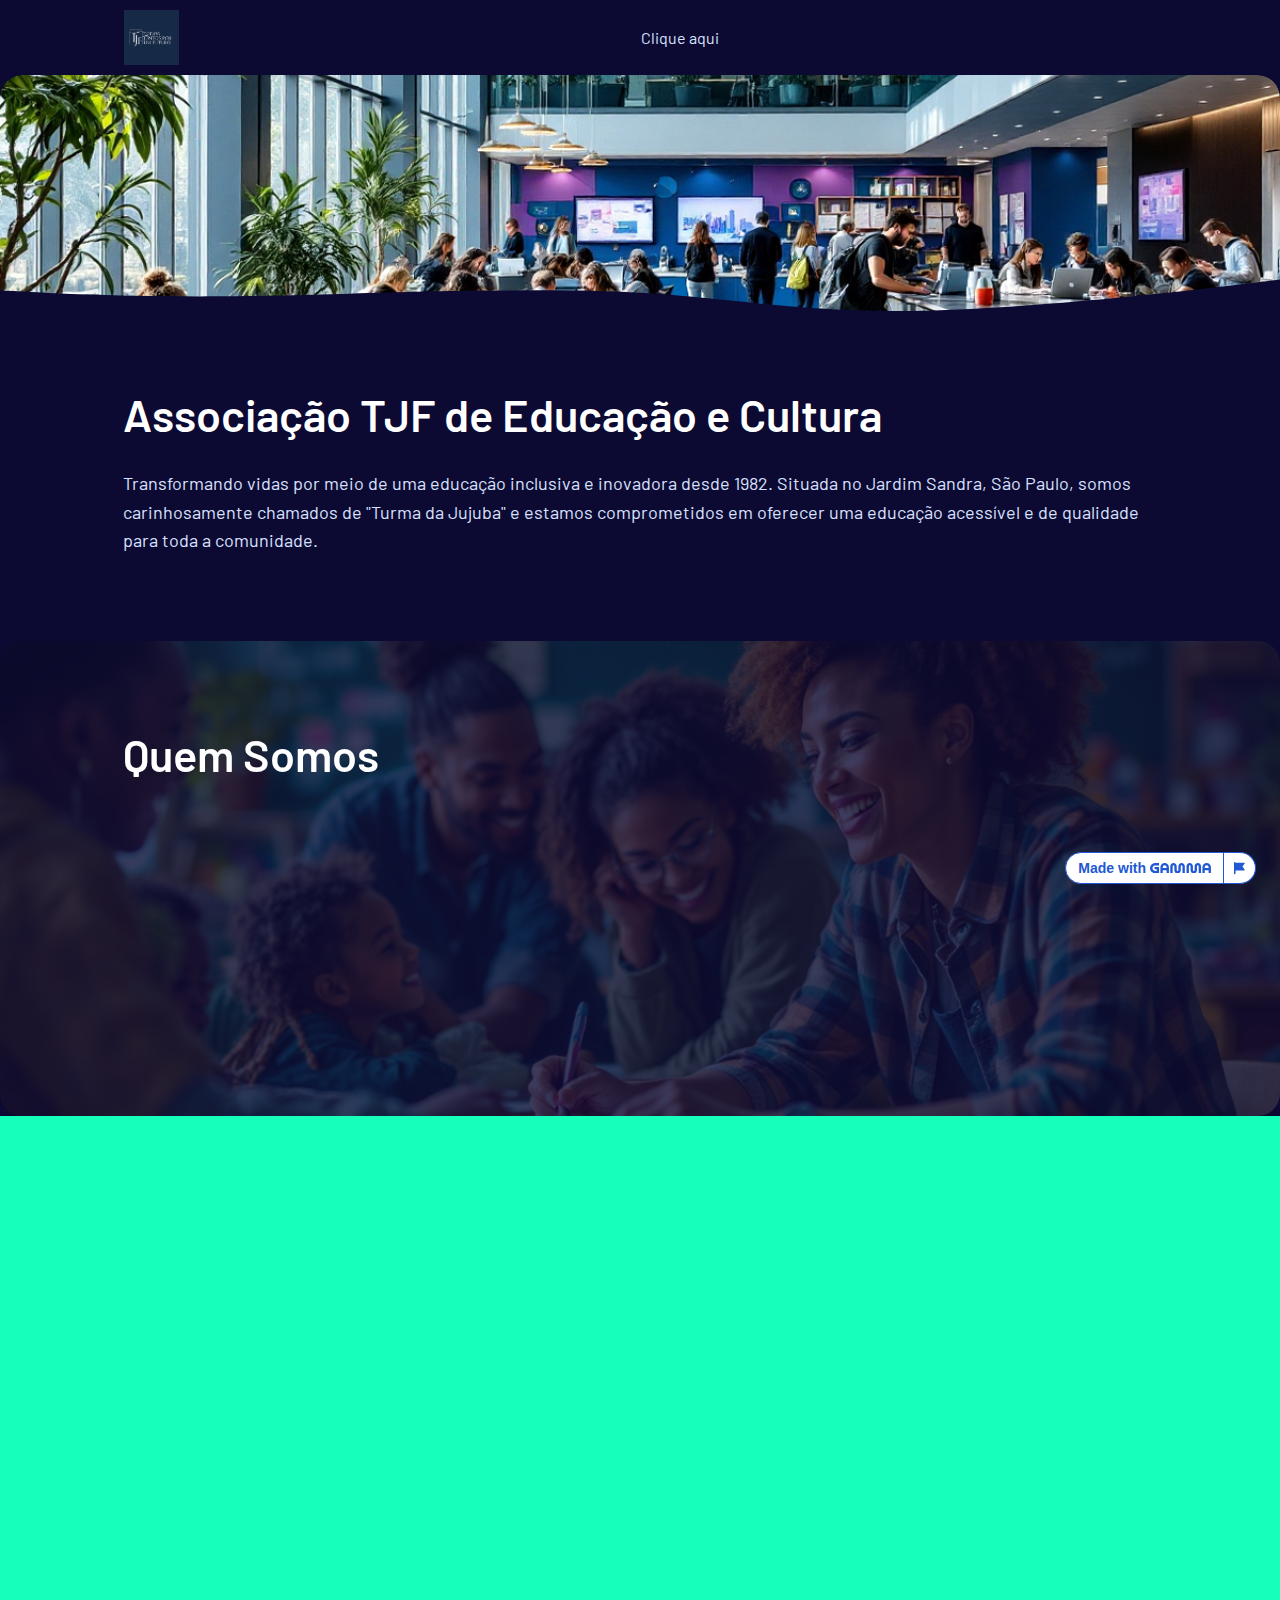
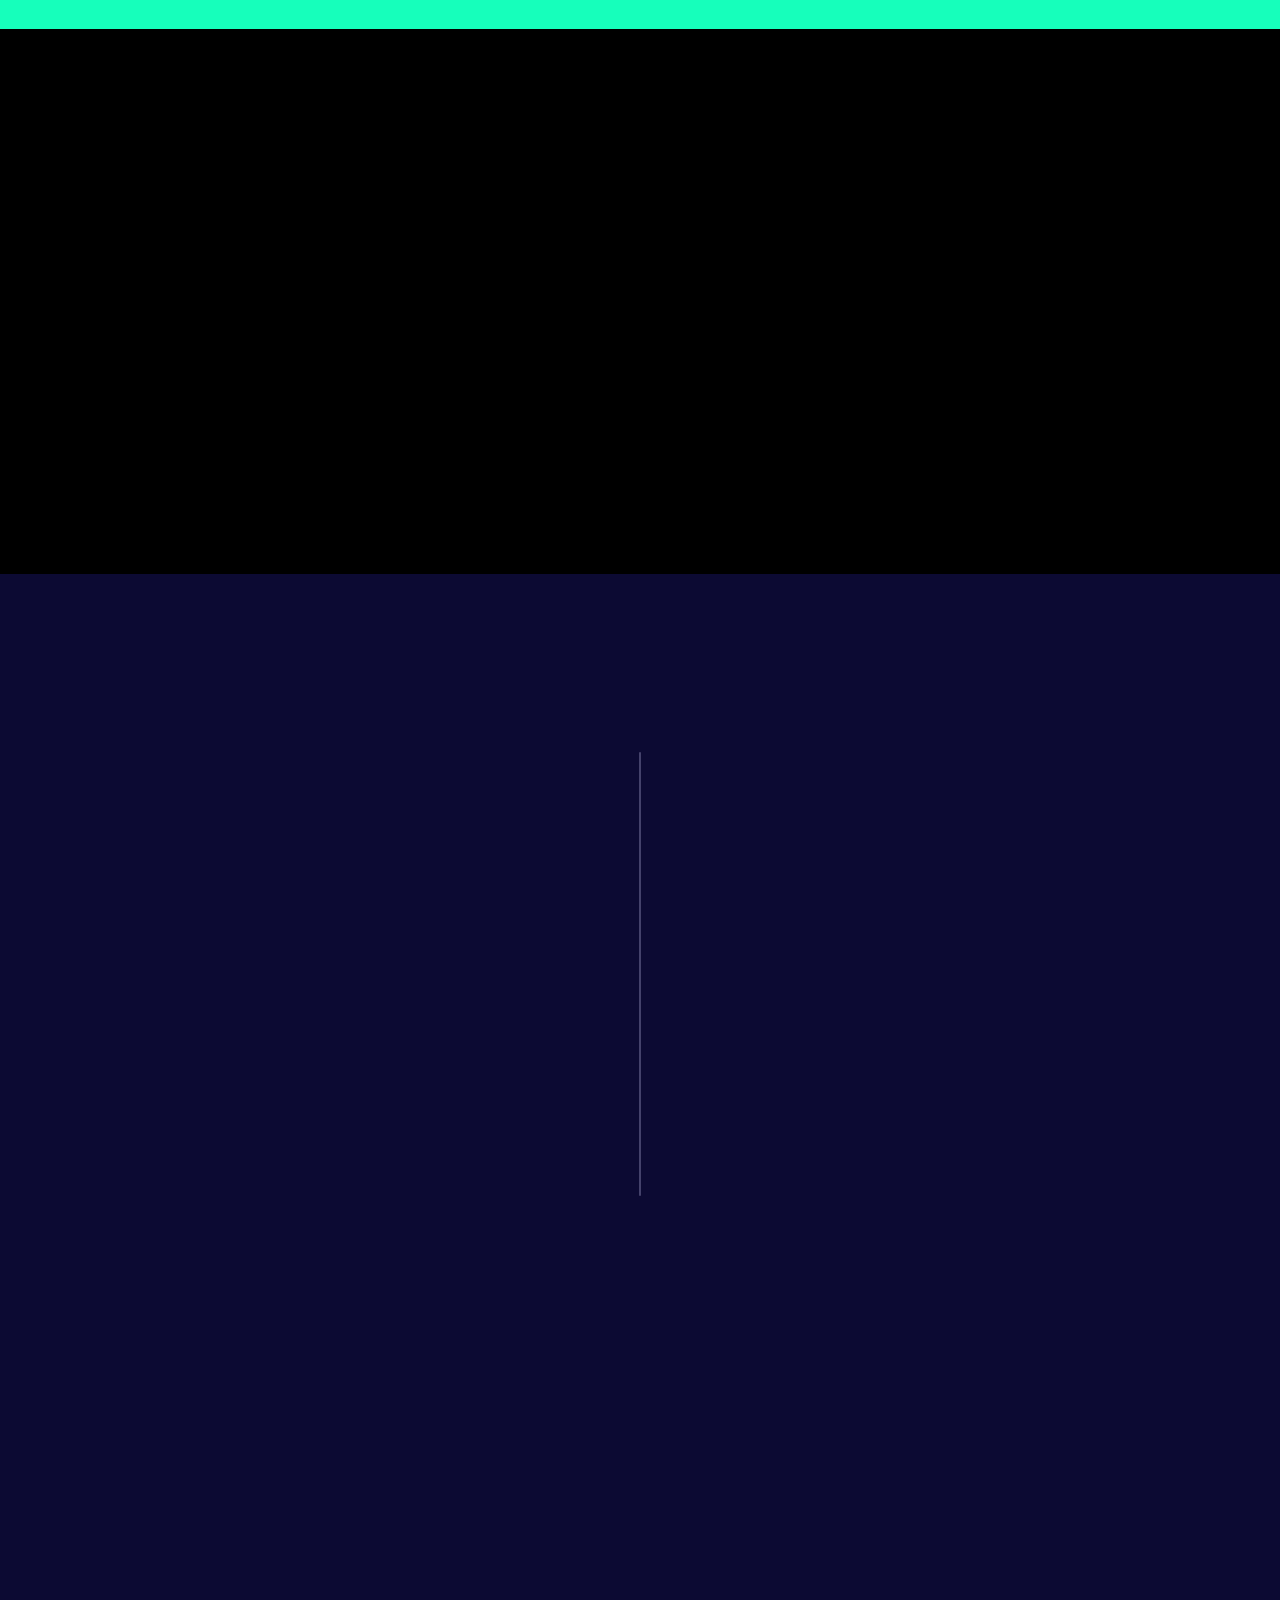
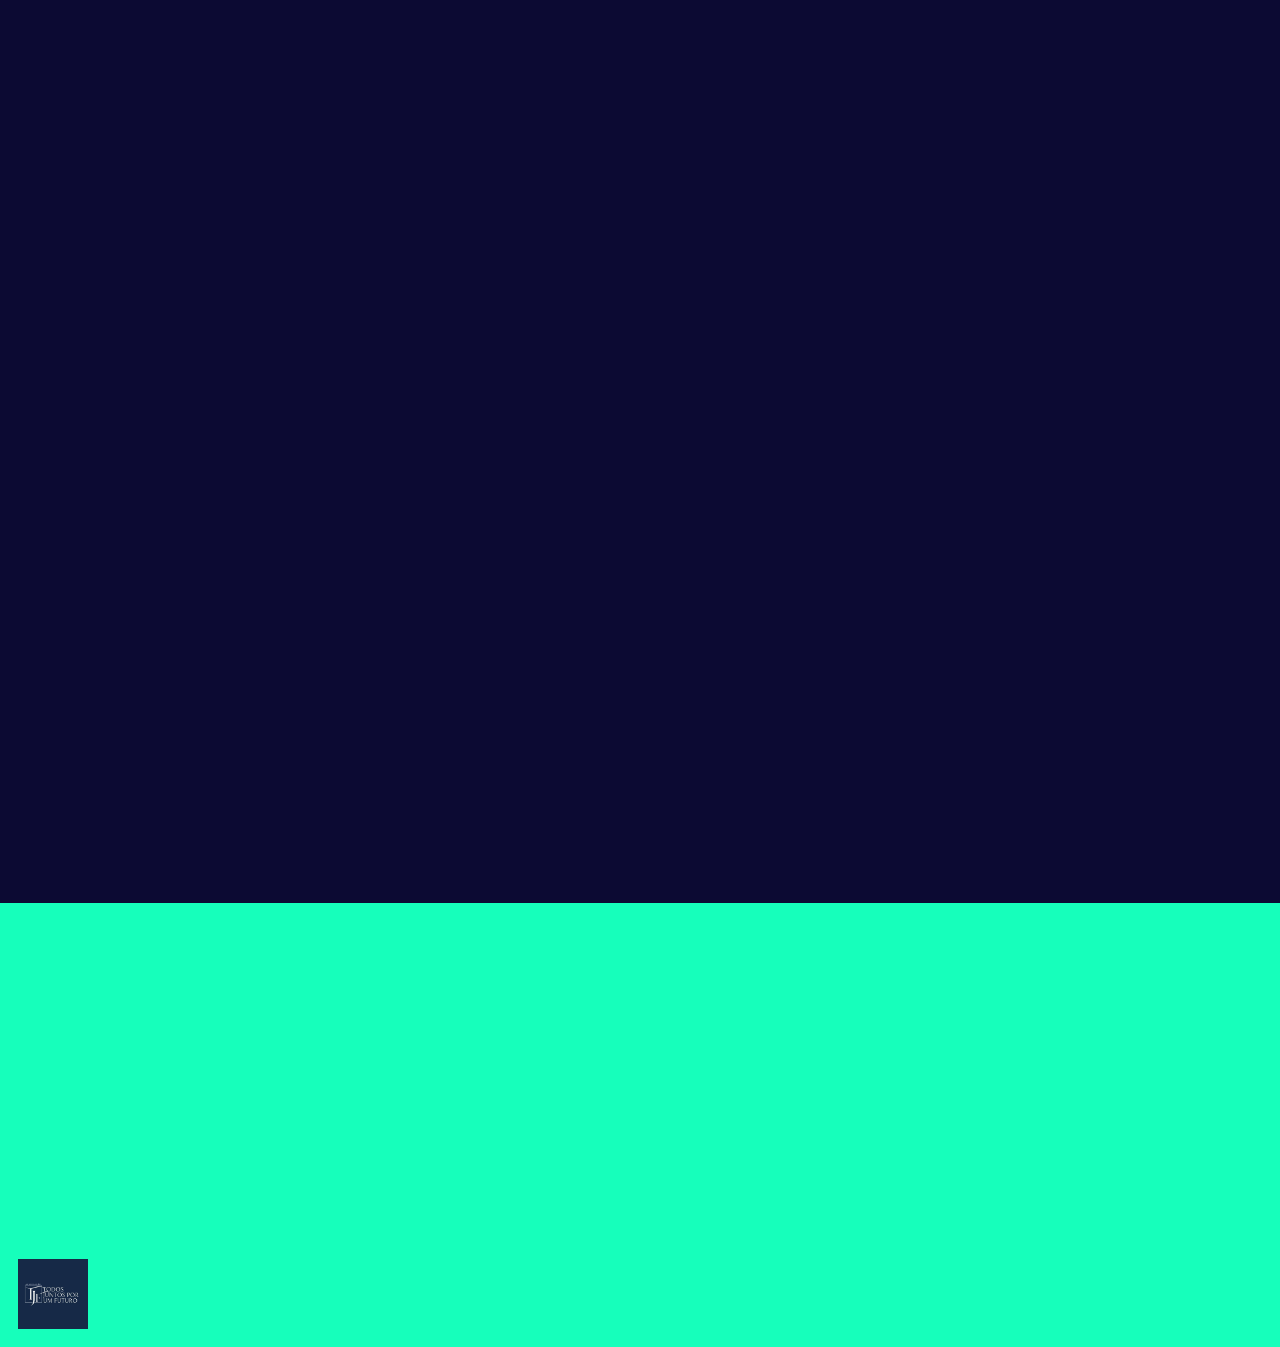
<file: index_1.html>
<!DOCTYPE html><html><head><meta charset="utf-8" data-next-head=""><meta name="viewport" content="width=device-width" data-next-head=""><link href="https://fonts.googleapis.com/css2?family=Inter:wght@100;200;300;400;500;600;700;800;900" rel="stylesheet" data-next-head=""><title data-next-head="">Associação TJF de Educação e Cultura</title><meta name="robots" content="noindex, nofollow" data-next-head=""><meta content="Transformando vidas por meio de uma educação inclusiva e inovadora desde 1982. Situada no Jardim Sandra, São Paulo, somos carinhosamente chamados de " turma="" da="" jujuba"="" e="" estamos="" comprometidos="" em="" oferecer="" uma="" educação="" acessível="" de="" qualidade="" para="" toda="" a="" comunidade."="" name="description" data-next-head=""><meta content="Associação TJF de Educação e Cultura" property="og:title" data-next-head=""><meta content="Transformando vidas por meio de uma educação inclusiva e inovadora desde 1982. Situada no Jardim Sandra, São Paulo, somos carinhosamente chamados de " turma="" da="" jujuba"="" e="" estamos="" comprometidos="" em="" oferecer="" uma="" educação="" acessível="" de="" qualidade="" para="" toda="" a="" comunidade."="" property="og:description" data-next-head=""><meta content="https://assets.api.gamma.app/kwjdqug9m3m932v/screenshots/c1o4eog4ypfa9qw/9jbou3td1fqi39l/slide/wSv0S94IqHd6BWRmTUgHSsAsvXw" property="og:image" data-next-head=""><meta content="Associação TJF de Educação e Cultura" property="twitter:title" data-next-head=""><meta content="Transformando vidas por meio de uma educação inclusiva e inovadora desde 1982. Situada no Jardim Sandra, São Paulo, somos carinhosamente chamados de " turma="" da="" jujuba"="" e="" estamos="" comprometidos="" em="" oferecer="" uma="" educação="" acessível="" de="" qualidade="" para="" toda="" a="" comunidade."="" property="twitter:description" data-next-head=""><meta content="https://assets.api.gamma.app/kwjdqug9m3m932v/screenshots/c1o4eog4ypfa9qw/9jbou3td1fqi39l/slide/wSv0S94IqHd6BWRmTUgHSsAsvXw" property="twitter:image" data-next-head=""><meta property="og:type" content="website" data-next-head=""><meta content="summary_large_image" name="twitter:card" data-next-head=""><link rel="preload" href="css/6e157f501b9ee89a.css" as="style"><link rel="stylesheet" href="css/6e157f501b9ee89a.css" data-n-p=""><link rel="preload" href="css/df8aeefe55df470c.css" as="style"><link rel="stylesheet" href="css/df8aeefe55df470c.css" data-n-p=""><noscript data-n-css=""></noscript><script defer="" nomodule="" src="js/polyfills-42372ed130431b0a.js"></script><script src="js/webpack-bc9d1ce577874ba6.js" defer=""></script><script src="js/framework-f2c7e757a5b67eec.js" defer=""></script><script src="js/main-4d8f1dee31fd37ca.js" defer=""></script><script src="js/_app-a62fa97ca4549989.js" defer=""></script><script src="js/da690673-23bd0caa5e781332.js" defer=""></script><script src="js/278aa4fa-9954fe0a046c5b66.js" defer=""></script><script src="js/c9f9fe9c-b610f7ae5bd355d3.js" defer=""></script><script src="js/f7f4f538-e5e9b88b21f10fc4.js" defer=""></script><script src="js/2c25ec24-d08c1be8f0b257b4.js" defer=""></script><script src="js/9b6c5ff0-244b429a6878fb73.js" defer=""></script><script src="js/4e973673-f3a919c65ba04df5.js" defer=""></script><script src="js/55fae009-544b926b02cd168a.js" defer=""></script><script src="js/1988a2b6-89598c43bba6f1a4.js" defer=""></script><script src="js/4979d384-00b61741ec899029.js" defer=""></script><script src="js/96c0f419-c92bfee70d655207.js" defer=""></script><script src="js/06e06715-c49593c204b3705e.js" defer=""></script><script src="js/9bbc76fc-a6cc0721043e3848.js" defer=""></script><script src="js/17c69435-63674a77fdd7baed.js" defer=""></script><script src="js/5eae7a46-71a31a5cc5147d4d.js" defer=""></script><script src="js/db9fdea0-3a14577b2c409912.js" defer=""></script><script src="js/9128-867edfc10453de2b.js" defer=""></script><script src="js/1547-e8e2cf1ae15c92a8.js" defer=""></script><script src="js/%5BdocId%5D-93519c49be948841.js" defer=""></script><script src="js/_buildManifest.js" defer=""></script><script src="js/_ssgManifest.js" defer=""></script></head><body><div id="__next"><style data-emotion="css-global 3tliz4">:host,:root,[data-theme]{--chakra-ring-inset:var(--chakra-empty,/*!*/ /*!*/);--chakra-ring-offset-width:0px;--chakra-ring-offset-color:#fff;--chakra-ring-color:rgba(66, 153, 225, 0.6);--chakra-ring-offset-shadow:0 0 #0000;--chakra-ring-shadow:0 0 #0000;--chakra-space-x-reverse:0;--chakra-space-y-reverse:0;--chakra-colors-transparent:transparent;--chakra-colors-current:currentColor;--chakra-colors-black:#000000;--chakra-colors-white:#ffffff;--chakra-colors-whiteAlpha-50:rgba(255, 255, 255, 0.04);--chakra-colors-whiteAlpha-100:rgba(255, 255, 255, 0.06);--chakra-colors-whiteAlpha-200:rgba(255, 255, 255, 0.08);--chakra-colors-whiteAlpha-300:rgba(255, 255, 255, 0.16);--chakra-colors-whiteAlpha-400:rgba(255, 255, 255, 0.24);--chakra-colors-whiteAlpha-500:rgba(255, 255, 255, 0.36);--chakra-colors-whiteAlpha-600:rgba(255, 255, 255, 0.48);--chakra-colors-whiteAlpha-700:rgba(255, 255, 255, 0.64);--chakra-colors-whiteAlpha-800:rgba(255, 255, 255, 0.80);--chakra-colors-whiteAlpha-900:rgba(255, 255, 255, 0.92);--chakra-colors-blackAlpha-50:rgba(0, 0, 0, 0.04);--chakra-colors-blackAlpha-100:rgba(0, 0, 0, 0.06);--chakra-colors-blackAlpha-200:rgba(0, 0, 0, 0.08);--chakra-colors-blackAlpha-300:rgba(0, 0, 0, 0.16);--chakra-colors-blackAlpha-400:rgba(0, 0, 0, 0.24);--chakra-colors-blackAlpha-500:rgba(0, 0, 0, 0.36);--chakra-colors-blackAlpha-600:rgba(0, 0, 0, 0.48);--chakra-colors-blackAlpha-700:rgba(0, 0, 0, 0.64);--chakra-colors-blackAlpha-800:rgba(0, 0, 0, 0.80);--chakra-colors-blackAlpha-900:rgba(0, 0, 0, 0.92);--chakra-colors-gray-50:#f5f5f6;--chakra-colors-gray-100:#f5f5f6;--chakra-colors-gray-200:#e6e6e7;--chakra-colors-gray-300:#d0cfd2;--chakra-colors-gray-400:#aeaeb2;--chakra-colors-gray-500:#85858b;--chakra-colors-gray-600:#66666b;--chakra-colors-gray-700:#5b5b5f;--chakra-colors-gray-800:#4d4d51;--chakra-colors-gray-900:#444446;--chakra-colors-gray-950:#3c3c3d;--chakra-colors-red-50:#fef2f2;--chakra-colors-red-100:#fee2e2;--chakra-colors-red-200:#fecaca;--chakra-colors-red-300:#fca5a5;--chakra-colors-red-400:#f87171;--chakra-colors-red-500:#ef4444;--chakra-colors-red-600:#dc2626;--chakra-colors-red-700:#b91c1c;--chakra-colors-red-800:#991b1b;--chakra-colors-red-900:#7f1d1d;--chakra-colors-red-950:#450a0a;--chakra-colors-orange-50:#fff6ec;--chakra-colors-orange-100:#ffecd3;--chakra-colors-orange-200:#ffd4a5;--chakra-colors-orange-300:#ffb66d;--chakra-colors-orange-400:#ff8b32;--chakra-colors-orange-500:#ff6a0a;--chakra-colors-orange-600:#ff5000;--chakra-colors-orange-700:#cc3702;--chakra-colors-orange-800:#a12c0b;--chakra-colors-orange-900:#82270c;--chakra-colors-orange-950:#461004;--chakra-colors-yellow-50:#fffbeb;--chakra-colors-yellow-100:#fff3c6;--chakra-colors-yellow-200:#ffeba2;--chakra-colors-yellow-300:#ffd55e;--chakra-colors-yellow-400:#fec500;--chakra-colors-yellow-500:#f4b603;--chakra-colors-yellow-600:#da9c05;--chakra-colors-yellow-700:#b47300;--chakra-colors-yellow-800:#9b5500;--chakra-colors-yellow-900:#77390a;--chakra-colors-yellow-950:#441c00;--chakra-colors-green-50:#f2fcf1;--chakra-colors-green-100:#e2f7e1;--chakra-colors-green-200:#c4eec4;--chakra-colors-green-300:#96e095;--chakra-colors-green-400:#60c860;--chakra-colors-green-500:#2db92d;--chakra-colors-green-600:#1f9a1f;--chakra-colors-green-700:#1c791d;--chakra-colors-green-800:#1a561c;--chakra-colors-green-900:#1d4a1e;--chakra-colors-green-950:#082b09;--chakra-colors-teal-50:#eefffd;--chakra-colors-teal-100:#d2fcf6;--chakra-colors-teal-200:#b6fff6;--chakra-colors-teal-300:#87faf0;--chakra-colors-teal-400:#49e8e5;--chakra-colors-teal-500:#04c8c6;--chakra-colors-teal-600:#009ea4;--chakra-colors-teal-700:#027e83;--chakra-colors-teal-800:#086267;--chakra-colors-teal-900:#0c5155;--chakra-colors-teal-950:#002f34;--chakra-colors-blue-50:#eff7ff;--chakra-colors-blue-100:#dcebfd;--chakra-colors-blue-200:#c0defd;--chakra-colors-blue-300:#84c1fa;--chakra-colors-blue-400:#63acf7;--chakra-colors-blue-500:#3f8bf2;--chakra-colors-blue-600:#296ee7;--chakra-colors-blue-700:#2158d4;--chakra-colors-blue-800:#2148ac;--chakra-colors-blue-900:#204088;--chakra-colors-blue-950:#182953;--chakra-colors-cyan-50:#eff7ff;--chakra-colors-cyan-100:#dcebfd;--chakra-colors-cyan-200:#c0defd;--chakra-colors-cyan-300:#84c1fa;--chakra-colors-cyan-400:#63acf7;--chakra-colors-cyan-500:#3f8bf2;--chakra-colors-cyan-600:#296ee7;--chakra-colors-cyan-700:#2158d4;--chakra-colors-cyan-800:#2148ac;--chakra-colors-cyan-900:#204088;--chakra-colors-cyan-950:#182953;--chakra-colors-purple-50:#f8f6ff;--chakra-colors-purple-100:#f2ecff;--chakra-colors-purple-200:#e1d5ff;--chakra-colors-purple-300:#d0b9ff;--chakra-colors-purple-400:#bd97fd;--chakra-colors-purple-500:#b179fb;--chakra-colors-purple-600:#9044eb;--chakra-colors-purple-700:#8131dc;--chakra-colors-purple-800:#6623ad;--chakra-colors-purple-900:#511c87;--chakra-colors-purple-950:#350764;--chakra-colors-pink-50:#fff4fe;--chakra-colors-pink-100:#fee9fb;--chakra-colors-pink-200:#fdd1f8;--chakra-colors-pink-300:#faadee;--chakra-colors-pink-400:#f578de;--chakra-colors-pink-500:#ea4bcd;--chakra-colors-pink-600:#ce2bac;--chakra-colors-pink-700:#b71f97;--chakra-colors-pink-800:#8c1c72;--chakra-colors-pink-900:#721d5b;--chakra-colors-pink-950:#4c063a;--chakra-colors-linkedin-50:#E8F4F9;--chakra-colors-linkedin-100:#CFEDFB;--chakra-colors-linkedin-200:#9BDAF3;--chakra-colors-linkedin-300:#68C7EC;--chakra-colors-linkedin-400:#34B3E4;--chakra-colors-linkedin-500:#00A0DC;--chakra-colors-linkedin-600:#008CC9;--chakra-colors-linkedin-700:#0077B5;--chakra-colors-linkedin-800:#005E93;--chakra-colors-linkedin-900:#004471;--chakra-colors-facebook-50:#E8F4F9;--chakra-colors-facebook-100:#D9DEE9;--chakra-colors-facebook-200:#B7C2DA;--chakra-colors-facebook-300:#6482C0;--chakra-colors-facebook-400:#4267B2;--chakra-colors-facebook-500:#385898;--chakra-colors-facebook-600:#314E89;--chakra-colors-facebook-700:#29487D;--chakra-colors-facebook-800:#223B67;--chakra-colors-facebook-900:#1E355B;--chakra-colors-messenger-50:#D0E6FF;--chakra-colors-messenger-100:#B9DAFF;--chakra-colors-messenger-200:#A2CDFF;--chakra-colors-messenger-300:#7AB8FF;--chakra-colors-messenger-400:#2E90FF;--chakra-colors-messenger-500:#0078FF;--chakra-colors-messenger-600:#0063D1;--chakra-colors-messenger-700:#0052AC;--chakra-colors-messenger-800:#003C7E;--chakra-colors-messenger-900:#002C5C;--chakra-colors-whatsapp-50:#dffeec;--chakra-colors-whatsapp-100:#b9f5d0;--chakra-colors-whatsapp-200:#90edb3;--chakra-colors-whatsapp-300:#65e495;--chakra-colors-whatsapp-400:#3cdd78;--chakra-colors-whatsapp-500:#22c35e;--chakra-colors-whatsapp-600:#179848;--chakra-colors-whatsapp-700:#0c6c33;--chakra-colors-whatsapp-800:#01421c;--chakra-colors-whatsapp-900:#001803;--chakra-colors-twitter-50:#E5F4FD;--chakra-colors-twitter-100:#C8E9FB;--chakra-colors-twitter-200:#A8DCFA;--chakra-colors-twitter-300:#83CDF7;--chakra-colors-twitter-400:#57BBF5;--chakra-colors-twitter-500:#1DA1F2;--chakra-colors-twitter-600:#1A94DA;--chakra-colors-twitter-700:#1681BF;--chakra-colors-twitter-800:#136B9E;--chakra-colors-twitter-900:#0D4D71;--chakra-colors-telegram-50:#E3F2F9;--chakra-colors-telegram-100:#C5E4F3;--chakra-colors-telegram-200:#A2D4EC;--chakra-colors-telegram-300:#7AC1E4;--chakra-colors-telegram-400:#47A9DA;--chakra-colors-telegram-500:#0088CC;--chakra-colors-telegram-600:#007AB8;--chakra-colors-telegram-700:#006BA1;--chakra-colors-telegram-800:#005885;--chakra-colors-telegram-900:#003F5E;--chakra-colors-gradient-light:linear-gradient(180deg, #FFFFFF 0%, #FCF9F5 100%);--chakra-colors-gradient-dark:linear-gradient(180deg, #3c3838 0%, #272525 100%);--chakra-colors-gradient-blue-to-purple:linear-gradient(91.78deg, #3300D9 1.24%, #9D20C9 73.37%, #DF7A6C 166.1%);--chakra-colors-gradient-blue-to-orange:linear-gradient(92.91deg, #3300D9 2.18%, #9D20C9 44.94%, #DF7A6C 99.91%);--chakra-colors-gradient-secondary-light:linear-gradient(120deg, var(--chakra-colors-sky-100) 0%, var(--chakra-colors-deepocean-200) 100%);--chakra-colors-gradient-secondary-dark:linear-gradient(180deg, var(--chakra-colors-deepocean-950) 7.49%, var(--chakra-colors-sky-800) 57.5%, var(--chakra-colors-sky-300) 100%);--chakra-colors-gradient-brand-bg:linear-gradient(96deg, var(--chakra-colors-deepocean-950) 7%,  var(--chakra-colors-deepocean-900) 21%,  var(--chakra-colors-deepocean-800) 46%,  var(--chakra-colors-sky-300) 100%);--chakra-colors-gradient-brand-text:linear-gradient(96deg, var(--chakra-colors-deepocean-950) 7%,  var(--chakra-colors-deepocean-900) 46%,  var(--chakra-colors-deepocean-800) 100%);--chakra-colors-gradient-sky:linear-gradient(0deg, #FFFFFF 4%, #AFE7FC 48%, #A8D1FF 71%, #CDDAFA 85%, #FFFBF2 100%);--chakra-colors-linen-50:#faf9f5;--chakra-colors-linen-100:#f1eee3;--chakra-colors-linen-200:#e2dcc6;--chakra-colors-linen-300:#cfc4a2;--chakra-colors-linen-400:#bba77c;--chakra-colors-linen-500:#ad9362;--chakra-colors-linen-600:#a08156;--chakra-colors-linen-700:#856949;--chakra-colors-linen-800:#6d563f;--chakra-colors-linen-900:#594735;--chakra-colors-linen-950:#2f241b;--chakra-colors-champagne-50:#faf9f5;--chakra-colors-champagne-100:#f1eee3;--chakra-colors-champagne-200:#e2dcc6;--chakra-colors-champagne-300:#cfc4a2;--chakra-colors-champagne-400:#bba77c;--chakra-colors-champagne-500:#ad9362;--chakra-colors-champagne-600:#a08156;--chakra-colors-champagne-700:#856949;--chakra-colors-champagne-800:#6d563f;--chakra-colors-champagne-900:#594735;--chakra-colors-champagne-950:#2f241b;--chakra-colors-sunglow-50:#FFFAE8;--chakra-colors-sunglow-100:#FFF5D1;--chakra-colors-sunglow-200:#FFEBA2;--chakra-colors-sunglow-300:#FFE074;--chakra-colors-sunglow-400:#FFD645;--chakra-colors-sunglow-500:#FFCC17;--chakra-colors-sunglow-600:#CCA312;--chakra-colors-sunglow-700:#997A0E;--chakra-colors-sunglow-800:#665209;--chakra-colors-sunglow-900:#332905;--chakra-colors-sunglow-950:#191402;--chakra-colors-salmon-50:#eef6ff;--chakra-colors-salmon-100:#dcedff;--chakra-colors-salmon-200:#b2dbff;--chakra-colors-salmon-300:#6dbfff;--chakra-colors-salmon-400:#209fff;--chakra-colors-salmon-500:#0082ff;--chakra-colors-salmon-600:#0065df;--chakra-colors-salmon-700:#004fb4;--chakra-colors-salmon-800:#004495;--chakra-colors-salmon-900:#00387a;--chakra-colors-salmon-950:#000e21;--chakra-colors-shocking-50:#fff4fe;--chakra-colors-shocking-100:#fee9fb;--chakra-colors-shocking-200:#fdd1f8;--chakra-colors-shocking-300:#faadee;--chakra-colors-shocking-400:#f578de;--chakra-colors-shocking-500:#ea4bcd;--chakra-colors-shocking-600:#ce2bac;--chakra-colors-shocking-700:#b71f97;--chakra-colors-shocking-800:#8c1c72;--chakra-colors-shocking-900:#721d5b;--chakra-colors-shocking-950:#4c063a;--chakra-colors-orchid-50:#ebf3fe;--chakra-colors-orchid-100:#cee2fd;--chakra-colors-orchid-200:#a8cffa;--chakra-colors-orchid-300:#70bcfb;--chakra-colors-orchid-400:#2a98f8;--chakra-colors-orchid-500:#0c72ed;--chakra-colors-orchid-600:#0858f7;--chakra-colors-orchid-700:#0740df;--chakra-colors-orchid-800:#0540ad;--chakra-colors-orchid-900:#0b2e79;--chakra-colors-orchid-950:#002253;--chakra-colors-indigo-50:#fdf2f9;--chakra-colors-indigo-100:#fce7f5;--chakra-colors-indigo-200:#fbcfec;--chakra-colors-indigo-300:#f9a8db;--chakra-colors-indigo-400:#f373c1;--chakra-colors-indigo-500:#eb49a7;--chakra-colors-indigo-600:#da2887;--chakra-colors-indigo-700:#bd196c;--chakra-colors-indigo-800:#921653;--chakra-colors-indigo-900:#83184d;--chakra-colors-indigo-950:#50072a;--chakra-colors-capri-50:#E6F9FF;--chakra-colors-capri-100:#CCF2FF;--chakra-colors-capri-200:#99E5FF;--chakra-colors-capri-300:#66D9FF;--chakra-colors-capri-400:#33CCFF;--chakra-colors-capri-500:#00BFFF;--chakra-colors-capri-600:#0099CC;--chakra-colors-capri-700:#007399;--chakra-colors-capri-800:#004C66;--chakra-colors-capri-900:#002633;--chakra-colors-capri-950:#001319;--chakra-colors-moonbeam-50:#faf9f5;--chakra-colors-moonbeam-100:#f1eee3;--chakra-colors-moonbeam-200:#e2dcc6;--chakra-colors-moonbeam-300:#cfc4a2;--chakra-colors-moonbeam-400:#bba77c;--chakra-colors-moonbeam-500:#ad9362;--chakra-colors-moonbeam-600:#a08156;--chakra-colors-moonbeam-700:#856949;--chakra-colors-moonbeam-800:#6d563f;--chakra-colors-moonbeam-900:#594735;--chakra-colors-moonbeam-950:#2f241b;--chakra-colors-spacedust-50:#f2f1ef;--chakra-colors-spacedust-100:#eceae8;--chakra-colors-spacedust-200:#d8d5d0;--chakra-colors-spacedust-300:#c0bbb1;--chakra-colors-spacedust-400:#a59d92;--chakra-colors-spacedust-500:#93887c;--chakra-colors-spacedust-600:#867970;--chakra-colors-spacedust-700:#70655e;--chakra-colors-spacedust-800:#5d544f;--chakra-colors-spacedust-900:#4c4542;--chakra-colors-spacedust-950:#282422;--chakra-colors-spacegray-50:#f7f7f7;--chakra-colors-spacegray-100:#ededed;--chakra-colors-spacegray-200:#dfdfdf;--chakra-colors-spacegray-300:#d1d1d1;--chakra-colors-spacegray-400:#adadad;--chakra-colors-spacegray-500:#999999;--chakra-colors-spacegray-600:#888888;--chakra-colors-spacegray-700:#7b7b7b;--chakra-colors-spacegray-800:#676767;--chakra-colors-spacegray-900:#545454;--chakra-colors-spacegray-950:#363636;--chakra-colors-steel-50:#f7f7f7;--chakra-colors-steel-100:#ededed;--chakra-colors-steel-200:#dededf;--chakra-colors-steel-300:#c7c7c9;--chakra-colors-steel-400:#acacae;--chakra-colors-steel-500:#9c9c9e;--chakra-colors-steel-600:#878789;--chakra-colors-steel-700:#79797c;--chakra-colors-steel-800:#666667;--chakra-colors-steel-900:#535355;--chakra-colors-steel-950:#353536;--chakra-colors-titanium-50:#f5f5f6;--chakra-colors-titanium-100:#e6e6e7;--chakra-colors-titanium-200:#d0cfd2;--chakra-colors-titanium-300:#aeaeb2;--chakra-colors-titanium-400:#85858b;--chakra-colors-titanium-500:#66666b;--chakra-colors-titanium-600:#5b5b5f;--chakra-colors-titanium-700:#4d4d51;--chakra-colors-titanium-800:#444446;--chakra-colors-titanium-900:#3c3c3d;--chakra-colors-titanium-950:#262527;--chakra-colors-tungsten-50:#f0f0f2;--chakra-colors-tungsten-100:#dadadb;--chakra-colors-tungsten-200:#b9b8bb;--chakra-colors-tungsten-300:#87878b;--chakra-colors-tungsten-400:#515153;--chakra-colors-tungsten-500:#363638;--chakra-colors-tungsten-600:#2e2e30;--chakra-colors-tungsten-700:#272729;--chakra-colors-tungsten-800:#222223;--chakra-colors-tungsten-900:#1d1d1e;--chakra-colors-tungsten-950:#131314;--chakra-colors-snowcap-50:#e8eefc;--chakra-colors-snowcap-100:#dbe5fe;--chakra-colors-snowcap-200:#bfd2fe;--chakra-colors-snowcap-300:#93b6fd;--chakra-colors-snowcap-400:#6090fa;--chakra-colors-snowcap-500:#3b68f6;--chakra-colors-snowcap-600:#2548eb;--chakra-colors-snowcap-700:#1d34d8;--chakra-colors-snowcap-800:#1e2caf;--chakra-colors-snowcap-900:#1e2b8a;--chakra-colors-snowcap-950:#171d54;--chakra-colors-glacier-50:#f0f4fd;--chakra-colors-glacier-100:#e8eefc;--chakra-colors-glacier-200:#cdd9f8;--chakra-colors-glacier-300:#afc0f2;--chakra-colors-glacier-400:#8f9eea;--chakra-colors-glacier-500:#737ee1;--chakra-colors-glacier-600:#585ad3;--chakra-colors-glacier-700:#4949b9;--chakra-colors-glacier-800:#3d3e96;--chakra-colors-glacier-900:#383b77;--chakra-colors-glacier-950:#212245;--chakra-colors-raindrop-50:#eef3ff;--chakra-colors-raindrop-100:#dee7ff;--chakra-colors-raindrop-200:#c7d5fe;--chakra-colors-raindrop-300:#a5b8fc;--chakra-colors-raindrop-400:#8192f8;--chakra-colors-raindrop-500:#636df1;--chakra-colors-raindrop-600:#4846e5;--chakra-colors-raindrop-700:#3c38ca;--chakra-colors-raindrop-800:#3230a3;--chakra-colors-raindrop-900:#2e2f81;--chakra-colors-raindrop-950:#1c1b4b;--chakra-colors-periwinkle-50:#eff4fe;--chakra-colors-periwinkle-100:#e2eafd;--chakra-colors-periwinkle-200:#cddafa;--chakra-colors-periwinkle-300:#acbef5;--chakra-colors-periwinkle-400:#8a9cef;--chakra-colors-periwinkle-500:#6e7be6;--chakra-colors-periwinkle-600:#5256d9;--chakra-colors-periwinkle-700:#4345bf;--chakra-colors-periwinkle-800:#393c9a;--chakra-colors-periwinkle-900:#34377b;--chakra-colors-periwinkle-950:#1f2147;--chakra-colors-puddle-50:#eff7ff;--chakra-colors-puddle-100:#daedff;--chakra-colors-puddle-200:#a8d5ff;--chakra-colors-puddle-300:#91cdff;--chakra-colors-puddle-400:#5eb1fc;--chakra-colors-puddle-500:#388ff9;--chakra-colors-puddle-600:#2271ee;--chakra-colors-puddle-700:#1a5bdb;--chakra-colors-puddle-800:#1c4ab1;--chakra-colors-puddle-900:#1c418c;--chakra-colors-puddle-950:#162955;--chakra-colors-sky-50:#eff7ff;--chakra-colors-sky-100:#dcebfd;--chakra-colors-sky-200:#c0defd;--chakra-colors-sky-300:#84c1fa;--chakra-colors-sky-400:#63acf7;--chakra-colors-sky-500:#3f8bf2;--chakra-colors-sky-600:#296ee7;--chakra-colors-sky-700:#2158d4;--chakra-colors-sky-800:#2148ac;--chakra-colors-sky-900:#204088;--chakra-colors-sky-950:#182953;--chakra-colors-lake-50:#f1f6fd;--chakra-colors-lake-100:#dfecfa;--chakra-colors-lake-200:#c6ddf7;--chakra-colors-lake-300:#9ec8f2;--chakra-colors-lake-400:#70aaea;--chakra-colors-lake-500:#4986e1;--chakra-colors-lake-600:#3a6ed6;--chakra-colors-lake-700:#315bc4;--chakra-colors-lake-800:#2e4a9f;--chakra-colors-lake-900:#2a427e;--chakra-colors-lake-950:#1e2a4d;--chakra-colors-ultramarine-50:#eff8ff;--chakra-colors-ultramarine-100:#daefff;--chakra-colors-ultramarine-200:#bee4ff;--chakra-colors-ultramarine-300:#91d3ff;--chakra-colors-ultramarine-400:#5dbafd;--chakra-colors-ultramarine-500:#379bfa;--chakra-colors-ultramarine-600:#217cef;--chakra-colors-ultramarine-700:#1862d4;--chakra-colors-ultramarine-800:#1b52b2;--chakra-colors-ultramarine-900:#1c488c;--chakra-colors-ultramarine-950:#162c55;--chakra-colors-deepocean-50:#ebf3fe;--chakra-colors-deepocean-100:#cee2fd;--chakra-colors-deepocean-200:#a8cffa;--chakra-colors-deepocean-300:#70bcfb;--chakra-colors-deepocean-400:#2a98f8;--chakra-colors-deepocean-500:#0c72ed;--chakra-colors-deepocean-600:#0858f7;--chakra-colors-deepocean-700:#0740df;--chakra-colors-deepocean-800:#0540ad;--chakra-colors-deepocean-900:#0b2e79;--chakra-colors-deepocean-950:#002253;--chakra-colors-deepspace-50:#eef6ff;--chakra-colors-deepspace-100:#dcedff;--chakra-colors-deepspace-200:#b2dbff;--chakra-colors-deepspace-300:#6dbfff;--chakra-colors-deepspace-400:#209fff;--chakra-colors-deepspace-500:#0082ff;--chakra-colors-deepspace-600:#0065df;--chakra-colors-deepspace-700:#004fb4;--chakra-colors-deepspace-800:#004495;--chakra-colors-deepspace-900:#00387a;--chakra-colors-deepspace-950:#000e21;--chakra-colors-bordeaux-50:#fdf2f9;--chakra-colors-bordeaux-100:#fce7f5;--chakra-colors-bordeaux-200:#fbcfec;--chakra-colors-bordeaux-300:#f9a8db;--chakra-colors-bordeaux-400:#f373c1;--chakra-colors-bordeaux-500:#eb49a7;--chakra-colors-bordeaux-600:#da2887;--chakra-colors-bordeaux-700:#bd196c;--chakra-colors-bordeaux-800:#921653;--chakra-colors-bordeaux-900:#83184d;--chakra-colors-bordeaux-950:#50072a;--chakra-colors-flamingo-50:#fff4fe;--chakra-colors-flamingo-100:#fee9fb;--chakra-colors-flamingo-200:#fdd1f8;--chakra-colors-flamingo-300:#faadee;--chakra-colors-flamingo-400:#f578de;--chakra-colors-flamingo-500:#ea4bcd;--chakra-colors-flamingo-600:#ce2bac;--chakra-colors-flamingo-700:#b71f97;--chakra-colors-flamingo-800:#8c1c72;--chakra-colors-flamingo-900:#721d5b;--chakra-colors-flamingo-950:#4c063a;--chakra-colors-bonan-50:#fffbeb;--chakra-colors-bonan-100:#fff3c6;--chakra-colors-bonan-200:#ffeba2;--chakra-colors-bonan-300:#ffd55e;--chakra-colors-bonan-400:#fec500;--chakra-colors-bonan-500:#f4b603;--chakra-colors-bonan-600:#da9c05;--chakra-colors-bonan-700:#b47300;--chakra-colors-bonan-800:#9b5500;--chakra-colors-bonan-900:#77390a;--chakra-colors-bonan-950:#441c00;--chakra-colors-aurora-50:#f8f6ff;--chakra-colors-aurora-100:#f2ecff;--chakra-colors-aurora-200:#e1d5ff;--chakra-colors-aurora-300:#d0b9ff;--chakra-colors-aurora-400:#bd97fd;--chakra-colors-aurora-500:#b179fb;--chakra-colors-aurora-600:#9044eb;--chakra-colors-aurora-700:#8131dc;--chakra-colors-aurora-800:#6623ad;--chakra-colors-aurora-900:#511c87;--chakra-colors-aurora-950:#350764;--chakra-colors-seafoam-50:#eefffd;--chakra-colors-seafoam-100:#d2fcf6;--chakra-colors-seafoam-200:#b6fff6;--chakra-colors-seafoam-300:#87faf0;--chakra-colors-seafoam-400:#49e8e5;--chakra-colors-seafoam-500:#04c8c6;--chakra-colors-seafoam-600:#009ea4;--chakra-colors-seafoam-700:#027e83;--chakra-colors-seafoam-800:#086267;--chakra-colors-seafoam-900:#0c5155;--chakra-colors-seafoam-950:#002f34;--chakra-colors-evergreen-50:#f2fcf1;--chakra-colors-evergreen-100:#e2f7e1;--chakra-colors-evergreen-200:#c4eec4;--chakra-colors-evergreen-300:#96e095;--chakra-colors-evergreen-400:#60c860;--chakra-colors-evergreen-500:#2db92d;--chakra-colors-evergreen-600:#1f9a1f;--chakra-colors-evergreen-700:#1c791d;--chakra-colors-evergreen-800:#1a561c;--chakra-colors-evergreen-900:#1d4a1e;--chakra-colors-evergreen-950:#082b09;--chakra-colors-rocketfire-50:#fff6ec;--chakra-colors-rocketfire-100:#ffecd3;--chakra-colors-rocketfire-200:#ffd4a5;--chakra-colors-rocketfire-300:#ffb66d;--chakra-colors-rocketfire-400:#ff8b32;--chakra-colors-rocketfire-500:#ff6a0a;--chakra-colors-rocketfire-600:#ff5000;--chakra-colors-rocketfire-700:#cc3702;--chakra-colors-rocketfire-800:#a12c0b;--chakra-colors-rocketfire-900:#82270c;--chakra-colors-rocketfire-950:#461004;--chakra-colors-calamity-50:#fef2f2;--chakra-colors-calamity-100:#fee2e2;--chakra-colors-calamity-200:#fecaca;--chakra-colors-calamity-300:#fca5a5;--chakra-colors-calamity-400:#f87171;--chakra-colors-calamity-500:#ef4444;--chakra-colors-calamity-600:#dc2626;--chakra-colors-calamity-700:#b91c1c;--chakra-colors-calamity-800:#991b1b;--chakra-colors-calamity-900:#7f1d1d;--chakra-colors-calamity-950:#450a0a;--chakra-colors-primary-50:#ebf3fe;--chakra-colors-primary-100:#cee2fd;--chakra-colors-primary-200:#a8cffa;--chakra-colors-primary-300:#70bcfb;--chakra-colors-primary-400:#2a98f8;--chakra-colors-primary-500:#0c72ed;--chakra-colors-primary-600:#0858f7;--chakra-colors-primary-700:#0740df;--chakra-colors-primary-800:#0540ad;--chakra-colors-primary-900:#0b2e79;--chakra-colors-primary-950:#002253;--chakra-colors-secondary-50:#eff7ff;--chakra-colors-secondary-100:#dcebfd;--chakra-colors-secondary-200:#c0defd;--chakra-colors-secondary-300:#84c1fa;--chakra-colors-secondary-400:#63acf7;--chakra-colors-secondary-500:#3f8bf2;--chakra-colors-secondary-600:#296ee7;--chakra-colors-secondary-700:#2158d4;--chakra-colors-secondary-800:#2148ac;--chakra-colors-secondary-900:#204088;--chakra-colors-secondary-950:#182953;--chakra-colors-info-50:#ebf3fe;--chakra-colors-info-100:#cee2fd;--chakra-colors-info-200:#a8cffa;--chakra-colors-info-300:#70bcfb;--chakra-colors-info-400:#2a98f8;--chakra-colors-info-500:#0c72ed;--chakra-colors-info-600:#0858f7;--chakra-colors-info-700:#0740df;--chakra-colors-info-800:#0540ad;--chakra-colors-info-900:#0b2e79;--chakra-colors-info-950:#002253;--chakra-colors-link-50:#ebf3fe;--chakra-colors-link-100:#cee2fd;--chakra-colors-link-200:#a8cffa;--chakra-colors-link-300:#70bcfb;--chakra-colors-link-400:#2a98f8;--chakra-colors-link-500:#0c72ed;--chakra-colors-link-600:#0858f7;--chakra-colors-link-700:#0740df;--chakra-colors-link-800:#0540ad;--chakra-colors-link-900:#0b2e79;--chakra-colors-link-950:#002253;--chakra-colors-success-50:#f2fcf1;--chakra-colors-success-100:#e2f7e1;--chakra-colors-success-200:#c4eec4;--chakra-colors-success-300:#96e095;--chakra-colors-success-400:#60c860;--chakra-colors-success-500:#2db92d;--chakra-colors-success-600:#1f9a1f;--chakra-colors-success-700:#1c791d;--chakra-colors-success-800:#1a561c;--chakra-colors-success-900:#1d4a1e;--chakra-colors-success-950:#082b09;--chakra-colors-warning-50:#fff6ec;--chakra-colors-warning-100:#ffecd3;--chakra-colors-warning-200:#ffd4a5;--chakra-colors-warning-300:#ffb66d;--chakra-colors-warning-400:#ff8b32;--chakra-colors-warning-500:#ff6a0a;--chakra-colors-warning-600:#ff5000;--chakra-colors-warning-700:#cc3702;--chakra-colors-warning-800:#a12c0b;--chakra-colors-warning-900:#82270c;--chakra-colors-warning-950:#461004;--chakra-colors-error-50:#fef2f2;--chakra-colors-error-100:#fee2e2;--chakra-colors-error-200:#fecaca;--chakra-colors-error-300:#fca5a5;--chakra-colors-error-400:#f87171;--chakra-colors-error-500:#ef4444;--chakra-colors-error-600:#dc2626;--chakra-colors-error-700:#b91c1c;--chakra-colors-error-800:#991b1b;--chakra-colors-error-900:#7f1d1d;--chakra-colors-error-950:#450a0a;--chakra-colors-highlight-bordeaux-50:#fdf2f9;--chakra-colors-highlight-bordeaux-100:#fce7f5;--chakra-colors-highlight-bordeaux-200:#fbcfec;--chakra-colors-highlight-bordeaux-300:#f9a8db;--chakra-colors-highlight-bordeaux-400:#f373c1;--chakra-colors-highlight-bordeaux-500:#eb49a7;--chakra-colors-highlight-bordeaux-600:#da2887;--chakra-colors-highlight-bordeaux-700:#bd196c;--chakra-colors-highlight-bordeaux-800:#921653;--chakra-colors-highlight-bordeaux-900:#83184d;--chakra-colors-highlight-bordeaux-950:#50072a;--chakra-colors-highlight-flamingo-50:#fff4fe;--chakra-colors-highlight-flamingo-100:#fee9fb;--chakra-colors-highlight-flamingo-200:#fdd1f8;--chakra-colors-highlight-flamingo-300:#faadee;--chakra-colors-highlight-flamingo-400:#f578de;--chakra-colors-highlight-flamingo-500:#ea4bcd;--chakra-colors-highlight-flamingo-600:#ce2bac;--chakra-colors-highlight-flamingo-700:#b71f97;--chakra-colors-highlight-flamingo-800:#8c1c72;--chakra-colors-highlight-flamingo-900:#721d5b;--chakra-colors-highlight-flamingo-950:#4c063a;--chakra-colors-highlight-bonan-50:#fffbeb;--chakra-colors-highlight-bonan-100:#fff3c6;--chakra-colors-highlight-bonan-200:#ffeba2;--chakra-colors-highlight-bonan-300:#ffd55e;--chakra-colors-highlight-bonan-400:#fec500;--chakra-colors-highlight-bonan-500:#f4b603;--chakra-colors-highlight-bonan-600:#da9c05;--chakra-colors-highlight-bonan-700:#b47300;--chakra-colors-highlight-bonan-800:#9b5500;--chakra-colors-highlight-bonan-900:#77390a;--chakra-colors-highlight-bonan-950:#441c00;--chakra-colors-highlight-seafoam-50:#eefffd;--chakra-colors-highlight-seafoam-100:#d2fcf6;--chakra-colors-highlight-seafoam-200:#b6fff6;--chakra-colors-highlight-seafoam-300:#87faf0;--chakra-colors-highlight-seafoam-400:#49e8e5;--chakra-colors-highlight-seafoam-500:#04c8c6;--chakra-colors-highlight-seafoam-600:#009ea4;--chakra-colors-highlight-seafoam-700:#027e83;--chakra-colors-highlight-seafoam-800:#086267;--chakra-colors-highlight-seafoam-900:#0c5155;--chakra-colors-highlight-seafoam-950:#002f34;--chakra-colors-highlight-aurora-50:#f8f6ff;--chakra-colors-highlight-aurora-100:#f2ecff;--chakra-colors-highlight-aurora-200:#e1d5ff;--chakra-colors-highlight-aurora-300:#d0b9ff;--chakra-colors-highlight-aurora-400:#bd97fd;--chakra-colors-highlight-aurora-500:#b179fb;--chakra-colors-highlight-aurora-600:#9044eb;--chakra-colors-highlight-aurora-700:#8131dc;--chakra-colors-highlight-aurora-800:#6623ad;--chakra-colors-highlight-aurora-900:#511c87;--chakra-colors-highlight-aurora-950:#350764;--chakra-colors-lightAlpha-50:rgb(26, 27, 29);--chakra-colors-lightAlpha-100:rgb(29, 31, 34);--chakra-colors-lightAlpha-200:rgb(33, 35, 39);--chakra-colors-lightAlpha-300:rgb(47, 51, 57);--chakra-colors-lightAlpha-400:rgb(61, 68, 76);--chakra-colors-lightAlpha-500:rgb(81, 92, 104);--chakra-colors-lightAlpha-600:rgb(102, 116, 132);--chakra-colors-lightAlpha-700:rgb(130, 149, 169);--chakra-colors-lightAlpha-800:rgb(157, 181, 206);--chakra-colors-lightAlpha-900:rgb(178, 206, 234);--chakra-colors-lightAlpha-950:rgb(192, 222, 253);--chakra-colors-trueblue-50:#ebf3fe;--chakra-colors-trueblue-100:#cee2fd;--chakra-colors-trueblue-200:#a8cffa;--chakra-colors-trueblue-300:#70bcfb;--chakra-colors-trueblue-400:#2a98f8;--chakra-colors-trueblue-500:#0c72ed;--chakra-colors-trueblue-600:#0858f7;--chakra-colors-trueblue-700:#0740df;--chakra-colors-trueblue-800:#0540ad;--chakra-colors-trueblue-900:#0b2e79;--chakra-colors-trueblue-950:#002253;--chakra-borders-none:0;--chakra-borders-1px:1px solid;--chakra-borders-2px:2px solid;--chakra-borders-4px:4px solid;--chakra-borders-8px:8px solid;--chakra-fonts-heading:'ESBuild',sans-serif;--chakra-fonts-body:'PPMori',sans-serif;--chakra-fonts-mono:SFMono-Regular,Menlo,Monaco,Consolas,"Liberation Mono","Courier New",monospace;--chakra-fontSizes-3xs:0.45rem;--chakra-fontSizes-2xs:0.625rem;--chakra-fontSizes-xs:0.75rem;--chakra-fontSizes-sm:0.875rem;--chakra-fontSizes-md:1rem;--chakra-fontSizes-lg:1.125rem;--chakra-fontSizes-xl:1.25rem;--chakra-fontSizes-2xl:1.5rem;--chakra-fontSizes-3xl:1.875rem;--chakra-fontSizes-4xl:2.25rem;--chakra-fontSizes-5xl:3rem;--chakra-fontSizes-6xl:3.75rem;--chakra-fontSizes-7xl:4.5rem;--chakra-fontSizes-8xl:6rem;--chakra-fontSizes-9xl:8rem;--chakra-fontSizes-xxs:11px;--chakra-fontWeights-hairline:100;--chakra-fontWeights-thin:200;--chakra-fontWeights-light:300;--chakra-fontWeights-normal:400;--chakra-fontWeights-medium:500;--chakra-fontWeights-semibold:600;--chakra-fontWeights-bold:700;--chakra-fontWeights-extrabold:800;--chakra-fontWeights-black:900;--chakra-letterSpacings-tighter:-0.05em;--chakra-letterSpacings-tight:-0.025em;--chakra-letterSpacings-normal:0;--chakra-letterSpacings-wide:0.025em;--chakra-letterSpacings-wider:0.05em;--chakra-letterSpacings-widest:0.1em;--chakra-lineHeights-3:.75rem;--chakra-lineHeights-4:1rem;--chakra-lineHeights-5:1.25rem;--chakra-lineHeights-6:1.5rem;--chakra-lineHeights-7:1.75rem;--chakra-lineHeights-8:2rem;--chakra-lineHeights-9:2.25rem;--chakra-lineHeights-10:2.5rem;--chakra-lineHeights-normal:normal;--chakra-lineHeights-none:1;--chakra-lineHeights-shorter:1.25;--chakra-lineHeights-short:1.375;--chakra-lineHeights-base:1.5;--chakra-lineHeights-tall:1.625;--chakra-lineHeights-taller:2;--chakra-radii-none:0;--chakra-radii-sm:0.125rem;--chakra-radii-base:0.25rem;--chakra-radii-md:0.375rem;--chakra-radii-lg:0.5rem;--chakra-radii-xl:0.75rem;--chakra-radii-2xl:1rem;--chakra-radii-3xl:1.5rem;--chakra-radii-full:9999px;--chakra-space-1:0.25rem;--chakra-space-2:0.5rem;--chakra-space-3:0.75rem;--chakra-space-4:1rem;--chakra-space-5:1.25rem;--chakra-space-6:1.5rem;--chakra-space-7:1.75rem;--chakra-space-8:2rem;--chakra-space-9:2.25rem;--chakra-space-10:2.5rem;--chakra-space-12:3rem;--chakra-space-14:3.5rem;--chakra-space-16:4rem;--chakra-space-20:5rem;--chakra-space-24:6rem;--chakra-space-28:7rem;--chakra-space-32:8rem;--chakra-space-36:9rem;--chakra-space-40:10rem;--chakra-space-44:11rem;--chakra-space-48:12rem;--chakra-space-52:13rem;--chakra-space-56:14rem;--chakra-space-60:15rem;--chakra-space-64:16rem;--chakra-space-72:18rem;--chakra-space-80:20rem;--chakra-space-96:24rem;--chakra-space-px:1px;--chakra-space-0-5:0.125rem;--chakra-space-1-5:0.375rem;--chakra-space-2-5:0.625rem;--chakra-space-3-5:0.875rem;--chakra-shadows-xs:0 0 0 1px rgba(0, 0, 0, 0.05);--chakra-shadows-sm:0 1px 2px 0 rgba(0, 0, 0, 0.05);--chakra-shadows-base:0 1px 3px 0 rgba(0, 0, 0, 0.1),0 1px 2px 0 rgba(0, 0, 0, 0.06);--chakra-shadows-md:0 4px 6px -1px rgba(0, 0, 0, 0.1),0 2px 4px -1px rgba(0, 0, 0, 0.06);--chakra-shadows-lg:0 10px 15px -3px rgba(0, 0, 0, 0.1),0 4px 6px -2px rgba(0, 0, 0, 0.05);--chakra-shadows-xl:0 20px 25px -5px rgba(0, 0, 0, 0.1),0 10px 10px -5px rgba(0, 0, 0, 0.04);--chakra-shadows-2xl:0 25px 50px -12px rgba(0, 0, 0, 0.25);--chakra-shadows-outline:0 0 0 3px rgba(66, 153, 225, 0.6);--chakra-shadows-inner:inset 0 2px 4px 0 rgba(0,0,0,0.06);--chakra-shadows-none:none;--chakra-shadows-dark-lg:rgba(0, 0, 0, 0.1) 0px 0px 0px 1px,rgba(0, 0, 0, 0.2) 0px 5px 10px,rgba(0, 0, 0, 0.4) 0px 15px 40px;--chakra-sizes-1:0.25rem;--chakra-sizes-2:0.5rem;--chakra-sizes-3:0.75rem;--chakra-sizes-4:1rem;--chakra-sizes-5:1.25rem;--chakra-sizes-6:1.5rem;--chakra-sizes-7:1.75rem;--chakra-sizes-8:2rem;--chakra-sizes-9:2.25rem;--chakra-sizes-10:2.5rem;--chakra-sizes-12:3rem;--chakra-sizes-14:3.5rem;--chakra-sizes-16:4rem;--chakra-sizes-20:5rem;--chakra-sizes-24:6rem;--chakra-sizes-28:7rem;--chakra-sizes-32:8rem;--chakra-sizes-36:9rem;--chakra-sizes-40:10rem;--chakra-sizes-44:11rem;--chakra-sizes-48:12rem;--chakra-sizes-52:13rem;--chakra-sizes-56:14rem;--chakra-sizes-60:15rem;--chakra-sizes-64:16rem;--chakra-sizes-72:18rem;--chakra-sizes-80:20rem;--chakra-sizes-96:24rem;--chakra-sizes-px:1px;--chakra-sizes-0-5:0.125rem;--chakra-sizes-1-5:0.375rem;--chakra-sizes-2-5:0.625rem;--chakra-sizes-3-5:0.875rem;--chakra-sizes-max:max-content;--chakra-sizes-min:min-content;--chakra-sizes-full:100%;--chakra-sizes-3xs:14rem;--chakra-sizes-2xs:16rem;--chakra-sizes-xs:20rem;--chakra-sizes-sm:24rem;--chakra-sizes-md:28rem;--chakra-sizes-lg:32rem;--chakra-sizes-xl:36rem;--chakra-sizes-2xl:42rem;--chakra-sizes-3xl:48rem;--chakra-sizes-4xl:56rem;--chakra-sizes-5xl:64rem;--chakra-sizes-6xl:72rem;--chakra-sizes-7xl:80rem;--chakra-sizes-8xl:90rem;--chakra-sizes-prose:60ch;--chakra-sizes-container-sm:640px;--chakra-sizes-container-md:768px;--chakra-sizes-container-lg:1024px;--chakra-sizes-container-xl:1280px;--chakra-zIndices-hide:-1;--chakra-zIndices-auto:auto;--chakra-zIndices-base:0;--chakra-zIndices-docked:10;--chakra-zIndices-dropdown:1600;--chakra-zIndices-sticky:1100;--chakra-zIndices-banner:1200;--chakra-zIndices-overlay:1300;--chakra-zIndices-modal:1800;--chakra-zIndices-popover:1500;--chakra-zIndices-skipLink:1600;--chakra-zIndices-toast:1700;--chakra-zIndices-tooltip:5600;--chakra-zIndices-modalPopover:1900;--chakra-transition-property-common:background-color,border-color,color,fill,stroke,opacity,box-shadow,transform;--chakra-transition-property-colors:background-color,border-color,color,fill,stroke;--chakra-transition-property-dimensions:width,height;--chakra-transition-property-position:left,right,top,bottom;--chakra-transition-property-background:background-color,background-image,background-position;--chakra-transition-easing-ease-in:cubic-bezier(0.4, 0, 1, 1);--chakra-transition-easing-ease-out:cubic-bezier(0, 0, 0.2, 1);--chakra-transition-easing-ease-in-out:cubic-bezier(0.4, 0, 0.2, 1);--chakra-transition-duration-ultra-fast:50ms;--chakra-transition-duration-faster:100ms;--chakra-transition-duration-fast:150ms;--chakra-transition-duration-normal:200ms;--chakra-transition-duration-slow:300ms;--chakra-transition-duration-slower:400ms;--chakra-transition-duration-ultra-slow:500ms;--chakra-blur-none:0;--chakra-blur-sm:4px;--chakra-blur-base:8px;--chakra-blur-md:12px;--chakra-blur-lg:16px;--chakra-blur-xl:24px;--chakra-blur-2xl:40px;--chakra-blur-3xl:64px;--chakra-breakpoints-base:0em;--chakra-breakpoints-sm:30em;--chakra-breakpoints-md:46em;--chakra-breakpoints-lg:62em;--chakra-breakpoints-xl:78em;--chakra-breakpoints-2xl:96em;--chakra-breakpoints-3xl:112em;--chakra-breakpoints-4xl:128em;--chakra-colors-primary-subtle-background:#ffffff;--chakra-colors-primary-subtle-background-hover:#ebf3fe;--chakra-colors-primary-subtle-background-active:#cee2fd;--chakra-colors-primary-subtle-background-disabled:#f5f5f6;--chakra-colors-primary-subtle-text:#002253;--chakra-colors-primary-subtle-text-disabled:#aeaeb2;--chakra-colors-primary-subtle-border:#0858f7;--chakra-colors-primary-subtle-border-disabled:#d0cfd2;--chakra-colors-primary-bold-background:#0540ad;--chakra-colors-primary-bold-background-hover:#0b2e79;--chakra-colors-primary-bold-background-active:#002253;--chakra-colors-primary-bold-background-disabled:#a8cffa;--chakra-colors-primary-bold-text:#ffffff;--chakra-colors-primary-bold-text-disabled:#ebf3fe;--chakra-colors-primary-bold-border:#0540ad;--chakra-colors-secondary-subtle-background:#ffffff;--chakra-colors-secondary-subtle-background-hover:#dcebfd;--chakra-colors-secondary-subtle-background-active:#c0defd;--chakra-colors-secondary-subtle-background-disabled:#eff7ff;--chakra-colors-secondary-subtle-text:#002253;--chakra-colors-secondary-subtle-text-hover:#0b2e79;--chakra-colors-secondary-subtle-text-disabled:#84c1fa;--chakra-colors-secondary-subtle-border:#296ee7;--chakra-colors-secondary-bold-background:#84c1fa;--chakra-colors-secondary-bold-background-hover:#63acf7;--chakra-colors-secondary-bold-background-active:#3f8bf2;--chakra-colors-secondary-bold-background-disabled:#dcebfd;--chakra-colors-secondary-bold-text:#ffffff;--chakra-colors-secondary-bold-text-disabled:#63acf7;--chakra-colors-secondary-bold-border:#2148ac;--chakra-colors-info-subtle-background:#cee2fd;--chakra-colors-info-subtle-background-hover:#a8cffa;--chakra-colors-info-subtle-background-active:#70bcfb;--chakra-colors-info-subtle-background-disabled:#ebf3fe;--chakra-colors-info-subtle-text:#002253;--chakra-colors-info-subtle-text-disabled:#70bcfb;--chakra-colors-info-subtle-border:#cee2fd;--chakra-colors-info-subtle-icon:#0540ad;--chakra-colors-info-bold-background:#0740df;--chakra-colors-info-bold-background-hover:#0740df;--chakra-colors-info-bold-background-active:#0540ad;--chakra-colors-info-bold-background-disabled:#cee2fd;--chakra-colors-info-bold-text:#ffffff;--chakra-colors-info-bold-text-disabled:#2a98f8;--chakra-colors-info-bold-border:#0740df;--chakra-colors-info-bold-icon:#ffffff;--chakra-colors-success-subtle-background:#e2f7e1;--chakra-colors-success-subtle-background-hover:#c4eec4;--chakra-colors-success-subtle-background-active:#96e095;--chakra-colors-success-subtle-background-disabled:#e2f7e1;--chakra-colors-success-subtle-text:#1a561c;--chakra-colors-success-subtle-text-disabled:#96e095;--chakra-colors-success-subtle-border:#1c791d;--chakra-colors-success-subtle-icon:#1c791d;--chakra-colors-success-bold-background:#1f9a1f;--chakra-colors-success-bold-background-hover:#1c791d;--chakra-colors-success-bold-background-active:#1a561c;--chakra-colors-success-bold-background-disabled:#e2f7e1;--chakra-colors-success-bold-text:#ffffff;--chakra-colors-success-bold-text-disabled:#96e095;--chakra-colors-success-bold-border:#1f9a1f;--chakra-colors-success-bold-icon:#ffffff;--chakra-colors-warning-subtle-background:#ffecd3;--chakra-colors-warning-subtle-background-hover:#ffd4a5;--chakra-colors-warning-subtle-background-active:#ffb66d;--chakra-colors-warning-subtle-background-disabled:#ffecd3;--chakra-colors-warning-subtle-text:#cc3702;--chakra-colors-warning-subtle-text-disabled:#ffb66d;--chakra-colors-warning-subtle-border:#cc3702;--chakra-colors-warning-subtle-icon:#cc3702;--chakra-colors-warning-bold-background:#ff5000;--chakra-colors-warning-bold-background-hover:#cc3702;--chakra-colors-warning-bold-background-active:#a12c0b;--chakra-colors-warning-bold-background-disabled:#ffecd3;--chakra-colors-warning-bold-text:#ffffff;--chakra-colors-warning-bold-text-disabled:#ffb66d;--chakra-colors-warning-bold-border:#ff5000;--chakra-colors-warning-bold-icon:#ffffff;--chakra-colors-error-subtle-background:#fee2e2;--chakra-colors-error-subtle-background-hover:#fef2f2;--chakra-colors-error-subtle-background-active:#fee2e2;--chakra-colors-error-subtle-background-disabled:#fef2f2;--chakra-colors-error-subtle-text:#b91c1c;--chakra-colors-error-subtle-text-disabled:#fca5a5;--chakra-colors-error-subtle-border:#b91c1c;--chakra-colors-error-subtle-icon:#dc2626;--chakra-colors-error-bold-background:#dc2626;--chakra-colors-error-bold-background-hover:#b91c1c;--chakra-colors-error-bold-background-active:#991b1b;--chakra-colors-error-bold-background-disabled:#fca5a5;--chakra-colors-error-bold-text:#ffffff;--chakra-colors-error-bold-text-disabled:#ffffff;--chakra-colors-error-bold-border:#dc2626;--chakra-colors-error-bold-icon:#ffffff;--chakra-colors-highlight-bordeaux-subtle-background:#fce7f5;--chakra-colors-highlight-bordeaux-subtle-background-hover:#fbcfec;--chakra-colors-highlight-bordeaux-subtle-background-active:#f9a8db;--chakra-colors-highlight-bordeaux-subtle-background-disabled:#fdf2f9;--chakra-colors-highlight-bordeaux-subtle-text:#bd196c;--chakra-colors-highlight-bordeaux-subtle-text-disabled:#f9a8db;--chakra-colors-highlight-bordeaux-subtle-border:#bd196c;--chakra-colors-highlight-bordeaux-subtle-icon:#bd196c;--chakra-colors-highlight-bordeaux-bold-background:#921653;--chakra-colors-highlight-bordeaux-bold-background-hover:#83184d;--chakra-colors-highlight-bordeaux-bold-background-active:#50072a;--chakra-colors-highlight-bordeaux-bold-background-disabled:#fce7f5;--chakra-colors-highlight-bordeaux-bold-text:#ffffff;--chakra-colors-highlight-bordeaux-bold-text-disabled:#f9a8db;--chakra-colors-highlight-bordeaux-bold-border:#921653;--chakra-colors-highlight-bordeaux-bold-icon:#ffffff;--chakra-colors-highlight-flamingo-subtle-background:#fee9fb;--chakra-colors-highlight-flamingo-subtle-background-hover:#fdd1f8;--chakra-colors-highlight-flamingo-subtle-background-active:#faadee;--chakra-colors-highlight-flamingo-subtle-background-disabled:#fff4fe;--chakra-colors-highlight-flamingo-subtle-text:#b71f97;--chakra-colors-highlight-flamingo-subtle-text-disabled:#faadee;--chakra-colors-highlight-flamingo-subtle-border:#b71f97;--chakra-colors-highlight-flamingo-subtle-icon:#b71f97;--chakra-colors-highlight-flamingo-bold-background:#ea4bcd;--chakra-colors-highlight-flamingo-bold-background-hover:#ce2bac;--chakra-colors-highlight-flamingo-bold-background-active:#b71f97;--chakra-colors-highlight-flamingo-bold-background-disabled:#fee9fb;--chakra-colors-highlight-flamingo-bold-text:#ffffff;--chakra-colors-highlight-flamingo-bold-text-disabled:#faadee;--chakra-colors-highlight-flamingo-bold-border:#b71f97;--chakra-colors-highlight-flamingo-bold-icon:#ffffff;--chakra-colors-highlight-bonan-subtle-background:#fff3c6;--chakra-colors-highlight-bonan-subtle-background-hover:#ffeba2;--chakra-colors-highlight-bonan-subtle-background-active:#ffd55e;--chakra-colors-highlight-bonan-subtle-background-disabled:#fffbeb;--chakra-colors-highlight-bonan-subtle-text:#9b5500;--chakra-colors-highlight-bonan-bold-background:#fec500;--chakra-colors-highlight-bonan-bold-background-hover:#da9c05;--chakra-colors-highlight-bonan-bold-background-active:#b47300;--chakra-colors-highlight-bonan-bold-background-disabled:#fff3c6;--chakra-colors-highlight-bonan-bold-text:#441c00;--chakra-colors-highlight-seafoam-subtle-background:#d2fcf6;--chakra-colors-highlight-seafoam-subtle-background-hover:#b6fff6;--chakra-colors-highlight-seafoam-subtle-background-active:#87faf0;--chakra-colors-highlight-seafoam-subtle-background-disabled:#eefffd;--chakra-colors-highlight-seafoam-subtle-text:#027e83;--chakra-colors-highlight-seafoam-bold-background:#49e8e5;--chakra-colors-highlight-seafoam-bold-background-hover:#009ea4;--chakra-colors-highlight-seafoam-bold-background-active:#027e83;--chakra-colors-highlight-seafoam-bold-background-disabled:#d2fcf6;--chakra-colors-highlight-seafoam-bold-text:#002f34;--chakra-colors-highlight-aurora-subtle-background:#f2ecff;--chakra-colors-highlight-aurora-subtle-background-hover:#e1d5ff;--chakra-colors-highlight-aurora-subtle-background-active:#d0b9ff;--chakra-colors-highlight-aurora-subtle-background-disabled:#f8f6ff;--chakra-colors-highlight-aurora-subtle-text:#8131dc;--chakra-colors-highlight-aurora-bold-background:#9044eb;--chakra-colors-highlight-aurora-bold-background-hover:#9044eb;--chakra-colors-highlight-aurora-bold-background-active:#8131dc;--chakra-colors-highlight-aurora-bold-background-disabled:#f2ecff;--chakra-colors-highlight-aurora-bold-text:#ffffff;--chakra-colors-heading-default:#002253;--chakra-colors-heading-secondary:#0b2e79;--chakra-colors-text-default:#262527;--chakra-colors-text-secondary:#5b5b5f;--chakra-colors-text-placeholder:#aeaeb2;--chakra-colors-text-disabled:#aeaeb2;--chakra-colors-text-link:#0858f7;--chakra-colors-text-link-hover:#0740df;--chakra-colors-text-link-active:#0540ad;--chakra-colors-text-error:#dc2626;--chakra-colors-text-error-hover:#b91c1c;--chakra-colors-text-error-active:#991b1b;--chakra-colors-text-success:#1a561c;--chakra-colors-text-warning:#cc3702;--chakra-colors-text-white:#ffffff;--chakra-colors-text-dark:#002253;--chakra-colors-neutral-subtle-background:#f5f5f6;--chakra-colors-neutral-subtle-background-hover:#e6e6e7;--chakra-colors-neutral-subtle-background-active:#d0cfd2;--chakra-colors-neutral-subtle-background-disabled:#e6e6e7;--chakra-colors-neutral-subtle-text:#66666b;--chakra-colors-neutral-subtle-text-disabled:#85858b;--chakra-colors-neutral-subtle-border:#5b5b5f;--chakra-colors-neutral-bold-background:#5b5b5f;--chakra-colors-neutral-bold-background-hover:#4d4d51;--chakra-colors-neutral-bold-background-active:#444446;--chakra-colors-neutral-bold-background-disabled:#d0cfd2;--chakra-colors-neutral-bold-text:#ffffff;--chakra-colors-neutral-bold-text-disabled:#d0cfd2;--chakra-colors-neutral-bold-border:#5b5b5f;--chakra-colors-neutral-menu-background:#ffffff;--chakra-colors-neutral-menu-background-hover:#f5f5f6;--chakra-colors-neutral-menu-background-active:#e6e6e7;--chakra-colors-neutral-menu-background-disabled:#ffffff;--chakra-colors-neutral-menu-text:#4d4d51;--chakra-colors-neutral-background-default:#ffffff;--chakra-colors-neutral-background-white:#ffffff;--chakra-colors-neutral-background-moonbeam:#faf9f5;--chakra-colors-neutral-background-spacedust:#f2f1ef;--chakra-colors-neutral-background-titanium:#f5f5f6;--chakra-colors-neutral-divider:#e6e6e7;--chakra-colors-neutral-toolbar-background:#ffffff;--chakra-colors-neutral-toolbar-border:#e6e6e7;--chakra-colors-neutral-toolbar-text:#262527;--chakra-colors-neutral-toolbar-icon:#0858f7;--chakra-colors-neutral-modal-background:#ffffff;--chakra-colors-neutral-modal-text:var(--chakra-colors-text-default);--chakra-colors-input-background:#ffffff;--chakra-colors-input-background-filled:#f5f5f6;--chakra-colors-input-background-hover:#ffffff;--chakra-colors-input-background-active:#e6e6e7;--chakra-colors-input-background-focused:#ffffff;--chakra-colors-input-background-disabled:#f5f5f6;--chakra-colors-input-text:#262527;--chakra-colors-input-text-disabled:#aeaeb2;--chakra-colors-input-text-placeholder:#85858b;--chakra-colors-input-border:#d0cfd2;--chakra-colors-input-border-active:#0858f7;--chakra-colors-input-border-hover:#aeaeb2;--chakra-colors-input-border-focused:#0858f7;--chakra-colors-input-border-disabled:#e6e6e7;--chakra-colors-brand-moonbeam:#faf9f5;--chakra-colors-brand-spacedust:#f2f1ef;--chakra-colors-brand-sky:#84c1fa;--chakra-colors-brand-deepocean:#002253;--chakra-colors-brand-bordeaux:#921653;--chakra-colors-brand-flamingo:#f578de;--chakra-colors-brand-evergreen:#1a561c;--chakra-colors-brand-rocketfire:#ff5000;}.chakra-ui-light :host:not([data-theme]),.chakra-ui-light :root:not([data-theme]),.chakra-ui-light [data-theme]:not([data-theme]),[data-theme=light] :host:not([data-theme]),[data-theme=light] :root:not([data-theme]),[data-theme=light] [data-theme]:not([data-theme]),:host[data-theme=light],:root[data-theme=light],[data-theme][data-theme=light]{--chakra-colors-chakra-body-text:var(--chakra-colors-gray-800);--chakra-colors-chakra-body-bg:var(--chakra-colors-white);--chakra-colors-chakra-border-color:var(--chakra-colors-gray-200);--chakra-colors-chakra-inverse-text:var(--chakra-colors-white);--chakra-colors-chakra-subtle-bg:var(--chakra-colors-gray-100);--chakra-colors-chakra-subtle-text:var(--chakra-colors-gray-600);--chakra-colors-chakra-placeholder-color:var(--chakra-colors-gray-500);}.chakra-ui-dark :host:not([data-theme]),.chakra-ui-dark :root:not([data-theme]),.chakra-ui-dark [data-theme]:not([data-theme]),[data-theme=dark] :host:not([data-theme]),[data-theme=dark] :root:not([data-theme]),[data-theme=dark] [data-theme]:not([data-theme]),:host[data-theme=dark],:root[data-theme=dark],[data-theme][data-theme=dark]{--chakra-colors-chakra-body-text:var(--chakra-colors-whiteAlpha-900);--chakra-colors-chakra-body-bg:var(--chakra-colors-gray-800);--chakra-colors-chakra-border-color:var(--chakra-colors-whiteAlpha-300);--chakra-colors-chakra-inverse-text:var(--chakra-colors-gray-800);--chakra-colors-chakra-subtle-bg:var(--chakra-colors-gray-700);--chakra-colors-chakra-subtle-text:var(--chakra-colors-gray-400);--chakra-colors-chakra-placeholder-color:var(--chakra-colors-whiteAlpha-400);--chakra-colors-primary-subtle-background:rgb(29, 31, 34);--chakra-colors-primary-subtle-background-hover:rgb(33, 35, 39);--chakra-colors-primary-subtle-background-active:rgb(47, 51, 57);--chakra-colors-primary-subtle-background-disabled:rgb(26, 27, 29);--chakra-colors-primary-subtle-text:#d0cfd2;--chakra-colors-primary-subtle-text-disabled:#85858b;--chakra-colors-primary-subtle-border:rgb(81, 92, 104);--chakra-colors-primary-subtle-border-disabled:rgb(47, 51, 57);--chakra-colors-primary-bold-background:#84c1fa;--chakra-colors-primary-bold-background-hover:#c0defd;--chakra-colors-primary-bold-background-active:#dcebfd;--chakra-colors-primary-bold-text:#002253;--chakra-colors-primary-bold-border:#204088;--chakra-colors-secondary-subtle-background:#131314;--chakra-colors-secondary-subtle-background-hover:rgb(47, 51, 57);--chakra-colors-secondary-subtle-background-active:rgb(61, 68, 76);--chakra-colors-secondary-subtle-background-disabled:#131314;--chakra-colors-secondary-subtle-text:#d0cfd2;--chakra-colors-secondary-subtle-text-disabled:#66666b;--chakra-colors-secondary-subtle-border:#1d1d1e;--chakra-colors-secondary-bold-background:#131314;--chakra-colors-secondary-bold-background-hover:rgb(33, 35, 39);--chakra-colors-secondary-bold-background-active:rgb(47, 51, 57);--chakra-colors-secondary-bold-background-disabled:#131314;--chakra-colors-secondary-bold-text:#e6e6e7;--chakra-colors-secondary-bold-text-disabled:#66666b;--chakra-colors-secondary-bold-border:#1d1d1e;--chakra-colors-info-subtle-background:#cee2fd;--chakra-colors-info-subtle-background-hover:#a8cffa;--chakra-colors-info-subtle-background-active:#70bcfb;--chakra-colors-info-subtle-background-disabled:#ebf3fe;--chakra-colors-info-subtle-text:#002253;--chakra-colors-info-subtle-text-disabled:#70bcfb;--chakra-colors-info-subtle-border:#3c3c3d;--chakra-colors-info-subtle-icon:#0540ad;--chakra-colors-error-bold-background:#dc2626;--chakra-colors-error-bold-background-hover:#ef4444;--chakra-colors-error-bold-background-active:#f87171;--chakra-colors-error-bold-border:#dc2626;--chakra-colors-heading-default:#ffffff;--chakra-colors-heading-secondary:#ffffff;--chakra-colors-text-default:#f5f5f6;--chakra-colors-text-secondary:#d0cfd2;--chakra-colors-text-link:#3f8bf2;--chakra-colors-text-link-hover:#63acf7;--chakra-colors-text-link-active:#84c1fa;--chakra-colors-text-error:#ef4444;--chakra-colors-text-error-hover:#f87171;--chakra-colors-text-error-active:#fca5a5;--chakra-colors-text-success:#c4eec4;--chakra-colors-text-warning:#ffd4a5;--chakra-colors-text-white:#ffffff;--chakra-colors-text-dark:#002253;--chakra-colors-neutral-subtle-background:#66666b;--chakra-colors-neutral-subtle-background-hover:#85858b;--chakra-colors-neutral-subtle-background-active:#aeaeb2;--chakra-colors-neutral-subtle-background-disabled:#5b5b5f;--chakra-colors-neutral-subtle-text:#e6e6e7;--chakra-colors-neutral-subtle-text-disabled:#aeaeb2;--chakra-colors-neutral-subtle-border:#3c3c3d;--chakra-colors-neutral-bold-background:#d0cfd2;--chakra-colors-neutral-bold-background-hover:#e6e6e7;--chakra-colors-neutral-bold-background-active:#f5f5f6;--chakra-colors-neutral-bold-background-disabled:#85858b;--chakra-colors-neutral-bold-text:#262527;--chakra-colors-neutral-bold-text-disabled:#3c3c3d;--chakra-colors-neutral-menu-background:var(--chakra-colors-secondary-subtle-background);--chakra-colors-neutral-menu-background-hover:var(--chakra-colors-secondary-subtle-background-hover);--chakra-colors-neutral-menu-background-active:var(--chakra-colors-secondary-subtle-background-active);--chakra-colors-neutral-menu-background-disabled:var(--chakra-colors-secondary-subtle-background-disabled);--chakra-colors-neutral-menu-text:#d0cfd2;--chakra-colors-neutral-background-default:#000e21;--chakra-colors-neutral-divider:#4d4d51;--chakra-colors-neutral-toolbar-background:rgb(33, 35, 39);--chakra-colors-neutral-toolbar-border:#1d1d1e;--chakra-colors-neutral-toolbar-text:#d0cfd2;--chakra-colors-neutral-toolbar-icon:#a8cffa;--chakra-colors-neutral-modal-background:rgb(26, 27, 29);--chakra-colors-neutral-modal-text:var(--chakra-colors-text-default);--chakra-colors-input-background:rgb(29, 31, 34);--chakra-colors-input-background-filled:rgb(29, 31, 34);--chakra-colors-input-background-hover:rgb(47, 51, 57);--chakra-colors-input-background-active:rgb(47, 51, 57);--chakra-colors-input-background-focused:rgb(47, 51, 57);--chakra-colors-input-text:#f5f5f6;--chakra-colors-input-text-disabled:#66666b;--chakra-colors-input-text-placeholder:#aeaeb2;--chakra-colors-input-border:#3c3c3d;--chakra-colors-input-border-active:#2158d4;--chakra-colors-input-border-hover:#444446;--chakra-colors-input-border-focused:#2158d4;--chakra-colors-input-border-disabled:#3c3c3d;}</style><style data-emotion="css-global fubdgu">html{line-height:1.5;-webkit-text-size-adjust:100%;font-family:system-ui,sans-serif;-webkit-font-smoothing:antialiased;text-rendering:optimizeLegibility;-moz-osx-font-smoothing:grayscale;touch-action:manipulation;}body{position:relative;min-height:100%;margin:0;font-feature-settings:"kern";}:where(*, *::before, *::after){border-width:0;border-style:solid;box-sizing:border-box;word-wrap:break-word;}main{display:block;}hr{border-top-width:1px;box-sizing:content-box;height:0;overflow:visible;}:where(pre, code, kbd,samp){font-family:SFMono-Regular,Menlo,Monaco,Consolas,monospace;font-size:1em;}a{background-color:transparent;color:inherit;-webkit-text-decoration:inherit;text-decoration:inherit;}abbr[title]{border-bottom:none;-webkit-text-decoration:underline;text-decoration:underline;-webkit-text-decoration:underline dotted;-webkit-text-decoration:underline dotted;text-decoration:underline dotted;}:where(b, strong){font-weight:bold;}small{font-size:80%;}:where(sub,sup){font-size:75%;line-height:0;position:relative;vertical-align:baseline;}sub{bottom:-0.25em;}sup{top:-0.5em;}img{border-style:none;}:where(button, input, optgroup, select, textarea){font-family:inherit;font-size:100%;line-height:1.15;margin:0;}:where(button, input){overflow:visible;}:where(button, select){text-transform:none;}:where(
          button::-moz-focus-inner,
          [type="button"]::-moz-focus-inner,
          [type="reset"]::-moz-focus-inner,
          [type="submit"]::-moz-focus-inner
        ){border-style:none;padding:0;}fieldset{padding:0.35em 0.75em 0.625em;}legend{box-sizing:border-box;color:inherit;display:table;max-width:100%;padding:0;white-space:normal;}progress{vertical-align:baseline;}textarea{overflow:auto;}:where([type="checkbox"], [type="radio"]){box-sizing:border-box;padding:0;}input[type="number"]::-webkit-inner-spin-button,input[type="number"]::-webkit-outer-spin-button{-webkit-appearance:none!important;}input[type="number"]{-moz-appearance:textfield;}input[type="search"]{-webkit-appearance:textfield;outline-offset:-2px;}input[type="search"]::-webkit-search-decoration{-webkit-appearance:none!important;}::-webkit-file-upload-button{-webkit-appearance:button;font:inherit;}details{display:block;}summary{display:-webkit-box;display:-webkit-list-item;display:-ms-list-itembox;display:list-item;}template{display:none;}[hidden]{display:none!important;}:where(
          blockquote,
          dl,
          dd,
          h1,
          h2,
          h3,
          h4,
          h5,
          h6,
          hr,
          figure,
          p,
          pre
        ){margin:0;}button{background:transparent;padding:0;}fieldset{margin:0;padding:0;}:where(ol, ul){margin:0;padding:0;}textarea{resize:vertical;}:where(button, [role="button"]){cursor:pointer;}button::-moz-focus-inner{border:0!important;}table{border-collapse:collapse;}:where(h1, h2, h3, h4, h5, h6){font-size:inherit;font-weight:inherit;}:where(button, input, optgroup, select, textarea){padding:0;line-height:inherit;color:inherit;}:where(img, svg, video, canvas, audio, iframe, embed, object){display:block;}:where(img, video){max-width:100%;height:auto;}[data-js-focus-visible] :focus:not([data-focus-visible-added]):not(
          [data-focus-visible-disabled]
        ){outline:none;box-shadow:none;}select::-ms-expand{display:none;}:root,:host{--chakra-vh:100vh;}@supports (height: -webkit-fill-available){:root,:host{--chakra-vh:-webkit-fill-available;}}@supports (height: -moz-fill-available){:root,:host{--chakra-vh:-moz-fill-available;}}@supports (height: 100dvh){:root,:host{--chakra-vh:100dvh;}}</style><style data-emotion="css-global 14xbed4">body{font-family:var(--chakra-fonts-body);color:var(--chakra-colors-chakra-body-text);background:var(--chakra-colors-chakra-body-bg);transition-property:background-color;transition-duration:var(--chakra-transition-duration-normal);line-height:var(--chakra-lineHeights-base);}*::-webkit-input-placeholder{color:var(--chakra-colors-chakra-placeholder-color);}*::-moz-placeholder{color:var(--chakra-colors-chakra-placeholder-color);}*:-ms-input-placeholder{color:var(--chakra-colors-chakra-placeholder-color);}*::placeholder{color:var(--chakra-colors-chakra-placeholder-color);}*,*::before,::after{border-color:var(--chakra-colors-chakra-border-color);}html,body{font-family:var(--chakra-fonts-body);font-weight:500;}#__next{height:100%;}:not(.chakra-dont-set-collapse)>.chakra-collapse{overflow:initial!important;}.ProseMirror{outline:0 none;}</style><style data-emotion="css 6rnmr9">.css-6rnmr9{display:-webkit-box;display:-webkit-flex;display:-ms-flexbox;display:flex;-webkit-flex-direction:column;-ms-flex-direction:column;flex-direction:column;-webkit-align-self:stretch;-ms-flex-item-align:stretch;align-self:stretch;position:relative;height:100%;}</style><div class="css-6rnmr9"><style data-emotion="css-global 181d2ts animation-1sld7a4 animation-16z1uo4 animation-1sld7a4 animation-16z1uo4 animation-1sld7a4 animation-16z1uo4 animation-1sld7a4 animation-16z1uo4 animation-yjfgth animation-1sld7a4 animation-16z1uo4">.card-content{height:100%;outline-width:0px;line-height:var(--line-height-body);letter-spacing:var(--letter-spacing-body);--block-margin:1.125em;--grid-border:1px;--grid-padding:1.22em;}.card-content.is-focused .is-empty [data-placeholder]::after{content:attr(data-placeholder);position:absolute;top:0px;opacity:0.25;pointer-events:none;left:0px;width:100%;color:var(--heading-color);line-clamp:1px;text-overflow:ellipsis;overflow:hidden;box-orient:vertical;word-break:break-all;height:100%;white-space:nowrap;}.card-content.is-focused .is-empty [data-multiline-placeholder]{position:relative;}.card-content.is-focused .is-empty [data-multiline-placeholder]::after{content:attr(data-multiline-placeholder);position:relative;top:0px;opacity:0.25;pointer-events:none;left:0px;width:100%;color:inherit;line-clamp:0;text-overflow:ellipsis;overflow:hidden;box-orient:vertical;word-break:normal;height:100%;white-space:normal;}.card-content.is-focused .is-empty [data-multiline-placeholder] >[data-node-view-content-inner]{position:absolute;width:100%;min-height:1em;}.card-content.is-dark .block-blockquote blockquote{border-left-color:var(--accent-color);}.card-content.is-dark mark.highlight{color:var(--chakra-colors-black);background-color:var(--highlight-color);}.card-content.is-dark mark.highlight[variant="gray"]{background-color:#999999;}.card-content.is-dark mark.highlight[variant="red"]{background-color:#EB5252;}.card-content.is-dark mark.highlight[variant="orange"]{background-color:#DD8404;}.card-content.is-dark mark.highlight[variant="yellow"]{background-color:#CAAD07;}.card-content.is-dark mark.highlight[variant="green"]{background-color:#50BD3D;}.card-content.is-dark mark.highlight[variant="blue"]{background-color:#85BAFA;}.card-content.is-dark mark.highlight[variant="purple"]{background-color:#B1A0F8;}.card-content.is-dark mark.highlight[variant="primary"]{background-color:#856E01;}.card-content.is-dark mark.highlight[variant="secondary"]{background-color:#952222;}.card-content.is-dark mark.highlight[variant="tertiary"]{background-color:#257D04;}.card-content.is-dark span.textColor{color:var(--text-color, var(--body-color));}.card-content.is-dark span.textColor[variant="gray"]{--text-color:#AFAFAF;}.card-content.is-dark span.textColor[variant="red"]{--text-color:#EF8784;}.card-content.is-dark span.textColor[variant="orange"]{--text-color:#F5C274;}.card-content.is-dark span.textColor[variant="yellow"]{--text-color:#F5F380;}.card-content.is-dark span.textColor[variant="green"]{--text-color:#8CE29F;}.card-content.is-dark span.textColor[variant="blue"]{--text-color:#8DD4FB;}.card-content.is-dark span.textColor[variant="purple"]{--text-color:#A08CF8;}.card-content.is-dark .block-numbered[data-text-color="gray"] li::before{--list-marker-text-color:#AFAFAF;}.card-content.is-dark .block-numbered[data-text-color="red"] li::before{--list-marker-text-color:#EF8784;}.card-content.is-dark .block-numbered[data-text-color="orange"] li::before{--list-marker-text-color:#F5C274;}.card-content.is-dark .block-numbered[data-text-color="yellow"] li::before{--list-marker-text-color:#F5F380;}.card-content.is-dark .block-numbered[data-text-color="green"] li::before{--list-marker-text-color:#8CE29F;}.card-content.is-dark .block-numbered[data-text-color="blue"] li::before{--list-marker-text-color:#8DD4FB;}.card-content.is-dark .block-numbered[data-text-color="purple"] li::before{--list-marker-text-color:#A08CF8;}.card-content.is-dark .block-numbered li::before{color:var(--list-marker-text-color, var(--body-color));}.card-content.is-dark .block-bullet[data-text-color="gray"] li::marker{--list-marker-text-color:#AFAFAF;}.card-content.is-dark .block-bullet[data-text-color="red"] li::marker{--list-marker-text-color:#EF8784;}.card-content.is-dark .block-bullet[data-text-color="orange"] li::marker{--list-marker-text-color:#F5C274;}.card-content.is-dark .block-bullet[data-text-color="yellow"] li::marker{--list-marker-text-color:#F5F380;}.card-content.is-dark .block-bullet[data-text-color="green"] li::marker{--list-marker-text-color:#8CE29F;}.card-content.is-dark .block-bullet[data-text-color="blue"] li::marker{--list-marker-text-color:#8DD4FB;}.card-content.is-dark .block-bullet[data-text-color="purple"] li::marker{--list-marker-text-color:#A08CF8;}.card-content.is-dark .block-bullet li::marker{color:var(--list-marker-text-color, var(--body-color));}.card-content .block-card.expandable-node-selected .expandable-selected{-webkit-animation:animation-16z1uo4 3000ms ease-in-out forwards;animation:animation-16z1uo4 3000ms ease-in-out forwards;}.card-content .block-card.expandable-node-reset .expandable-selected{-webkit-animation:animation-1sld7a4;animation:animation-1sld7a4;}.card-content .block{margin-top:var(--block-margin);margin-bottom:var(--block-margin);font-family:var(--body-font);font-weight:var(--body-font-weight);color:var(--body-color);}.card-content.is-nested{display:grid;-webkit-animation:animation-yjfgth 225ms ease-out forwards;animation:animation-yjfgth 225ms ease-out forwards;}.card-content.is-full-width .block.is-full-width{width:var(--full-width);position:relative;left:50%;-webkit-transform:translateX(-50%);-moz-transform:translateX(-50%);-ms-transform:translateX(-50%);transform:translateX(-50%);}.card-content [data-node-view-content-inner="cardLayoutItem"] >.first-block,.card-content [data-node-view-content-inner="card"] >.first-block{margin-top:0em;}.card-content [data-node-view-content-inner="cardLayoutItem"] >.last-block,.card-content [data-node-view-content-inner="card"] >.last-block{margin-bottom:0em;}.card-content a.link{color:var(--text-color, var(--link-color));cursor:pointer;font-weight:var(--chakra-fontWeights-bold);-webkit-text-decoration:underline;text-decoration:underline;}.card-content a.link[href=""]{text-decoration-style:dashed;}.card-content a.link:hover{color:var(--text-color, var(--link-color-hover));}.card-content a.link:active{color:var(--text-color, var(--link-color-hover));}.card-content .block-toggle.expandable-node-selected .toggle{-webkit-animation:animation-16z1uo4 3000ms ease-in-out forwards;animation:animation-16z1uo4 3000ms ease-in-out forwards;}.card-content .block-toggle.expandable-node-reset .toggle{-webkit-animation:animation-1sld7a4;animation:animation-1sld7a4;}.card-content .block-toggle [data-open="false"] [data-node-view-content-inner="toggle"] >:not(:first-child){display:none;}.card-content mark.highlight{color:var(--chakra-colors-black);--link-color:black;background-color:var(--highlight-color);border-radius:0.125em;-webkit-padding-start:.05em;padding-inline-start:.05em;-webkit-padding-end:.05em;padding-inline-end:.05em;-webkit-margin-start:-.05em;margin-inline-start:-.05em;-webkit-margin-end:-.05em;margin-inline-end:-.05em;-webkit-box-decoration-break:clone;box-decoration-break:clone;}.card-content mark.highlight[variant="gray"]{background-color:#D6D6D6;}.card-content mark.highlight[variant="red"]{background-color:#FFBDBD;}.card-content mark.highlight[variant="orange"]{background-color:#F8CB96;}.card-content mark.highlight[variant="yellow"]{background-color:#FBEB8F;}.card-content mark.highlight[variant="green"]{background-color:#C9FDCB;}.card-content mark.highlight[variant="blue"]{background-color:#D1E5FD;}.card-content mark.highlight[variant="purple"]{background-color:#D5CCFB;}.card-content mark.highlight[variant="primary"]{background-color:#FFD300;}.card-content mark.highlight[variant="secondary"]{background-color:#FF7979;}.card-content mark.highlight[variant="tertiary"]{background-color:#A9FF8B;}.card-content span.textColor{color:var(--text-color, var(--body-color));}.card-content span.textColor[variant="gray"]{--text-color:#7A7A7A;}.card-content span.textColor[variant="red"]{--text-color:#EB0000;}.card-content span.textColor[variant="orange"]{--text-color:#BD6F00;}.card-content span.textColor[variant="yellow"]{--text-color:#B29500;}.card-content span.textColor[variant="green"]{--text-color:#008545;}.card-content span.textColor[variant="blue"]{--text-color:#006ED6;}.card-content span.textColor[variant="purple"]{--text-color:#7B57FF;}.card-content .block-numbered[data-text-color="gray"] li::before{--list-marker-text-color:#7A7A7A;}.card-content .block-numbered[data-text-color="red"] li::before{--list-marker-text-color:#EB0000;}.card-content .block-numbered[data-text-color="orange"] li::before{--list-marker-text-color:#BD6F00;}.card-content .block-numbered[data-text-color="yellow"] li::before{--list-marker-text-color:#B29500;}.card-content .block-numbered[data-text-color="green"] li::before{--list-marker-text-color:#008545;}.card-content .block-numbered[data-text-color="blue"] li::before{--list-marker-text-color:#006ED6;}.card-content .block-numbered[data-text-color="purple"] li::before{--list-marker-text-color:#7B57FF;}.card-content .block-numbered li::before{color:var(--list-marker-text-color, var(--body-color));}.card-content .block-bullet[data-text-color="gray"] li::marker{--list-marker-text-color:#7A7A7A;}.card-content .block-bullet[data-text-color="red"] li::marker{--list-marker-text-color:#EB0000;}.card-content .block-bullet[data-text-color="orange"] li::marker{--list-marker-text-color:#BD6F00;}.card-content .block-bullet[data-text-color="yellow"] li::marker{--list-marker-text-color:#B29500;}.card-content .block-bullet[data-text-color="green"] li::marker{--list-marker-text-color:#008545;}.card-content .block-bullet[data-text-color="blue"] li::marker{--list-marker-text-color:#006ED6;}.card-content .block-bullet[data-text-color="purple"] li::marker{--list-marker-text-color:#7B57FF;}.card-content .block-bullet li::marker{color:var(--list-marker-text-color, var(--body-color));}.card-content .block-bullet,.card-content .block-numbered,.card-content .block-todo{margin:0px;margin-bottom:0.35em;text-align:start;}.card-content .block-bullet.first-block,.card-content .block-numbered.first-block,.card-content .block-todo.first-block{margin-top:0.35em;}.card-content ol.block-numbered{list-style:none;}.card-content .block-todo{list-style:none;}.card-content .block-todo label.chakra-checkbox{pointer-events:none;}.card-content .block-todo label.chakra-checkbox .chakra-checkbox__control{pointer-events:auto;width:1em;height:1em;top:0.3em;position:relative;border-radius:var(--box-border-radius);border-color:var(--link-color);border-width:0.125em;}.card-content .block-todo label.chakra-checkbox .chakra-checkbox__control[data-checked]{background-color:var(--link-color);color:var(--body-color-inverted);}.card-content .block-todo label.chakra-checkbox .chakra-checkbox__control svg{font-size:0.5em;}.card-content .block-bullet li,.card-content .block-todo li{position:relative;}.card-content ol.block-numbered[indent="0"] li[data-node-view-content]{-webkit-margin-start:calc(1 * 1.6em);margin-inline-start:calc(1 * 1.6em);position:relative;}.card-content ol.block-numbered[indent="0"] li[data-node-view-content]::before{position:absolute;inset-inline-start:-1.6em;content:attr(data-list-counter) ".";}.card-content ol.block-numbered[indent="1"] li[data-node-view-content]{-webkit-margin-start:calc(2 * 1.6em);margin-inline-start:calc(2 * 1.6em);position:relative;}.card-content ol.block-numbered[indent="1"] li[data-node-view-content]::before{position:absolute;inset-inline-start:-1.6em;content:attr(data-list-counter) ".";}.card-content ol.block-numbered[indent="2"] li[data-node-view-content]{-webkit-margin-start:calc(3 * 1.6em);margin-inline-start:calc(3 * 1.6em);position:relative;}.card-content ol.block-numbered[indent="2"] li[data-node-view-content]::before{position:absolute;inset-inline-start:-1.6em;content:attr(data-list-counter) ".";}.card-content ol.block-numbered[indent="3"] li[data-node-view-content]{-webkit-margin-start:calc(4 * 1.6em);margin-inline-start:calc(4 * 1.6em);position:relative;}.card-content ol.block-numbered[indent="3"] li[data-node-view-content]::before{position:absolute;inset-inline-start:-1.6em;content:attr(data-list-counter) ".";}.card-content ol.block-numbered[indent="4"] li[data-node-view-content]{-webkit-margin-start:calc(5 * 1.6em);margin-inline-start:calc(5 * 1.6em);position:relative;}.card-content ol.block-numbered[indent="4"] li[data-node-view-content]::before{position:absolute;inset-inline-start:-1.6em;content:attr(data-list-counter) ".";}.card-content ol.block-numbered[indent="5"] li[data-node-view-content]{-webkit-margin-start:calc(6 * 1.6em);margin-inline-start:calc(6 * 1.6em);position:relative;}.card-content ol.block-numbered[indent="5"] li[data-node-view-content]::before{position:absolute;inset-inline-start:-1.6em;content:attr(data-list-counter) ".";}.card-content ol.block-numbered[indent="6"] li[data-node-view-content]{-webkit-margin-start:calc(7 * 1.6em);margin-inline-start:calc(7 * 1.6em);position:relative;}.card-content ol.block-numbered[indent="6"] li[data-node-view-content]::before{position:absolute;inset-inline-start:-1.6em;content:attr(data-list-counter) ".";}.card-content ol.block-numbered[indent="7"] li[data-node-view-content]{-webkit-margin-start:calc(8 * 1.6em);margin-inline-start:calc(8 * 1.6em);position:relative;}.card-content ol.block-numbered[indent="7"] li[data-node-view-content]::before{position:absolute;inset-inline-start:-1.6em;content:attr(data-list-counter) ".";}.card-content ol.block-numbered[indent="8"] li[data-node-view-content]{-webkit-margin-start:calc(9 * 1.6em);margin-inline-start:calc(9 * 1.6em);position:relative;}.card-content ol.block-numbered[indent="8"] li[data-node-view-content]::before{position:absolute;inset-inline-start:-1.6em;content:attr(data-list-counter) ".";}.card-content ul.block-bullet[indent="0"] li[data-node-view-content]{list-style:disc;-webkit-padding-start:0.4em;padding-inline-start:0.4em;-webkit-margin-start:calc(1 * 1.6em - 0.4em);margin-inline-start:calc(1 * 1.6em - 0.4em);}.card-content ul.block-bullet[indent="0"] li[data-node-view-content]::after{-webkit-padding-start:0.4em;padding-inline-start:0.4em;}.card-content ul.block-todo[indent="0"] li.todo{-webkit-margin-start:calc(1 * 1.6em);margin-inline-start:calc(1 * 1.6em);list-style:none;}.card-content ul.block-todo[indent="0"] .chakra-checkbox__control{inset-inline-start:-1.6em;}.card-content ul.block-bullet[indent="1"] li[data-node-view-content]{list-style:circle;-webkit-padding-start:0.4em;padding-inline-start:0.4em;-webkit-margin-start:calc(2 * 1.6em - 0.4em);margin-inline-start:calc(2 * 1.6em - 0.4em);}.card-content ul.block-bullet[indent="1"] li[data-node-view-content]::after{-webkit-padding-start:0.4em;padding-inline-start:0.4em;}.card-content ul.block-todo[indent="1"] li.todo{-webkit-margin-start:calc(2 * 1.6em);margin-inline-start:calc(2 * 1.6em);list-style:none;}.card-content ul.block-todo[indent="1"] .chakra-checkbox__control{inset-inline-start:-1.6em;}.card-content ul.block-bullet[indent="2"] li[data-node-view-content]{list-style:square;-webkit-padding-start:0.4em;padding-inline-start:0.4em;-webkit-margin-start:calc(3 * 1.6em - 0.4em);margin-inline-start:calc(3 * 1.6em - 0.4em);}.card-content ul.block-bullet[indent="2"] li[data-node-view-content]::after{-webkit-padding-start:0.4em;padding-inline-start:0.4em;}.card-content ul.block-todo[indent="2"] li.todo{-webkit-margin-start:calc(3 * 1.6em);margin-inline-start:calc(3 * 1.6em);list-style:none;}.card-content ul.block-todo[indent="2"] .chakra-checkbox__control{inset-inline-start:-1.6em;}.card-content ul.block-bullet[indent="3"] li[data-node-view-content]{list-style:disc;-webkit-padding-start:0.4em;padding-inline-start:0.4em;-webkit-margin-start:calc(4 * 1.6em - 0.4em);margin-inline-start:calc(4 * 1.6em - 0.4em);}.card-content ul.block-bullet[indent="3"] li[data-node-view-content]::after{-webkit-padding-start:0.4em;padding-inline-start:0.4em;}.card-content ul.block-todo[indent="3"] li.todo{-webkit-margin-start:calc(4 * 1.6em);margin-inline-start:calc(4 * 1.6em);list-style:none;}.card-content ul.block-todo[indent="3"] .chakra-checkbox__control{inset-inline-start:-1.6em;}.card-content ul.block-bullet[indent="4"] li[data-node-view-content]{list-style:circle;-webkit-padding-start:0.4em;padding-inline-start:0.4em;-webkit-margin-start:calc(5 * 1.6em - 0.4em);margin-inline-start:calc(5 * 1.6em - 0.4em);}.card-content ul.block-bullet[indent="4"] li[data-node-view-content]::after{-webkit-padding-start:0.4em;padding-inline-start:0.4em;}.card-content ul.block-todo[indent="4"] li.todo{-webkit-margin-start:calc(5 * 1.6em);margin-inline-start:calc(5 * 1.6em);list-style:none;}.card-content ul.block-todo[indent="4"] .chakra-checkbox__control{inset-inline-start:-1.6em;}.card-content ul.block-bullet[indent="5"] li[data-node-view-content]{list-style:square;-webkit-padding-start:0.4em;padding-inline-start:0.4em;-webkit-margin-start:calc(6 * 1.6em - 0.4em);margin-inline-start:calc(6 * 1.6em - 0.4em);}.card-content ul.block-bullet[indent="5"] li[data-node-view-content]::after{-webkit-padding-start:0.4em;padding-inline-start:0.4em;}.card-content ul.block-todo[indent="5"] li.todo{-webkit-margin-start:calc(6 * 1.6em);margin-inline-start:calc(6 * 1.6em);list-style:none;}.card-content ul.block-todo[indent="5"] .chakra-checkbox__control{inset-inline-start:-1.6em;}.card-content ul.block-bullet[indent="6"] li[data-node-view-content]{list-style:disc;-webkit-padding-start:0.4em;padding-inline-start:0.4em;-webkit-margin-start:calc(7 * 1.6em - 0.4em);margin-inline-start:calc(7 * 1.6em - 0.4em);}.card-content ul.block-bullet[indent="6"] li[data-node-view-content]::after{-webkit-padding-start:0.4em;padding-inline-start:0.4em;}.card-content ul.block-todo[indent="6"] li.todo{-webkit-margin-start:calc(7 * 1.6em);margin-inline-start:calc(7 * 1.6em);list-style:none;}.card-content ul.block-todo[indent="6"] .chakra-checkbox__control{inset-inline-start:-1.6em;}.card-content ul.block-bullet[indent="7"] li[data-node-view-content]{list-style:circle;-webkit-padding-start:0.4em;padding-inline-start:0.4em;-webkit-margin-start:calc(8 * 1.6em - 0.4em);margin-inline-start:calc(8 * 1.6em - 0.4em);}.card-content ul.block-bullet[indent="7"] li[data-node-view-content]::after{-webkit-padding-start:0.4em;padding-inline-start:0.4em;}.card-content ul.block-todo[indent="7"] li.todo{-webkit-margin-start:calc(8 * 1.6em);margin-inline-start:calc(8 * 1.6em);list-style:none;}.card-content ul.block-todo[indent="7"] .chakra-checkbox__control{inset-inline-start:-1.6em;}.card-content ul.block-bullet[indent="8"] li[data-node-view-content]{list-style:square;-webkit-padding-start:0.4em;padding-inline-start:0.4em;-webkit-margin-start:calc(9 * 1.6em - 0.4em);margin-inline-start:calc(9 * 1.6em - 0.4em);}.card-content ul.block-bullet[indent="8"] li[data-node-view-content]::after{-webkit-padding-start:0.4em;padding-inline-start:0.4em;}.card-content ul.block-todo[indent="8"] li.todo{-webkit-margin-start:calc(9 * 1.6em);margin-inline-start:calc(9 * 1.6em);list-style:none;}.card-content ul.block-todo[indent="8"] .chakra-checkbox__control{inset-inline-start:-1.6em;}.card-content math-display{font-size:1.125em;}.card-content math-display .katex{white-space:normal;}.card-content math-inline.ProseMirror-selectednode{margin-top:-0.25em;margin-bottom:-0.25em;}.card-content math-display.ProseMirror-selectednode,.card-content math-inline.ProseMirror-selectednode{box-shadow:var(--chakra-shadows-outline);border-radius:var(--box-border-radius);background-color:var(--chakra-colors-gray-100);padding:.25em;-webkit-margin-start:3px;margin-inline-start:3px;-webkit-margin-end:3px;margin-inline-end:3px;}.card-content math-display.ProseMirror-selectednode .math-src,.card-content math-inline.ProseMirror-selectednode .math-src{color:var(--chakra-colors-gray-700);}.card-content .block-codeBlock pre{font-family:var(--chakra-fonts-mono);font-size:0.85em;color:var(--body-color);background:var(--accent-color-background-muted);border-radius:var(--box-border-radius);overflow:hidden;}@media screen and (min-width: 30em){.card-content .block-codeBlock pre{font-size:1em;}}@media print{.card-content .block-codeBlock pre{font-size:1em;}}.card-content .block-codeBlock pre code{display:block;padding:.75em 1em;}.card-content code{background-color:var(--accent-color-background-muted);color:var(--body-color);border-radius:0.125em;-webkit-padding-start:.05em;padding-inline-start:.05em;-webkit-padding-end:.05em;padding-inline-end:.05em;-webkit-margin-start:-.05em;margin-inline-start:-.05em;-webkit-margin-end:-.05em;margin-inline-end:-.05em;-webkit-box-decoration-break:clone;box-decoration-break:clone;}.card-content .block-blockquote blockquote{padding-left:1.5em;}.card-content .block-embed.expandable-node-selected .embed-preview,.card-content .block-video.expandable-node-selected .embed-preview,.card-content .block-embed.expandable-node-selected .embed-viewer,.card-content .block-video.expandable-node-selected .embed-viewer,.card-content .block-embed.expandable-node-selected .video-player,.card-content .block-video.expandable-node-selected .video-player{-webkit-animation:animation-16z1uo4 3000ms ease-in-out forwards;animation:animation-16z1uo4 3000ms ease-in-out forwards;}.card-content .block-embed.expandable-node-reset .embed-preview,.card-content .block-video.expandable-node-reset .embed-preview,.card-content .block-embed.expandable-node-reset .embed-viewer,.card-content .block-video.expandable-node-reset .embed-viewer,.card-content .block-embed.expandable-node-reset .video-player,.card-content .block-video.expandable-node-reset .video-player{-webkit-animation:animation-1sld7a4;animation:animation-1sld7a4;}.card-content .block-image.expandable-node-selected [data-selection-ring]{-webkit-animation:animation-16z1uo4 3000ms ease-in-out forwards;animation:animation-16z1uo4 3000ms ease-in-out forwards;}.card-content .block-image.expandable-node-reset [data-selection-ring]{-webkit-animation:animation-1sld7a4;animation:animation-1sld7a4;}.card-content .block-contributors .contributors-list{font-size:1.25em;font-weight:var(--chakra-fontWeights-bold);}.card-content .mention{background-color:var(--accent-color-background-muted);color:var(--body-color);}.card-content .block-gallery{-webkit-margin-start:calc(-1 * var(--grid-padding));margin-inline-start:calc(-1 * var(--grid-padding));-webkit-margin-end:calc(-1 * var(--grid-padding));margin-inline-end:calc(-1 * var(--grid-padding));margin-top:calc(-0.25 * var(--grid-padding));margin-bottom:calc(-0.25 * var(--grid-padding));}.card-content .block-gallery.gallery-layout-flex .add-image{margin-bottom:calc(0.75 * var(--grid-padding));}.card-content .block-gallery .gallery{-webkit-padding-start:var(--grid-padding);padding-inline-start:var(--grid-padding);-webkit-padding-end:var(--grid-padding);padding-inline-end:var(--grid-padding);padding-top:calc(0.75 * var(--grid-padding));padding-bottom:calc(0.75 * var(--grid-padding));border:1px solid;border-color:var(--chakra-colors-transparent);border-radius:var(--box-border-radius);}.card-content .block-gallery .gallery.is-dragging-over{border:1px dashed var(--chakra-colors-trueblue-300)!important;background-color:var(--chakra-colors-trueblue-50)!important;}.card-content .block-gallery .gallery.is-dragging-over .gallery-placeholder{pointer-events:none;}.card-content .block-gallery.is-focused .gallery,.card-content .block-gallery.is-empty .gallery{background-color:var(--chakra-colors-gray-200);}.card-content .block-gallery.is-focused .add-image,.card-content .block-gallery:hover .add-image,.card-content .block-gallery[data-drag-handle-hovering] .add-image{opacity:1;}.card-content .block-gallery.expandable-node-selected .gallery{-webkit-animation:animation-16z1uo4 3000ms ease-in-out forwards;animation:animation-16z1uo4 3000ms ease-in-out forwards;}.card-content .block-gallery.expandable-node-reset .gallery{-webkit-animation:animation-1sld7a4;animation:animation-1sld7a4;}.card-content .slash-menu-prompt{container-type:inline-size;}.card-content .slash-menu-placeholder-long{display:inline;}.card-content .slash-menu-placeholder-short{display:none;}.card-content .slash-menu-button-text{display:inline;}@container (max-width: 450px){.card-content .slash-menu-prompt .slash-menu-button-text{display:none;}.card-content .slash-menu-prompt .slash-menu-placeholder-long{display:none;}.card-content .slash-menu-prompt .slash-menu-placeholder-short{display:inline;}}.card-content .block-smartLayout [data-node-view-content-outer="smartLayout"]{display:contents;}.card-content .block-smartLayout [data-node-view-content-inner="smartLayout"]{display:contents;}.card-content .block-smartLayout [data-selection-ring]{outline-style:none;outline-width:1px;outline-color:var(--grid-outline-color);}.card-content .block-smartLayout [data-selection-ring="padded"]{outline-offset:0.25em;}.card-content .block-smartLayout [data-selection-ring="padded"] .add-button{margin:-0.25em;}.card-content .block-smartLayout:not(.is-focused) [data-content-empty=true]>[data-node-view-content]{height:0px;}.card-content .block-smartLayout:not(.is-focused) [data-content-empty=true]>[data-node-view-content] [data-placeholder]::after,.card-content .block-smartLayout:not(.is-focused) [data-content-empty=true]>[data-node-view-content] [data-multiline-placeholder]::after{display:none;}.card-content .block-smartLayout.is-focused [data-content-empty=true] [placeholder]::before{content:attr(data-placeholder);position:absolute;top:0px;opacity:0.25;pointer-events:none;left:0px;width:100%;color:var(--heading-color);line-clamp:1px;text-overflow:ellipsis;overflow:hidden;box-orient:vertical;word-break:break-all;height:100%;white-space:nowrap;}.card-content .block-smartLayout.is-focused .is-editable [data-selection-ring],.card-content .block-smartLayout:hover .is-editable [data-selection-ring],.card-content .block-smartLayout[data-drag-handle-hovering] .is-editable [data-selection-ring]{outline-style:solid;}.card-content .block-smartLayout.is-focused .is-editable .add-button,.card-content .block-smartLayout:hover .is-editable .add-button,.card-content .block-smartLayout[data-drag-handle-hovering] .is-editable .add-button{opacity:1;}.card-content .node-smartLayoutCell{display:contents;--heading-placeholder:"Item";}.card-content .node-smartLayoutCell >[data-node-view-wrapper]{display:contents;}.card-content .node-smartLayoutCell [data-node-view-content-inner="smartLayoutCell"]>.first-block{margin-top:0px;}@media screen and (min-width: 30em){.card-content .node-smartLayoutCell [data-node-view-content-inner="smartLayoutCell"]>.first-block{margin-top:0px;}}.card-content .node-smartLayoutCell [data-node-view-content-inner="smartLayoutCell"]>.last-block{margin-bottom:0px;}@media screen and (min-width: 30em){.card-content .node-smartLayoutCell [data-node-view-content-inner="smartLayoutCell"]>.last-block{margin-bottom:0px;}}.card-content .node-smartLayoutCell .slash-menu-prompt{display:none;}.card-content .node-smartLayoutCell .block-heading,.card-content .node-smartLayoutCell .block-title{margin-top:0.6em;margin-bottom:0.6em;}.card-content .node-smartLayoutCell .block-paragraph{margin-top:0.6em;margin-bottom:0.6em;}.card-content .node-smartLayoutCell .block-paragraph:is(.block-bullet, .block-numbered, .block-todo){margin-top:0.3em;margin-bottom:0.3em;}.card-content .smart-layout-cell-not-emphasized>[data-content-reference],.card-content .smart-layout-cell-not-emphasized [data-smart-layout-emphasis]{opacity:0.5;}.card-content .block-gridLayout{-webkit-margin-start:calc(-1 * var(--grid-padding));margin-inline-start:calc(-1 * var(--grid-padding));-webkit-margin-end:calc(-1 * var(--grid-padding));margin-inline-end:calc(-1 * var(--grid-padding));}.card-content .block-gridLayout .layout-content{display:contents;}.card-content .block-gridLayout .layout-content >div{display:contents;}.card-content .block-gridLayout .grid-cell{position:relative;height:100%;-webkit-padding-start:var(--grid-padding);padding-inline-start:var(--grid-padding);-webkit-padding-end:var(--grid-padding);padding-inline-end:var(--grid-padding);display:-webkit-box;display:-webkit-flex;display:-ms-flexbox;display:flex;-webkit-flex-direction:column;-ms-flex-direction:column;flex-direction:column;outline-width:1px;outline-style:none;outline-color:var(--grid-outline-color);}.card-content .block-gridLayout .grid-cell .block-gallery{margin-top:0px;margin-bottom:0px;}.card-content .block-gridLayout.is-focused .is-editable .grid-cell,.card-content .block-gridLayout:hover .is-editable .grid-cell,.card-content .block-gridLayout[data-drag-handle-hovering] .is-editable .grid-cell{outline-style:solid;}.card-content .block-gridLayout.is-focused .add-column,.card-content .block-gridLayout:hover .add-column,.card-content .block-gridLayout[data-drag-handle-hovering] .add-column{opacity:1;}.card-content .node-cardLayoutItem,.card-content .node-cardAccentLayoutItem{position:relative;display:-webkit-box;display:-webkit-flex;display:-ms-flexbox;display:flex;-webkit-flex-direction:column;-ms-flex-direction:column;flex-direction:column;-webkit-box-pack:stretch;-ms-flex-pack:stretch;-webkit-justify-content:stretch;justify-content:stretch;min-width:0px;min-height:0px;}.card-content .node-cardLayoutItem >[data-node-view-wrapper],.card-content .node-cardAccentLayoutItem >[data-node-view-wrapper]{position:relative;height:100%;width:100%;}.card-content .node-cardNotes{display:none;}.card-content .block-table table [data-node-view-content-inner="table"]{display:contents;}.card-content .block-table table [data-node-view-content-inner="table"] [data-node-view-content-inner="tableRow"]{display:contents;}.card-content .block-table table [data-node-view-content-inner="table"] td{vertical-align:top;}.card-content .block-table table [data-node-view-content-inner="table"] td .block-heading [data-placeholder]::before{display:none;}.card-content .block-table td{min-width:3em;-webkit-padding-start:1em;padding-inline-start:1em;-webkit-padding-end:1em;padding-inline-end:1em;position:relative;}.card-content .block-table td:not(:first-of-type){border-inline-start:1px solid transparent;}.card-content .block-table .selectedCell:after{z-index:2;position:absolute;content:"";left:0px;right:0px;top:0px;bottom:0px;background-color:var(--chakra-colors-trueblue-100);pointer-events:none;opacity:0.4;}.card-content .block-table.is-focused td:not(:first-of-type),.card-content .block-table:hover td:not(:first-of-type){border-inline-start:1px solid var(--grid-outline-color);}.card-content .tippy-arrow{border-left-color:red;}.card-content .footnote-label{-webkit-text-decoration:underline;text-decoration:underline;text-decoration-color:var(--link-color);}.card-content .footnote-label:hover,.card-content .footnote-label[data-hover]{background-color:var(--accent-color-background-muted);color:var(--chakra-colors-gray-800);border-radius:var(--chakra-radii-sm);}.card-content .footnote{color:var(--link-color);}.card-content .footnote:hover::after,.card-content .footnote[data-hover]::after{background-color:var(--accent-color-background-muted);color:var(--chakra-colors-gray-800);}.card-content .node-emoji{color:initial;}.card-content .block-heading{margin-top:1.5em;margin-bottom:1.5em;}.card-content .block-heading .heading{position:relative;}.card-content .block-title{margin-top:1.5em;margin-bottom:1.5em;}.card-content .block-title .title{position:relative;}.card-content .node-gridLayout .block-heading,.card-content .node-calloutBox .block-heading,.card-content .node-gridLayout .block-title,.card-content .node-calloutBox .block-title{margin-top:1em;margin-bottom:1em;}.card-content .node-gridLayout .block-paragraph,.card-content .node-calloutBox .block-paragraph{margin-top:0.9em;margin-bottom:0.9em;}.card-content .node-gridLayout .block-paragraph:is(.block-bullet, .block-numbered, .block-todo),.card-content .node-calloutBox .block-paragraph:is(.block-bullet, .block-numbered, .block-todo){margin-top:0.35em;margin-bottom:0.35em;}.card-content .node-calloutBox .first-block{margin-top:1em;}.card-content .block-table td .block{margin-top:0.6em;margin-bottom:0.6em;}.card-content .block-table td .block:is(.block-bullet, .block-numbered, .block-todo){margin-top:0.3em;margin-bottom:0.3em;}.card-content .block-table td .block-heading,.card-content .block-table td .block-title{margin-top:0.6em;margin-bottom:0.6em;}.card-content [data-node-view-content-inner="card"]:not(:has(> .node-cardAccentLayoutItem)) [data-node-view-content-inner="cardLayoutItem"]>.first-block:not(.last-block).block-heading:not(:has(+ .block-heading, + .block-title, + .node-gridLayout)),.card-content [data-node-view-content-inner="card"]:not(:has(> .node-cardAccentLayoutItem)) [data-node-view-content-inner="cardLayoutItem"]>.first-block:not(.last-block).block-title:not(:has(+ .block-heading, + .block-title, + .node-gridLayout)){margin-bottom:2em;}.card-content [data-node-view-content-inner="cardLayoutItem"]>.first-block:not(.last-block).block-paragraph{margin-top:0.9em;margin-bottom:0.9em;}.card-content [data-node-view-content-inner="cardLayoutItem"]>.first-block:not(.last-block).block-paragraph:is(.block-bullet, .block-numbered, .block-todo){margin-top:0.35em;margin-bottom:0.35em;}.card-content [data-node-view-content-inner="cardLayoutItem"]>.first-block:not(.last-block).block-paragraph +.block-heading,.card-content [data-node-view-content-inner="cardLayoutItem"]>.first-block:not(.last-block).block-paragraph +.block-title{margin-top:1em;}.card-content [data-node-view-content-inner="cardLayoutItem"]>.first-block:not(.last-block).block-heading:has([level="2"], [level="3"], [level="4"]){margin-bottom:1em;}.card-content [data-node-view-content-inner="cardLayoutItem"]>.first-block:not(.last-block).block-heading:has([level="2"], [level="3"], [level="4"]) +.block-heading,.card-content [data-node-view-content-inner="cardLayoutItem"]>.first-block:not(.last-block).block-heading:has([level="2"], [level="3"], [level="4"]) +.block-title{margin-top:1em;}.comments-wrapper{font-family:var(--chakra-fonts-body)!important;font-weight:500;}@media screen and (min-width: 30rem){.comments-wrapper .controls-wrapper{-webkit-padding-start:var(--comment-padding);padding-inline-start:var(--comment-padding);}.comments-wrapper .controls-wrapper__gridLayout,.comments-wrapper .controls-wrapper__gallery{-webkit-padding-start:calc(-1 * var(--grid-padding) + var(--comment-padding));padding-inline-start:calc(-1 * var(--grid-padding) + var(--comment-padding));}}.comments-wrapper .comments-list .comments-sign-up a{font-size:var(--chakra-fontSizes-xs);font-family:var(--chakra-fonts-body),sans-serif!important;font-weight:var(--chakra-fontWeights-bold);line-height:1.5!important;text-transform:none;letter-spacing:var(--chakra-letterSpacings-normal)!important;text-align:start!important;margin:0!important;color:var(--chakra-colors-gray-500);background:none!important;border:0 none!important;padding:0!important;content:"";cursor:pointer;}.comments-wrapper .comments-list .comments-sign-up a blockquote{border-left-width:0px!important;border-left-style:solid!important;border-left-color:var(--chakra-colors-transparent)!important;padding:0!important;color:var(--chakra-colors-gray-900)!important;font-style:normal!important;}.comments-wrapper .comments-list .comments-sign-up a:hover{color:var(--chakra-colors-gray-500);-webkit-text-decoration:underline;text-decoration:underline;}.comments-wrapper .comments-list .comment{color:var(--chakra-colors-gray-900)!important;word-break:break-word;line-height:1.5!important;letter-spacing:var(--chakra-letterSpacings-normal)!important;}.comments-wrapper .comments-list .comment .reactions-row ul{-webkit-margin-start:auto;margin-inline-start:auto;}.comments-wrapper .comments-list .comment .comment-date{font-size:var(--chakra-fontSizes-xs)!important;color:var(--chakra-colors-gray-500)!important;}.comments-wrapper .comments-list .comment p,.comments-wrapper .comments-list .comment h1,.comments-wrapper .comments-list .comment h2,.comments-wrapper .comments-list .comment h3,.comments-wrapper .comments-list .comment h4,.comments-wrapper .comments-list .comment h5,.comments-wrapper .comments-list .comment h6,.comments-wrapper .comments-list .comment .title,.comments-wrapper .comments-list .comment .section-title{font-size:var(--chakra-fontSizes-sm)!important;font-family:var(--chakra-fonts-body),sans-serif!important;font-weight:500!important;line-height:1.5!important;text-transform:none;letter-spacing:var(--chakra-letterSpacings-normal)!important;text-align:start!important;margin:0px;color:var(--chakra-colors-gray-900)!important;background:none!important;border:0 none!important;padding:0!important;content:"";}.comments-wrapper .comments-list .comment p blockquote,.comments-wrapper .comments-list .comment h1 blockquote,.comments-wrapper .comments-list .comment h2 blockquote,.comments-wrapper .comments-list .comment h3 blockquote,.comments-wrapper .comments-list .comment h4 blockquote,.comments-wrapper .comments-list .comment h5 blockquote,.comments-wrapper .comments-list .comment h6 blockquote,.comments-wrapper .comments-list .comment .title blockquote,.comments-wrapper .comments-list .comment .section-title blockquote{border-left-width:0px!important;border-left-style:solid!important;border-left-color:var(--chakra-colors-transparent)!important;padding:0!important;color:var(--chakra-colors-gray-900)!important;font-style:normal!important;}.comments-wrapper .comments-list .comment a{font-size:var(--chakra-fontSizes-sm)!important;font-family:var(--chakra-fonts-body),sans-serif!important;font-weight:500!important;line-height:1.5!important;text-transform:none;letter-spacing:var(--chakra-letterSpacings-normal)!important;text-align:start!important;margin:0!important;color:var(--chakra-colors-blue-500)!important;background:none!important;border:0 none!important;padding:0!important;content:"";cursor:pointer;}.comments-wrapper .comments-list .comment a blockquote{border-left-width:0px!important;border-left-style:solid!important;border-left-color:var(--chakra-colors-transparent)!important;padding:0!important;color:var(--chakra-colors-gray-900)!important;font-style:normal!important;}.comments-wrapper .comments-list .comment a:hover{-webkit-text-decoration:underline;text-decoration:underline;}.comments-wrapper .comments-list .comment ul,.comments-wrapper .comments-list .comment ol{margin-left:1.2em;}.comments-wrapper .comments-list .comment blockquote{border-left:3px solid var(--chakra-colors-gray-200);padding-left:0.5em;}.comments-wrapper .comments-list .comment .mention{background-color:var(--chakra-colors-trueblue-50);white-space:break-spaces;}.comments-wrapper .comments-list .block-image.is-focused img,.comments-wrapper .comments-list .block-image.is-focused .image,.comments-wrapper .comments-list .block-image.is-focused .placeholder{box-shadow:var(--chakra-shadows-outline);}.comments-wrapper .comments-list .block-target-html p,.comments-wrapper .comments-list .block-target-html h1,.comments-wrapper .comments-list .block-target-html h2,.comments-wrapper .comments-list .block-target-html h3,.comments-wrapper .comments-list .block-target-html h4,.comments-wrapper .comments-list .block-target-html h5,.comments-wrapper .comments-list .block-target-html h6,.comments-wrapper .comments-list .block-target-html blockquote,.comments-wrapper .comments-list .block-target-html ol,.comments-wrapper .comments-list .block-target-html ul,.comments-wrapper .comments-list .block-target-html li,.comments-wrapper .comments-list .block-target-html .title,.comments-wrapper .comments-list .block-target-html .section-title{font-size:var(--chakra-fontSizes-sm)!important;font-family:var(--chakra-fonts-body),sans-serif!important;font-weight:500!important;line-height:1.5!important;text-transform:none;letter-spacing:var(--chakra-letterSpacings-normal)!important;text-align:start!important;margin:0!important;color:var(--chakra-colors-gray-900)!important;background:none!important;border:0 none!important;padding:0!important;content:"";}.comments-wrapper .comments-list .block-target-html p blockquote,.comments-wrapper .comments-list .block-target-html h1 blockquote,.comments-wrapper .comments-list .block-target-html h2 blockquote,.comments-wrapper .comments-list .block-target-html h3 blockquote,.comments-wrapper .comments-list .block-target-html h4 blockquote,.comments-wrapper .comments-list .block-target-html h5 blockquote,.comments-wrapper .comments-list .block-target-html h6 blockquote,.comments-wrapper .comments-list .block-target-html blockquote blockquote,.comments-wrapper .comments-list .block-target-html ol blockquote,.comments-wrapper .comments-list .block-target-html ul blockquote,.comments-wrapper .comments-list .block-target-html li blockquote,.comments-wrapper .comments-list .block-target-html .title blockquote,.comments-wrapper .comments-list .block-target-html .section-title blockquote{border-left-width:0px!important;border-left-style:solid!important;border-left-color:var(--chakra-colors-transparent)!important;padding:0!important;color:var(--chakra-colors-gray-900)!important;font-style:normal!important;}.comments-wrapper .comments-list .block-target-html p::after,.comments-wrapper .comments-list .block-target-html h1::after,.comments-wrapper .comments-list .block-target-html h2::after,.comments-wrapper .comments-list .block-target-html h3::after,.comments-wrapper .comments-list .block-target-html h4::after,.comments-wrapper .comments-list .block-target-html h5::after,.comments-wrapper .comments-list .block-target-html h6::after,.comments-wrapper .comments-list .block-target-html blockquote::after,.comments-wrapper .comments-list .block-target-html ol::after,.comments-wrapper .comments-list .block-target-html ul::after,.comments-wrapper .comments-list .block-target-html li::after,.comments-wrapper .comments-list .block-target-html .title::after,.comments-wrapper .comments-list .block-target-html .section-title::after{font-size:var(--chakra-fontSizes-sm)!important;font-family:var(--chakra-fonts-body),sans-serif!important;font-weight:500!important;line-height:1.5!important;text-transform:none;letter-spacing:var(--chakra-letterSpacings-normal)!important;text-align:start!important;margin:0!important;color:var(--chakra-colors-gray-900)!important;background:none!important;border:0 none!important;padding:0!important;content:"";}.comments-wrapper .comments-list .block-target-html p::after blockquote,.comments-wrapper .comments-list .block-target-html h1::after blockquote,.comments-wrapper .comments-list .block-target-html h2::after blockquote,.comments-wrapper .comments-list .block-target-html h3::after blockquote,.comments-wrapper .comments-list .block-target-html h4::after blockquote,.comments-wrapper .comments-list .block-target-html h5::after blockquote,.comments-wrapper .comments-list .block-target-html h6::after blockquote,.comments-wrapper .comments-list .block-target-html blockquote::after blockquote,.comments-wrapper .comments-list .block-target-html ol::after blockquote,.comments-wrapper .comments-list .block-target-html ul::after blockquote,.comments-wrapper .comments-list .block-target-html li::after blockquote,.comments-wrapper .comments-list .block-target-html .title::after blockquote,.comments-wrapper .comments-list .block-target-html .section-title::after blockquote{border-left-width:0px!important;border-left-style:solid!important;border-left-color:var(--chakra-colors-transparent)!important;padding:0!important;color:var(--chakra-colors-gray-900)!important;font-style:normal!important;}.comments-wrapper .comments-list .block-target-html a{font-size:var(--chakra-fontSizes-sm)!important;font-family:var(--chakra-fonts-body),sans-serif!important;font-weight:500!important;line-height:1.5!important;text-transform:none;letter-spacing:var(--chakra-letterSpacings-normal)!important;text-align:start!important;margin:0!important;color:var(--chakra-colors-blue-500)!important;background:none!important;border:0 none!important;padding:0!important;content:"";cursor:pointer;}.comments-wrapper .comments-list .block-target-html a blockquote{border-left-width:0px!important;border-left-style:solid!important;border-left-color:var(--chakra-colors-transparent)!important;padding:0!important;color:var(--chakra-colors-gray-900)!important;font-style:normal!important;}.comments-wrapper .comments-list .block-target-html a:hover{-webkit-text-decoration:underline;text-decoration:underline;}.comments-wrapper .comments-list .block-target-html li{margin:0!important;padding:0!important;list-style:none!important;}.comments-wrapper .comments-list .block-target-html li p{margin:0px;}.comments-wrapper .comments-list .block-target-html img{max-width:200px;max-height:80px;}.comments-wrapper .comment-editor .ProseMirror{color:var(--chakra-colors-gray-900)!important;word-break:break-word;line-height:1.5!important;letter-spacing:var(--chakra-letterSpacings-normal)!important;padding:12px;border-radius:5px;}.comments-wrapper .comment-editor .ProseMirror p,.comments-wrapper .comment-editor .ProseMirror h1,.comments-wrapper .comment-editor .ProseMirror h2,.comments-wrapper .comment-editor .ProseMirror h3,.comments-wrapper .comment-editor .ProseMirror h4,.comments-wrapper .comment-editor .ProseMirror h5,.comments-wrapper .comment-editor .ProseMirror h6,.comments-wrapper .comment-editor .ProseMirror .title,.comments-wrapper .comment-editor .ProseMirror .section-title{font-size:var(--chakra-fontSizes-sm)!important;font-family:var(--chakra-fonts-body),sans-serif!important;font-weight:500!important;line-height:1.5!important;text-transform:none;letter-spacing:var(--chakra-letterSpacings-normal)!important;text-align:start!important;margin:0px;color:var(--chakra-colors-gray-900)!important;background:none!important;border:0 none!important;padding:0!important;content:"";}.comments-wrapper .comment-editor .ProseMirror p blockquote,.comments-wrapper .comment-editor .ProseMirror h1 blockquote,.comments-wrapper .comment-editor .ProseMirror h2 blockquote,.comments-wrapper .comment-editor .ProseMirror h3 blockquote,.comments-wrapper .comment-editor .ProseMirror h4 blockquote,.comments-wrapper .comment-editor .ProseMirror h5 blockquote,.comments-wrapper .comment-editor .ProseMirror h6 blockquote,.comments-wrapper .comment-editor .ProseMirror .title blockquote,.comments-wrapper .comment-editor .ProseMirror .section-title blockquote{border-left-width:0px!important;border-left-style:solid!important;border-left-color:var(--chakra-colors-transparent)!important;padding:0!important;color:var(--chakra-colors-gray-900)!important;font-style:normal!important;}.comments-wrapper .comment-editor .ProseMirror a{font-size:var(--chakra-fontSizes-sm)!important;font-family:var(--chakra-fonts-body),sans-serif!important;font-weight:500!important;line-height:1.5!important;text-transform:none;letter-spacing:var(--chakra-letterSpacings-normal)!important;text-align:start!important;margin:0!important;color:var(--chakra-colors-blue-500)!important;background:none!important;border:0 none!important;padding:0!important;content:"";cursor:pointer;}.comments-wrapper .comment-editor .ProseMirror a blockquote{border-left-width:0px!important;border-left-style:solid!important;border-left-color:var(--chakra-colors-transparent)!important;padding:0!important;color:var(--chakra-colors-gray-900)!important;font-style:normal!important;}.comments-wrapper .comment-editor .ProseMirror a:hover{-webkit-text-decoration:underline;text-decoration:underline;}.comments-wrapper .comment-editor .ProseMirror ul,.comments-wrapper .comment-editor .ProseMirror ol{margin-left:1.2em;}.comments-wrapper .comment-editor .ProseMirror blockquote{border-left:3px solid var(--chakra-colors-gray-200);padding-left:0.5em;}.comments-wrapper .comment-editor .ProseMirror .mention{background-color:var(--chakra-colors-trueblue-50);white-space:break-spaces;}@media only screen and (max-device-width: 812px) and (-webkit-min-device-pixel-ratio: 2),@media only screen and (max-device-width: 812px) and (-webkit-min-device-pixel-ratio: 3),@media only screen and (max-device-width: 640px) and (-webkit-min-device-pixel-ratio: 4){.comments-wrapper .comment-editor .ProseMirror{font-size:16px!important;}}.comments-wrapper .comment-editor .ProseMirror.focus-visible{box-shadow:0 0 0 2px rgb(49, 130, 206);}.comments-wrapper .comment-editor .ProseMirror a.image-link{pointer-events:none;}.gamma-moveable-wrapper .clippable-control-wrapper{z-index:2;}.gamma-moveable-wrapper .clippable-control-wrapper .moveable-control{z-index:2;transition-property:opacity;transition-duration:var(--chakra-transition-duration-normal);}.gamma-moveable-wrapper .clippable-control-wrapper .moveable-control:hover,.gamma-moveable-wrapper .clippable-control-wrapper .moveable-control[data-hover]{opacity:1;}.gamma-moveable-wrapper .clippable-control-wrapper.data-clip-type-inset .moveable-control{z-index:2;background:0 none!important;border-radius:0px;width:16px;height:16px;border:6px solid var(--chakra-colors-trueblue-300);}.gamma-moveable-wrapper .clippable-control-wrapper.data-clip-type-inset .moveable-control[data-clip-index="0"]{border-right:0;border-bottom:0;margin-top:-2px;margin-left:-2px;cursor:nw-resize;}.gamma-moveable-wrapper .clippable-control-wrapper.data-clip-type-inset .moveable-control[data-clip-index="1"]{border-right:0;border-bottom:0;border-left:0;margin-top:-2px;cursor:n-resize;}.gamma-moveable-wrapper .clippable-control-wrapper.data-clip-type-inset .moveable-control[data-clip-index="2"]{border-left:0;border-bottom:0;margin-top:-2px;margin-left:-14px;cursor:ne-resize;}.gamma-moveable-wrapper .clippable-control-wrapper.data-clip-type-inset .moveable-control[data-clip-index="3"]{border-bottom:0;border-top:0;border-left:0;margin-left:-14px;cursor:e-resize;}.gamma-moveable-wrapper .clippable-control-wrapper.data-clip-type-inset .moveable-control[data-clip-index="4"]{border-top:0;border-left:0;margin-left:-14px;margin-top:-14px;cursor:se-resize;}.gamma-moveable-wrapper .clippable-control-wrapper.data-clip-type-inset .moveable-control[data-clip-index="5"]{border-top:0;border-left:0;border-right:0;margin-top:-14px;cursor:s-resize;}.gamma-moveable-wrapper .clippable-control-wrapper.data-clip-type-inset .moveable-control[data-clip-index="6"]{border-top:0;border-right:0;margin-top:-14px;margin-left:-2px;cursor:sw-resize;}.gamma-moveable-wrapper .clippable-control-wrapper.data-clip-type-inset .moveable-control[data-clip-index="7"]{border-top:0;border-bottom:0;border-right:0;margin-left:-2px;cursor:w-resize;}.gamma-moveable-wrapper .clippable-control-wrapper.data-clip-type-circle .moveable-control{background:var(--chakra-colors-trueblue-300);}.gamma-moveable-wrapper .clippable-control-wrapper .moveable-clip-ellipse{border-width:2px;border-color:var(--chakra-colors-trueblue-300)!important;}.gamma-moveable-wrapper .clippable-control-wrapper .moveable-line{display:none;}.gamma-moveable-wrapper .resizeable-control-wrapper{z-index:11;}.gamma-moveable-wrapper .resizeable-control-wrapper .moveable-control{background:var(--chakra-colors-white);border:2px solid var(--chakra-colors-trueblue-300);width:8px;height:8px;opacity:1;z-index:10;border-radius:0px;transition-property:opacity;transition-duration:var(--chakra-transition-duration-normal);}.gamma-moveable-wrapper .resizeable-control-wrapper .moveable-control:hover,.gamma-moveable-wrapper .resizeable-control-wrapper .moveable-control[data-hover]{opacity:1;}.gamma-moveable-wrapper .resizeable-control-wrapper .moveable-control.moveable-ne,.gamma-moveable-wrapper .resizeable-control-wrapper .moveable-control.moveable-sw{cursor:nesw-resize;}.gamma-moveable-wrapper .resizeable-control-wrapper .moveable-control.moveable-nw,.gamma-moveable-wrapper .resizeable-control-wrapper .moveable-control.moveable-se{cursor:nwse-resize;}.gamma-moveable-wrapper .resizeable-control-wrapper .moveable-control.moveable-se,.gamma-moveable-wrapper .resizeable-control-wrapper .moveable-control.moveable-ne,.gamma-moveable-wrapper .resizeable-control-wrapper .moveable-control.moveable-e{margin-left:-5px;}.gamma-moveable-wrapper .resizeable-control-wrapper .moveable-control.moveable-sw,.gamma-moveable-wrapper .resizeable-control-wrapper .moveable-control.moveable-nw,.gamma-moveable-wrapper .resizeable-control-wrapper .moveable-control.moveable-w{margin-left:-3px;}.gamma-moveable-wrapper .resizeable-control-wrapper .moveable-control.moveable-ne,.gamma-moveable-wrapper .resizeable-control-wrapper .moveable-control.moveable-nw,.gamma-moveable-wrapper .resizeable-control-wrapper .moveable-control.moveable-n{margin-top:-3px;}.gamma-moveable-wrapper .resizeable-control-wrapper .moveable-control.moveable-se,.gamma-moveable-wrapper .resizeable-control-wrapper .moveable-control.moveable-sw,.gamma-moveable-wrapper .resizeable-control-wrapper .moveable-control.moveable-s{margin-top:-5px;}.gamma-moveable-wrapper .resizeable-control-wrapper .moveable-control.moveable-e,.gamma-moveable-wrapper .resizeable-control-wrapper .moveable-control.moveable-w{cursor:ew-resize;margin-top:-4px;}.gamma-moveable-wrapper .resizeable-control-wrapper .moveable-control.moveable-n,.gamma-moveable-wrapper .resizeable-control-wrapper .moveable-control.moveable-s{cursor:ns-resize;margin-left:-4px;}.gamma-moveable-wrapper .resizeable-control-wrapper .moveable-line{display:none;}@-webkit-keyframes animation-1sld7a4{0% 100%{box-shadow:0 0 0 0 rgba(0, 0, 0, 0.0);}}@keyframes animation-1sld7a4{0% 100%{box-shadow:0 0 0 0 rgba(0, 0, 0, 0.0);}}@-webkit-keyframes animation-16z1uo4{0%{box-shadow:0 0 0 0 rgba(0, 0, 0, 0.0);}7%,60%{box-shadow:var(--link-box-shadow);}100%{box-shadow:0 0 0 0 rgba(0, 0, 0, 0.0);}}@keyframes animation-16z1uo4{0%{box-shadow:0 0 0 0 rgba(0, 0, 0, 0.0);}7%,60%{box-shadow:var(--link-box-shadow);}100%{box-shadow:0 0 0 0 rgba(0, 0, 0, 0.0);}}@-webkit-keyframes animation-1sld7a4{0% 100%{box-shadow:0 0 0 0 rgba(0, 0, 0, 0.0);}}@keyframes animation-1sld7a4{0% 100%{box-shadow:0 0 0 0 rgba(0, 0, 0, 0.0);}}@-webkit-keyframes animation-16z1uo4{0%{box-shadow:0 0 0 0 rgba(0, 0, 0, 0.0);}7%,60%{box-shadow:var(--link-box-shadow);}100%{box-shadow:0 0 0 0 rgba(0, 0, 0, 0.0);}}@keyframes animation-16z1uo4{0%{box-shadow:0 0 0 0 rgba(0, 0, 0, 0.0);}7%,60%{box-shadow:var(--link-box-shadow);}100%{box-shadow:0 0 0 0 rgba(0, 0, 0, 0.0);}}@-webkit-keyframes animation-1sld7a4{0% 100%{box-shadow:0 0 0 0 rgba(0, 0, 0, 0.0);}}@keyframes animation-1sld7a4{0% 100%{box-shadow:0 0 0 0 rgba(0, 0, 0, 0.0);}}@-webkit-keyframes animation-16z1uo4{0%{box-shadow:0 0 0 0 rgba(0, 0, 0, 0.0);}7%,60%{box-shadow:var(--link-box-shadow);}100%{box-shadow:0 0 0 0 rgba(0, 0, 0, 0.0);}}@keyframes animation-16z1uo4{0%{box-shadow:0 0 0 0 rgba(0, 0, 0, 0.0);}7%,60%{box-shadow:var(--link-box-shadow);}100%{box-shadow:0 0 0 0 rgba(0, 0, 0, 0.0);}}@-webkit-keyframes animation-1sld7a4{0% 100%{box-shadow:0 0 0 0 rgba(0, 0, 0, 0.0);}}@keyframes animation-1sld7a4{0% 100%{box-shadow:0 0 0 0 rgba(0, 0, 0, 0.0);}}@-webkit-keyframes animation-16z1uo4{0%{box-shadow:0 0 0 0 rgba(0, 0, 0, 0.0);}7%,60%{box-shadow:var(--link-box-shadow);}100%{box-shadow:0 0 0 0 rgba(0, 0, 0, 0.0);}}@keyframes animation-16z1uo4{0%{box-shadow:0 0 0 0 rgba(0, 0, 0, 0.0);}7%,60%{box-shadow:var(--link-box-shadow);}100%{box-shadow:0 0 0 0 rgba(0, 0, 0, 0.0);}}@-webkit-keyframes animation-yjfgth{0%{-webkit-align-items:flex-start;-webkit-box-align:flex-start;-ms-flex-align:flex-start;align-items:flex-start;grid-template-rows:0.2fr;overflow:hidden;}99%{-webkit-align-items:flex-start;-webkit-box-align:flex-start;-ms-flex-align:flex-start;align-items:flex-start;overflow:hidden;}100%{-webkit-align-items:initial;-webkit-box-align:initial;-ms-flex-align:initial;align-items:initial;grid-template-rows:1fr;overflow:visible;}}@keyframes animation-yjfgth{0%{-webkit-align-items:flex-start;-webkit-box-align:flex-start;-ms-flex-align:flex-start;align-items:flex-start;grid-template-rows:0.2fr;overflow:hidden;}99%{-webkit-align-items:flex-start;-webkit-box-align:flex-start;-ms-flex-align:flex-start;align-items:flex-start;overflow:hidden;}100%{-webkit-align-items:initial;-webkit-box-align:initial;-ms-flex-align:initial;align-items:initial;grid-template-rows:1fr;overflow:visible;}}@-webkit-keyframes animation-1sld7a4{0% 100%{box-shadow:0 0 0 0 rgba(0, 0, 0, 0.0);}}@keyframes animation-1sld7a4{0% 100%{box-shadow:0 0 0 0 rgba(0, 0, 0, 0.0);}}@-webkit-keyframes animation-16z1uo4{0%{box-shadow:0 0 0 0 rgba(0, 0, 0, 0.0);}7%,60%{box-shadow:var(--link-box-shadow);}100%{box-shadow:0 0 0 0 rgba(0, 0, 0, 0.0);}}@keyframes animation-16z1uo4{0%{box-shadow:0 0 0 0 rgba(0, 0, 0, 0.0);}7%,60%{box-shadow:var(--link-box-shadow);}100%{box-shadow:0 0 0 0 rgba(0, 0, 0, 0.0);}}</style><style id="editor-animations-styles">.site-animations-bootstrap .editor-navbar-animations-enabled .ProseMirror{}.site-animations-bootstrap .editor-navbar-animations-enabled .ProseMirror .navbar-view-content{opacity:1;-webkit-transform:translatey(0);-moz-transform:translatey(0);-ms-transform:translatey(0);-o-transform:translatey(0);transform:translatey(0)}.site-animations-bootstrap .editor-navbar-animations-enabled .ProseMirror .navbar-view-backdrop{-webkit-box-shadow:var(--md-shadow),var(--card-border-shadow);-moz-box-shadow:var(--md-shadow),var(--card-border-shadow);box-shadow:var(--md-shadow),var(--card-border-shadow)}.site-animations-bootstrap .editor-animations-enabled .ProseMirror{}.site-animations-bootstrap .editor-animations-enabled .ProseMirror .animatable-on-load,.site-animations-bootstrap .editor-animations-enabled .ProseMirror .animatable-on-load-accent,.site-animations-bootstrap .editor-animations-enabled .ProseMirror .animatable-on-load-content-child{}.site-animations-bootstrap .editor-animations-enabled .ProseMirror .animatable-on-load.animatable-on-load-atom,.site-animations-bootstrap .editor-animations-enabled .ProseMirror .animatable-on-load:not(.animatable-on-load-annotatable),.site-animations-bootstrap .editor-animations-enabled .ProseMirror .animatable-on-load.animatable-on-load-annotatable [data-node-view-content],.site-animations-bootstrap .editor-animations-enabled .ProseMirror .animatable-on-load-accent.animatable-on-load-atom,.site-animations-bootstrap .editor-animations-enabled .ProseMirror .animatable-on-load-accent:not(.animatable-on-load-annotatable),.site-animations-bootstrap .editor-animations-enabled .ProseMirror .animatable-on-load-accent.animatable-on-load-annotatable [data-node-view-content],.site-animations-bootstrap .editor-animations-enabled .ProseMirror .animatable-on-load-content-child.animatable-on-load-atom,.site-animations-bootstrap .editor-animations-enabled .ProseMirror .animatable-on-load-content-child:not(.animatable-on-load-annotatable),.site-animations-bootstrap .editor-animations-enabled .ProseMirror .animatable-on-load-content-child.animatable-on-load-annotatable [data-node-view-content]{opacity:1;-webkit-transform:translatey(0);-moz-transform:translatey(0);-ms-transform:translatey(0);-o-transform:translatey(0);transform:translatey(0);-webkit-transition-property:var(--animation-transition-property);-moz-transition-timing-function:var(--animation-transition-property);-o-transition-timing-function:var(--animation-transition-property);transition-property:var(--animation-transition-property);-webkit-transition-duration:var(--animation-transition-duration);-moz-transition-duration:var(--animation-transition-duration);-o-transition-duration:var(--animation-transition-duration);transition-duration:var(--animation-transition-duration);-webkit-transition-timing-function:var(--animation-easing-function);-moz-transition-timing-function:var(--animation-easing-function);-o-transition-timing-function:var(--animation-easing-function);transition-timing-function:var(--animation-easing-function)}.site-animations-bootstrap .editor-animations-enabled .ProseMirror .animatable-on-load-as-block{}.site-animations-bootstrap .editor-animations-enabled .ProseMirror .animatable-on-load-as-block:not(.block-calloutBox),.site-animations-bootstrap .editor-animations-enabled .ProseMirror .animatable-on-load-as-block.block-calloutBox .calloutBox{opacity:1;-webkit-transform:translatey(0);-moz-transform:translatey(0);-ms-transform:translatey(0);-o-transform:translatey(0);transform:translatey(0);-webkit-transition-property:var(--animation-transition-property);-moz-transition-timing-function:var(--animation-transition-property);-o-transition-timing-function:var(--animation-transition-property);transition-property:var(--animation-transition-property);-webkit-transition-duration:var(--animation-transition-duration);-moz-transition-duration:var(--animation-transition-duration);-o-transition-duration:var(--animation-transition-duration);transition-duration:var(--animation-transition-duration);-webkit-transition-timing-function:var(--animation-easing-function);-moz-transition-timing-function:var(--animation-easing-function);-o-transition-timing-function:var(--animation-easing-function);transition-timing-function:var(--animation-easing-function)}.site-animations-bootstrap .editor-animations-enabled .ProseMirror .is-present-mode .animatable-on-load,.site-animations-bootstrap .editor-animations-enabled .ProseMirror .is-full-width .animatable-on-load{}.site-animations-bootstrap .editor-animations-enabled .ProseMirror .is-present-mode .animatable-on-load.animatable-on-load-accent,.site-animations-bootstrap .editor-animations-enabled .ProseMirror .is-full-width .animatable-on-load.animatable-on-load-accent{opacity:1;-webkit-transform:scale(1);-moz-transform:scale(1);-ms-transform:scale(1);-o-transform:scale(1);transform:scale(1)}.site-animations-bootstrap .editor-animations-enabled .ProseMirror .animatable-on-load-content-child.block-image{opacity:1;-webkit-transform:translatey(0);-moz-transform:translatey(0);-ms-transform:translatey(0);-o-transform:translatey(0);transform:translatey(0);-webkit-transition-property:var(--animation-transition-property);-moz-transition-timing-function:var(--animation-transition-property);-o-transition-timing-function:var(--animation-transition-property);transition-property:var(--animation-transition-property);-webkit-transition-duration:var(--animation-transition-duration);-moz-transition-duration:var(--animation-transition-duration);-o-transition-duration:var(--animation-transition-duration);transition-duration:var(--animation-transition-duration);-webkit-transition-timing-function:var(--animation-easing-function);-moz-transition-timing-function:var(--animation-easing-function);-o-transition-timing-function:var(--animation-easing-function);transition-timing-function:var(--animation-easing-function)}.site-animations-bootstrap .editor-animations-enabled .ProseMirror .animatable-on-load-content-child.node-smartLayoutCell{}.site-animations-bootstrap .editor-animations-enabled .ProseMirror .animatable-on-load-content-child.node-smartLayoutCell [data-spotlight-parent]>*{opacity:1;-webkit-transform:translatey(0);-moz-transform:translatey(0);-ms-transform:translatey(0);-o-transform:translatey(0);transform:translatey(0);-webkit-transition-property:var(--animation-transition-property);-moz-transition-timing-function:var(--animation-transition-property);-o-transition-timing-function:var(--animation-transition-property);transition-property:var(--animation-transition-property);-webkit-transition-duration:var(--animation-transition-duration);-moz-transition-duration:var(--animation-transition-duration);-o-transition-duration:var(--animation-transition-duration);transition-duration:var(--animation-transition-duration);-webkit-transition-timing-function:var(--animation-easing-function);-moz-transition-timing-function:var(--animation-easing-function);-o-transition-timing-function:var(--animation-easing-function);transition-timing-function:var(--animation-easing-function)}@media not print{.editor-navbar-animations-enabled .ProseMirror{.navbar-view-content{opacity:0;-webkit-transform:translatey(var(--animation-yOffset));-moz-transform:translatey(var(--animation-yOffset));-ms-transform:translatey(var(--animation-yOffset));-o-transform:translatey(var(--animation-yOffset));transform:translatey(var(--animation-yOffset));-webkit-transition-property:opacity,-webkit-transform;-moz-transition-timing-function:opacity,-moz-transform;-o-transition-timing-function:opacity,-o-transform;transition-property:opacity,-webkit-transform;transition-property:opacity,-moz-transform;transition-property:opacity,-o-transform;transition-property:opacity,transform;-webkit-transition-duration:1s;-moz-transition-duration:1s;-o-transition-duration:1s;transition-duration:1s;-webkit-transition-timing-function:var(--animation-easing-function);-moz-transition-timing-function:var(--animation-easing-function);-o-transition-timing-function:var(--animation-easing-function);transition-timing-function:var(--animation-easing-function);&.animate-has-animated{opacity:1;-webkit-transform:none;-moz-transform:none;-ms-transform:none;-o-transform:none;transform:none}}.navbar-view-backdrop{-webkit-box-shadow:0 0 0 0 rgba(0,0,0,0);-moz-box-shadow:0 0 0 0 rgba(0,0,0,0);box-shadow:0 0 0 0 rgba(0,0,0,0);-webkit-transition-property:box-shadow;-moz-transition-timing-function:box-shadow;-o-transition-timing-function:box-shadow;transition-property:box-shadow;-webkit-transition-duration:1s;-moz-transition-duration:1s;-o-transition-duration:1s;transition-duration:1s;-webkit-transition-timing-function:var(--animation-easing-function);-moz-transition-timing-function:var(--animation-easing-function);-o-transition-timing-function:var(--animation-easing-function);transition-timing-function:var(--animation-easing-function);&.animate-has-animated{-webkit-box-shadow:var(--md-shadow),var(--card-border-shadow);-moz-box-shadow:var(--md-shadow),var(--card-border-shadow);box-shadow:var(--md-shadow),var(--card-border-shadow)}}}.editor-animations-enabled .ProseMirror{.animatable-on-load,.animatable-on-load-accent,.animatable-on-load-content-child{&.animatable-on-load-atom,&:not(.animatable-on-load-annotatable),&.animatable-on-load-annotatable [data-node-view-content]{opacity:0;-webkit-transform:translatey(var(--animation-yOffset));-moz-transform:translatey(var(--animation-yOffset));-ms-transform:translatey(var(--animation-yOffset));-o-transform:translatey(var(--animation-yOffset));transform:translatey(var(--animation-yOffset));-webkit-transition-property:var(--animation-transition-property);-moz-transition-timing-function:var(--animation-transition-property);-o-transition-timing-function:var(--animation-transition-property);transition-property:var(--animation-transition-property);-webkit-transition-duration:var(--animation-transition-duration);-moz-transition-duration:var(--animation-transition-duration);-o-transition-duration:var(--animation-transition-duration);transition-duration:var(--animation-transition-duration);-webkit-transition-timing-function:var(--animation-easing-function);-moz-transition-timing-function:var(--animation-easing-function);-o-transition-timing-function:var(--animation-easing-function);transition-timing-function:var(--animation-easing-function)}&.animate-has-animated{&.animatable-on-load-atom,&:not(.animatable-on-load-annotatable),&.animatable-on-load-annotatable [data-node-view-content]{opacity:1;-webkit-transform:translatey(0);-moz-transform:translatey(0);-ms-transform:translatey(0);-o-transform:translatey(0);transform:translatey(0)}}}.animatable-on-load-as-block{&:not(.block-calloutBox),&.block-calloutBox .calloutBox{opacity:0;-webkit-transform:translatey(var(--animation-yOffset));-moz-transform:translatey(var(--animation-yOffset));-ms-transform:translatey(var(--animation-yOffset));-o-transform:translatey(var(--animation-yOffset));transform:translatey(var(--animation-yOffset));-webkit-transition-property:var(--animation-transition-property);-moz-transition-timing-function:var(--animation-transition-property);-o-transition-timing-function:var(--animation-transition-property);transition-property:var(--animation-transition-property);-webkit-transition-duration:var(--animation-transition-duration);-moz-transition-duration:var(--animation-transition-duration);-o-transition-duration:var(--animation-transition-duration);transition-duration:var(--animation-transition-duration);-webkit-transition-timing-function:var(--animation-easing-function);-moz-transition-timing-function:var(--animation-easing-function);-o-transition-timing-function:var(--animation-easing-function);transition-timing-function:var(--animation-easing-function)}&.animate-has-animated{&:not(.block-calloutBox),&.block-calloutBox .calloutBox{opacity:1;-webkit-transform:translatey(0);-moz-transform:translatey(0);-ms-transform:translatey(0);-o-transform:translatey(0);transform:translatey(0)}}}.is-present-mode .animatable-on-load,.is-full-width .animatable-on-load{&.animatable-on-load-accent{opacity:0;-webkit-transform:scale(.9);-moz-transform:scale(.9);-ms-transform:scale(.9);-o-transform:scale(.9);transform:scale(.9);&.animate-has-animated{opacity:1;-webkit-transform:scale(1);-moz-transform:scale(1);-ms-transform:scale(1);-o-transform:scale(1);transform:scale(1)}}}.animatable-on-load-content-child.block-image{opacity:0;-webkit-transition-property:var(--animation-transition-property);-moz-transition-timing-function:var(--animation-transition-property);-o-transition-timing-function:var(--animation-transition-property);transition-property:var(--animation-transition-property);-webkit-transition-duration:var(--animation-transition-duration);-moz-transition-duration:var(--animation-transition-duration);-o-transition-duration:var(--animation-transition-duration);transition-duration:var(--animation-transition-duration);-webkit-transition-timing-function:var(--animation-easing-function);-moz-transition-timing-function:var(--animation-easing-function);-o-transition-timing-function:var(--animation-easing-function);transition-timing-function:var(--animation-easing-function);-webkit-transform:translatey(var(--animation-yOffset));-moz-transform:translatey(var(--animation-yOffset));-ms-transform:translatey(var(--animation-yOffset));-o-transform:translatey(var(--animation-yOffset));transform:translatey(var(--animation-yOffset));&.animate-has-animated{opacity:1;-webkit-transform:translatey(0);-moz-transform:translatey(0);-ms-transform:translatey(0);-o-transform:translatey(0);transform:translatey(0)}}.node-gallery .animatable-on-load-content-child.block-image{-webkit-transition-delay:-webkit-calc(var(--animation-transition-delay)*var(--animate-index));-moz-transition-delay:-moz-calc(var(--animation-transition-delay)*var(--animate-index));-o-transition-delay:calc(var(--animation-transition-delay)*var(--animate-index));transition-delay:-webkit-calc(var(--animation-transition-delay)*var(--animate-index));transition-delay:-moz-calc(var(--animation-transition-delay)*var(--animate-index));transition-delay:calc(var(--animation-transition-delay)*var(--animate-index))}.animatable-on-load-content-child.node-smartLayoutCell{[data-spotlight-parent]>*{opacity:0;-webkit-transition-property:var(--animation-transition-property);-moz-transition-timing-function:var(--animation-transition-property);-o-transition-timing-function:var(--animation-transition-property);transition-property:var(--animation-transition-property);-webkit-transition-duration:var(--animation-transition-duration);-moz-transition-duration:var(--animation-transition-duration);-o-transition-duration:var(--animation-transition-duration);transition-duration:var(--animation-transition-duration);-webkit-transition-timing-function:var(--animation-easing-function);-moz-transition-timing-function:var(--animation-easing-function);-o-transition-timing-function:var(--animation-easing-function);transition-timing-function:var(--animation-easing-function);-webkit-transform:translatey(var(--animation-yOffset));-moz-transform:translatey(var(--animation-yOffset));-ms-transform:translatey(var(--animation-yOffset));-o-transform:translatey(var(--animation-yOffset));transform:translatey(var(--animation-yOffset));-webkit-transition-delay:-webkit-calc(var(--animation-transition-delay)*var(--animate-index));-moz-transition-delay:-moz-calc(var(--animation-transition-delay)*var(--animate-index));-o-transition-delay:calc(var(--animation-transition-delay)*var(--animate-index));transition-delay:-webkit-calc(var(--animation-transition-delay)*var(--animate-index));transition-delay:-moz-calc(var(--animation-transition-delay)*var(--animate-index));transition-delay:calc(var(--animation-transition-delay)*var(--animate-index))}&.animate-has-animated [data-spotlight-parent]>*{opacity:1;-webkit-transform:translatey(0);-moz-transform:translatey(0);-ms-transform:translatey(0);-o-transform:translatey(0);transform:translatey(0)}&.animate-has-animated [data-spotlight-parent].smart-layout-cell-not-emphasized>*{opacity:.5}}}}</style><div><script>(()=>{var n=\"[performanceTimingScript]\",t=performance.now();console.log(`${n} Gamma app SSR loaded: ${t}`);window.gammaTiming=window.gammaTiming||{};window.gammaTiming.ssrHTMLLoaded=t;console.log(`${n} document.readyState - INITIAL (${document.readyState}): ${performance.now()}`);document.onreadystatechange=()=>{let e=performance.now();console.log(`${n} document.readyState - CHANGE (${document.readyState}): ${e}`),document.readyState===\"interactive\"?window.gammaTiming.documentReadyInteractive=e:document.readyState===\"complete\"&&(window.gammaTiming.documentReadyComplete=e)};document.addEventListener(\"DOMContentLoaded\",()=>{let e=performance.now();console.log(`${n} DOMContentLoaded DOM fully loaded and parsed: ${e}`),window.gammaTiming.domContentLoaded=e});if(\"PerformanceObserver\"in window){let e=new PerformanceObserver(a=>{for(let o of a.getEntries())o.name===\"first-contentful-paint\"&&(console.log(`${n} First Contentful Paint: ${o.startTime}`),window.gammaTiming.firstContentfulPaint=o.startTime,e.disconnect())});e.observe({entryTypes:[\"paint\"]})}else console.warn(`${n} PerformanceObserver not supported`);})();
</script></div><div id="sites-animations-script"><script>(()=>{var o=()=>{requestAnimationFrame(()=>{window.gammaSiteAnimationsInitialized===!0?console.log("%c[animateOnLoad] - ALREADY INITIALIZED $$$$$$$$$$$$$$$$$$$$","background-color: orange; color: black; padding: 5px; font-size: 1.5em;"):(console.log("%c[animateOnLoad] ADDING site-animations-bootstrap class $$$$$$$$$$$$$$$$$$$$","background-color: aqua; color: black; padding: 5px; font-size: 1.5em;"),document.body.classList.add("site-animations-bootstrap"))})};if("PerformanceObserver"in window){let n=new PerformanceObserver(e=>{for(let a of e.getEntries())a.name==="first-contentful-paint"&&(o(),n.disconnect())});n.observe({entryTypes:["paint"]})}else console.warn("PerformanceObserver not supported. Animating now."),o();})();
</script></div><style id="global-styles">:root{--\31 00vh:100%}html{min-height:var(--\31 00vh);min-height:-webkit-fill-available;height:var(--\31 00vh);height:-webkit-fill-available}body{position:relative;--\31 00vh:100vh;--editor-width:100vw}[data-node-view-content-inner="paragraph"]:empty::after{content:" "}</style><style data-emotion="css-global ggxrj">html{overflow-x:hidden;}body{overflow:hidden;-webkit-overflow-scrolling:touch;--doc-padding-top:75px;}</style><style data-emotion="css 6uzl6m">.css-6uzl6m{display:-webkit-box;display:-webkit-flex;display:-ms-flexbox;display:flex;position:absolute;top:0px;left:0px;width:100%;z-index:10;}</style><div class="css-6uzl6m"><style data-emotion="css 1prm1bl">.css-1prm1bl{display:-webkit-box;display:-webkit-flex;display:-ms-flexbox;display:flex;-webkit-flex-direction:column;-ms-flex-direction:column;flex-direction:column;-webkit-flex:1;-ms-flex:1;flex:1;--card-background-color:#0C0A33;--card-border-color:#8061FF;--card-backdrop-filter:none;--card-border:var(--card-border-width) solid var(--card-border-color);--card-border-width:0.125em;--card-border-radius:2em;--card-shadow-distance:0.5em;--card-border-shadow:0 0 0 0.125em #8061FF;--card-box-shadow:var(--card-shadow-distance) var(--card-shadow-distance) 0 0 var(--card-border-color);--card-shadow:var(--card-shadow-distance) var(--card-shadow-distance) 0 0 var(--card-border-color);--clickable-background-color:#3f3d6699;--shape-bg-color-alpha:#2b2952ff;--shape-bg-color:#2b2952ff;--shape-border-color:#44426bff;--shape-text-color:#D9E1FF;--line-color:#44426bff;--shape-bg-image-svg:url(index_1.html#transparent);--shape-fill:var(--accent-gradient-fill, var(--accent-color));--shape-fill-opacity:1;--shape-fill-svg:url(index_1.html#theme-accent-gradient-linear) var(--accent-color);--box-border-radius:1.25em;--shape-border-width:0.0625em;--line-thickness:1px);--button-border-radius:8em;--shape-shadow-size:0.09375em;--shape-shadow-blur:0;--clickable-shadow:0 0.125em 0.25em -0.0625em rgba(0, 0, 0, 0.06);--body-font:"Barlow";--heading-font:"Barlow";--heading-font-weight:600;--body-font-weight:400;--line-height-body:1.6;--line-height-heading:1.25;--accent-color:#8061FF;--accent-color-readable:#8061FF;--accent-color-background-muted:#0f004dff;--expandable-hover-background:#8061ff1a;--neutral-border-color:var(--chakra-colors-whiteAlpha-400);--button-color:#8061FF;--button-color-inverted:#fff;--link-color:#8061FF;--link-color-hover:#a994ffff;--link-box-shadow:0 0 0px 3px #8061ffff;--body-color:#D9E1FF;--body-color-muted:#d9e1ff80;--body-color-inverted:#000;--link-color-inverted:#fff;--highlight-color-dark:var(--body-color);--highlight-color-light:var(--body-color-inverted);--highlight-link-color-hover-dark:#a6b9ffff;--highlight-link-color-hover-light:#1a1a1aff;--heading-color:#FFFFFF;--card-color:#0C0A33;--card-color-mask:#0c0a33cc;--placeholder-button-bg-color:var(--chakra-colors-gray-800);--placeholder-button-bg-hover-color:var(--chakra-colors-gray-600);--placeholder-button-text-color:var(--chakra-colors-gray-300);--placeholder-button-text-hover-color:var(--chakra-colors-gray-200);}.css-1prm1bl .themed-heading{font-weight:var(--heading-font-weight);font-family:var(--heading-font);color:var(--heading-color);background:unset;-webkit-background-clip:unset;background-clip:unset;width:-webkit-fit-content;width:-moz-fit-content;width:fit-content;max-width:100%;letter-spacing:var(--letter-spacing-heading);text-transform:var(--heading-transform);}.css-1prm1bl .themed-clickable-box{transition-property:transform;transition-duration:var(--chakra-transition-duration-normal);border:var(--shape-border-width) solid var(--neutral-border-color);border-radius:var(--box-border-radius);background-color:var(--clickable-background-color);box-shadow:var(--clickable-shadow);-webkit-backdrop-filter:var(--card-backdrop-filter);backdrop-filter:var(--card-backdrop-filter);}@media print{.css-1prm1bl .themed-clickable-box{box-shadow:var(--chakra-shadows-none);}}.css-1prm1bl .block-paragraph{font-size:1em;line-height:var(--line-height-body);}@media print{.css-1prm1bl .block-paragraph{font-size:1em;}}.css-1prm1bl .block-heading .heading[level="1"]{font-size:2em;line-height:var(--line-height-heading);}@media screen and (min-width: 30em){.css-1prm1bl .block-heading .heading[level="1"]{font-size:2.5em;}}@media print{.css-1prm1bl .block-heading .heading[level="1"]{font-size:2.5em;}}.css-1prm1bl .block-heading .heading[level="2"]{font-size:1.5em;line-height:var(--line-height-heading);}@media screen and (min-width: 30em){.css-1prm1bl .block-heading .heading[level="2"]{font-size:2em;}}@media print{.css-1prm1bl .block-heading .heading[level="2"]{font-size:2em;}}.css-1prm1bl .block-heading .heading[level="3"]{font-size:1.25em;line-height:var(--line-height-heading);}@media screen and (min-width: 30em){.css-1prm1bl .block-heading .heading[level="3"]{font-size:1.5em;}}@media print{.css-1prm1bl .block-heading .heading[level="3"]{font-size:1.5em;}}.css-1prm1bl .block-heading .heading[level="4"]{font-size:1.1em;line-height:var(--line-height-heading);}@media screen and (min-width: 30em){.css-1prm1bl .block-heading .heading[level="4"]{font-size:1.25em;}}@media print{.css-1prm1bl .block-heading .heading[level="4"]{font-size:1.25em;}}.css-1prm1bl .block-title .title{font-size:2.25em;line-height:var(--line-height-heading);}@media screen and (min-width: 30em){.css-1prm1bl .block-title .title{font-size:3.45em;}}@media print{.css-1prm1bl .block-title .title{font-size:3.45em;}}.css-1prm1bl .block-title .title[level="1"]{font-size:2.25em;line-height:var(--line-height-heading);}@media screen and (min-width: 30em){.css-1prm1bl .block-title .title[level="1"]{font-size:3.45em;}}@media print{.css-1prm1bl .block-title .title[level="1"]{font-size:3.45em;}}.css-1prm1bl .block-title .title[level="2"]{font-size:2.5em;line-height:var(--line-height-heading);}@media screen and (min-width: 30em){.css-1prm1bl .block-title .title[level="2"]{font-size:5em;}}@media print{.css-1prm1bl .block-title .title[level="2"]{font-size:5em;}}.css-1prm1bl .block-title .title[level="3"]{font-size:2.75em;line-height:var(--line-height-heading);}@media screen and (min-width: 30em){.css-1prm1bl .block-title .title[level="3"]{font-size:7.5em;}}@media print{.css-1prm1bl .block-title .title[level="3"]{font-size:7.5em;}}.css-1prm1bl [data-font-size="sm"]{font-size:0.8em;line-height:var(--line-height-body);}@media print{.css-1prm1bl [data-font-size="sm"]{font-size:0.8em;}}.css-1prm1bl [data-font-size="default"]{font-size:1em;line-height:var(--line-height-body);}@media print{.css-1prm1bl [data-font-size="default"]{font-size:1em;}}.css-1prm1bl [data-font-size="lg"]{font-size:1.25em;line-height:var(--line-height-body);}@media print{.css-1prm1bl [data-font-size="lg"]{font-size:1.25em;}}.css-1prm1bl [data-font-size="h4"]{font-size:1.1em;line-height:var(--line-height-heading);}@media screen and (min-width: 30em){.css-1prm1bl [data-font-size="h4"]{font-size:1.25em;}}@media print{.css-1prm1bl [data-font-size="h4"]{font-size:1.25em;}}.css-1prm1bl [data-font-size="h3"]{font-size:1.25em;line-height:var(--line-height-heading);}@media screen and (min-width: 30em){.css-1prm1bl [data-font-size="h3"]{font-size:1.5em;}}@media print{.css-1prm1bl [data-font-size="h3"]{font-size:1.5em;}}.css-1prm1bl [data-font-size="h2"]{font-size:1.5em;line-height:var(--line-height-heading);}@media screen and (min-width: 30em){.css-1prm1bl [data-font-size="h2"]{font-size:2em;}}@media print{.css-1prm1bl [data-font-size="h2"]{font-size:2em;}}.css-1prm1bl [data-font-size="h1"]{font-size:2em;line-height:var(--line-height-heading);}@media screen and (min-width: 30em){.css-1prm1bl [data-font-size="h1"]{font-size:2.5em;}}@media print{.css-1prm1bl [data-font-size="h1"]{font-size:2.5em;}}.css-1prm1bl [data-font-size="title"]{font-size:2.25em;line-height:var(--line-height-heading);}@media screen and (min-width: 30em){.css-1prm1bl [data-font-size="title"]{font-size:3.45em;}}@media print{.css-1prm1bl [data-font-size="title"]{font-size:3.45em;}}.css-1prm1bl [data-font-size="titleLg"]{font-size:2.5em;line-height:var(--line-height-heading);}@media screen and (min-width: 30em){.css-1prm1bl [data-font-size="titleLg"]{font-size:5em;}}@media print{.css-1prm1bl [data-font-size="titleLg"]{font-size:5em;}}.css-1prm1bl [data-font-size="titleXl"]{font-size:2.75em;line-height:var(--line-height-heading);}@media screen and (min-width: 30em){.css-1prm1bl [data-font-size="titleXl"]{font-size:7.5em;}}@media print{.css-1prm1bl [data-font-size="titleXl"]{font-size:7.5em;}}.css-1prm1bl [data-layout-cut=left]{-webkit-mask-image:url("images/wiggle-left.578c81e9.svg");mask-image:url("images/wiggle-left.578c81e9.svg");-webkit-mask-size:cover;mask-size:cover;-webkit-mask-repeat:no-repeat;mask-repeat:no-repeat;-webkit-mask-position:right;mask-position:right;width:105%;margin-right:-5%;}.css-1prm1bl [data-layout-cut=right]{-webkit-mask-image:url("images/wiggle-right.8ee6fc0f.svg");mask-image:url("images/wiggle-right.8ee6fc0f.svg");-webkit-mask-size:cover;mask-size:cover;-webkit-mask-repeat:no-repeat;mask-repeat:no-repeat;-webkit-mask-position:left;mask-position:left;width:105%;margin-left:-5%;}.css-1prm1bl video[data-layout-cut=right]{width:100%;margin-left:0px;margin-right:0px;}.css-1prm1bl [data-layout-cut=top]{-webkit-mask-image:url("images/wiggle-top.41b099b7.svg");mask-image:url("images/wiggle-top.41b099b7.svg");-webkit-mask-size:cover;mask-size:cover;-webkit-mask-repeat:no-repeat;mask-repeat:no-repeat;-webkit-mask-position:bottom;mask-position:bottom;height:105%;}.css-1prm1bl [data-layout-cut-fg=left]{max-width:94%;margin-right:6%;}.css-1prm1bl [data-layout-cut-fg=right]{max-width:94%;margin-left:6%;}.css-1prm1bl [data-layout-cut-fg=top]{max-height:95%;margin-bottom:auto;}.css-1prm1bl .themed-html-shape-background{border-radius:var(--box-border-radius);box-shadow:var(--shape-shadow, var(--shape-shadow-size) var(--shape-shadow-size) var(--shape-shadow-blur) var(--shape-shadow-color, var(--shape-border-color-override, var(--shape-border-color))));border:var(--shape-border-width) solid var(--shape-border-color-override, var(--shape-border-color));background:var(--shape-bg-color-override, var(--shape-bg-image, var(--shape-bg-color-alpha)));background-color:var(--shape-bg-color-override, var(--shape-bg-color-alpha));--body-color:var(--shape-text-color);--heading-color:var(--shape-text-color);}.css-1prm1bl .themed-html-shape-background .themed-heading{font-weight:var(--heading-font-weight);font-family:var(--heading-font);color:var(--heading-color);background:unset;-webkit-background-clip:unset;background-clip:unset;width:-webkit-fit-content;width:-moz-fit-content;width:fit-content;max-width:100%;letter-spacing:var(--letter-spacing-heading);text-transform:var(--heading-transform);}.css-1prm1bl .themed-svg-shape-background{fill:var(--shape-bg-color-override, var(--shape-bg-image-svg) var(--shape-bg-color-alpha));stroke:var(--shape-border-color-override, var(--shape-border-color));stroke-width:var(--shape-border-width);vector-effect:non-scaling-stroke;stroke-linejoin:round;stroke-linecap:round;-webkit-filter:var(--shape-filter, drop-shadow(var(--shape-shadow-size) var(--shape-shadow-size) var(--shape-shadow-blur) var(--shape-shadow-color, var(--shape-border-color-override, var(--shape-border-color)))));filter:var(--shape-filter, drop-shadow(var(--shape-shadow-size) var(--shape-shadow-size) var(--shape-shadow-blur) var(--shape-shadow-color, var(--shape-border-color-override, var(--shape-border-color)))));}.css-1prm1bl .themed-line{background-color:var(--shape-border-color-override, var(--line-color));border-radius:var(--box-border-radius);}.css-1prm1bl .themed-svg-line{stroke:var(--shape-border-color-override, var(--line-color));stroke-linejoin:round;stroke-linecap:round;}.css-1prm1bl .themed-html-shape-fill{background:var(--shape-bg-color-override, var(--shape-fill));}.css-1prm1bl .themed-svg-shape-fill{fill:var(--shape-bg-color-override, var(--shape-fill-svg));}.css-1prm1bl .themed-shape-outside-text{--heading-color:var(--body-color);}.css-1prm1bl .themed-shape-outside-text .themed-heading{font-weight:var(--heading-font-weight);font-family:var(--heading-font);color:var(--heading-color);background:unset;-webkit-background-clip:unset;background-clip:unset;width:-webkit-fit-content;width:-moz-fit-content;width:fit-content;max-width:100%;letter-spacing:var(--letter-spacing-heading);text-transform:var(--heading-transform);}.css-1prm1bl .themed-shape-text-over-background{--body-color:var(--shape-text-color);--heading-color:var(--shape-text-color);}.css-1prm1bl .themed-shape-text-over-background .themed-heading{font-weight:var(--heading-font-weight);font-family:var(--heading-font);color:var(--heading-color);background:unset;-webkit-background-clip:unset;background-clip:unset;width:-webkit-fit-content;width:-moz-fit-content;width:fit-content;max-width:100%;letter-spacing:var(--letter-spacing-heading);text-transform:var(--heading-transform);}.css-1prm1bl .themed-table{border:0.0625em solid var(--neutral-border-color);border-radius:var(--box-border-radius);}.css-1prm1bl .themed-table tbody tr:nth-of-type(even){background-color:var(--chakra-colors-blackAlpha-50);}.css-1prm1bl .themed-table tbody tr:nth-of-type(odd){background-color:var(--chakra-colors-whiteAlpha-50);}.css-1prm1bl .themed-table td{border-inline-start:0.0625em solid var(--shape-border-color);}.css-1prm1bl .themed-table td:first-of-type{border-inline-start-width:0;}</style><div data-navbar-editor="true" class="editor-navbar-animations-enabled css-1prm1bl" style="--animation-yOffset:20px;--animation-transition-property:opacity, transform;--animation-transition-duration:1s;--animation-transition-delay:0.15s;--animation-easing-function:cubic-bezier(0.22, 1, 0.36, 1)"><div class="ProseMirror"><div data-node-view-wrapper="" style="white-space:normal"><div data-node-view-content="" style="white-space:pre-wrap"><div data-node-view-content-inner="doc" style="white-space:inherit"><div data-pos="1" class="react-renderer node-navbar" style="white-space: inherit;undefined"><div data-node-view-wrapper="" style="white-space:normal"><style data-emotion="css q94y1c">.css-q94y1c{display:-webkit-box;display:-webkit-flex;display:-ms-flexbox;display:flex;-webkit-flex-direction:column;-ms-flex-direction:column;flex-direction:column;-webkit-align-items:center;-webkit-box-align:center;-ms-flex-align:center;align-items:center;-webkit-box-pack:center;-ms-flex-pack:center;-webkit-justify-content:center;justify-content:center;position:relative;width:100%;padding:10px;z-index:1;height:75px;}</style><div class="css-q94y1c"><style data-emotion="css v6bcb8">.css-v6bcb8{position:absolute;inset:0px;box-shadow:var(--card-shadow);-webkit-backdrop-filter:var(--card-backdrop-filter);backdrop-filter:var(--card-backdrop-filter);background-color:var(--card-background-color);border-radius:var(--card-border-radius);}@media print{.css-v6bcb8{box-shadow:var(--card-box-shadow);border:var(--card-border);}}</style><div data-id="navbar-view-backdrop" class="navbar-view-backdrop css-v6bcb8" style="border-radius:0px"></div><style data-emotion="css 137u98y">.css-137u98y{display:-webkit-box;display:-webkit-flex;display:-ms-flexbox;display:flex;-webkit-align-items:center;-webkit-box-align:center;-ms-flex-align:center;align-items:center;-webkit-flex-direction:row;-ms-flex-direction:row;flex-direction:row;gap:var(--chakra-space-4);max-width:64.5em;width:100%;font-size:1em;}.css-137u98y .header-dropdown{box-shadow:var(--card-shadow);-webkit-backdrop-filter:var(--card-backdrop-filter);backdrop-filter:var(--card-backdrop-filter);background-color:var(--card-background-color);border-radius:var(--card-border-radius);}@media print{.css-137u98y .header-dropdown{box-shadow:var(--card-box-shadow);border:var(--card-border);}}.css-137u98y [data-node-view-content-inner=navbar]{display:-webkit-box;display:-webkit-flex;display:-ms-flexbox;display:flex;width:100%;-webkit-flex-direction:row;-ms-flex-direction:row;flex-direction:row;-webkit-align-items:center;-webkit-box-align:center;-ms-flex-align:center;align-items:center;}.css-137u98y .node-navbarLinks{-webkit-box-flex:1;-webkit-flex-grow:1;-ms-flex-positive:1;flex-grow:1;}.css-137u98y .node-navbarButtons{margin-left:0.5em;}.css-137u98y .node-buttonGroup{-webkit-box-flex:0;-webkit-flex-grow:0;-ms-flex-positive:0;flex-grow:0;--button-group-direction:row-reverse;}.css-137u98y .node-buttonGroup [data-node-view-content-inner="button"]{white-space:nowrap!important;}</style><div class="chakra-stack navbar-view-content css-137u98y"><style data-emotion="css 14vyo1m">.css-14vyo1m{height:55px;width:calc(55px * 1);}</style><style data-emotion="css 133yf7i">.css-133yf7i{transition-property:var(--chakra-transition-property-common);transition-duration:var(--chakra-transition-duration-fast);transition-timing-function:var(--chakra-transition-easing-ease-out);cursor:pointer;-webkit-text-decoration:none;text-decoration:none;outline:2px solid transparent;outline-offset:2px;color:inherit;height:55px;width:calc(55px * 1);}.css-133yf7i:hover,.css-133yf7i[data-hover]{-webkit-text-decoration:underline;text-decoration:underline;}.css-133yf7i:focus-visible,.css-133yf7i[data-focus-visible]{box-shadow:var(--chakra-shadows-outline);}</style><a class="chakra-link css-133yf7i" href=""><style data-emotion="css qdflh6">.css-qdflh6{position:relative;cursor:default;height:100%;transition-property:filter background;transition-duration:var(--chakra-transition-duration-normal);}</style><div contenteditable="false" class="css-qdflh6"><style data-emotion="css k7dfuq">.css-k7dfuq{display:-webkit-box;display:-webkit-flex;display:-ms-flexbox;display:flex;position:relative;-webkit-background-size:contain;background-size:contain;background-repeat:no-repeat;background-image:url("images/imagem-maysa-site.jpg");-webkit-background-position:center;background-position:center;width:auto;height:100%;border-radius:var(--chakra-radii-none);transition-property:border-radius;transition-duration:var(--chakra-transition-duration-normal);cursor:pointer;aspect-ratio:1px;}</style><div data-content-reference="true" data-change-focus-point-el="true" class="card-layout-cell-bg css-k7dfuq"></div></div></a><div style="white-space:pre-wrap;flex:1" data-node-view-content=""><div data-node-view-content-inner="navbar" style="white-space:inherit"><div data-pos="1" class="react-renderer node-navbarLinks" style="white-space: inherit;undefined"><div style="white-space:normal" data-node-view-wrapper=""><style data-emotion="css 1f84zi3">.css-1f84zi3{display:-webkit-box;display:-webkit-flex;display:-ms-flexbox;display:flex;-webkit-flex-direction:row;-ms-flex-direction:row;flex-direction:row;-webkit-box-pack:center;-ms-flex-pack:center;-webkit-justify-content:center;justify-content:center;width:100%;border-radius:var(--box-border-radius);padding-left:var(--chakra-space-4);font-family:var(--body-font);gap:0.5em;--button-width:auto;}.css-1f84zi3 >[data-node-view-content]{display:contents;}.css-1f84zi3 >[data-node-view-content] >[data-node-view-content-inner]{display:contents;}.css-1f84zi3 .node-button{width:var(--button-width);}.css-1f84zi3 .node-button .button{width:100%;}.css-1f84zi3:hover .add-button,.css-1f84zi3[data-hover] .add-button{opacity:1;}.css-1f84zi3 .button[data-variant=link]{outline-style:none;outline-width:1px;outline-color:var(--grid-outline-color);color:var(--body-color);font-weight:var(--body-font-weight);}.css-1f84zi3 .button[data-variant=link]:hover::after,.css-1f84zi3 .button[data-variant=link][data-hover]::after{content:"";position:absolute;width:100%;left:0px;bottom:0.125em;height:0.25em;border-radius:inherit;z-index:0;background-color:var(--link-color);background-image:var(--accent-gradient);}.css-1f84zi3 .button[data-variant=link][data-is-current-page=true]{color:var(--link-color);}.css-1f84zi3 .button[data-variant=link][data-is-current-page=true]::after{content:"";position:absolute;width:100%;left:0px;bottom:0.125em;height:0.25em;border-radius:inherit;z-index:0;background-color:var(--link-color);background-image:var(--accent-gradient);}</style><div data-selection-ring="padded" class="css-1f84zi3"><div data-node-view-content="" style="white-space:pre-wrap"><div data-node-view-content-inner="navbarLinks" style="white-space:inherit"><div data-pos="2" class="react-renderer node-button" style="white-space: inherit;undefined"><div data-node-view-wrapper="" style="white-space:normal"><style data-emotion="css ets70v">.css-ets70v{-webkit-appearance:none;-moz-appearance:none;-ms-appearance:none;appearance:none;-webkit-align-items:center;-webkit-box-align:center;-ms-flex-align:center;align-items:center;-webkit-box-pack:center;-ms-flex-pack:center;-webkit-justify-content:center;justify-content:center;white-space:nowrap;vertical-align:middle;border-radius:inherit;font-weight:600;transition-duration:var(--chakra-transition-duration-normal);color:inherit;font-family:inherit;background:none;margin:0px;padding:0px;background-color:inherit;cursor:pointer;-webkit-user-select:none;-moz-user-select:none;-ms-user-select:none;user-select:none;display:-webkit-inline-box;display:-webkit-inline-flex;display:-ms-inline-flexbox;display:inline-flex;position:relative;min-width:min(100%, 12em);max-width:100%;font-size:1em;padding-top:0.5em;padding-bottom:0.5em;min-height:2.75em;width:var(--button-width);height:auto;-webkit-padding-start:0.5em;padding-inline-start:0.5em;-webkit-padding-end:0.5em;padding-inline-end:0.5em;transition-property:none;line-height:var(--line-height-body);}.css-ets70v:focus-visible,.css-ets70v[data-focus-visible]{box-shadow:var(--chakra-shadows-outline);}.css-ets70v:disabled,.css-ets70v[disabled],.css-ets70v[aria-disabled=true],.css-ets70v[data-disabled]{opacity:0.4;cursor:not-allowed;box-shadow:var(--chakra-shadows-none);}.css-ets70v:hover,.css-ets70v[data-hover]{-webkit-text-decoration:none;text-decoration:none;}@media print{.css-ets70v{width:auto;}}</style><style data-emotion="css p7qsvu">.css-p7qsvu{transition-property:var(--chakra-transition-property-common);transition-duration:var(--chakra-transition-duration-fast);transition-timing-function:var(--chakra-transition-easing-ease-out);cursor:pointer;-webkit-text-decoration:none;text-decoration:none;outline:2px solid transparent;outline-offset:2px;color:inherit;-webkit-appearance:none;-moz-appearance:none;-ms-appearance:none;appearance:none;-webkit-align-items:center;-webkit-box-align:center;-ms-flex-align:center;align-items:center;-webkit-box-pack:center;-ms-flex-pack:center;-webkit-justify-content:center;justify-content:center;white-space:nowrap;vertical-align:middle;border-radius:inherit;font-weight:600;transition-duration:var(--chakra-transition-duration-normal);color:inherit;font-family:inherit;background:none;margin:0px;padding:0px;background-color:inherit;cursor:pointer;-webkit-user-select:none;-moz-user-select:none;-ms-user-select:none;user-select:none;display:-webkit-inline-box;display:-webkit-inline-flex;display:-ms-inline-flexbox;display:inline-flex;position:relative;min-width:min(100%, 12em);max-width:100%;font-size:1em;padding-top:0.5em;padding-bottom:0.5em;min-height:2.75em;width:var(--button-width);height:auto;-webkit-padding-start:0.5em;padding-inline-start:0.5em;-webkit-padding-end:0.5em;padding-inline-end:0.5em;transition-property:none;line-height:var(--line-height-body);}.css-p7qsvu:hover,.css-p7qsvu[data-hover]{-webkit-text-decoration:underline;text-decoration:underline;}.css-p7qsvu:focus-visible,.css-p7qsvu[data-focus-visible]{box-shadow:var(--chakra-shadows-outline);}.css-p7qsvu:focus-visible,.css-p7qsvu[data-focus-visible]{box-shadow:var(--chakra-shadows-outline);}.css-p7qsvu:disabled,.css-p7qsvu[disabled],.css-p7qsvu[aria-disabled=true],.css-p7qsvu[data-disabled]{opacity:0.4;cursor:not-allowed;box-shadow:var(--chakra-shadows-none);}.css-p7qsvu:hover,.css-p7qsvu[data-hover]{-webkit-text-decoration:none;text-decoration:none;}@media print{.css-p7qsvu{width:auto;}}</style><a class="chakra-link chakra-button button css-p7qsvu" href="" data-variant="link" style="border-radius:var(--button-border-radius, var(--box-border-radius));font-family:var(--body-font)" data-export-as-image="true" data-export-link="" data-is-current-page="false"><style data-emotion="css tvj5s7">.css-tvj5s7{overflow:hidden;text-overflow:ellipsis;display:-webkit-box;-webkit-box-orient:vertical;-webkit-line-clamp:var(--chakra-line-clamp);--chakra-line-clamp:1;word-break:break-all;text-align:center;}</style><div class="chakra-text css-tvj5s7"><div data-node-view-content="" style="white-space:pre-wrap"><div data-node-view-content-inner="button" style="white-space:inherit">Clique aqui</div></div></div></a></div></div></div></div></div></div></div><div data-pos="16" class="react-renderer node-navbarButtons" style="white-space: inherit;undefined"><div style="white-space:normal" data-node-view-wrapper=""><style data-emotion="css 1795w41">.css-1795w41{display:-webkit-box;display:-webkit-flex;display:-ms-flexbox;display:flex;-webkit-flex-direction:row-reverse;-ms-flex-direction:row-reverse;flex-direction:row-reverse;--chakra-space-x-reverse:1;--chakra-divide-x-reverse:1;width:100%;border-radius:var(--box-border-radius);font-family:var(--body-font);gap:0.5em;--button-width:auto;}.css-1795w41 >[data-node-view-content]{display:contents;}.css-1795w41 >[data-node-view-content] >[data-node-view-content-inner]{display:contents;}.css-1795w41 .node-button{width:var(--button-width);}.css-1795w41 .node-button .button{width:100%;}.css-1795w41:hover .add-button,.css-1795w41[data-hover] .add-button{opacity:1;}</style><div data-selection-ring="padded" class="css-1795w41"><div data-node-view-content="" style="white-space:pre-wrap"><div data-node-view-content-inner="navbarButtons" style="white-space:inherit"></div></div></div></div></div></div></div></div></div></div></div></div></div></div></div></div></div><style data-emotion="css 1kxonj9">.css-1kxonj9{width:100%;position:relative;}</style><div class="simple-editor-root editor-animations-enabled css-1kxonj9" style="--animation-yOffset:20px;--animation-transition-property:opacity, transform;--animation-transition-duration:1s;--animation-transition-delay:0.15s;--animation-easing-function:cubic-bezier(0.22, 1, 0.36, 1)" data-is-mobile="false"><div class="ProseMirror"><div data-node-view-wrapper="" style="white-space:normal"><div data-node-view-content="" style="white-space:pre-wrap"><div data-node-view-content-inner="doc" style="white-space:inherit"><div data-pos="1" class="react-renderer node-document" style="white-space: inherit;undefined"><div as="div" data-testid="doc-node-root" style="white-space:normal;height:100%" data-node-view-wrapper=""><style data-emotion="css spn4bz">.css-spn4bz{transition-property:var(--chakra-transition-property-common);transition-duration:var(--chakra-transition-duration-fast);transition-timing-function:var(--chakra-transition-easing-ease-out);cursor:pointer;-webkit-text-decoration:none;text-decoration:none;outline:2px solid transparent;outline-offset:2px;color:inherit;}.css-spn4bz:hover,.css-spn4bz[data-hover]{-webkit-text-decoration:underline;text-decoration:underline;}.css-spn4bz:focus-visible,.css-spn4bz[data-focus-visible]{box-shadow:var(--chakra-shadows-outline);}</style><link rel="stylesheet" class="chakra-link css-spn4bz" href="https://fonts.googleapis.com/css2?family=Barlow:wght@100;200;300;400;500;600;700;800;900&display=swap" data-gamma-font="Barlow"><style data-emotion="css 4osqjt">.css-4osqjt{width:0;height:0px;--card-background-color:#0C0A33;--card-border-color:#8061FF;--card-backdrop-filter:none;--card-border:var(--card-border-width) solid var(--card-border-color);--card-border-width:0.125em;--card-border-radius:2em;--card-shadow-distance:0.5em;--card-border-shadow:0 0 0 0.125em #8061FF;--card-box-shadow:var(--card-shadow-distance) var(--card-shadow-distance) 0 0 var(--card-border-color);--card-shadow:var(--card-shadow-distance) var(--card-shadow-distance) 0 0 var(--card-border-color);--clickable-background-color:#3f3d6699;--shape-bg-color-alpha:#2b2952ff;--shape-bg-color:#2b2952ff;--shape-border-color:#44426bff;--shape-text-color:#D9E1FF;--line-color:#44426bff;--shape-bg-image-svg:url(index_1.html#transparent);--shape-fill:var(--accent-gradient-fill, var(--accent-color));--shape-fill-opacity:1;--shape-fill-svg:url(index_1.html#theme-accent-gradient-linear) var(--accent-color);--box-border-radius:1.25em;--shape-border-width:0.0625em;--line-thickness:1px);--button-border-radius:8em;--shape-shadow-size:0.09375em;--shape-shadow-blur:0;--clickable-shadow:0 0.125em 0.25em -0.0625em rgba(0, 0, 0, 0.06);--body-font:"Barlow";--heading-font:"Barlow";--heading-font-weight:600;--body-font-weight:400;--line-height-body:1.6;--line-height-heading:1.25;--accent-color:#8061FF;--accent-color-readable:#8061FF;--accent-color-background-muted:#0f004dff;--expandable-hover-background:#8061ff1a;--neutral-border-color:var(--chakra-colors-whiteAlpha-400);--button-color:#8061FF;--button-color-inverted:#fff;--link-color:#8061FF;--link-color-hover:#a994ffff;--link-box-shadow:0 0 0px 3px #8061ffff;--body-color:#D9E1FF;--body-color-muted:#d9e1ff80;--body-color-inverted:#000;--link-color-inverted:#fff;--highlight-color-dark:var(--body-color);--highlight-color-light:var(--body-color-inverted);--highlight-link-color-hover-dark:#a6b9ffff;--highlight-link-color-hover-light:#1a1a1aff;--heading-color:#FFFFFF;--card-color:#0C0A33;--card-color-mask:#0c0a33cc;--placeholder-button-bg-color:var(--chakra-colors-gray-800);--placeholder-button-bg-hover-color:var(--chakra-colors-gray-600);--placeholder-button-text-color:var(--chakra-colors-gray-300);--placeholder-button-text-hover-color:var(--chakra-colors-gray-200);}</style><svg class="css-4osqjt"><defs><filter id="theme-accent-color-fill"><feFlood flood-color="#8061FF" result="flood"></feFlood><feComposite in="flood" in2="SourceAlpha" operator="in"></feComposite></filter><filter id="theme-body-color-fill"><feFlood flood-color="#D9E1FF" result="flood"></feFlood><feComposite in="flood" in2="SourceAlpha" operator="in"></feComposite></filter></defs></svg><style data-emotion="css 10klw3m">.css-10klw3m{height:100%;}</style><div class="css-10klw3m"><style data-emotion="css pmy8na">.css-pmy8na{display:-webkit-box;display:-webkit-flex;display:-ms-flexbox;display:flex;-webkit-flex-direction:column;-ms-flex-direction:column;flex-direction:column;-webkit-align-items:center;-webkit-box-align:center;-ms-flex-align:center;align-items:center;position:relative;padding-bottom:0px;min-height:calc(var(--100vh) - var(--editor-padding-top, 0px));}.css-pmy8na .themed-heading{font-weight:var(--heading-font-weight);font-family:var(--heading-font);color:var(--heading-color);background:unset;-webkit-background-clip:unset;background-clip:unset;width:-webkit-fit-content;width:-moz-fit-content;width:fit-content;max-width:100%;letter-spacing:var(--letter-spacing-heading);text-transform:var(--heading-transform);}.css-pmy8na .themed-clickable-box{transition-property:transform;transition-duration:var(--chakra-transition-duration-normal);border:var(--shape-border-width) solid var(--neutral-border-color);border-radius:var(--box-border-radius);background-color:var(--clickable-background-color);box-shadow:var(--clickable-shadow);-webkit-backdrop-filter:var(--card-backdrop-filter);backdrop-filter:var(--card-backdrop-filter);}@media print{.css-pmy8na .themed-clickable-box{box-shadow:var(--chakra-shadows-none);}}.css-pmy8na .themed-clickable-box:hover,.css-pmy8na .themed-clickable-box[data-hover]{-webkit-transform:scale(1.03);-moz-transform:scale(1.03);-ms-transform:scale(1.03);transform:scale(1.03);}.css-pmy8na .themed-clickable-box:hover::before,.css-pmy8na .themed-clickable-box[data-hover]::before{content:"";position:absolute;inset:0px;border-radius:inherit;box-shadow:inset 0 0 0 500px var(--expandable-hover-background);pointer-events:none;}.css-pmy8na .block-paragraph{font-size:1em;line-height:var(--line-height-body);}@media print{.css-pmy8na .block-paragraph{font-size:1em;}}.css-pmy8na .block-heading .heading[level="1"]{font-size:2em;line-height:var(--line-height-heading);}@media screen and (min-width: 30em){.css-pmy8na .block-heading .heading[level="1"]{font-size:2.5em;}}@media print{.css-pmy8na .block-heading .heading[level="1"]{font-size:2.5em;}}.css-pmy8na .block-heading .heading[level="2"]{font-size:1.5em;line-height:var(--line-height-heading);}@media screen and (min-width: 30em){.css-pmy8na .block-heading .heading[level="2"]{font-size:2em;}}@media print{.css-pmy8na .block-heading .heading[level="2"]{font-size:2em;}}.css-pmy8na .block-heading .heading[level="3"]{font-size:1.25em;line-height:var(--line-height-heading);}@media screen and (min-width: 30em){.css-pmy8na .block-heading .heading[level="3"]{font-size:1.5em;}}@media print{.css-pmy8na .block-heading .heading[level="3"]{font-size:1.5em;}}.css-pmy8na .block-heading .heading[level="4"]{font-size:1.1em;line-height:var(--line-height-heading);}@media screen and (min-width: 30em){.css-pmy8na .block-heading .heading[level="4"]{font-size:1.25em;}}@media print{.css-pmy8na .block-heading .heading[level="4"]{font-size:1.25em;}}.css-pmy8na .block-title .title{font-size:2.25em;line-height:var(--line-height-heading);}@media screen and (min-width: 30em){.css-pmy8na .block-title .title{font-size:3.45em;}}@media print{.css-pmy8na .block-title .title{font-size:3.45em;}}.css-pmy8na .block-title .title[level="1"]{font-size:2.25em;line-height:var(--line-height-heading);}@media screen and (min-width: 30em){.css-pmy8na .block-title .title[level="1"]{font-size:3.45em;}}@media print{.css-pmy8na .block-title .title[level="1"]{font-size:3.45em;}}.css-pmy8na .block-title .title[level="2"]{font-size:2.5em;line-height:var(--line-height-heading);}@media screen and (min-width: 30em){.css-pmy8na .block-title .title[level="2"]{font-size:5em;}}@media print{.css-pmy8na .block-title .title[level="2"]{font-size:5em;}}.css-pmy8na .block-title .title[level="3"]{font-size:2.75em;line-height:var(--line-height-heading);}@media screen and (min-width: 30em){.css-pmy8na .block-title .title[level="3"]{font-size:7.5em;}}@media print{.css-pmy8na .block-title .title[level="3"]{font-size:7.5em;}}.css-pmy8na [data-font-size="sm"]{font-size:0.8em;line-height:var(--line-height-body);}@media print{.css-pmy8na [data-font-size="sm"]{font-size:0.8em;}}.css-pmy8na [data-font-size="default"]{font-size:1em;line-height:var(--line-height-body);}@media print{.css-pmy8na [data-font-size="default"]{font-size:1em;}}.css-pmy8na [data-font-size="lg"]{font-size:1.25em;line-height:var(--line-height-body);}@media print{.css-pmy8na [data-font-size="lg"]{font-size:1.25em;}}.css-pmy8na [data-font-size="h4"]{font-size:1.1em;line-height:var(--line-height-heading);}@media screen and (min-width: 30em){.css-pmy8na [data-font-size="h4"]{font-size:1.25em;}}@media print{.css-pmy8na [data-font-size="h4"]{font-size:1.25em;}}.css-pmy8na [data-font-size="h3"]{font-size:1.25em;line-height:var(--line-height-heading);}@media screen and (min-width: 30em){.css-pmy8na [data-font-size="h3"]{font-size:1.5em;}}@media print{.css-pmy8na [data-font-size="h3"]{font-size:1.5em;}}.css-pmy8na [data-font-size="h2"]{font-size:1.5em;line-height:var(--line-height-heading);}@media screen and (min-width: 30em){.css-pmy8na [data-font-size="h2"]{font-size:2em;}}@media print{.css-pmy8na [data-font-size="h2"]{font-size:2em;}}.css-pmy8na [data-font-size="h1"]{font-size:2em;line-height:var(--line-height-heading);}@media screen and (min-width: 30em){.css-pmy8na [data-font-size="h1"]{font-size:2.5em;}}@media print{.css-pmy8na [data-font-size="h1"]{font-size:2.5em;}}.css-pmy8na [data-font-size="title"]{font-size:2.25em;line-height:var(--line-height-heading);}@media screen and (min-width: 30em){.css-pmy8na [data-font-size="title"]{font-size:3.45em;}}@media print{.css-pmy8na [data-font-size="title"]{font-size:3.45em;}}.css-pmy8na [data-font-size="titleLg"]{font-size:2.5em;line-height:var(--line-height-heading);}@media screen and (min-width: 30em){.css-pmy8na [data-font-size="titleLg"]{font-size:5em;}}@media print{.css-pmy8na [data-font-size="titleLg"]{font-size:5em;}}.css-pmy8na [data-font-size="titleXl"]{font-size:2.75em;line-height:var(--line-height-heading);}@media screen and (min-width: 30em){.css-pmy8na [data-font-size="titleXl"]{font-size:7.5em;}}@media print{.css-pmy8na [data-font-size="titleXl"]{font-size:7.5em;}}.css-pmy8na [data-layout-cut=left]{-webkit-mask-image:url("images/wiggle-left.578c81e9.svg");mask-image:url("images/wiggle-left.578c81e9.svg");-webkit-mask-size:cover;mask-size:cover;-webkit-mask-repeat:no-repeat;mask-repeat:no-repeat;-webkit-mask-position:right;mask-position:right;width:105%;margin-right:-5%;}.css-pmy8na [data-layout-cut=right]{-webkit-mask-image:url("images/wiggle-right.8ee6fc0f.svg");mask-image:url("images/wiggle-right.8ee6fc0f.svg");-webkit-mask-size:cover;mask-size:cover;-webkit-mask-repeat:no-repeat;mask-repeat:no-repeat;-webkit-mask-position:left;mask-position:left;width:105%;margin-left:-5%;}.css-pmy8na video[data-layout-cut=right]{width:100%;margin-left:0px;margin-right:0px;}.css-pmy8na [data-layout-cut=top]{-webkit-mask-image:url("images/wiggle-top.41b099b7.svg");mask-image:url("images/wiggle-top.41b099b7.svg");-webkit-mask-size:cover;mask-size:cover;-webkit-mask-repeat:no-repeat;mask-repeat:no-repeat;-webkit-mask-position:bottom;mask-position:bottom;height:105%;}.css-pmy8na [data-layout-cut-fg=left]{max-width:94%;margin-right:6%;}.css-pmy8na [data-layout-cut-fg=right]{max-width:94%;margin-left:6%;}.css-pmy8na [data-layout-cut-fg=top]{max-height:95%;margin-bottom:auto;}.css-pmy8na .themed-html-shape-background{border-radius:var(--box-border-radius);box-shadow:var(--shape-shadow, var(--shape-shadow-size) var(--shape-shadow-size) var(--shape-shadow-blur) var(--shape-shadow-color, var(--shape-border-color-override, var(--shape-border-color))));border:var(--shape-border-width) solid var(--shape-border-color-override, var(--shape-border-color));background:var(--shape-bg-color-override, var(--shape-bg-image, var(--shape-bg-color-alpha)));background-color:var(--shape-bg-color-override, var(--shape-bg-color-alpha));--body-color:var(--shape-text-color);--heading-color:var(--shape-text-color);}.css-pmy8na .themed-html-shape-background .themed-heading{font-weight:var(--heading-font-weight);font-family:var(--heading-font);color:var(--heading-color);background:unset;-webkit-background-clip:unset;background-clip:unset;width:-webkit-fit-content;width:-moz-fit-content;width:fit-content;max-width:100%;letter-spacing:var(--letter-spacing-heading);text-transform:var(--heading-transform);}.css-pmy8na .themed-svg-shape-background{fill:var(--shape-bg-color-override, var(--shape-bg-image-svg) var(--shape-bg-color-alpha));stroke:var(--shape-border-color-override, var(--shape-border-color));stroke-width:var(--shape-border-width);vector-effect:non-scaling-stroke;stroke-linejoin:round;stroke-linecap:round;-webkit-filter:var(--shape-filter, drop-shadow(var(--shape-shadow-size) var(--shape-shadow-size) var(--shape-shadow-blur) var(--shape-shadow-color, var(--shape-border-color-override, var(--shape-border-color)))));filter:var(--shape-filter, drop-shadow(var(--shape-shadow-size) var(--shape-shadow-size) var(--shape-shadow-blur) var(--shape-shadow-color, var(--shape-border-color-override, var(--shape-border-color)))));}.css-pmy8na .themed-line{background-color:var(--shape-border-color-override, var(--line-color));border-radius:var(--box-border-radius);}.css-pmy8na .themed-svg-line{stroke:var(--shape-border-color-override, var(--line-color));stroke-linejoin:round;stroke-linecap:round;}.css-pmy8na .themed-html-shape-fill{background:var(--shape-bg-color-override, var(--shape-fill));}.css-pmy8na .themed-svg-shape-fill{fill:var(--shape-bg-color-override, var(--shape-fill-svg));}.css-pmy8na .themed-shape-outside-text{--heading-color:var(--body-color);}.css-pmy8na .themed-shape-outside-text .themed-heading{font-weight:var(--heading-font-weight);font-family:var(--heading-font);color:var(--heading-color);background:unset;-webkit-background-clip:unset;background-clip:unset;width:-webkit-fit-content;width:-moz-fit-content;width:fit-content;max-width:100%;letter-spacing:var(--letter-spacing-heading);text-transform:var(--heading-transform);}.css-pmy8na .themed-shape-text-over-background{--body-color:var(--shape-text-color);--heading-color:var(--shape-text-color);}.css-pmy8na .themed-shape-text-over-background .themed-heading{font-weight:var(--heading-font-weight);font-family:var(--heading-font);color:var(--heading-color);background:unset;-webkit-background-clip:unset;background-clip:unset;width:-webkit-fit-content;width:-moz-fit-content;width:fit-content;max-width:100%;letter-spacing:var(--letter-spacing-heading);text-transform:var(--heading-transform);}.css-pmy8na .themed-table{border:0.0625em solid var(--neutral-border-color);border-radius:var(--box-border-radius);}.css-pmy8na .themed-table tbody tr:nth-of-type(even){background-color:var(--chakra-colors-blackAlpha-50);}.css-pmy8na .themed-table tbody tr:nth-of-type(odd){background-color:var(--chakra-colors-whiteAlpha-50);}.css-pmy8na .themed-table td{border-inline-start:0.0625em solid var(--shape-border-color);}.css-pmy8na .themed-table td:first-of-type{border-inline-start-width:0;}</style><div class="doc-content-wrapper css-pmy8na"><style data-emotion="css 1m99umk">.css-1m99umk{display:-webkit-box;display:-webkit-flex;display:-ms-flexbox;display:flex;position:absolute;width:var(--editor-width);height:100%;-webkit-user-select:none;-moz-user-select:none;-ms-user-select:none;user-select:none;-webkit-clip-path:inset(0);clip-path:inset(0);top:0px;left:0px;}</style><div data-doc-background-element="true" contenteditable="false" class="css-1m99umk"><style data-emotion="css 1p97do2">.css-1p97do2{width:100%;height:100%;position:fixed;background-color:#150D48;}</style><div data-testid="doc-background" class="css-1p97do2"></div></div><style data-emotion="css 11w65sc">.css-11w65sc{display:-webkit-box;display:-webkit-flex;display:-ms-flexbox;display:flex;-webkit-align-self:start;-ms-flex-item-align:start;align-self:start;position:absolute;inset:0px;height:100%;}</style><div class="css-11w65sc"><style data-emotion="css snrzpw">.css-snrzpw{display:-webkit-box;display:-webkit-flex;display:-ms-flexbox;display:flex;-webkit-box-pack:start;-ms-flex-pack:start;-webkit-justify-content:start;justify-content:start;position:-webkit-sticky;position:sticky;left:18px;top:calc(100% - 30px - 18px);width:30px;height:30px;z-index:4;border-radius:var(--chakra-radii-md);-webkit-user-select:none;-moz-user-select:none;-ms-user-select:none;user-select:none;}</style><div class="logo css-snrzpw" contenteditable="false"><style data-emotion="css 1k6czdt">.css-1k6czdt{object-fit:contain;object-position:bottom left;max-height:100%;max-width:100%;transition-property:width,height;transition-duration:var(--chakra-transition-duration-normal);pointer-events:none;}</style><img src="images/imagem-maysa-site_1.jpg" class="chakra-image css-1k6czdt" data-testid="customer-logo" data-customer-logo-image="true"></div></div><style data-emotion="css wbda2t">.css-wbda2t{position:fixed;z-index:1;top:0px;left:0px;right:0px;height:100%;visibility:hidden;background-color:#150D48;scrollbar-gutter:stable;overflow:scroll;}</style><div class="motion-present-mode-bg css-wbda2t" data-doc-background-element-present-mode="true" data-export-master="true" style="opacity:0"></div><style data-emotion="css 6s09y6">.css-6s09y6{display:-webkit-box;display:-webkit-flex;display:-ms-flexbox;display:flex;-webkit-box-pack:center;-ms-flex-pack:center;-webkit-justify-content:center;justify-content:center;padding-top:var(--doc-padding-top);width:100%;--viewport-scale-factor:1.125;}</style><div class="document-content is-doc-mode css-6s09y6"><div style="white-space:pre-wrap;width:100%" data-node-view-content=""><div data-node-view-content-inner="document" style="white-space:inherit"><div data-pos="1" class="react-renderer node-card block block-card first-block" style="white-space: inherit;undefined"><div as="div" style="white-space:normal;min-height:0" data-node-view-wrapper=""><style data-emotion="css 7uhg3z">.css-7uhg3z{display:-webkit-box;display:-webkit-flex;display:-ms-flexbox;display:flex;top:0px;left:0px;position:relative;width:100%;height:100%;-webkit-align-items:center;-webkit-box-align:center;-ms-flex-align:center;align-items:center;-webkit-box-pack:center;-ms-flex-pack:center;-webkit-justify-content:center;justify-content:center;cursor:default;font-size:var(--editor-font-size, 1rem);padding-top:var(--card-outer-padding-y);padding-bottom:var(--card-outer-padding-y);padding-left:var(--card-outer-padding-left);padding-right:var(--card-outer-padding-right);margin:0 auto;transition-property:transform,padding;transition-duration:200ms;--card-inner-padding-x:calc(3.5em / var(--card-font-scale, 1));--card-inner-padding-y:calc(4.75em / var(--card-font-scale, 1));--card-margin-height:calc(2.75em / var(--card-font-scale, 1));--card-inner-padding:var(--card-inner-padding-y) var(--card-inner-padding-x);--card-outer-padding-left:calc(var(--card-outer-padding-x) + 0px + 0px);--card-outer-padding-right:calc(var(--card-outer-padding-x) + 0px + 0px);--card-outer-padding-x:0px;--card-outer-padding-y:0px;--comment-padding:3.5em;--nested-card-margin:calc(-1 * var(--comment-padding));--top-accent-height-sm:6.25em;--top-accent-height-md:12.5em;--top-accent-height-lg:18.75em;--top-accent-height:var(--top-accent-height-md);--behind-accent-height:24em;--font-size:calc(1 * var(--card-font-scale, 1) * var(--editor-font-size, 1rem) * 1 * var(--viewport-scale-factor, 1.125));--card-font-scale:1;--card-width:calc(64.5em / var(--card-font-scale, 1));--card-min-height:0px;--max-content-width:calc(57.5em / var(--card-font-scale, 1));--card-max-width:var(--editor-width);--media-scale:min(1, var(--card-font-scale, 1));--zoom-level:1;--card-vertical-align:center;}</style><div data-animate-value="doc" data-card-id="9jbou3td1fqi39l" data-card-scroll-element="true" class="card-wrapper card-expanded css-7uhg3z"><style data-emotion="css wk15wv">.css-wk15wv{display:-webkit-box;display:-webkit-flex;display:-ms-flexbox;display:flex;-webkit-box-pack:center;-ms-flex-pack:center;-webkit-justify-content:center;justify-content:center;font-size:var(--font-size);position:relative;width:100%;min-width:0%;min-height:var(--card-min-height);max-width:var(--card-max-width);border-radius:var(--card-border-radius);-webkit-padding-start:var(--doc-padding-left);padding-inline-start:var(--doc-padding-left);-webkit-padding-end:var(--doc-padding-right);padding-inline-end:var(--doc-padding-right);--grid-outline-color:var(--chakra-colors-gray-700);--card-background-color:#0C0A33;--card-border-color:#8061FF;--card-backdrop-filter:none;--card-border:var(--card-border-width) solid var(--card-border-color);--card-border-width:0.125em;--card-border-radius:0;--card-shadow-distance:0.5em;--card-border-shadow:0 0 0 0.125em #8061FF;--card-box-shadow:var(--card-shadow-distance) var(--card-shadow-distance) 0 0 var(--card-border-color);--card-shadow:0 0 0 0.125em #8061FF,var(--card-shadow-distance) var(--card-shadow-distance) 0 0 var(--card-border-color);--clickable-background-color:#3f3d6699;--shape-bg-color-alpha:#2b2952ff;--shape-bg-color:#2b2952ff;--shape-border-color:#44426bff;--shape-text-color:#D9E1FF;--line-color:#44426bff;--shape-bg-image-svg:url(index_1.html#transparent);--shape-fill:var(--accent-gradient-fill, var(--accent-color));--shape-fill-opacity:1;--shape-fill-svg:url(index_1.html#theme-accent-gradient-linear) var(--accent-color);--box-border-radius:1.25em;--shape-border-width:0.0625em;--line-thickness:max(round(0.125em, 1px), 1px);--button-border-radius:8em;--shape-shadow-size:0.09375em;--shape-shadow-blur:0;--clickable-shadow:0 0.25em 0.375em -0.0625em rgba(0, 0, 0, 0.1),0 0.125em 0.25em -0.0625em rgba(0, 0, 0, 0.06);--body-font:"Barlow";--heading-font:"Barlow";--heading-font-weight:600;--body-font-weight:400;--line-height-body:1.6;--line-height-heading:1.25;--accent-color:#8061FF;--accent-color-readable:#8061FF;--accent-color-background-muted:#0f004dff;--expandable-hover-background:#8061ff1a;--neutral-border-color:var(--chakra-colors-whiteAlpha-400);--button-color:#8061FF;--button-color-inverted:#fff;--link-color:#8061FF;--link-color-hover:#a994ffff;--link-box-shadow:0 0 0px 3px #8061ffff;--body-color:#D9E1FF;--body-color-muted:#d9e1ff80;--body-color-inverted:#000;--link-color-inverted:#fff;--highlight-color-dark:var(--body-color);--highlight-color-light:var(--body-color-inverted);--highlight-link-color-hover-dark:#a6b9ffff;--highlight-link-color-hover-light:#1a1a1aff;--heading-color:#FFFFFF;--card-color:#0C0A33;--card-color-mask:#0c0a33cc;--placeholder-button-bg-color:var(--chakra-colors-gray-800);--placeholder-button-bg-hover-color:var(--chakra-colors-gray-600);--placeholder-button-text-color:var(--chakra-colors-gray-300);--placeholder-button-text-hover-color:var(--chakra-colors-gray-200);}</style><div class="card-body css-wk15wv" data-card-body="9jbou3td1fqi39l" data-selection-ring="true" data-guider-highlight="card-body" data-content-reference="true" data-testid="card-body" data-hide-comments="false"><style data-emotion="css jtdbhb">.css-jtdbhb{position:absolute;inset:0px;outline-offset:-2px;-webkit-backdrop-filter:var(--card-backdrop-filter);backdrop-filter:var(--card-backdrop-filter);background-color:var(--card-background-color);border-radius:0px;}</style><div class="card-body-background css-jtdbhb" contenteditable="false" data-export-master="true"></div><style data-emotion="css 1akydzg">.css-1akydzg{width:var(--card-width);max-width:100%;position:relative;cursor:auto;color:var(--body-color);}.css-1akydzg >.card-content{counter-reset:footnote;}.css-1akydzg >.card-content >[data-node-view-content-inner="card"]{display:grid;-webkit-align-items:stretch;-webkit-box-align:stretch;-ms-flex-align:stretch;align-items:stretch;-webkit-box-pack:stretch;-ms-flex-pack:stretch;-webkit-justify-content:stretch;justify-content:stretch;min-height:100%;transition-duration:225ms;transition-property:grid-template-rows,grid-template-columns,min-height;grid-template-columns:1fr;grid-template-rows:var(--top-accent-height-md) auto;grid-template-areas:"accent" "body";}.css-1akydzg >.card-content >[data-node-view-content-inner="card"] >[data-layout-item-id="accent"]{grid-area:accent;}.css-1akydzg >.card-content >[data-node-view-content-inner="card"] >[data-layout-item-id="body"]{grid-area:body;}.css-1akydzg >.card-content >[data-node-view-content-inner="card"] >.node-cardLayoutItem >[data-node-view-wrapper] >.card-layout-cell-bg >[data-node-view-content]{padding:var(--card-inner-padding);}.css-1akydzg >.card-content >[data-node-view-content-inner="card"] >.node-cardLayoutItem >[data-node-view-wrapper] >.card-layout-cell-bg >[data-node-view-content] >[data-node-view-content-inner]{max-width:var(--max-content-width);margin:auto;}.css-1akydzg:hover >.card-height-guide,.css-1akydzg[data-hover] >.card-height-guide{opacity:1;}</style><div data-theme="dark" class="card-layout css-1akydzg" spellcheck="false"><style data-emotion="css 15maf5o">.css-15maf5o{display:-webkit-box;display:-webkit-flex;display:-ms-flexbox;display:flex;-webkit-align-items:start;-webkit-box-align:start;-ms-flex-align:start;align-items:start;-webkit-flex-direction:row;-ms-flex-direction:row;flex-direction:row;gap:var(--chakra-space-1-5);position:absolute;left:var(--chakra-space-8);right:var(--chakra-space-2-5);z-index:11;top:var(--chakra-space-3);pointer-events:none;}</style><div data-theme="dark" class="chakra-stack css-15maf5o" contenteditable="false"><style data-emotion="css 17xejub">.css-17xejub{-webkit-flex:1;-ms-flex:1;flex:1;justify-self:stretch;-webkit-align-self:stretch;-ms-flex-item-align:stretch;align-self:stretch;}</style><div data-theme="dark" class="css-17xejub"></div><div data-theme="dark" class="css-17xejub"></div></div><div dir="ltr" class="card-content is-full-width is-borderless is-dark" data-node-view-content="" style="white-space:pre-wrap"><div data-node-view-content-inner="card" style="white-space:inherit"><div data-pos="2" class="react-renderer node-cardAccentLayoutItem animatable-on-load animatable-on-load-atom animatable-on-load-accent" draggable="true" data-layout-item-id="accent" style="white-space: inherit;undefined"><div as="div" style="white-space:normal;display:flex" data-node-view-wrapper=""><style data-emotion="css 14qc66q">.css-14qc66q{display:-webkit-box;display:-webkit-flex;display:-ms-flexbox;display:flex;-webkit-align-items:center;-webkit-box-align:center;-ms-flex-align:center;align-items:center;width:var(--editor-width);height:100%;position:absolute;border-top-left-radius:var(--card-border-radius);border-top-right-radius:var(--card-border-radius);-webkit-flex-direction:column;-ms-flex-direction:column;flex-direction:column;-webkit-box-pack:center;-ms-flex-pack:center;-webkit-justify-content:center;justify-content:center;-webkit-transform:translateX(-50%);-moz-transform:translateX(-50%);-ms-transform:translateX(-50%);transform:translateX(-50%);left:calc(50% - var(--doc-padding-left, 0px) / 2 + var(--doc-padding-right, 0px) / 2);-webkit-background-size:cover;background-size:cover;padding:0px;object-fit:contain;container-type:size;}</style><div data-theme="dark" data-content-reference="true" data-change-focus-point-el="true" class="card-layout-cell-bg css-14qc66q" data-selection-ring="inside" data-selection-background="true" data-card-layout="top" data-testid="card-accent-layout-item" data-fit-type="fill" data-drag-handle="true"><style data-emotion="css i0n0n4">.css-i0n0n4{position:absolute;inset:0px;overflow:hidden;border-radius:var(--box-border-radius);background-image:url("images/BevmRjOkak2Y7GD1bQX0J.png");-webkit-background-position:center;background-position:center;-webkit-background-size:cover;background-size:cover;background-repeat:no-repeat;}</style><div data-theme="dark" data-layout-cut="top" class="css-i0n0n4"></div></div><span></span></div></div><div data-pos="3" class="react-renderer node-cardLayoutItem" data-layout-item-id="body" style="white-space: inherit;undefined"><div dir="ltr" as="div" style="white-space:normal" data-node-view-wrapper=""><style data-emotion="css yq73kt">.css-yq73kt{display:-webkit-box;display:-webkit-flex;display:-ms-flexbox;display:flex;width:100%;height:100%;position:relative;border-bottom-left-radius:var(--card-border-radius);border-bottom-right-radius:var(--card-border-radius);-webkit-flex-direction:column;-ms-flex-direction:column;flex-direction:column;-webkit-box-pack:var(--card-vertical-align);-ms-flex-pack:var(--card-vertical-align);-webkit-justify-content:var(--card-vertical-align);justify-content:var(--card-vertical-align);}</style><div data-theme="dark" data-content-reference="true" class="card-layout-cell-bg css-yq73kt" data-selection-ring="true" data-selection-background="true"><div as="div" style="white-space:pre-wrap;width:100%" data-node-view-content=""><div data-node-view-content-inner="cardLayoutItem" style="white-space:inherit"><div data-pos="4" class="react-renderer node-heading animatable-on-load animatable-on-load-annotatable block block-heading first-block first-block-in-card" style="white-space: inherit;undefined"><div style="white-space:normal;display:flex;flex-direction:column;align-items:var(--flex-align)" data-node-view-wrapper=""><div dir="auto" level="1" data-placeholder="Untitled card" class="heading themed-heading" style="white-space:pre-wrap;min-width:min(100%, 10em);align-self:var(--descendant-align-self, self-start)" data-node-view-content=""><div data-node-view-content-inner="heading" style="white-space:inherit">Associação TJF de Educação e Cultura</div></div></div></div><div data-pos="42" class="react-renderer node-paragraph animatable-on-load animatable-on-load-annotatable block block-paragraph last-block" style="white-space: inherit;undefined"><div style="white-space:normal;position:relative" data-node-view-wrapper=""><div dir="auto" style="white-space:pre-wrap" data-node-view-content=""><div data-node-view-content-inner="paragraph" style="white-space:inherit">Transformando vidas por meio de uma educação inclusiva e inovadora desde 1982. Situada no Jardim Sandra, São Paulo, somos carinhosamente chamados de "Turma da Jujuba" e estamos comprometidos em oferecer uma educação acessível e de qualidade para toda a comunidade.</div></div></div></div></div></div></div><span></span></div></div></div></div></div></div></div></div></div><div data-pos="310" class="react-renderer node-card block block-card" style="white-space: inherit;undefined"><div as="div" style="white-space:normal;min-height:0" data-node-view-wrapper=""><div data-animate-value="doc" data-card-id="kxmhrj3jyks65b5" data-card-scroll-element="true" class="card-wrapper card-expanded css-7uhg3z"><div class="card-body css-wk15wv" data-card-body="kxmhrj3jyks65b5" data-selection-ring="true" data-guider-highlight="card-body" data-content-reference="true" data-testid="card-body" data-hide-comments="false"><div class="card-body-background css-jtdbhb" contenteditable="false" data-export-master="true"></div><style data-emotion="css q3acjc">.css-q3acjc{width:var(--card-width);max-width:100%;position:relative;cursor:auto;color:var(--body-color);}.css-q3acjc >.card-content{counter-reset:footnote;}.css-q3acjc >.card-content >[data-node-view-content-inner="card"]{display:grid;-webkit-align-items:stretch;-webkit-box-align:stretch;-ms-flex-align:stretch;align-items:stretch;-webkit-box-pack:stretch;-ms-flex-pack:stretch;-webkit-justify-content:stretch;justify-content:stretch;min-height:100%;transition-duration:225ms;transition-property:grid-template-rows,grid-template-columns,min-height;grid-template-columns:1fr;grid-template-rows:minmax(var(--behind-accent-height, 24em), auto);}.css-q3acjc >.card-content >[data-node-view-content-inner="card"] >[data-layout-item-id="accent"]{grid-area:1/1;}.css-q3acjc >.card-content >[data-node-view-content-inner="card"] >[data-layout-item-id="body"]{grid-area:1/1;z-index:1;}.css-q3acjc >.card-content >[data-node-view-content-inner="card"] >.node-cardLayoutItem >[data-node-view-wrapper] >.card-layout-cell-bg >[data-node-view-content]{padding:var(--card-inner-padding);}.css-q3acjc >.card-content >[data-node-view-content-inner="card"] >.node-cardLayoutItem >[data-node-view-wrapper] >.card-layout-cell-bg >[data-node-view-content] >[data-node-view-content-inner]{max-width:var(--max-content-width);margin:auto;}.css-q3acjc:hover >.card-height-guide,.css-q3acjc[data-hover] >.card-height-guide{opacity:1;}</style><div data-theme="dark" class="card-layout css-q3acjc" spellcheck="false"><div data-theme="dark" class="chakra-stack css-15maf5o" contenteditable="false"><div data-theme="dark" class="css-17xejub"></div><div data-theme="dark" class="css-17xejub"></div></div><div dir="ltr" class="card-content is-full-width is-borderless is-dark" data-node-view-content="" style="white-space:pre-wrap"><div data-node-view-content-inner="card" style="white-space:inherit"><div data-pos="311" class="react-renderer node-cardAccentLayoutItem animatable-on-load animatable-on-load-atom animatable-on-load-accent" draggable="true" data-layout-item-id="accent" style="white-space: inherit;undefined"><div as="div" style="white-space:normal;display:flex" data-node-view-wrapper=""><style data-emotion="css ep7w77">.css-ep7w77{display:-webkit-box;display:-webkit-flex;display:-ms-flexbox;display:flex;-webkit-align-items:center;-webkit-box-align:center;-ms-flex-align:center;align-items:center;width:var(--editor-width);height:100%;position:absolute;border-radius:var(--card-border-radius);-webkit-flex-direction:column;-ms-flex-direction:column;flex-direction:column;-webkit-box-pack:center;-ms-flex-pack:center;-webkit-justify-content:center;justify-content:center;-webkit-transform:translateX(-50%);-moz-transform:translateX(-50%);-ms-transform:translateX(-50%);transform:translateX(-50%);left:calc(50% - var(--doc-padding-left, 0px) / 2 + var(--doc-padding-right, 0px) / 2);-webkit-background-size:cover;background-size:cover;padding:0px;object-fit:contain;container-type:size;}</style><div data-theme="dark" data-content-reference="true" data-change-focus-point-el="true" class="card-layout-cell-bg css-ep7w77" data-selection-ring="inside" data-selection-background="true" data-card-layout="behind" data-testid="card-accent-layout-item" data-fit-type="fill" data-drag-handle="true"><style data-emotion="css 120xjty">.css-120xjty{position:absolute;inset:0px;overflow:hidden;border-radius:var(--box-border-radius);background-image:url("images/UE34xj50AmZEgCprdRNoh.png");-webkit-background-position:center;background-position:center;-webkit-background-size:cover;background-size:cover;background-repeat:no-repeat;}</style><div data-theme="dark" data-layout-cut="behind" class="css-120xjty"></div><style data-emotion="css 1a2prk">.css-1a2prk{position:absolute;inset:0px;border-radius:inherit;transition-property:backdrop-filter,background;transition-duration:var(--chakra-transition-duration-normal);background-color:var(--card-color-mask);}</style><div data-theme="dark" class="css-1a2prk"></div></div><span></span></div></div><div data-pos="312" class="react-renderer node-cardLayoutItem" data-layout-item-id="body" style="white-space: inherit;undefined"><div dir="ltr" as="div" style="white-space:normal" data-node-view-wrapper=""><style data-emotion="css 1jw19ud">.css-1jw19ud{display:-webkit-box;display:-webkit-flex;display:-ms-flexbox;display:flex;width:100%;height:100%;position:relative;border-radius:var(--card-border-radius);-webkit-flex-direction:column;-ms-flex-direction:column;flex-direction:column;-webkit-box-pack:var(--card-vertical-align);-ms-flex-pack:var(--card-vertical-align);-webkit-justify-content:var(--card-vertical-align);justify-content:var(--card-vertical-align);}</style><div data-theme="dark" data-content-reference="true" class="card-layout-cell-bg css-1jw19ud" data-selection-ring="true" data-selection-background="true"><div as="div" style="white-space:pre-wrap;width:100%" data-node-view-content=""><div data-node-view-content-inner="cardLayoutItem" style="white-space:inherit"><div data-pos="313" class="react-renderer node-heading animatable-on-load animatable-on-load-annotatable block block-heading first-block first-block-in-card" style="white-space: inherit;undefined"><div style="white-space:normal;display:flex;flex-direction:column;align-items:var(--flex-align)" data-node-view-wrapper=""><div dir="auto" level="1" data-placeholder="Untitled card" class="heading themed-heading" style="white-space:pre-wrap;min-width:min(100%, 10em);align-self:var(--descendant-align-self, self-start)" data-node-view-content=""><div data-node-view-content-inner="heading" style="white-space:inherit">Quem Somos</div></div></div></div><div data-pos="325" class="react-renderer node-smartLayout animatable-on-load-content-parent block block-smartLayout last-block" style="white-space: inherit;undefined"><div class="" dir="ltr" style="white-space:normal;position:relative;display:grid;grid-template-columns:100%" data-node-view-wrapper=""><style data-emotion="css 1javvcx">.css-1javvcx{display:-webkit-box;display:-webkit-flex;display:-ms-flexbox;display:flex;-webkit-box-flex-wrap:wrap;-webkit-flex-wrap:wrap;-ms-flex-wrap:wrap;flex-wrap:wrap;gap:1em;position:relative;cursor:default;}</style><div data-theme="dark" data-selection-ring="true" class="css-1javvcx"><div data-node-view-content-outer="smartLayout" data-node-view-content="" style="white-space:pre-wrap"><div data-node-view-content-inner="smartLayout" style="white-space:inherit"><div data-pos="326" class="react-renderer node-smartLayoutCell animatable-on-load-content-child" style="white-space: inherit;--animate-index: 1;"><div style="white-space:normal" data-node-view-wrapper=""><style data-emotion="css 1doss8g">.css-1doss8g{display:contents;position:relative;}</style><div data-theme="dark" data-spotlight-parent="true" class=" css-1doss8g" style="--descendant-align-self-left:flex-start;--descendant-align-self-center:center;--descendant-align-self-right:flex-end"><style data-emotion="css 1k27e3g">.css-1k27e3g{-webkit-flex:1 1 auto;-ms-flex:1 1 auto;flex:1 1 auto;width:calc(33.333333333333336% - 1em);box-sizing:border-box;padding:1em;position:relative;cursor:text;-webkit-align-items:var(--flex-align);-webkit-box-align:var(--flex-align);-ms-flex-align:var(--flex-align);align-items:var(--flex-align);}</style><div data-theme="dark" data-content-reference="true" data-selection-ring="true" class="themed-html-shape-background css-1k27e3g"><div style="white-space:pre-wrap;max-width:100%;word-break:break-word" data-node-view-content=""><div data-node-view-content-inner="smartLayoutCell" style="white-space:inherit"><div data-pos="327" class="react-renderer node-heading block block-heading first-block" style="white-space: inherit;undefined"><div style="white-space:normal;display:flex;flex-direction:column;align-items:var(--flex-align)" data-node-view-wrapper=""><div dir="auto" level="4" data-placeholder="Heading 4" class="heading themed-heading" style="white-space:pre-wrap;min-width:min(100%, 10em);align-self:var(--descendant-align-self, self-start)" data-node-view-content=""><div data-node-view-content-inner="heading" style="white-space:inherit">Tradição e Experiência</div></div></div></div><div data-pos="351" class="react-renderer node-paragraph block block-paragraph last-block" style="white-space: inherit;undefined"><div style="white-space:normal;position:relative" data-node-view-wrapper=""><div dir="auto" style="white-space:pre-wrap" data-node-view-content=""><div data-node-view-content-inner="paragraph" style="white-space:inherit">43 anos dedicados à educação no estado de São Paulo, impactando milhares de vidas com paixão e compromisso.</div></div></div></div></div></div></div></div><span></span></div></div><div data-pos="461" class="react-renderer node-smartLayoutCell animatable-on-load-content-child" style="white-space: inherit;--animate-index: 2;"><div style="white-space:normal" data-node-view-wrapper=""><div data-theme="dark" data-spotlight-parent="true" class=" css-1doss8g" style="--descendant-align-self-left:flex-start;--descendant-align-self-center:center;--descendant-align-self-right:flex-end"><div data-theme="dark" data-content-reference="true" data-selection-ring="true" class="themed-html-shape-background css-1k27e3g"><div style="white-space:pre-wrap;max-width:100%;word-break:break-word" data-node-view-content=""><div data-node-view-content-inner="smartLayoutCell" style="white-space:inherit"><div data-pos="462" class="react-renderer node-heading block block-heading first-block" style="white-space: inherit;undefined"><div style="white-space:normal;display:flex;flex-direction:column;align-items:var(--flex-align)" data-node-view-wrapper=""><div dir="auto" level="4" data-placeholder="Heading 4" class="heading themed-heading" style="white-space:pre-wrap;min-width:min(100%, 10em);align-self:var(--descendant-align-self, self-start)" data-node-view-content=""><div data-node-view-content-inner="heading" style="white-space:inherit">Equipe Especializada</div></div></div></div><div data-pos="484" class="react-renderer node-paragraph block block-paragraph last-block" style="white-space: inherit;undefined"><div style="white-space:normal;position:relative" data-node-view-wrapper=""><div dir="auto" style="white-space:pre-wrap" data-node-view-content=""><div data-node-view-content-inner="paragraph" style="white-space:inherit">Contamos com 35 educadores e 20 colaboradores, prontos para oferecer aprendizado de qualidade, usando métodos inovadores e inclusivos.</div></div></div></div></div></div></div></div><span></span></div></div><div data-pos="621" class="react-renderer node-smartLayoutCell animatable-on-load-content-child" style="white-space: inherit;--animate-index: 3;"><div style="white-space:normal" data-node-view-wrapper=""><div data-theme="dark" data-spotlight-parent="true" class=" css-1doss8g" style="--descendant-align-self-left:flex-start;--descendant-align-self-center:center;--descendant-align-self-right:flex-end"><div data-theme="dark" data-content-reference="true" data-selection-ring="true" class="themed-html-shape-background css-1k27e3g"><div style="white-space:pre-wrap;max-width:100%;word-break:break-word" data-node-view-content=""><div data-node-view-content-inner="smartLayoutCell" style="white-space:inherit"><div data-pos="622" class="react-renderer node-heading block block-heading first-block" style="white-space: inherit;undefined"><div style="white-space:normal;display:flex;flex-direction:column;align-items:var(--flex-align)" data-node-view-wrapper=""><div dir="auto" level="4" data-placeholder="Heading 4" class="heading themed-heading" style="white-space:pre-wrap;min-width:min(100%, 10em);align-self:var(--descendant-align-self, self-start)" data-node-view-content=""><div data-node-view-content-inner="heading" style="white-space:inherit">Parcerias Estratégicas</div></div></div></div><div data-pos="646" class="react-renderer node-paragraph block block-paragraph last-block" style="white-space: inherit;undefined"><div style="white-space:normal;position:relative" data-node-view-wrapper=""><div dir="auto" style="white-space:pre-wrap" data-node-view-content=""><div data-node-view-content-inner="paragraph" style="white-space:inherit">Colaboramos com 12 instituições educacionais de referência nacional, elevando o padrão do ensino oferecido.</div></div></div></div></div></div></div></div><span></span></div></div></div></div></div><span></span></div></div></div></div></div><span></span></div></div></div></div></div></div></div></div></div><div data-pos="759" class="react-renderer node-card block block-card" style="white-space: inherit;undefined"><div as="div" style="white-space:normal;min-height:0" data-node-view-wrapper=""><div data-animate-value="doc" data-card-id="xhn5tql55ibr4p6" data-card-scroll-element="true" class="card-wrapper card-expanded css-7uhg3z"><style data-emotion="css odcc4z">.css-odcc4z{display:-webkit-box;display:-webkit-flex;display:-ms-flexbox;display:flex;-webkit-box-pack:center;-ms-flex-pack:center;-webkit-justify-content:center;justify-content:center;font-size:var(--font-size);position:relative;width:100%;min-width:0%;min-height:var(--card-min-height);max-width:var(--card-max-width);border-radius:var(--card-border-radius);-webkit-padding-start:var(--doc-padding-left);padding-inline-start:var(--doc-padding-left);-webkit-padding-end:var(--doc-padding-right);padding-inline-end:var(--doc-padding-right);--grid-outline-color:var(--chakra-colors-gray-200);--card-background-color:#16FFBB;--card-border-color:#8061FF;--card-backdrop-filter:none;--card-border:var(--card-border-width) solid var(--card-border-color);--card-border-width:0.125em;--card-border-radius:0;--card-shadow-distance:0.5em;--card-border-shadow:0 0 0 0.125em #8061FF;--card-box-shadow:var(--card-shadow-distance) var(--card-shadow-distance) 0 0 var(--card-border-color);--card-shadow:0 0 0 0.125em #8061FF,var(--card-shadow-distance) var(--card-shadow-distance) 0 0 var(--card-border-color);--clickable-background-color:#09f2ae99;--shape-bg-color-alpha:#2b2952ff;--shape-bg-color:#2b2952ff;--shape-border-color:#44426bff;--shape-text-color:#fff;--line-color:#44426bff;--shape-bg-image-svg:url(index_1.html#transparent);--shape-fill:var(--accent-gradient-fill, var(--accent-color));--shape-fill-opacity:1;--shape-fill-svg:url(index_1.html#theme-accent-gradient-linear) var(--accent-color);--box-border-radius:1.25em;--shape-border-width:0.0625em;--line-thickness:max(round(0.125em, 1px), 1px);--button-border-radius:8em;--shape-shadow-size:0.09375em;--shape-shadow-blur:0;--clickable-shadow:0 0.25em 0.375em -0.0625em rgba(0, 0, 0, 0.1),0 0.125em 0.25em -0.0625em rgba(0, 0, 0, 0.06);--body-font:"Barlow";--heading-font:"Barlow";--heading-font-weight:600;--body-font-weight:400;--line-height-body:1.6;--line-height-heading:1.25;--accent-color:#8061FF;--accent-color-readable:#5b33ffff;--accent-color-background-muted:#d6ccffff;--expandable-hover-background:#5b33ff1a;--neutral-border-color:var(--chakra-colors-blackAlpha-200);--button-color:#5b33ffff;--button-color-inverted:#fff;--link-color:#5b33ffff;--link-color-hover:#8466ffff;--link-box-shadow:0 0 0px 3px #5b33ffff;--body-color:#000000;--body-color-muted:#00000080;--body-color-inverted:#fff;--link-color-inverted:#fff;--highlight-color-dark:var(--body-color-inverted);--highlight-color-light:var(--body-color);--highlight-link-color-hover-dark:#e6e6e6ff;--highlight-link-color-hover-light:#1a1a1aff;--heading-color:#000000;--card-color:#16FFBB;--card-color-mask:#16ffbbd9;--placeholder-button-bg-color:var(--chakra-colors-gray-200);--placeholder-button-bg-hover-color:var(--chakra-colors-gray-300);--placeholder-button-text-color:var(--chakra-colors-gray-400);--placeholder-button-text-hover-color:var(--chakra-colors-gray-800);}</style><div class="card-body css-odcc4z" data-card-body="xhn5tql55ibr4p6" data-selection-ring="true" data-guider-highlight="card-body" data-content-reference="true" data-testid="card-body" data-hide-comments="false"><div class="card-body-background css-jtdbhb" contenteditable="false" data-export-master="true"></div><style data-emotion="css tiu1p0">.css-tiu1p0{width:var(--card-width);max-width:100%;position:relative;cursor:auto;color:var(--body-color);}.css-tiu1p0 >.card-content{counter-reset:footnote;}.css-tiu1p0 >.card-content >[data-node-view-content-inner="card"]{display:grid;-webkit-align-items:stretch;-webkit-box-align:stretch;-ms-flex-align:stretch;align-items:stretch;-webkit-box-pack:stretch;-ms-flex-pack:stretch;-webkit-justify-content:stretch;justify-content:stretch;min-height:100%;transition-duration:225ms;transition-property:grid-template-rows,grid-template-columns,min-height;grid-template-columns:1fr;grid-template-rows:1fr;grid-template-areas:"body";}.css-tiu1p0 >.card-content >[data-node-view-content-inner="card"] >[data-layout-item-id="body"]{grid-area:body;}.css-tiu1p0 >.card-content >[data-node-view-content-inner="card"] >.node-cardLayoutItem >[data-node-view-wrapper] >.card-layout-cell-bg >[data-node-view-content]{padding:var(--card-inner-padding);}.css-tiu1p0 >.card-content >[data-node-view-content-inner="card"] >.node-cardLayoutItem >[data-node-view-wrapper] >.card-layout-cell-bg >[data-node-view-content] >[data-node-view-content-inner]{max-width:var(--max-content-width);margin:auto;}.css-tiu1p0:hover >.card-height-guide,.css-tiu1p0[data-hover] >.card-height-guide{opacity:1;}</style><div class="card-layout css-tiu1p0" spellcheck="false"><div class="chakra-stack css-15maf5o" contenteditable="false"><div class="css-17xejub"></div><div class="css-17xejub"></div></div><div dir="ltr" class="card-content is-full-width is-borderless" data-node-view-content="" style="white-space:pre-wrap"><div data-node-view-content-inner="card" style="white-space:inherit"><div data-pos="760" class="react-renderer node-cardLayoutItem" data-layout-item-id="body" style="white-space: inherit;undefined"><div dir="ltr" as="div" style="white-space:normal" data-node-view-wrapper=""><div data-content-reference="true" class="card-layout-cell-bg css-1jw19ud" data-selection-ring="true" data-selection-background="true"><div as="div" style="white-space:pre-wrap;width:100%" data-node-view-content=""><div data-node-view-content-inner="cardLayoutItem" style="white-space:inherit"><div data-pos="761" class="react-renderer node-heading animatable-on-load animatable-on-load-annotatable block block-heading first-block first-block-in-card" style="white-space: inherit;undefined"><div style="white-space:normal;display:flex;flex-direction:column;align-items:var(--flex-align)" data-node-view-wrapper=""><div dir="auto" level="1" data-placeholder="Untitled card" class="heading themed-heading" style="white-space:pre-wrap;min-width:min(100%, 10em);align-self:var(--descendant-align-self, self-start)" data-node-view-content=""><div data-node-view-content-inner="heading" style="white-space:inherit">Nossa Missão e Visão</div></div></div></div><div data-pos="783" class="react-renderer node-gridLayout block block-gridLayout last-block" style="white-space: inherit;undefined"><div style="white-space:normal" data-node-view-wrapper=""><style data-emotion="css z1fkfg">.css-z1fkfg{display:grid;grid-gap:var(--grid-border);position:relative;grid-template-columns:50% 50%;}</style><div class="grid-col-controls css-z1fkfg" data-selection-ring="true"><div class="layout-content" data-node-view-content="" style="white-space:pre-wrap"><div data-node-view-content-inner="gridLayout" style="white-space:inherit"><div data-pos="784" class="react-renderer node-gridCell animatable-on-load" style="white-space: inherit;undefined"><div class="grid-cell" style="white-space:normal;position:relative" data-selection-ring="true" data-node-view-wrapper=""><div data-node-view-content="" style="white-space:pre-wrap"><div data-node-view-content-inner="gridCell" style="white-space:inherit"><div data-pos="785" class="react-renderer node-heading animatable-on-load block block-heading first-block" style="white-space: inherit;undefined"><div style="white-space:normal;display:flex;flex-direction:column;align-items:var(--flex-align)" data-node-view-wrapper=""><div dir="auto" level="4" data-placeholder="Heading 4" class="heading themed-heading" style="white-space:pre-wrap;min-width:min(100%, 10em);align-self:var(--descendant-align-self, self-start)" data-node-view-content=""><div data-node-view-content-inner="heading" style="white-space:inherit">Missão</div></div></div></div><div data-pos="793" class="react-renderer node-paragraph animatable-on-load block block-paragraph last-block" style="white-space: inherit;undefined"><div style="white-space:normal;position:relative" data-node-view-wrapper=""><div dir="auto" style="white-space:pre-wrap" data-node-view-content=""><div data-node-view-content-inner="paragraph" style="white-space:inherit">Proporcionar um ambiente que estimula a curiosidade, o pensamento crítico e a criatividade, formando cidadãos conscientes e preparados.</div></div></div></div></div></div></div></div><div data-pos="931" class="react-renderer node-gridCell animatable-on-load" style="white-space: inherit;undefined"><div class="grid-cell" style="white-space:normal;position:relative" data-selection-ring="true" data-node-view-wrapper=""><div data-node-view-content="" style="white-space:pre-wrap"><div data-node-view-content-inner="gridCell" style="white-space:inherit"><div data-pos="932" class="react-renderer node-heading animatable-on-load block block-heading first-block" style="white-space: inherit;undefined"><div style="white-space:normal;display:flex;flex-direction:column;align-items:var(--flex-align)" data-node-view-wrapper=""><div dir="auto" level="4" data-placeholder="Heading 4" class="heading themed-heading" style="white-space:pre-wrap;min-width:min(100%, 10em);align-self:var(--descendant-align-self, self-start)" data-node-view-content=""><div data-node-view-content-inner="heading" style="white-space:inherit">Visão e Valores</div></div></div></div><ul data-pos="949" class="react-renderer node-bullet animatable-on-load block block-bullet" indent="0" style="white-space: inherit;undefined"><div dir="auto" style="white-space:normal" data-node-view-wrapper=""><li as="li" data-testid="bullet-list-item" data-node-view-content="" style="white-space:pre-wrap"><div data-node-view-content-inner="bullet" style="white-space:inherit">Ser referência educacional em São Paulo até 2030</div></li></div></ul><ul data-pos="999" class="react-renderer node-bullet animatable-on-load block block-bullet" indent="0" style="white-space: inherit;undefined"><div dir="auto" style="white-space:normal" data-node-view-wrapper=""><li as="li" data-testid="bullet-list-item" data-node-view-content="" style="white-space:pre-wrap"><div data-node-view-content-inner="bullet" style="white-space:inherit">Responsabilidade e inovação contínua</div></li></div></ul><ul data-pos="1037" class="react-renderer node-bullet animatable-on-load block block-bullet" indent="0" style="white-space: inherit;undefined"><div dir="auto" style="white-space:normal" data-node-view-wrapper=""><li as="li" data-testid="bullet-list-item" data-node-view-content="" style="white-space:pre-wrap"><div data-node-view-content-inner="bullet" style="white-space:inherit">Valorização da diversidade e liberdade</div></li></div></ul><ul data-pos="1077" class="react-renderer node-bullet animatable-on-load block block-bullet" indent="0" style="white-space: inherit;undefined"><div dir="auto" style="white-space:normal" data-node-view-wrapper=""><li as="li" data-testid="bullet-list-item" data-node-view-content="" style="white-space:pre-wrap"><div data-node-view-content-inner="bullet" style="white-space:inherit">Fomento ao desenvolvimento pessoal</div></li></div></ul><div data-pos="1113" class="react-renderer node-paragraph animatable-on-load block block-paragraph last-block" style="white-space: inherit;undefined"><div style="white-space:normal;position:relative" data-node-view-wrapper=""><div dir="auto" style="white-space:pre-wrap" data-node-view-content=""><div data-node-view-content-inner="paragraph" style="white-space:inherit">Compromisso alinhado às metas da Agenda 2030 da ONU.</div></div></div></div></div></div></div></div></div></div><style data-emotion="css 1yob2lz">.css-1yob2lz{display:-webkit-box;display:-webkit-flex;display:-ms-flexbox;display:flex;-webkit-align-items:center;-webkit-box-align:center;-ms-flex-align:center;align-items:center;position:absolute;top:0px;height:100%;width:var(--chakra-sizes-6);right:calc(var(--chakra-space-3) * -1);opacity:0;transition-property:opacity;transition-duration:var(--chakra-transition-duration-normal);}</style><div class="add-column css-1yob2lz"></div></div></div></div></div></div></div><span></span></div></div></div></div></div></div></div></div></div><div data-pos="1171" class="react-renderer node-card block block-card" style="white-space: inherit;undefined"><div as="div" style="white-space:normal;min-height:0" data-node-view-wrapper=""><div data-animate-value="doc" data-card-id="5fodexb7nir5y1s" data-card-scroll-element="true" class="card-wrapper card-expanded css-7uhg3z"><style data-emotion="css 5jk8ln">.css-5jk8ln{display:-webkit-box;display:-webkit-flex;display:-ms-flexbox;display:flex;-webkit-box-pack:center;-ms-flex-pack:center;-webkit-justify-content:center;justify-content:center;font-size:var(--font-size);position:relative;width:100%;min-width:0%;min-height:var(--card-min-height);max-width:var(--card-max-width);border-radius:var(--card-border-radius);-webkit-padding-start:var(--doc-padding-left);padding-inline-start:var(--doc-padding-left);-webkit-padding-end:var(--doc-padding-right);padding-inline-end:var(--doc-padding-right);--grid-outline-color:var(--chakra-colors-gray-700);--card-background-color:#000000;--card-border-color:#8061FF;--card-backdrop-filter:none;--card-border:var(--card-border-width) solid var(--card-border-color);--card-border-width:0.125em;--card-border-radius:0;--card-shadow-distance:0.5em;--card-border-shadow:0 0 0 0.125em #8061FF;--card-box-shadow:var(--card-shadow-distance) var(--card-shadow-distance) 0 0 var(--card-border-color);--card-shadow:0 0 0 0.125em #8061FF,var(--card-shadow-distance) var(--card-shadow-distance) 0 0 var(--card-border-color);--clickable-background-color:#33333399;--shape-bg-color-alpha:#2b2952ff;--shape-bg-color:#2b2952ff;--shape-border-color:#44426bff;--shape-text-color:#D9E1FF;--line-color:#44426bff;--shape-bg-image-svg:url(index_1.html#transparent);--shape-fill:var(--accent-gradient-fill, var(--accent-color));--shape-fill-opacity:1;--shape-fill-svg:url(index_1.html#theme-accent-gradient-linear) var(--accent-color);--box-border-radius:1.25em;--shape-border-width:0.0625em;--line-thickness:max(round(0.125em, 1px), 1px);--button-border-radius:8em;--shape-shadow-size:0.09375em;--shape-shadow-blur:0;--clickable-shadow:0 0.25em 0.375em -0.0625em rgba(0, 0, 0, 0.1),0 0.125em 0.25em -0.0625em rgba(0, 0, 0, 0.06);--body-font:"Barlow";--heading-font:"Barlow";--heading-font-weight:600;--body-font-weight:400;--line-height-body:1.6;--line-height-heading:1.25;--accent-color:#8061FF;--accent-color-readable:#8061FF;--accent-color-background-muted:#0f004dff;--expandable-hover-background:#8061ff1a;--neutral-border-color:var(--chakra-colors-whiteAlpha-400);--button-color:#8061FF;--button-color-inverted:#fff;--link-color:#8061FF;--link-color-hover:#a994ffff;--link-box-shadow:0 0 0px 3px #8061ffff;--body-color:#D9E1FF;--body-color-muted:#d9e1ff80;--body-color-inverted:#000;--link-color-inverted:#fff;--highlight-color-dark:var(--body-color);--highlight-color-light:var(--body-color-inverted);--highlight-link-color-hover-dark:#a6b9ffff;--highlight-link-color-hover-light:#1a1a1aff;--heading-color:#FFFFFF;--card-color:#000000;--card-color-mask:#000000cc;--placeholder-button-bg-color:var(--chakra-colors-gray-800);--placeholder-button-bg-hover-color:var(--chakra-colors-gray-600);--placeholder-button-text-color:var(--chakra-colors-gray-300);--placeholder-button-text-hover-color:var(--chakra-colors-gray-200);}</style><div class="card-body css-5jk8ln" data-card-body="5fodexb7nir5y1s" data-selection-ring="true" data-guider-highlight="card-body" data-content-reference="true" data-testid="card-body" data-hide-comments="false"><div class="card-body-background css-jtdbhb" contenteditable="false" data-export-master="true"></div><div data-theme="dark" class="card-layout css-q3acjc" spellcheck="false"><div data-theme="dark" class="chakra-stack css-15maf5o" contenteditable="false"><div data-theme="dark" class="css-17xejub"></div><div data-theme="dark" class="css-17xejub"></div></div><div dir="ltr" class="card-content is-full-width is-borderless is-dark" data-node-view-content="" style="white-space:pre-wrap"><div data-node-view-content-inner="card" style="white-space:inherit"><div data-pos="1172" class="react-renderer node-cardAccentLayoutItem animatable-on-load animatable-on-load-atom animatable-on-load-accent" draggable="true" data-layout-item-id="accent" style="white-space: inherit;undefined"><div as="div" style="white-space:normal;display:flex" data-node-view-wrapper=""><div data-theme="dark" data-content-reference="true" data-change-focus-point-el="true" class="card-layout-cell-bg css-ep7w77" data-selection-ring="inside" data-selection-background="true" data-card-layout="behind" data-testid="card-accent-layout-item" data-fit-type="fill" data-drag-handle="true"><style data-emotion="css dupmbz">.css-dupmbz{position:absolute;inset:0px;overflow:hidden;border-radius:var(--box-border-radius);background-image:url("images/FCpEUkILkjQMFB5DZkLY2.png");-webkit-background-position:center;background-position:center;-webkit-background-size:cover;background-size:cover;background-repeat:no-repeat;}</style><div data-theme="dark" data-layout-cut="behind" class="css-dupmbz"></div><div data-theme="dark" class="css-1a2prk"></div></div><span></span></div></div><div data-pos="1173" class="react-renderer node-cardLayoutItem" data-layout-item-id="body" style="white-space: inherit;undefined"><div dir="ltr" as="div" style="white-space:normal" data-node-view-wrapper=""><div data-theme="dark" data-content-reference="true" class="card-layout-cell-bg css-1jw19ud" data-selection-ring="true" data-selection-background="true"><div as="div" style="white-space:pre-wrap;width:100%" data-node-view-content=""><div data-node-view-content-inner="cardLayoutItem" style="white-space:inherit"><div data-pos="1174" class="react-renderer node-heading animatable-on-load animatable-on-load-annotatable block block-heading first-block first-block-in-card" style="white-space: inherit;undefined"><div style="white-space:normal;display:flex;flex-direction:column;align-items:var(--flex-align)" data-node-view-wrapper=""><div dir="auto" level="1" data-placeholder="Untitled card" class="heading themed-heading" style="white-space:pre-wrap;min-width:min(100%, 10em);align-self:var(--descendant-align-self, self-start)" data-node-view-content=""><div data-node-view-content-inner="heading" style="white-space:inherit">Programas Educacionais</div></div></div></div><div data-pos="1198" class="react-renderer node-smartLayout animatable-on-load-content-parent block block-smartLayout" style="white-space: inherit;undefined"><div class="" dir="ltr" style="white-space:normal;position:relative;display:grid;grid-template-columns:100%" data-node-view-wrapper=""><style data-emotion="css vubyzj">.css-vubyzj{display:-webkit-box;display:-webkit-flex;display:-ms-flexbox;display:flex;-webkit-flex-direction:row;-ms-flex-direction:row;flex-direction:row;-webkit-box-flex-wrap:wrap;-webkit-flex-wrap:wrap;-ms-flex-wrap:wrap;flex-wrap:wrap;row-gap:2em;-webkit-column-gap:1.25em;column-gap:1.25em;position:relative;cursor:default;}</style><div data-theme="dark" data-selection-ring="padded" class="css-vubyzj"><div data-node-view-content-outer="smartLayout" data-node-view-content="" style="white-space:pre-wrap"><div data-node-view-content-inner="smartLayout" style="white-space:inherit"><div data-pos="1199" class="react-renderer node-smartLayoutCell animatable-on-load-content-child" style="white-space: inherit;--animate-index: 1;"><div style="white-space:normal" data-node-view-wrapper=""><div data-theme="dark" data-spotlight-parent="true" class=" css-1doss8g" style="--descendant-align-self-left:flex-start;--descendant-align-self-center:center;--descendant-align-self-right:flex-end"><style data-emotion="css 1gdc41l">.css-1gdc41l{display:-webkit-box;display:-webkit-flex;display:-ms-flexbox;display:flex;-webkit-flex-direction:row;-ms-flex-direction:row;flex-direction:row;-webkit-align-items:start;-webkit-box-align:start;-ms-flex-align:start;align-items:start;gap:1em;-webkit-flex:1 1 auto;-ms-flex:1 1 auto;flex:1 1 auto;width:calc(50% - 1.25em);position:relative;cursor:default;}</style><div data-theme="dark" data-selection-ring="padded" data-content-reference="true" class="css-1gdc41l"><style data-emotion="css 11d76un">.css-11d76un{display:-webkit-box;display:-webkit-flex;display:-ms-flexbox;display:flex;-webkit-user-select:none;-moz-user-select:none;-ms-user-select:none;user-select:none;cursor:default;}</style><div data-theme="dark" contenteditable="false" class="css-11d76un"><style data-emotion="css 1dglan8">.css-1dglan8{display:-webkit-box;display:-webkit-flex;display:-ms-flexbox;display:flex;-webkit-align-items:center;-webkit-box-align:center;-ms-flex-align:center;align-items:center;-webkit-box-pack:center;-ms-flex-pack:center;-webkit-justify-content:center;justify-content:center;height:2.25em;width:2.25em;position:relative;}</style><div data-theme="dark" class="themed-html-shape-background css-1dglan8"><style data-emotion="css 1u38kt3">.css-1u38kt3{text-align:center;position:absolute;top:50%;left:50%;-webkit-transform:translate(-50%, -50%);-moz-transform:translate(-50%, -50%);-ms-transform:translate(-50%, -50%);transform:translate(-50%, -50%);font-size:1.25em;line-height:var(--line-height-heading);}@media screen and (min-width: 30em){.css-1u38kt3{font-size:1.5em;}}@media print{.css-1u38kt3{font-size:1.5em;}}</style><div data-theme="dark" class="themed-heading css-1u38kt3" style="line-height:1"><style data-emotion="css 4qear2">.css-4qear2{display:-webkit-box;display:-webkit-flex;display:-ms-flexbox;display:flex;-webkit-align-items:center;-webkit-box-align:center;-ms-flex-align:center;align-items:center;-webkit-box-pack:center;-ms-flex-pack:center;-webkit-justify-content:center;justify-content:center;height:calc(1em * var(--line-height-heading));width:1em;font-size:1em;position:relative;}</style><div data-theme="dark" class="image css-4qear2" role="group" data-smart-layout-image-drop-target="true"></div></div></div></div><style data-emotion="css 1aodb8w">.css-1aodb8w{-webkit-flex:1;-ms-flex:1;flex:1;min-width:0px;margin-top:0.34375em;cursor:text;}</style><div data-theme="dark" class="themed-shape-outside-text css-1aodb8w"><div style="white-space:pre-wrap;max-width:100%;word-break:break-word" data-node-view-content=""><div data-node-view-content-inner="smartLayoutCell" style="white-space:inherit"><div data-pos="1200" class="react-renderer node-heading block block-heading first-block" style="white-space: inherit;undefined"><div style="white-space:normal;display:flex;flex-direction:column;align-items:var(--flex-align)" data-node-view-wrapper=""><div dir="auto" level="4" data-placeholder="Heading 4" class="heading themed-heading" style="white-space:pre-wrap;min-width:min(100%, 10em);align-self:var(--descendant-align-self, self-start)" data-node-view-content=""><div data-node-view-content-inner="heading" style="white-space:inherit">Educação Financeira</div></div></div></div><div data-pos="1221" class="react-renderer node-paragraph block block-paragraph last-block" style="white-space: inherit;undefined"><div style="white-space:normal;position:relative" data-node-view-wrapper=""><div dir="auto" style="white-space:pre-wrap" data-node-view-content=""><div data-node-view-content-inner="paragraph" style="white-space:inherit">Capacitação de 200 jovens anualmente para melhor gestão financeira pessoal.</div></div></div></div></div></div></div></div></div><span></span></div></div><div data-pos="1299" class="react-renderer node-smartLayoutCell animatable-on-load-content-child" style="white-space: inherit;--animate-index: 2;"><div style="white-space:normal" data-node-view-wrapper=""><div data-theme="dark" data-spotlight-parent="true" class=" css-1doss8g" style="--descendant-align-self-left:flex-start;--descendant-align-self-center:center;--descendant-align-self-right:flex-end"><div data-theme="dark" data-selection-ring="padded" data-content-reference="true" class="css-1gdc41l"><div data-theme="dark" contenteditable="false" class="css-11d76un"><div data-theme="dark" class="themed-html-shape-background css-1dglan8"><div data-theme="dark" class="themed-heading css-1u38kt3" style="line-height:1"><div data-theme="dark" class="image css-4qear2" role="group" data-smart-layout-image-drop-target="true"></div></div></div></div><div data-theme="dark" class="themed-shape-outside-text css-1aodb8w"><div style="white-space:pre-wrap;max-width:100%;word-break:break-word" data-node-view-content=""><div data-node-view-content-inner="smartLayoutCell" style="white-space:inherit"><div data-pos="1300" class="react-renderer node-heading block block-heading first-block" style="white-space: inherit;undefined"><div style="white-space:normal;display:flex;flex-direction:column;align-items:var(--flex-align)" data-node-view-wrapper=""><div dir="auto" level="4" data-placeholder="Heading 4" class="heading themed-heading" style="white-space:pre-wrap;min-width:min(100%, 10em);align-self:var(--descendant-align-self, self-start)" data-node-view-content=""><div data-node-view-content-inner="heading" style="white-space:inherit">Oficinas de Tecnologia</div></div></div></div><div data-pos="1324" class="react-renderer node-paragraph block block-paragraph last-block" style="white-space: inherit;undefined"><div style="white-space:normal;position:relative" data-node-view-wrapper=""><div dir="auto" style="white-space:pre-wrap" data-node-view-content=""><div data-node-view-content-inner="paragraph" style="white-space:inherit">Parceria com 5 empresas para promover inovação e habilidades digitais.</div></div></div></div></div></div></div></div></div><span></span></div></div><div data-pos="1397" class="react-renderer node-smartLayoutCell animatable-on-load-content-child" style="white-space: inherit;--animate-index: 3;"><div style="white-space:normal" data-node-view-wrapper=""><div data-theme="dark" data-spotlight-parent="true" class=" css-1doss8g" style="--descendant-align-self-left:flex-start;--descendant-align-self-center:center;--descendant-align-self-right:flex-end"><div data-theme="dark" data-selection-ring="padded" data-content-reference="true" class="css-1gdc41l"><div data-theme="dark" contenteditable="false" class="css-11d76un"><div data-theme="dark" class="themed-html-shape-background css-1dglan8"><div data-theme="dark" class="themed-heading css-1u38kt3" style="line-height:1"><div data-theme="dark" class="image css-4qear2" role="group" data-smart-layout-image-drop-target="true"></div></div></div></div><div data-theme="dark" class="themed-shape-outside-text css-1aodb8w"><div style="white-space:pre-wrap;max-width:100%;word-break:break-word" data-node-view-content=""><div data-node-view-content-inner="smartLayoutCell" style="white-space:inherit"><div data-pos="1398" class="react-renderer node-heading block block-heading first-block" style="white-space: inherit;undefined"><div style="white-space:normal;display:flex;flex-direction:column;align-items:var(--flex-align)" data-node-view-wrapper=""><div dir="auto" level="4" data-placeholder="Heading 4" class="heading themed-heading" style="white-space:pre-wrap;min-width:min(100%, 10em);align-self:var(--descendant-align-self, self-start)" data-node-view-content=""><div data-node-view-content-inner="heading" style="white-space:inherit">Artes Integradas</div></div></div></div><div data-pos="1416" class="react-renderer node-paragraph block block-paragraph last-block" style="white-space: inherit;undefined"><div style="white-space:normal;position:relative" data-node-view-wrapper=""><div dir="auto" style="white-space:pre-wrap" data-node-view-content=""><div data-node-view-content-inner="paragraph" style="white-space:inherit">Exposições semestrais que valorizam a expressão artística e cultural da comunidade.</div></div></div></div></div></div></div></div></div><span></span></div></div><div data-pos="1502" class="react-renderer node-smartLayoutCell animatable-on-load-content-child" style="white-space: inherit;--animate-index: 4;"><div style="white-space:normal" data-node-view-wrapper=""><div data-theme="dark" data-spotlight-parent="true" class=" css-1doss8g" style="--descendant-align-self-left:flex-start;--descendant-align-self-center:center;--descendant-align-self-right:flex-end"><div data-theme="dark" data-selection-ring="padded" data-content-reference="true" class="css-1gdc41l"><div data-theme="dark" contenteditable="false" class="css-11d76un"><div data-theme="dark" class="themed-html-shape-background css-1dglan8"><div data-theme="dark" class="themed-heading css-1u38kt3" style="line-height:1"><div data-theme="dark" class="image css-4qear2" role="group" data-smart-layout-image-drop-target="true"></div></div></div></div><div data-theme="dark" class="themed-shape-outside-text css-1aodb8w"><div style="white-space:pre-wrap;max-width:100%;word-break:break-word" data-node-view-content=""><div data-node-view-content-inner="smartLayoutCell" style="white-space:inherit"><div data-pos="1503" class="react-renderer node-heading block block-heading first-block" style="white-space: inherit;undefined"><div style="white-space:normal;display:flex;flex-direction:column;align-items:var(--flex-align)" data-node-view-wrapper=""><div dir="auto" level="4" data-placeholder="Heading 4" class="heading themed-heading" style="white-space:pre-wrap;min-width:min(100%, 10em);align-self:var(--descendant-align-self, self-start)" data-node-view-content=""><div data-node-view-content-inner="heading" style="white-space:inherit">Mentoria Educacional</div></div></div></div><div data-pos="1525" class="react-renderer node-paragraph block block-paragraph last-block" style="white-space: inherit;undefined"><div style="white-space:normal;position:relative" data-node-view-wrapper=""><div dir="auto" style="white-space:pre-wrap" data-node-view-content=""><div data-node-view-content-inner="paragraph" style="white-space:inherit">Orientação personalizada para 80 jovens por profissionais experientes.</div></div></div></div></div></div></div></div></div><span></span></div></div></div></div></div><span></span></div></div><div data-pos="1599" class="react-renderer node-paragraph animatable-on-load animatable-on-load-annotatable block block-paragraph last-block" style="white-space: inherit;undefined"><div style="white-space:normal;position:relative" data-node-view-wrapper=""><div dir="auto" style="white-space:pre-wrap" data-node-view-content=""><div data-node-view-content-inner="paragraph" style="white-space:inherit">Investimos R$150 mil em Laboratório de Ciências para aprendizado prático.</div></div></div></div></div></div></div><span></span></div></div></div></div></div></div></div></div></div><div data-pos="1676" class="react-renderer node-card block block-card" style="white-space: inherit;undefined"><div as="div" style="white-space:normal;min-height:0" data-node-view-wrapper=""><div data-animate-value="doc" data-card-id="sjhzimlr3uy8qp7" data-card-scroll-element="true" class="card-wrapper card-expanded css-7uhg3z"><div class="card-body css-wk15wv" data-card-body="sjhzimlr3uy8qp7" data-selection-ring="true" data-guider-highlight="card-body" data-content-reference="true" data-testid="card-body" data-hide-comments="false"><div class="card-body-background css-jtdbhb" contenteditable="false" data-export-master="true"></div><div data-theme="dark" class="card-layout css-tiu1p0" spellcheck="false"><div data-theme="dark" class="chakra-stack css-15maf5o" contenteditable="false"><div data-theme="dark" class="css-17xejub"></div><div data-theme="dark" class="css-17xejub"></div></div><div dir="ltr" class="card-content is-full-width is-borderless is-dark" data-node-view-content="" style="white-space:pre-wrap"><div data-node-view-content-inner="card" style="white-space:inherit"><div data-pos="1677" class="react-renderer node-cardLayoutItem" data-layout-item-id="body" style="white-space: inherit;undefined"><div dir="ltr" as="div" style="white-space:normal" data-node-view-wrapper=""><div data-theme="dark" data-content-reference="true" class="card-layout-cell-bg css-1jw19ud" data-selection-ring="true" data-selection-background="true"><div as="div" style="white-space:pre-wrap;width:100%" data-node-view-content=""><div data-node-view-content-inner="cardLayoutItem" style="white-space:inherit"><div data-pos="1678" class="react-renderer node-heading animatable-on-load animatable-on-load-annotatable block block-heading first-block first-block-in-card" style="white-space: inherit;undefined"><div style="white-space:normal;display:flex;flex-direction:column;align-items:var(--flex-align)" data-node-view-wrapper=""><div dir="auto" level="1" data-placeholder="Untitled card" class="heading themed-heading" style="white-space:pre-wrap;min-width:min(100%, 10em);align-self:var(--descendant-align-self, self-start)" data-node-view-content=""><div data-node-view-content-inner="heading" style="white-space:inherit">Impacto Social</div></div></div></div><div data-pos="1694" class="react-renderer node-smartLayout animatable-on-load-content-parent block block-smartLayout last-block" style="white-space: inherit;undefined"><div class="" dir="ltr" style="white-space:normal;position:relative;display:grid;grid-template-columns:100%" data-node-view-wrapper=""><style data-emotion="css gycq7z">.css-gycq7z{display:grid;grid-row-gap:2em;grid-auto-rows:auto;grid-template-columns:1fr 0px 1fr;-webkit-box-pack:center;-ms-flex-pack:center;-webkit-justify-content:center;justify-content:center;position:relative;cursor:default;}</style><div data-theme="dark" data-selection-ring="padded" class="css-gycq7z"><style data-emotion="css fq9rba">.css-fq9rba{display:-webkit-box;display:-webkit-flex;display:-ms-flexbox;display:flex;-webkit-align-items:center;-webkit-box-align:center;-ms-flex-align:center;align-items:center;-webkit-box-pack:center;-ms-flex-pack:center;-webkit-justify-content:center;justify-content:center;grid-column:2;grid-row:1;}</style><div data-theme="dark" data-spotlight-dim="true" contenteditable="false" class="css-fq9rba"><style data-emotion="css he26gr">.css-he26gr{position:absolute;width:var(--line-thickness);top:0px;bottom:0px;}</style><div data-theme="dark" class="themed-line css-he26gr"></div></div><div data-node-view-content-outer="smartLayout" data-node-view-content="" style="white-space:pre-wrap"><div data-node-view-content-inner="smartLayout" style="white-space:inherit"><div data-pos="1695" class="react-renderer node-smartLayoutCell animatable-on-load-content-child" style="white-space: inherit;--animate-index: 1;"><div style="white-space:normal" data-node-view-wrapper=""><div data-theme="dark" data-spotlight-parent="true" class=" css-1doss8g" style="--descendant-align-self:center;--descendant-align-self-left:flex-start;--descendant-align-self-center:center;--descendant-align-self-right:flex-end"><style data-emotion="css 85cabq">.css-85cabq{display:-webkit-box;display:-webkit-flex;display:-ms-flexbox;display:flex;-webkit-align-items:flex-start;-webkit-box-align:flex-start;-ms-flex-align:flex-start;align-items:flex-start;min-width:0px;position:relative;transition-property:border,padding,right,margin;cursor:default;grid-row:span 2;grid-column:1;transform-origin:right center;-webkit-padding-end:5em;padding-inline-end:5em;}</style><div data-theme="dark" data-selection-ring="padded" data-content-reference="true" data-test-timeline-item="0" class="css-85cabq"><style data-emotion="css b3eyh6">.css-b3eyh6{display:-webkit-box;display:-webkit-flex;display:-ms-flexbox;display:flex;right:0em;-webkit-transform:translateX(50%);-moz-transform:translateX(50%);-ms-transform:translateX(50%);transform:translateX(50%);position:absolute;-webkit-user-select:none;-moz-user-select:none;-ms-user-select:none;user-select:none;cursor:default;}</style><div data-theme="dark" contenteditable="false" class="css-b3eyh6"><div data-theme="dark" class="themed-html-shape-background css-1dglan8"><div data-theme="dark" class="themed-heading css-1u38kt3" style="line-height:1"><div data-theme="dark" class="image css-4qear2" role="group" data-smart-layout-image-drop-target="true">1</div></div></div><style data-emotion="css 1o30dsx">.css-1o30dsx{position:absolute;z-index:-1;width:3em;height:var(--line-thickness);top:50%;-webkit-transform:translateY(-50%);-moz-transform:translateY(-50%);-ms-transform:translateY(-50%);transform:translateY(-50%);right:calc(100% - var(--line-thickness));}</style><div data-theme="dark" data-testid="timeline-line" class="themed-line css-1o30dsx"></div></div><style data-emotion="css 1h6lach">.css-1h6lach{-webkit-flex:1;-ms-flex:1;flex:1;max-width:100%;cursor:text;min-height:8em;text-align:right;-webkit-align-items:flex-end;-webkit-box-align:flex-end;-ms-flex-align:flex-end;align-items:flex-end;--flex-align:flex-end;--descendant-align-self:flex-end;--descendant-align-self-left:flex-start;--descendant-align-self-center:center;--descendant-align-self-right:flex-end;margin-top:0.34375em;}</style><div data-theme="dark" class="themed-shape-outside-text css-1h6lach"><div style="white-space:pre-wrap;max-width:100%;word-break:break-word" data-node-view-content=""><div data-node-view-content-inner="smartLayoutCell" style="white-space:inherit"><div data-pos="1696" class="react-renderer node-heading block block-heading first-block" style="white-space: inherit;undefined"><div style="white-space:normal;display:flex;flex-direction:column;align-items:var(--flex-align)" data-node-view-wrapper=""><div dir="auto" level="4" data-placeholder="Heading 4" class="heading themed-heading" style="white-space:pre-wrap;min-width:min(100%, 10em);align-self:var(--descendant-align-self, self-start)" data-node-view-content=""><div data-node-view-content-inner="heading" style="white-space:inherit">Mais de 5.000 beneficiados</div></div></div></div><div data-pos="1724" class="react-renderer node-paragraph block block-paragraph last-block" style="white-space: inherit;undefined"><div style="white-space:normal;position:relative" data-node-view-wrapper=""><div dir="auto" style="white-space:pre-wrap" data-node-view-content=""><div data-node-view-content-inner="paragraph" style="white-space:inherit">Estudantes transformados nos últimos 10 anos por nossos programas.</div></div></div></div></div></div></div></div></div><span></span></div></div><div data-pos="1793" class="react-renderer node-smartLayoutCell animatable-on-load-content-child" style="white-space: inherit;--animate-index: 2;"><div style="white-space:normal" data-node-view-wrapper=""><div data-theme="dark" data-spotlight-parent="true" class=" css-1doss8g" style="--descendant-align-self:center;--descendant-align-self-left:flex-start;--descendant-align-self-center:center;--descendant-align-self-right:flex-end"><style data-emotion="css mqww93">.css-mqww93{display:-webkit-box;display:-webkit-flex;display:-ms-flexbox;display:flex;-webkit-align-items:flex-start;-webkit-box-align:flex-start;-ms-flex-align:flex-start;align-items:flex-start;min-width:0px;position:relative;transition-property:border,padding,right,margin;cursor:default;grid-row:span 2;grid-column:3;transform-origin:left center;-webkit-padding-start:5em;padding-inline-start:5em;}</style><div data-theme="dark" data-selection-ring="padded" data-content-reference="true" data-test-timeline-item="1" class="css-mqww93"><style data-emotion="css 1dvccst">.css-1dvccst{display:-webkit-box;display:-webkit-flex;display:-ms-flexbox;display:flex;left:0em;-webkit-transform:translateX(-50%);-moz-transform:translateX(-50%);-ms-transform:translateX(-50%);transform:translateX(-50%);position:absolute;-webkit-user-select:none;-moz-user-select:none;-ms-user-select:none;user-select:none;cursor:default;}</style><div data-theme="dark" contenteditable="false" class="css-1dvccst"><div data-theme="dark" class="themed-html-shape-background css-1dglan8"><div data-theme="dark" class="themed-heading css-1u38kt3" style="line-height:1"><div data-theme="dark" class="image css-4qear2" role="group" data-smart-layout-image-drop-target="true">2</div></div></div><style data-emotion="css 1lrgziv">.css-1lrgziv{position:absolute;z-index:-1;width:3em;height:var(--line-thickness);top:50%;-webkit-transform:translateY(-50%);-moz-transform:translateY(-50%);-ms-transform:translateY(-50%);transform:translateY(-50%);left:calc(100% - var(--line-thickness));}</style><div data-theme="dark" data-testid="timeline-line" class="themed-line css-1lrgziv"></div></div><style data-emotion="css 3o1tsr">.css-3o1tsr{-webkit-flex:1;-ms-flex:1;flex:1;max-width:100%;cursor:text;min-height:8em;text-align:left;-webkit-align-items:flex-start;-webkit-box-align:flex-start;-ms-flex-align:flex-start;align-items:flex-start;--flex-align:flex-start;--descendant-align-self:flex-start;--descendant-align-self-left:flex-start;--descendant-align-self-center:center;--descendant-align-self-right:flex-end;margin-top:0.34375em;}</style><div data-theme="dark" class="themed-shape-outside-text css-3o1tsr"><div style="white-space:pre-wrap;max-width:100%;word-break:break-word" data-node-view-content=""><div data-node-view-content-inner="smartLayoutCell" style="white-space:inherit"><div data-pos="1794" class="react-renderer node-heading block block-heading first-block" style="white-space: inherit;undefined"><div style="white-space:normal;display:flex;flex-direction:column;align-items:var(--flex-align)" data-node-view-wrapper=""><div dir="auto" level="4" data-placeholder="Heading 4" class="heading themed-heading" style="white-space:pre-wrap;min-width:min(100%, 10em);align-self:var(--descendant-align-self, self-start)" data-node-view-content=""><div data-node-view-content-inner="heading" style="white-space:inherit">87% de aprovação em vestibulares</div></div></div></div><div data-pos="1828" class="react-renderer node-paragraph block block-paragraph last-block" style="white-space: inherit;undefined"><div style="white-space:normal;position:relative" data-node-view-wrapper=""><div dir="auto" style="white-space:pre-wrap" data-node-view-content=""><div data-node-view-content-inner="paragraph" style="white-space:inherit">Alunos das turmas alcançam alta performance em exames.</div></div></div></div></div></div></div></div></div><span></span></div></div><div data-pos="1885" class="react-renderer node-smartLayoutCell animatable-on-load-content-child" style="white-space: inherit;--animate-index: 3;"><div style="white-space:normal" data-node-view-wrapper=""><div data-theme="dark" data-spotlight-parent="true" class=" css-1doss8g" style="--descendant-align-self:center;--descendant-align-self-left:flex-start;--descendant-align-self-center:center;--descendant-align-self-right:flex-end"><div data-theme="dark" data-selection-ring="padded" data-content-reference="true" data-test-timeline-item="2" class="css-85cabq"><div data-theme="dark" contenteditable="false" class="css-b3eyh6"><div data-theme="dark" class="themed-html-shape-background css-1dglan8"><div data-theme="dark" class="themed-heading css-1u38kt3" style="line-height:1"><div data-theme="dark" class="image css-4qear2" role="group" data-smart-layout-image-drop-target="true">3</div></div></div><div data-theme="dark" data-testid="timeline-line" class="themed-line css-1o30dsx"></div></div><div data-theme="dark" class="themed-shape-outside-text css-1h6lach"><div style="white-space:pre-wrap;max-width:100%;word-break:break-word" data-node-view-content=""><div data-node-view-content-inner="smartLayoutCell" style="white-space:inherit"><div data-pos="1886" class="react-renderer node-heading block block-heading first-block" style="white-space: inherit;undefined"><div style="white-space:normal;display:flex;flex-direction:column;align-items:var(--flex-align)" data-node-view-wrapper=""><div dir="auto" level="4" data-placeholder="Heading 4" class="heading themed-heading" style="white-space:pre-wrap;min-width:min(100%, 10em);align-self:var(--descendant-align-self, self-start)" data-node-view-content=""><div data-node-view-content-inner="heading" style="white-space:inherit">Redução da evasão escolar</div></div></div></div><div data-pos="1913" class="react-renderer node-paragraph block block-paragraph last-block" style="white-space: inherit;undefined"><div style="white-space:normal;position:relative" data-node-view-wrapper=""><div dir="auto" style="white-space:pre-wrap" data-node-view-content=""><div data-node-view-content-inner="paragraph" style="white-space:inherit">35% menos abandono em comunidades atendidas, aumentando o acesso à educação.</div></div></div></div></div></div></div></div></div><span></span></div></div><div data-pos="1992" class="react-renderer node-smartLayoutCell animatable-on-load-content-child" style="white-space: inherit;--animate-index: 4;"><div style="white-space:normal" data-node-view-wrapper=""><div data-theme="dark" data-spotlight-parent="true" class=" css-1doss8g" style="--descendant-align-self:center;--descendant-align-self-left:flex-start;--descendant-align-self-center:center;--descendant-align-self-right:flex-end"><div data-theme="dark" data-selection-ring="padded" data-content-reference="true" data-test-timeline-item="3" class="css-mqww93"><div data-theme="dark" contenteditable="false" class="css-1dvccst"><div data-theme="dark" class="themed-html-shape-background css-1dglan8"><div data-theme="dark" class="themed-heading css-1u38kt3" style="line-height:1"><div data-theme="dark" class="image css-4qear2" role="group" data-smart-layout-image-drop-target="true">4</div></div></div><div data-theme="dark" data-testid="timeline-line" class="themed-line css-1lrgziv"></div></div><div data-theme="dark" class="themed-shape-outside-text css-3o1tsr"><div style="white-space:pre-wrap;max-width:100%;word-break:break-word" data-node-view-content=""><div data-node-view-content-inner="smartLayoutCell" style="white-space:inherit"><div data-pos="1993" class="react-renderer node-heading block block-heading first-block" style="white-space: inherit;undefined"><div style="white-space:normal;display:flex;flex-direction:column;align-items:var(--flex-align)" data-node-view-wrapper=""><div dir="auto" level="4" data-placeholder="Heading 4" class="heading themed-heading" style="white-space:pre-wrap;min-width:min(100%, 10em);align-self:var(--descendant-align-self, self-start)" data-node-view-content=""><div data-node-view-content-inner="heading" style="white-space:inherit">Satisfação em 90%</div></div></div></div><div data-pos="2012" class="react-renderer node-paragraph block block-paragraph last-block" style="white-space: inherit;undefined"><div style="white-space:normal;position:relative" data-node-view-wrapper=""><div dir="auto" style="white-space:pre-wrap" data-node-view-content=""><div data-node-view-content-inner="paragraph" style="white-space:inherit">Resultados muito positivos em pesquisas com pais e alunos em 2024.</div></div></div></div></div></div></div></div></div><span></span></div></div></div></div><style data-emotion="css 1lc2ous">.css-1lc2ous{grid-column:3;grid-row:1/span 1;min-height:4em;cursor:default;}</style><div data-theme="dark" contenteditable="false" class="css-1lc2ous"></div></div><span></span></div></div></div></div></div><span></span></div></div></div></div></div></div></div></div></div><div data-pos="2084" class="react-renderer node-card block block-card" style="white-space: inherit;undefined"><div as="div" style="white-space:normal;min-height:0" data-node-view-wrapper=""><div data-animate-value="doc" data-card-id="1oo3k4gcrh1m2ra" data-card-scroll-element="true" class="card-wrapper card-expanded css-7uhg3z"><div class="card-body css-wk15wv" data-card-body="1oo3k4gcrh1m2ra" data-selection-ring="true" data-guider-highlight="card-body" data-content-reference="true" data-testid="card-body" data-hide-comments="false"><div class="card-body-background css-jtdbhb" contenteditable="false" data-export-master="true"></div><div data-theme="dark" class="card-layout css-tiu1p0" spellcheck="false"><div data-theme="dark" class="chakra-stack css-15maf5o" contenteditable="false"><div data-theme="dark" class="css-17xejub"></div><div data-theme="dark" class="css-17xejub"></div></div><div dir="ltr" class="card-content is-full-width is-borderless is-dark" data-node-view-content="" style="white-space:pre-wrap"><div data-node-view-content-inner="card" style="white-space:inherit"><div data-pos="2085" class="react-renderer node-cardLayoutItem" data-layout-item-id="body" style="white-space: inherit;undefined"><div dir="ltr" as="div" style="white-space:normal" data-node-view-wrapper=""><div data-theme="dark" data-content-reference="true" class="card-layout-cell-bg css-1jw19ud" data-selection-ring="true" data-selection-background="true"><div as="div" style="white-space:pre-wrap;width:100%" data-node-view-content=""><div data-node-view-content-inner="cardLayoutItem" style="white-space:inherit"><div data-pos="2086" class="react-renderer node-heading animatable-on-load animatable-on-load-annotatable block block-heading first-block first-block-in-card" style="white-space: inherit;undefined"><div style="white-space:normal;display:flex;flex-direction:column;align-items:var(--flex-align)" data-node-view-wrapper=""><div dir="auto" level="1" data-placeholder="Untitled card" class="heading themed-heading" style="white-space:pre-wrap;min-width:min(100%, 10em);align-self:var(--descendant-align-self, self-start)" data-node-view-content=""><div data-node-view-content-inner="heading" style="white-space:inherit">Parcerias e Apoiadores</div></div></div></div><div data-pos="2110" class="react-renderer node-smartLayout animatable-on-load-content-parent block block-smartLayout" style="white-space: inherit;undefined"><div class="" dir="ltr" style="white-space:normal;position:relative;display:grid;grid-template-columns:100%" data-node-view-wrapper=""><style data-emotion="css s3e8za">.css-s3e8za{display:grid;grid-row-gap:2em;grid-column-gap:1.25em;grid-template-columns:repeat(24, minmax(0, 1fr));position:relative;cursor:default;}</style><div data-theme="dark" data-selection-ring="padded" class="css-s3e8za"><div data-node-view-content-outer="smartLayout" data-node-view-content="" style="white-space:pre-wrap"><div data-node-view-content-inner="smartLayout" style="white-space:inherit"><div data-pos="2111" class="react-renderer node-smartLayoutCell animatable-on-load-content-child" style="white-space: inherit;--animate-index: 1;"><div style="white-space:normal" data-node-view-wrapper=""><div data-theme="dark" data-spotlight-parent="true" class=" css-1doss8g" style="--descendant-align-self:flex-start;--descendant-align-self-left:flex-start;--descendant-align-self-center:center;--descendant-align-self-right:flex-end"><style data-emotion="css 17i6rdu">.css-17i6rdu{display:-webkit-box;display:-webkit-flex;display:-ms-flexbox;display:flex;-webkit-flex-direction:row;-ms-flex-direction:row;flex-direction:row;-webkit-box-pack:center;-ms-flex-pack:center;-webkit-justify-content:center;justify-content:center;gap:1em;position:relative;grid-column:span 6;cursor:default;text-align:left;-webkit-align-items:flex-start;-webkit-box-align:flex-start;-ms-flex-align:flex-start;align-items:flex-start;--flex-align:flex-start;--descendant-align-self:flex-start;--descendant-align-self-left:flex-start;--descendant-align-self-center:center;--descendant-align-self-right:flex-end;}</style><div data-theme="dark" data-selection-ring="padded" data-content-reference="true" class="css-17i6rdu"><style data-emotion="css 19chlpq">.css-19chlpq{width:calc(25% * var(--media-scale));max-width:min(100%, 2.5em);-webkit-flex-shrink:0;-ms-flex-negative:0;flex-shrink:0;overflow:hidden;aspect-ratio:1/1;margin-top:.175em;}.css-19chlpq svg.colorable-icon path{fill:url(index_1.html#theme-accent-gradient-linear) var(--accent-color-readable);}</style><div data-theme="dark" data-smart-layout-image-drop-target="true" class="image css-19chlpq" style="align-self:var(--descendant-align-self-left, --descendant-align-self);--descendant-align-self-left:flex-start;--descendant-align-self-right:flex-start;--descendant-align-self-center:flex-start;--descendant-align-self:flex-start"><style data-emotion="css 1j0iogs">.css-1j0iogs{display:-webkit-box;display:-webkit-flex;display:-ms-flexbox;display:flex;-webkit-align-items:center;-webkit-box-align:center;-ms-flex-align:center;align-items:center;-webkit-box-pack:center;-ms-flex-pack:center;-webkit-justify-content:center;justify-content:center;height:100%;width:100%;font-size:1.25em;position:relative;}</style><div data-theme="dark" class="image css-1j0iogs" role="group" data-smart-layout-image-drop-target="true"><style data-emotion="css ybix6r">.css-ybix6r{display:-webkit-box;display:-webkit-flex;display:-ms-flexbox;display:flex;-webkit-align-items:center;-webkit-box-align:center;-ms-flex-align:center;align-items:center;-webkit-box-pack:center;-ms-flex-pack:center;-webkit-justify-content:center;justify-content:center;object-fit:contain;}.css-ybix6r svg{width:100%;aspect-ratio:1/1;}</style><div data-theme="dark" class="css-ybix6r"></div></div></div><style data-emotion="css cxtnbf">.css-cxtnbf{min-width:6em;max-width:100%;-webkit-flex:1;-ms-flex:1;flex:1;padding-top:0.59375em;cursor:text;}</style><div data-theme="dark" class="themed-shape-outside-text css-cxtnbf" data-content-empty="false"><div style="white-space:pre-wrap;max-width:100%;word-break:break-word" data-node-view-content=""><div data-node-view-content-inner="smartLayoutCell" style="white-space:inherit"><div data-pos="2112" class="react-renderer node-heading block block-heading first-block" style="white-space: inherit;undefined"><div style="white-space:normal;display:flex;flex-direction:column;align-items:var(--flex-align)" data-node-view-wrapper=""><div dir="auto" level="4" data-placeholder="Heading 4" class="heading themed-heading" style="white-space:pre-wrap;min-width:min(100%, 10em);align-self:var(--descendant-align-self, self-start)" data-node-view-content=""><div data-node-view-content-inner="heading" style="white-space:inherit">8 Universidades</div></div></div></div><div data-pos="2129" class="react-renderer node-paragraph block block-paragraph last-block" style="white-space: inherit;undefined"><div style="white-space:normal;position:relative" data-node-view-wrapper=""><div dir="auto" style="white-space:pre-wrap" data-node-view-content=""><div data-node-view-content-inner="paragraph" style="white-space:inherit">Acordos para cooperação acadêmica e formação contínua.</div></div></div></div></div></div></div></div></div><span></span></div></div><div data-pos="2186" class="react-renderer node-smartLayoutCell animatable-on-load-content-child" style="white-space: inherit;--animate-index: 2;"><div style="white-space:normal" data-node-view-wrapper=""><div data-theme="dark" data-spotlight-parent="true" class=" css-1doss8g" style="--descendant-align-self:flex-start;--descendant-align-self-left:flex-start;--descendant-align-self-center:center;--descendant-align-self-right:flex-end"><div data-theme="dark" data-selection-ring="padded" data-content-reference="true" class="css-17i6rdu"><div data-theme="dark" data-smart-layout-image-drop-target="true" class="image css-19chlpq" style="align-self:var(--descendant-align-self-left, --descendant-align-self);--descendant-align-self-left:flex-start;--descendant-align-self-right:flex-start;--descendant-align-self-center:flex-start;--descendant-align-self:flex-start"><div data-theme="dark" class="image css-1j0iogs" role="group" data-smart-layout-image-drop-target="true"><div data-theme="dark" class="css-ybix6r"></div></div></div><div data-theme="dark" class="themed-shape-outside-text css-cxtnbf" data-content-empty="false"><div style="white-space:pre-wrap;max-width:100%;word-break:break-word" data-node-view-content=""><div data-node-view-content-inner="smartLayoutCell" style="white-space:inherit"><div data-pos="2187" class="react-renderer node-heading block block-heading first-block" style="white-space: inherit;undefined"><div style="white-space:normal;display:flex;flex-direction:column;align-items:var(--flex-align)" data-node-view-wrapper=""><div dir="auto" level="4" data-placeholder="Heading 4" class="heading themed-heading" style="white-space:pre-wrap;min-width:min(100%, 10em);align-self:var(--descendant-align-self, self-start)" data-node-view-content=""><div data-node-view-content-inner="heading" style="white-space:inherit">15 Empresas Privadas</div></div></div></div><div data-pos="2209" class="react-renderer node-paragraph block block-paragraph last-block" style="white-space: inherit;undefined"><div style="white-space:normal;position:relative" data-node-view-wrapper=""><div dir="auto" style="white-space:pre-wrap" data-node-view-content=""><div data-node-view-content-inner="paragraph" style="white-space:inherit">Empresas que apoiam nossos projetos e fomentam inovação.</div></div></div></div></div></div></div></div></div><span></span></div></div><div data-pos="2268" class="react-renderer node-smartLayoutCell animatable-on-load-content-child" style="white-space: inherit;--animate-index: 3;"><div style="white-space:normal" data-node-view-wrapper=""><div data-theme="dark" data-spotlight-parent="true" class=" css-1doss8g" style="--descendant-align-self:flex-start;--descendant-align-self-left:flex-start;--descendant-align-self-center:center;--descendant-align-self-right:flex-end"><div data-theme="dark" data-selection-ring="padded" data-content-reference="true" class="css-17i6rdu"><div data-theme="dark" data-smart-layout-image-drop-target="true" class="image css-19chlpq" style="align-self:var(--descendant-align-self-left, --descendant-align-self);--descendant-align-self-left:flex-start;--descendant-align-self-right:flex-start;--descendant-align-self-center:flex-start;--descendant-align-self:flex-start"><div data-theme="dark" class="image css-1j0iogs" role="group" data-smart-layout-image-drop-target="true"><div data-theme="dark" class="css-ybix6r"></div></div></div><div data-theme="dark" class="themed-shape-outside-text css-cxtnbf" data-content-empty="false"><div style="white-space:pre-wrap;max-width:100%;word-break:break-word" data-node-view-content=""><div data-node-view-content-inner="smartLayoutCell" style="white-space:inherit"><div data-pos="2269" class="react-renderer node-heading block block-heading first-block" style="white-space: inherit;undefined"><div style="white-space:normal;display:flex;flex-direction:column;align-items:var(--flex-align)" data-node-view-wrapper=""><div dir="auto" level="4" data-placeholder="Heading 4" class="heading themed-heading" style="white-space:pre-wrap;min-width:min(100%, 10em);align-self:var(--descendant-align-self, self-start)" data-node-view-content=""><div data-node-view-content-inner="heading" style="white-space:inherit">Secretaria de Educação SP</div></div></div></div><div data-pos="2296" class="react-renderer node-paragraph block block-paragraph last-block" style="white-space: inherit;undefined"><div style="white-space:normal;position:relative" data-node-view-wrapper=""><div dir="auto" style="white-space:pre-wrap" data-node-view-content=""><div data-node-view-content-inner="paragraph" style="white-space:inherit">Colaboração em políticas e programas educacionais.</div></div></div></div></div></div></div></div></div><span></span></div></div><div data-pos="2349" class="react-renderer node-smartLayoutCell animatable-on-load-content-child" style="white-space: inherit;--animate-index: 4;"><div style="white-space:normal" data-node-view-wrapper=""><div data-theme="dark" data-spotlight-parent="true" class=" css-1doss8g" style="--descendant-align-self:flex-start;--descendant-align-self-left:flex-start;--descendant-align-self-center:center;--descendant-align-self-right:flex-end"><div data-theme="dark" data-selection-ring="padded" data-content-reference="true" class="css-17i6rdu"><div data-theme="dark" data-smart-layout-image-drop-target="true" class="image css-19chlpq" style="align-self:var(--descendant-align-self-left, --descendant-align-self);--descendant-align-self-left:flex-start;--descendant-align-self-right:flex-start;--descendant-align-self-center:flex-start;--descendant-align-self:flex-start"><div data-theme="dark" class="image css-1j0iogs" role="group" data-smart-layout-image-drop-target="true"><div data-theme="dark" class="css-ybix6r"></div></div></div><div data-theme="dark" class="themed-shape-outside-text css-cxtnbf" data-content-empty="false"><div style="white-space:pre-wrap;max-width:100%;word-break:break-word" data-node-view-content=""><div data-node-view-content-inner="smartLayoutCell" style="white-space:inherit"><div data-pos="2350" class="react-renderer node-heading block block-heading first-block" style="white-space: inherit;undefined"><div style="white-space:normal;display:flex;flex-direction:column;align-items:var(--flex-align)" data-node-view-wrapper=""><div dir="auto" level="4" data-placeholder="Heading 4" class="heading themed-heading" style="white-space:pre-wrap;min-width:min(100%, 10em);align-self:var(--descendant-align-self, self-start)" data-node-view-content=""><div data-node-view-content-inner="heading" style="white-space:inherit">Intercâmbio Internacional</div></div></div></div><div data-pos="2377" class="react-renderer node-paragraph block block-paragraph last-block" style="white-space: inherit;undefined"><div style="white-space:normal;position:relative" data-node-view-wrapper=""><div dir="auto" style="white-space:pre-wrap" data-node-view-content=""><div data-node-view-content-inner="paragraph" style="white-space:inherit">Parceiros em 3 instituições para experiências globais.</div></div></div></div></div></div></div></div></div><span></span></div></div></div></div></div><span></span></div></div><div data-pos="2435" class="react-renderer node-paragraph animatable-on-load animatable-on-load-annotatable block block-paragraph last-block" style="white-space: inherit;undefined"><div style="white-space:normal;position:relative" data-node-view-wrapper=""><div dir="auto" style="white-space:pre-wrap" data-node-view-content=""><div data-node-view-content-inner="paragraph" style="white-space:inherit">Aberto a novos parceiros e voluntários empenhados em transformar vidas.</div></div></div></div></div></div></div><span></span></div></div></div></div></div></div></div></div></div><div data-pos="2510" class="react-renderer node-card block block-card" style="white-space: inherit;undefined"><div as="div" style="white-space:normal;min-height:0" data-node-view-wrapper=""><div data-animate-value="doc" data-card-id="hcc1jn7ufr25dy2" data-card-scroll-element="true" class="card-wrapper card-expanded css-7uhg3z"><div class="card-body css-wk15wv" data-card-body="hcc1jn7ufr25dy2" data-selection-ring="true" data-guider-highlight="card-body" data-content-reference="true" data-testid="card-body" data-hide-comments="false"><div class="card-body-background css-jtdbhb" contenteditable="false" data-export-master="true"></div><div data-theme="dark" class="card-layout css-tiu1p0" spellcheck="false"><div data-theme="dark" class="chakra-stack css-15maf5o" contenteditable="false"><div data-theme="dark" class="css-17xejub"></div><div data-theme="dark" class="css-17xejub"></div></div><div dir="ltr" class="card-content is-full-width is-borderless is-dark" data-node-view-content="" style="white-space:pre-wrap"><div data-node-view-content-inner="card" style="white-space:inherit"><div data-pos="2511" class="react-renderer node-cardLayoutItem" data-layout-item-id="body" style="white-space: inherit;undefined"><div dir="ltr" as="div" style="white-space:normal" data-node-view-wrapper=""><div data-theme="dark" data-content-reference="true" class="card-layout-cell-bg css-1jw19ud" data-selection-ring="true" data-selection-background="true"><div as="div" style="white-space:pre-wrap;width:100%" data-node-view-content=""><div data-node-view-content-inner="cardLayoutItem" style="white-space:inherit"><div data-pos="2512" class="react-renderer node-heading animatable-on-load animatable-on-load-annotatable block block-heading first-block first-block-in-card" style="white-space: inherit;undefined"><div style="white-space:normal;display:flex;flex-direction:column;align-items:var(--flex-align)" data-node-view-wrapper=""><div dir="auto" level="1" data-placeholder="Untitled card" class="heading themed-heading" style="white-space:pre-wrap;min-width:min(100%, 10em);align-self:var(--descendant-align-self, self-start)" data-node-view-content=""><div data-node-view-content-inner="heading" style="white-space:inherit">Notícias e Eventos</div></div></div></div><div data-pos="2532" class="react-renderer node-smartLayout animatable-on-load-content-parent block block-smartLayout" style="white-space: inherit;undefined"><div class="" dir="ltr" style="white-space:normal;position:relative;display:grid;grid-template-columns:100%" data-node-view-wrapper=""><style data-emotion="css mpzse1">.css-mpzse1{display:grid;grid-template-columns:repeat(1, minmax(0, 1fr));position:relative;cursor:default;}</style><div data-theme="dark" data-selection-ring="true" class="css-mpzse1"><div data-node-view-content-outer="smartLayout" data-node-view-content="" style="white-space:pre-wrap"><div data-node-view-content-inner="smartLayout" style="white-space:inherit"><div data-pos="2533" class="react-renderer node-smartLayoutCell animatable-on-load-content-child" style="white-space: inherit;--animate-index: 1;"><div style="white-space:normal" data-node-view-wrapper=""><div data-theme="dark" data-spotlight-parent="true" class=" css-1doss8g" style="--descendant-align-self:flex-start;--descendant-align-self-left:flex-start;--descendant-align-self-center:center;--descendant-align-self-right:flex-end"><style data-emotion="css 1x8made">.css-1x8made{display:-webkit-box;display:-webkit-flex;display:-ms-flexbox;display:flex;-webkit-flex-direction:row;-ms-flex-direction:row;flex-direction:row;position:relative;gap:1.5em;min-height:6em;cursor:default;}</style><div data-theme="dark" data-selection-ring="true" data-content-reference="true" class="css-1x8made"><style data-emotion="css 22g4os">.css-22g4os{display:-webkit-box;display:-webkit-flex;display:-ms-flexbox;display:flex;-webkit-box-pack:center;-ms-flex-pack:center;-webkit-justify-content:center;justify-content:center;line-height:1;position:relative;width:5em;height:100%;text-align:center;-webkit-align-items:center;-webkit-box-align:center;-ms-flex-align:center;align-items:center;--flex-align:center;}</style><div data-theme="dark" contenteditable="false" data-export-as-image="true" class="themed-shape-text-over-background css-22g4os"><style data-emotion="css 1b6tcxl">.css-1b6tcxl{position:absolute;inset:0px;width:100%;overflow:visible;cursor:default;}</style><svg data-theme="dark" data-testid="arrow-svg" class="css-1b6tcxl"><style data-emotion="css 1j8r2w0">.css-1j8r2w0{cursor:default;}</style><path data-theme="dark" d="
    M 0 1
    L 0 1
    L 0 1
    L 0 0
    L 0 0
    L 0 0 Z" class="themed-svg-shape-background css-1j8r2w0"></path></svg><style data-emotion="css 1bzgy1u">.css-1bzgy1u{display:-webkit-box;display:-webkit-flex;display:-ms-flexbox;display:flex;font-size:1.5em;position:absolute;margin-top:0.5em;margin-bottom:0.5em;-webkit-align-items:center;-webkit-box-align:center;-ms-flex-align:center;align-items:center;-webkit-box-pack:center;-ms-flex-pack:center;-webkit-justify-content:center;justify-content:center;}</style><div data-theme="dark" class="themed-heading css-1bzgy1u"><div data-theme="dark" class="image css-4qear2" role="group" data-smart-layout-image-drop-target="true">1</div></div></div><style data-emotion="css 1beuoxu">.css-1beuoxu{-webkit-flex:1;-ms-flex:1;flex:1;cursor:text;transform-origin:left center;padding:1em;-webkit-padding-start:0px;padding-inline-start:0px;-webkit-padding-end:0px;padding-inline-end:0px;text-align:left;-webkit-align-items:flex-start;-webkit-box-align:flex-start;-ms-flex-align:flex-start;align-items:flex-start;--flex-align:flex-start;}</style><div data-theme="dark" class="themed-shape-outside-text css-1beuoxu"><div style="white-space:pre-wrap;max-width:100%;word-break:break-word" data-node-view-content=""><div data-node-view-content-inner="smartLayoutCell" style="white-space:inherit"><div data-pos="2534" class="react-renderer node-heading block block-heading first-block" style="white-space: inherit;undefined"><div style="white-space:normal;display:flex;flex-direction:column;align-items:var(--flex-align)" data-node-view-wrapper=""><div dir="auto" level="4" data-placeholder="Heading 4" class="heading themed-heading" style="white-space:pre-wrap;min-width:min(100%, 10em);align-self:var(--descendant-align-self, self-start)" data-node-view-content=""><div data-node-view-content-inner="heading" style="white-space:inherit">Eventos Comunitários</div></div></div></div><div data-pos="2556" class="react-renderer node-paragraph block block-paragraph last-block" style="white-space: inherit;undefined"><div style="white-space:normal;position:relative" data-node-view-wrapper=""><div dir="auto" style="white-space:pre-wrap" data-node-view-content=""><div data-node-view-content-inner="paragraph" style="white-space:inherit">Oficinas e palestras abertas para toda a comunidade local.</div></div></div></div></div></div></div></div></div><span></span></div></div><div data-pos="2617" class="react-renderer node-smartLayoutCell animatable-on-load-content-child" style="white-space: inherit;--animate-index: 2;"><div style="white-space:normal" data-node-view-wrapper=""><div data-theme="dark" data-spotlight-parent="true" class=" css-1doss8g" style="--descendant-align-self:flex-start;--descendant-align-self-left:flex-start;--descendant-align-self-center:center;--descendant-align-self-right:flex-end"><div data-theme="dark" data-selection-ring="true" data-content-reference="true" class="css-1x8made"><div data-theme="dark" contenteditable="false" data-export-as-image="true" class="themed-shape-text-over-background css-22g4os"><svg data-theme="dark" data-testid="arrow-svg" class="css-1b6tcxl"><path data-theme="dark" d="
    M 0 1
    L 0 1
    L 0 1
    L 0 0
    L 0 0
    L 0 0 Z" class="themed-svg-shape-background css-1j8r2w0"></path></svg><div data-theme="dark" class="themed-heading css-1bzgy1u"><div data-theme="dark" class="image css-4qear2" role="group" data-smart-layout-image-drop-target="true">2</div></div></div><div data-theme="dark" class="themed-shape-outside-text css-1beuoxu"><div style="white-space:pre-wrap;max-width:100%;word-break:break-word" data-node-view-content=""><div data-node-view-content-inner="smartLayoutCell" style="white-space:inherit"><div data-pos="2618" class="react-renderer node-heading block block-heading first-block" style="white-space: inherit;undefined"><div style="white-space:normal;display:flex;flex-direction:column;align-items:var(--flex-align)" data-node-view-wrapper=""><div dir="auto" level="4" data-placeholder="Heading 4" class="heading themed-heading" style="white-space:pre-wrap;min-width:min(100%, 10em);align-self:var(--descendant-align-self, self-start)" data-node-view-content=""><div data-node-view-content-inner="heading" style="white-space:inherit">Seminário Anual</div></div></div></div><div data-pos="2635" class="react-renderer node-paragraph block block-paragraph last-block" style="white-space: inherit;undefined"><div style="white-space:normal;position:relative" data-node-view-wrapper=""><div dir="auto" style="white-space:pre-wrap" data-node-view-content=""><div data-node-view-content-inner="paragraph" style="white-space:inherit">Próxima edição em agosto 2025, foco em educação inovadora e inclusiva.</div></div></div></div></div></div></div></div></div><span></span></div></div><div data-pos="2708" class="react-renderer node-smartLayoutCell animatable-on-load-content-child" style="white-space: inherit;--animate-index: 3;"><div style="white-space:normal" data-node-view-wrapper=""><div data-theme="dark" data-spotlight-parent="true" class=" css-1doss8g" style="--descendant-align-self:flex-start;--descendant-align-self-left:flex-start;--descendant-align-self-center:center;--descendant-align-self-right:flex-end"><div data-theme="dark" data-selection-ring="true" data-content-reference="true" class="css-1x8made"><div data-theme="dark" contenteditable="false" data-export-as-image="true" class="themed-shape-text-over-background css-22g4os"><svg data-theme="dark" data-testid="arrow-svg" class="css-1b6tcxl"><path data-theme="dark" d="
    M 0 1
    L 0 1
    L 0 1
    L 0 0
    L 0 0
    L 0 0 Z" class="themed-svg-shape-background css-1j8r2w0"></path></svg><div data-theme="dark" class="themed-heading css-1bzgy1u"><div data-theme="dark" class="image css-4qear2" role="group" data-smart-layout-image-drop-target="true">3</div></div></div><div data-theme="dark" class="themed-shape-outside-text css-1beuoxu"><div style="white-space:pre-wrap;max-width:100%;word-break:break-word" data-node-view-content=""><div data-node-view-content-inner="smartLayoutCell" style="white-space:inherit"><div data-pos="2709" class="react-renderer node-heading block block-heading first-block" style="white-space: inherit;undefined"><div style="white-space:normal;display:flex;flex-direction:column;align-items:var(--flex-align)" data-node-view-wrapper=""><div dir="auto" level="4" data-placeholder="Heading 4" class="heading themed-heading" style="white-space:pre-wrap;min-width:min(100%, 10em);align-self:var(--descendant-align-self, self-start)" data-node-view-content=""><div data-node-view-content-inner="heading" style="white-space:inherit">Feira de Ciências</div></div></div></div><div data-pos="2728" class="react-renderer node-paragraph block block-paragraph last-block" style="white-space: inherit;undefined"><div style="white-space:normal;position:relative" data-node-view-wrapper=""><div dir="auto" style="white-space:pre-wrap" data-node-view-content=""><div data-node-view-content-inner="paragraph" style="white-space:inherit">Outubro 2025, exposição de projetos desenvolvidos por estudantes.</div></div></div></div></div></div></div></div></div><span></span></div></div><div data-pos="2796" class="react-renderer node-smartLayoutCell animatable-on-load-content-child" style="white-space: inherit;--animate-index: 4;"><div style="white-space:normal" data-node-view-wrapper=""><div data-theme="dark" data-spotlight-parent="true" class=" css-1doss8g" style="--descendant-align-self:flex-start;--descendant-align-self-left:flex-start;--descendant-align-self-center:center;--descendant-align-self-right:flex-end"><div data-theme="dark" data-selection-ring="true" data-content-reference="true" class="css-1x8made"><div data-theme="dark" contenteditable="false" data-export-as-image="true" class="themed-shape-text-over-background css-22g4os"><svg data-theme="dark" data-testid="arrow-svg" class="css-1b6tcxl"><path data-theme="dark" d="
    M 0 1
    L 0 1
    L 0 1
    L 0 0
    L 0 0
    L 0 0 Z" class="themed-svg-shape-background css-1j8r2w0"></path></svg><div data-theme="dark" class="themed-heading css-1bzgy1u"><div data-theme="dark" class="image css-4qear2" role="group" data-smart-layout-image-drop-target="true">4</div></div></div><div data-theme="dark" class="themed-shape-outside-text css-1beuoxu"><div style="white-space:pre-wrap;max-width:100%;word-break:break-word" data-node-view-content=""><div data-node-view-content-inner="smartLayoutCell" style="white-space:inherit"><div data-pos="2797" class="react-renderer node-heading block block-heading first-block" style="white-space: inherit;undefined"><div style="white-space:normal;display:flex;flex-direction:column;align-items:var(--flex-align)" data-node-view-wrapper=""><div dir="auto" level="4" data-placeholder="Heading 4" class="heading themed-heading" style="white-space:pre-wrap;min-width:min(100%, 10em);align-self:var(--descendant-align-self, self-start)" data-node-view-content=""><div data-node-view-content-inner="heading" style="white-space:inherit">Processo Seletivo</div></div></div></div><div data-pos="2816" class="react-renderer node-paragraph block block-paragraph last-block" style="white-space: inherit;undefined"><div style="white-space:normal;position:relative" data-node-view-wrapper=""><div dir="auto" style="white-space:pre-wrap" data-node-view-content=""><div data-node-view-content-inner="paragraph" style="white-space:inherit">Inscrições abertas setembro a outubro 2025. Venha fazer parte!</div></div></div></div></div></div></div></div></div><span></span></div></div></div></div></div><span></span></div></div><div data-pos="2882" class="react-renderer node-paragraph animatable-on-load animatable-on-load-annotatable block block-paragraph last-block" style="white-space: inherit;undefined"><div style="white-space:normal;position:relative" data-node-view-wrapper=""><div dir="auto" style="white-space:pre-wrap" data-node-view-content=""><div data-node-view-content-inner="paragraph" style="white-space:inherit">Resultados dos projetos de pesquisa de 2024 já disponíveis para consulta.</div></div></div></div></div></div></div><span></span></div></div></div></div></div></div></div></div></div><div data-pos="2959" class="react-renderer node-card block block-card last-block" style="white-space: inherit;undefined"><div as="div" style="white-space:normal;min-height:0" data-node-view-wrapper=""><div data-animate-value="doc" data-card-id="kg6jvmk938e45bl" data-card-scroll-element="true" class="card-wrapper card-expanded css-7uhg3z"><div class="card-body css-odcc4z" data-card-body="kg6jvmk938e45bl" data-selection-ring="true" data-guider-highlight="card-body" data-content-reference="true" data-testid="card-body" data-hide-comments="false"><div class="card-body-background css-jtdbhb" contenteditable="false" data-export-master="true"></div><div class="card-layout css-tiu1p0" spellcheck="false"><div class="chakra-stack css-15maf5o" contenteditable="false"><div class="css-17xejub"></div><div class="css-17xejub"></div></div><div dir="ltr" class="card-content is-full-width is-borderless" data-node-view-content="" style="white-space:pre-wrap"><div data-node-view-content-inner="card" style="white-space:inherit"><div data-pos="2960" class="react-renderer node-cardLayoutItem" data-layout-item-id="body" style="white-space: inherit;undefined"><div dir="ltr" as="div" style="white-space:normal" data-node-view-wrapper=""><div data-content-reference="true" class="card-layout-cell-bg css-1jw19ud" data-selection-ring="true" data-selection-background="true"><div as="div" style="white-space:pre-wrap;width:100%" data-node-view-content=""><div data-node-view-content-inner="cardLayoutItem" style="white-space:inherit"><div data-pos="2961" class="react-renderer node-heading animatable-on-load animatable-on-load-annotatable block block-heading first-block first-block-in-card" style="white-space: inherit;undefined"><div style="white-space:normal;display:flex;flex-direction:column;align-items:var(--flex-align)" data-node-view-wrapper=""><div dir="auto" level="1" data-placeholder="Untitled card" class="heading themed-heading" style="white-space:pre-wrap;min-width:min(100%, 10em);align-self:var(--descendant-align-self, self-start)" data-node-view-content=""><div data-node-view-content-inner="heading" style="white-space:inherit">Contato e Localização</div></div></div></div><div data-pos="2984" class="react-renderer node-gridLayout block block-gridLayout last-block" style="white-space: inherit;undefined"><div style="white-space:normal" data-node-view-wrapper=""><style data-emotion="css 17ruubs">.css-17ruubs{display:grid;grid-gap:var(--grid-border);position:relative;grid-template-columns:33.34% 33.33% 33.33%;}</style><div class="grid-col-controls css-17ruubs" data-selection-ring="true"><div class="layout-content" data-node-view-content="" style="white-space:pre-wrap"><div data-node-view-content-inner="gridLayout" style="white-space:inherit"><div data-pos="2985" class="react-renderer node-gridCell animatable-on-load" style="white-space: inherit;undefined"><div class="grid-cell" style="white-space:normal;position:relative" data-selection-ring="true" data-node-view-wrapper=""><div data-node-view-content="" style="white-space:pre-wrap"><div data-node-view-content-inner="gridCell" style="white-space:inherit"><div data-pos="2986" class="react-renderer node-heading animatable-on-load block block-heading first-block" style="white-space: inherit;undefined"><div style="white-space:normal;display:flex;flex-direction:column;align-items:var(--flex-align)" data-node-view-wrapper=""><div dir="auto" level="4" data-placeholder="Heading 4" class="heading themed-heading" style="white-space:pre-wrap;min-width:min(100%, 10em);align-self:var(--descendant-align-self, self-start)" data-node-view-content=""><div data-node-view-content-inner="heading" style="white-space:inherit">Endereço</div></div></div></div><div data-pos="2996" class="react-renderer node-paragraph animatable-on-load block block-paragraph" style="white-space: inherit;undefined"><div style="white-space:normal;position:relative" data-node-view-wrapper=""><div dir="auto" style="white-space:pre-wrap" data-node-view-content=""><div data-node-view-content-inner="paragraph" style="white-space:inherit">Rua Antonio de Jesus, Jardim Sandra, São Paulo - SP</div></div></div></div><div data-pos="3049" class="react-renderer node-paragraph animatable-on-load block block-paragraph last-block" style="white-space: inherit;undefined"><div style="white-space:normal;position:relative" data-node-view-wrapper=""><div dir="auto" style="white-space:pre-wrap" data-node-view-content=""><div data-node-view-content-inner="paragraph" style="white-space:inherit">CEP: 05860-010</div></div></div></div></div></div></div></div><div data-pos="3066" class="react-renderer node-gridCell animatable-on-load" style="white-space: inherit;undefined"><div class="grid-cell" style="white-space:normal;position:relative" data-selection-ring="true" data-node-view-wrapper=""><div data-node-view-content="" style="white-space:pre-wrap"><div data-node-view-content-inner="gridCell" style="white-space:inherit"><div data-pos="3067" class="react-renderer node-heading animatable-on-load block block-heading first-block" style="white-space: inherit;undefined"><div style="white-space:normal;display:flex;flex-direction:column;align-items:var(--flex-align)" data-node-view-wrapper=""><div dir="auto" level="4" data-placeholder="Heading 4" class="heading themed-heading" style="white-space:pre-wrap;min-width:min(100%, 10em);align-self:var(--descendant-align-self, self-start)" data-node-view-content=""><div data-node-view-content-inner="heading" style="white-space:inherit">Contato</div></div></div></div><div data-pos="3076" class="react-renderer node-paragraph animatable-on-load block block-paragraph" style="white-space: inherit;undefined"><div style="white-space:normal;position:relative" data-node-view-wrapper=""><div dir="auto" style="white-space:pre-wrap" data-node-view-content=""><div data-node-view-content-inner="paragraph" style="white-space:inherit">Telefone: (11) 4744-7870</div></div></div></div><div data-pos="3102" class="react-renderer node-paragraph animatable-on-load block block-paragraph" style="white-space: inherit;undefined"><div style="white-space:normal;position:relative" data-node-view-wrapper=""><div dir="auto" style="white-space:pre-wrap" data-node-view-content=""><div data-node-view-content-inner="paragraph" style="white-space:inherit"><span data-pos="3103" class="react-renderer node-link" style="white-space: inherit;undefined"><span as="span" data-node-view-wrapper="" style="white-space:normal"><a class="chakra-text link css-0" rel="noopener nofollow" href="https://www.instagram.com/associacao.tjf/">Instagram</a></span></span></div></div></div></div><ul data-pos="3113" class="react-renderer node-bullet animatable-on-load block block-bullet last-block" indent="0" style="white-space: inherit;undefined"><div dir="auto" style="white-space:normal" data-node-view-wrapper=""><li as="li" data-testid="bullet-list-item" data-node-view-content="" style="white-space:pre-wrap"><div data-node-view-content-inner="bullet" style="white-space:inherit">associacao.tjf</div></li></div></ul></div></div></div></div><div data-pos="3130" class="react-renderer node-gridCell animatable-on-load" style="white-space: inherit;undefined"><div class="grid-cell" style="white-space:normal;position:relative" data-selection-ring="true" data-node-view-wrapper=""><div data-node-view-content="" style="white-space:pre-wrap"><div data-node-view-content-inner="gridCell" style="white-space:inherit"><div data-pos="3131" class="react-renderer node-heading animatable-on-load block block-heading first-block" style="white-space: inherit;undefined"><div style="white-space:normal;display:flex;flex-direction:column;align-items:var(--flex-align)" data-node-view-wrapper=""><div dir="auto" level="4" data-placeholder="Heading 4" class="heading themed-heading" style="white-space:pre-wrap;min-width:min(100%, 10em);align-self:var(--descendant-align-self, self-start)" data-node-view-content=""><div data-node-view-content-inner="heading" style="white-space:inherit">Atendimento</div></div></div></div><div data-pos="3144" class="react-renderer node-paragraph animatable-on-load block block-paragraph" style="white-space: inherit;undefined"><div style="white-space:normal;position:relative" data-node-view-wrapper=""><div dir="auto" style="white-space:pre-wrap" data-node-view-content=""><div data-node-view-content-inner="paragraph" style="white-space:inherit">Segunda a Sexta, 8h às 18h</div></div></div></div><div data-pos="3172" class="react-renderer node-paragraph animatable-on-load block block-paragraph last-block" style="white-space: inherit;undefined"><div style="white-space:normal;position:relative" data-node-view-wrapper=""><div dir="auto" style="white-space:pre-wrap" data-node-view-content=""><div data-node-view-content-inner="paragraph" style="white-space:inherit">Formulário disponível para agendamento de visitas.</div></div></div></div></div></div></div></div></div></div><div class="add-column css-1yob2lz"></div></div></div></div></div></div></div><span></span></div></div></div></div></div></div></div></div></div></div></div></div></div></div></div></div></div></div></div></div></div><style data-emotion="css 1f8etj">.css-1f8etj{display:-webkit-box;display:-webkit-flex;display:-ms-flexbox;display:flex;position:fixed;right:var(--chakra-space-1);bottom:var(--chakra-space-1);}@media screen and (min-width: 30em){.css-1f8etj{right:var(--chakra-space-6);bottom:var(--chakra-space-4);}}</style><div class="css-1f8etj"><style data-emotion="css 1ayoy1w">.css-1ayoy1w{display:-webkit-inline-box;display:-webkit-inline-flex;display:-ms-inline-flexbox;display:inline-flex;}.css-1ayoy1w >*:first-of-type:not(:last-of-type){border-top-right-radius:0;border-bottom-right-radius:0;}.css-1ayoy1w >*:not(:first-of-type):not(:last-of-type){border-radius:0px;}.css-1ayoy1w >*:not(:first-of-type):last-of-type{border-top-left-radius:0;border-bottom-left-radius:0;}</style><div role="group" class="chakra-button__group css-1ayoy1w" data-attached="" data-orientation="horizontal"><style data-emotion="css sqp00s">.css-sqp00s{display:-webkit-inline-box;display:-webkit-inline-flex;display:-ms-inline-flexbox;display:inline-flex;-webkit-appearance:none;-moz-appearance:none;-ms-appearance:none;appearance:none;-webkit-align-items:center;-webkit-box-align:center;-ms-flex-align:center;align-items:center;-webkit-box-pack:center;-ms-flex-pack:center;-webkit-justify-content:center;justify-content:center;-webkit-user-select:none;-moz-user-select:none;-ms-user-select:none;user-select:none;position:relative;white-space:nowrap;vertical-align:middle;outline:2px solid transparent;outline-offset:2px;line-height:1.2;border-radius:var(--chakra-radii-3xl);font-weight:600;transition-property:var(--chakra-transition-property-common);transition-duration:var(--chakra-transition-duration-normal);font-family:var(--chakra-fonts-body);height:var(--chakra-sizes-8);min-width:var(--chakra-sizes-8);font-size:var(--chakra-fontSizes-sm);-webkit-padding-start:var(--chakra-space-3);padding-inline-start:var(--chakra-space-3);-webkit-padding-end:var(--chakra-space-3);padding-inline-end:var(--chakra-space-3);border-width:1px;border-style:solid;-webkit-text-decoration:none!important;text-decoration:none!important;color:var(--chakra-colors-sky-700);background:var(--chakra-colors-white);border-color:var(--chakra-colors-sky-700);box-shadow:var(--chakra-shadows-none);border-top-right-radius:var(--chakra-radii-none);border-bottom-right-radius:var(--chakra-radii-none);}.css-sqp00s:focus-visible,.css-sqp00s[data-focus-visible]{box-shadow:var(--chakra-shadows-outline);}.css-sqp00s:disabled,.css-sqp00s[disabled],.css-sqp00s[aria-disabled=true],.css-sqp00s[data-disabled]{opacity:1;cursor:not-allowed;box-shadow:var(--chakra-shadows-none);color:var(--chakra-colors-primary-subtle-text-disabled);border-color:var(--chakra-colors-primary-subtle-border-disabled);}.css-sqp00s:hover,.css-sqp00s[data-hover]{-webkit-text-decoration:none!important;text-decoration:none!important;background:var(--chakra-colors-primary-subtle-background-hover);}.css-sqp00s:hover:disabled,.css-sqp00s[data-hover]:disabled,.css-sqp00s:hover[disabled],.css-sqp00s[data-hover][disabled],.css-sqp00s:hover[aria-disabled=true],.css-sqp00s[data-hover][aria-disabled=true],.css-sqp00s:hover[data-disabled],.css-sqp00s[data-hover][data-disabled]{background:var(--chakra-colors-white);}.css-sqp00s:active,.css-sqp00s[data-active]{background:var(--chakra-colors-primary-subtle-background-active);}.chakra-ui-dark .css-sqp00s:not([data-theme]),[data-theme=dark] .css-sqp00s:not([data-theme]),.css-sqp00s[data-theme=dark]{box-shadow:var(--chakra-shadows-none);border-color:var(--chakra-colors-primary-subtle-border);}.chakra-ui-dark .css-sqp00s:not([data-theme]):disabled,[data-theme=dark] .css-sqp00s:not([data-theme]):disabled,.css-sqp00s[data-theme=dark]:disabled,.chakra-ui-dark .css-sqp00s:not([data-theme])[disabled],[data-theme=dark] .css-sqp00s:not([data-theme])[disabled],.css-sqp00s[data-theme=dark][disabled],.chakra-ui-dark .css-sqp00s:not([data-theme])[aria-disabled=true],[data-theme=dark] .css-sqp00s:not([data-theme])[aria-disabled=true],.css-sqp00s[data-theme=dark][aria-disabled=true],.chakra-ui-dark .css-sqp00s:not([data-theme])[data-disabled],[data-theme=dark] .css-sqp00s:not([data-theme])[data-disabled],.css-sqp00s[data-theme=dark][data-disabled]{background:var(--chakra-colors-primary-subtle-background-disabled);border-color:var(--chakra-colors-primary-subtle-border-disabled);}.css-sqp00s:focus,.css-sqp00s[data-focus]{z-index:1;}</style><style data-emotion="css k8w0gd">.css-k8w0gd{transition-property:var(--chakra-transition-property-common);transition-duration:var(--chakra-transition-duration-fast);transition-timing-function:var(--chakra-transition-easing-ease-out);cursor:pointer;-webkit-text-decoration:none;text-decoration:none;outline:2px solid transparent;outline-offset:2px;color:inherit;display:-webkit-inline-box;display:-webkit-inline-flex;display:-ms-inline-flexbox;display:inline-flex;-webkit-appearance:none;-moz-appearance:none;-ms-appearance:none;appearance:none;-webkit-align-items:center;-webkit-box-align:center;-ms-flex-align:center;align-items:center;-webkit-box-pack:center;-ms-flex-pack:center;-webkit-justify-content:center;justify-content:center;-webkit-user-select:none;-moz-user-select:none;-ms-user-select:none;user-select:none;position:relative;white-space:nowrap;vertical-align:middle;outline:2px solid transparent;outline-offset:2px;line-height:1.2;border-radius:var(--chakra-radii-3xl);font-weight:600;transition-property:var(--chakra-transition-property-common);transition-duration:var(--chakra-transition-duration-normal);font-family:var(--chakra-fonts-body);height:var(--chakra-sizes-8);min-width:var(--chakra-sizes-8);font-size:var(--chakra-fontSizes-sm);-webkit-padding-start:var(--chakra-space-3);padding-inline-start:var(--chakra-space-3);-webkit-padding-end:var(--chakra-space-3);padding-inline-end:var(--chakra-space-3);border-width:1px;border-style:solid;-webkit-text-decoration:none!important;text-decoration:none!important;color:var(--chakra-colors-sky-700);background:var(--chakra-colors-white);border-color:var(--chakra-colors-sky-700);box-shadow:var(--chakra-shadows-none);border-top-right-radius:var(--chakra-radii-none);border-bottom-right-radius:var(--chakra-radii-none);}.css-k8w0gd:hover,.css-k8w0gd[data-hover]{-webkit-text-decoration:underline;text-decoration:underline;}.css-k8w0gd:focus-visible,.css-k8w0gd[data-focus-visible]{box-shadow:var(--chakra-shadows-outline);}.css-k8w0gd:focus-visible,.css-k8w0gd[data-focus-visible]{box-shadow:var(--chakra-shadows-outline);}.css-k8w0gd:disabled,.css-k8w0gd[disabled],.css-k8w0gd[aria-disabled=true],.css-k8w0gd[data-disabled]{opacity:1;cursor:not-allowed;box-shadow:var(--chakra-shadows-none);color:var(--chakra-colors-primary-subtle-text-disabled);border-color:var(--chakra-colors-primary-subtle-border-disabled);}.css-k8w0gd:hover,.css-k8w0gd[data-hover]{-webkit-text-decoration:none!important;text-decoration:none!important;background:var(--chakra-colors-primary-subtle-background-hover);}.css-k8w0gd:hover:disabled,.css-k8w0gd[data-hover]:disabled,.css-k8w0gd:hover[disabled],.css-k8w0gd[data-hover][disabled],.css-k8w0gd:hover[aria-disabled=true],.css-k8w0gd[data-hover][aria-disabled=true],.css-k8w0gd:hover[data-disabled],.css-k8w0gd[data-hover][data-disabled]{background:var(--chakra-colors-white);}.css-k8w0gd:active,.css-k8w0gd[data-active]{background:var(--chakra-colors-primary-subtle-background-active);}.chakra-ui-dark .css-k8w0gd:not([data-theme]),[data-theme=dark] .css-k8w0gd:not([data-theme]),.css-k8w0gd[data-theme=dark]{box-shadow:var(--chakra-shadows-none);border-color:var(--chakra-colors-primary-subtle-border);}.chakra-ui-dark .css-k8w0gd:not([data-theme]):disabled,[data-theme=dark] .css-k8w0gd:not([data-theme]):disabled,.css-k8w0gd[data-theme=dark]:disabled,.chakra-ui-dark .css-k8w0gd:not([data-theme])[disabled],[data-theme=dark] .css-k8w0gd:not([data-theme])[disabled],.css-k8w0gd[data-theme=dark][disabled],.chakra-ui-dark .css-k8w0gd:not([data-theme])[aria-disabled=true],[data-theme=dark] .css-k8w0gd:not([data-theme])[aria-disabled=true],.css-k8w0gd[data-theme=dark][aria-disabled=true],.chakra-ui-dark .css-k8w0gd:not([data-theme])[data-disabled],[data-theme=dark] .css-k8w0gd:not([data-theme])[data-disabled],.css-k8w0gd[data-theme=dark][data-disabled]{background:var(--chakra-colors-primary-subtle-background-disabled);border-color:var(--chakra-colors-primary-subtle-border-disabled);}.css-k8w0gd:focus,.css-k8w0gd[data-focus]{z-index:1;}</style><a target="_blank" class="chakra-link chakra-button css-k8w0gd" href="https://gamma.app/?utm_source=made-with-gamma&utm_medium=content" data-id="made-with-gamma-btn">Made with <style data-emotion="css m3qaau">.css-m3qaau{display:inline-block;-webkit-margin-start:var(--chakra-space-1);margin-inline-start:var(--chakra-space-1);}</style><div class="css-m3qaau"><style data-emotion="css a8v41h">.css-a8v41h{width:61px;}</style><div class="css-a8v41h"><svg id="Layer_1" xmlns="http://www.w3.org/2000/svg" version="1.1" viewBox="0 0 1111 192" style="fill:var(--chakra-colors-sky-700)"><path d="M47.2,14.4c-14.4,8.2-26,19.6-34.4,33.6C4.3,62.1,0,77.7,0,94.3s4.3,32.2,12.7,46.3c8.5,14.1,20,25.4,34.4,33.6,14.4,8.2,30.4,12.4,47.7,12.4h69.8v-112.5h-81v39.1h38.2v31.8h-25.6c-9.1,0-17.6-2.3-25.2-6.9-7.6-4.6-13.8-10.8-18.3-18.4-4.5-7.7-6.7-16.2-6.7-25.3s2.3-17.7,6.7-25.3c4.5-7.7,10.6-13.9,18.3-18.4,7.6-4.6,16.1-6.9,25.2-6.9h68.5V2h-69.8c-17.3,0-33.3,4.2-47.7,12.4h0Z"></path><path d="M267.6.2c-42.7,0-77.4,34.8-77.4,77.6v108.8h42v-54.6h70.8v54.6h42v-108.8c0-42.8-34.7-77.6-77.4-77.6ZM303,93h-70.8v-15.3c0-19.6,15.9-35.5,35.4-35.5s35.4,15.9,35.4,35.5v15.3Z"></path><path d="M576.4,0c-32.1,0-58.2,26.2-58.2,58.4v74.2c0,8.7-7,15.7-15.7,15.7s-15.7-7-15.7-15.7V58.5c0-32.2-26.1-58.4-58.2-58.4s-58.2,26.2-58.2,58.4v128.2h42.6V58.5c0-8.7,7-15.7,15.7-15.7s15.7,7,15.7,15.7v74.1c0,32.2,26.1,58.4,58.2,58.4s58.2-26.2,58.2-58.4V58.4c0-8.7,7-15.7,15.7-15.7s15.7,7,15.7,15.7v128.3h42.6V58.4c0-32.2-26.1-58.4-58.2-58.4h0Z"></path><path d="M1033.1.3c-42.7,0-77.4,34.8-77.4,77.6v108.8h42v-54.6h70.8v54.6h42v-108.8c0-42.8-34.7-77.6-77.4-77.6ZM1068.5,93.2h-70.8v-15.3c0-19.6,15.9-35.5,35.4-35.5s35.4,15.9,35.4,35.5v15.3Z"></path><path d="M872,0c-32.1,0-58.2,26.2-58.2,58.4v74.2c0,8.7-7,15.7-15.7,15.7s-15.7-7-15.7-15.7V58.4c0-32.2-26.1-58.4-58.2-58.4s-58.2,26.2-58.2,58.4v128.3h42.6V58.4c0-8.7,7-15.7,15.7-15.7s15.7,7,15.7,15.7v74.2c0,32.2,26.1,58.4,58.2,58.4s58.2-26.2,58.2-58.4V58.4c0-8.7,7-15.7,15.7-15.7s15.7,7,15.7,15.7v128.3h42.6V58.4c0-32.2-26.1-58.4-58.2-58.4Z"></path></svg></div></div></a><style data-emotion="css 10yj9h2">.css-10yj9h2{display:-webkit-inline-box;display:-webkit-inline-flex;display:-ms-inline-flexbox;display:inline-flex;-webkit-appearance:none;-moz-appearance:none;-ms-appearance:none;appearance:none;-webkit-align-items:center;-webkit-box-align:center;-ms-flex-align:center;align-items:center;-webkit-box-pack:center;-ms-flex-pack:center;-webkit-justify-content:center;justify-content:center;-webkit-user-select:none;-moz-user-select:none;-ms-user-select:none;user-select:none;position:relative;white-space:nowrap;vertical-align:middle;outline:2px solid transparent;outline-offset:2px;line-height:1.2;border-radius:var(--chakra-radii-3xl);font-weight:600;transition-property:var(--chakra-transition-property-common);transition-duration:var(--chakra-transition-duration-normal);font-family:var(--chakra-fonts-body);height:var(--chakra-sizes-8);min-width:var(--chakra-sizes-8);font-size:var(--chakra-fontSizes-sm);-webkit-padding-start:var(--chakra-space-3);padding-inline-start:var(--chakra-space-3);-webkit-padding-end:var(--chakra-space-3);padding-inline-end:var(--chakra-space-3);border-width:1px;border-style:solid;padding:0px;border-inline-start-width:0px;border-top-left-radius:0;border-bottom-left-radius:0;background:var(--chakra-colors-white);color:var(--chakra-colors-sky-700);border-color:var(--chakra-colors-sky-700);box-shadow:var(--chakra-shadows-none);}.css-10yj9h2:focus-visible,.css-10yj9h2[data-focus-visible]{box-shadow:var(--chakra-shadows-outline);}.css-10yj9h2:disabled,.css-10yj9h2[disabled],.css-10yj9h2[aria-disabled=true],.css-10yj9h2[data-disabled]{opacity:1;cursor:not-allowed;box-shadow:var(--chakra-shadows-none);color:var(--chakra-colors-primary-subtle-text-disabled);border-color:var(--chakra-colors-primary-subtle-border-disabled);}.css-10yj9h2:hover,.css-10yj9h2[data-hover]{-webkit-text-decoration:none!important;text-decoration:none!important;background:var(--chakra-colors-primary-subtle-background-hover);}.css-10yj9h2:hover:disabled,.css-10yj9h2[data-hover]:disabled,.css-10yj9h2:hover[disabled],.css-10yj9h2[data-hover][disabled],.css-10yj9h2:hover[aria-disabled=true],.css-10yj9h2[data-hover][aria-disabled=true],.css-10yj9h2:hover[data-disabled],.css-10yj9h2[data-hover][data-disabled]{background:var(--chakra-colors-white);}.css-10yj9h2:active,.css-10yj9h2[data-active]{background:var(--chakra-colors-primary-subtle-background-active);}.chakra-ui-dark .css-10yj9h2:not([data-theme]),[data-theme=dark] .css-10yj9h2:not([data-theme]),.css-10yj9h2[data-theme=dark]{box-shadow:var(--chakra-shadows-none);border-color:var(--chakra-colors-primary-subtle-border);}.chakra-ui-dark .css-10yj9h2:not([data-theme]):disabled,[data-theme=dark] .css-10yj9h2:not([data-theme]):disabled,.css-10yj9h2[data-theme=dark]:disabled,.chakra-ui-dark .css-10yj9h2:not([data-theme])[disabled],[data-theme=dark] .css-10yj9h2:not([data-theme])[disabled],.css-10yj9h2[data-theme=dark][disabled],.chakra-ui-dark .css-10yj9h2:not([data-theme])[aria-disabled=true],[data-theme=dark] .css-10yj9h2:not([data-theme])[aria-disabled=true],.css-10yj9h2[data-theme=dark][aria-disabled=true],.chakra-ui-dark .css-10yj9h2:not([data-theme])[data-disabled],[data-theme=dark] .css-10yj9h2:not([data-theme])[data-disabled],.css-10yj9h2[data-theme=dark][data-disabled]{background:var(--chakra-colors-primary-subtle-background-disabled);border-color:var(--chakra-colors-primary-subtle-border-disabled);}.css-10yj9h2:focus,.css-10yj9h2[data-focus]{z-index:1;}</style><button type="button" class="chakra-button css-10yj9h2" aria-label="Report this page"><svg aria-hidden="true" focusable="false" data-prefix="fas" data-icon="flag-swallowtail" class="svg-inline--fa fa-flag-swallowtail fa-sm " role="img" xmlns="http://www.w3.org/2000/svg" viewBox="0 0 448 512"><path fill="currentColor" d="M64 32C64 14.3 49.7 0 32 0S0 14.3 0 32V480c0 17.7 14.3 32 32 32s32-14.3 32-32V352H424c13.3 0 24-10.7 24-24c0-5.2-1.7-10.2-4.8-14.4L352 192 443.2 70.4c3.1-4.2 4.8-9.2 4.8-14.4c0-13.3-10.7-24-24-24H64z"></path></svg></button></div></div></div><span></span><span id="__chakra_env" hidden=""></span> </div><script id="__NEXT_DATA__" type="application/json">{"props":{"pageProps":{"docId":"c1o4eog4ypfa9qw","doc":{"id":"c1o4eog4ypfa9qw","title":"Associação TJF de Educação e Cultura","organization":{"products":[],"id":"kwjdqug9m3m932v","__typename":"Organization"},"editors":[{"docId":"c1o4eog4ypfa9qw","user":{"id":"ji01u3om32z2ge4","displayName":"João Victor","profileImageUrl":"https://lh3.googleusercontent.com/a/ACg8ocJTmiOcuKZIT1hQAadZPUyHRRwZs0aBwDfuqtFSHMz8Q5jRTg=s96-c"},"lastEdited":"2025-05-16T23:57:17.221Z"}],"theme":{"id":"eoqkuh68lzandj9","workspaceId":"kwjdqug9m3m932v","name":"maysa","headingFont":"Barlow","headingFontWeight":600,"bodyFont":"Barlow","bodyFontWeight":400,"accentColor":null,"logoUrl":"https://cdn.gamma.app/kwjdqug9m3m932v/f2f35f05e6444daab55e1fac8430bb9c/original/imagem-maysa-site.jpg","config":{"accentCut":"wiggle","bodyColor":{"type":"solid","color":"#D9E1FF"},"cardColor":{"type":"solid","color":"#0C0A33"},"logoImage":{"src":"https://cdn.gamma.app/kwjdqug9m3m932v/f2f35f05e6444daab55e1fac8430bb9c/original/imagem-maysa-site.jpg","meta":{"width":500,"height":500,"colorspace":"sRGB","version_id":"ynNJ.wxxjcVNaU4odlZdndw4AQdAN4Qq","frame_count":1,"aspect_ratio":1,"average_color":"#1d304c","has_transparency":false,"has_clipping_path":false,"date_file_modified":"2025/05/16 21:45:57 GMT"},"name":"imagem-maysa-site.jpg","source":"image.custom","uploadStatus":0,"showPlaceholder":false,"uploadResultStep":"optimized"},"roundness":"xl","shapeFill":"solid","background":{"type":"color","color":{"hex":"#150D48"}},"cardBorder":"md","cardShadow":"hard","shapeBorder":"sm","shapeShadow":"hard","stylePrompt":"Bold and luxurious with a high tech feel, using deep shades of indigo and blue, accented by vibrant violet and navy, designed to evoke creativity and inspiration.","headingColor":{"type":"solid","color":"#FFFFFF"},"primaryColor":{"type":"solid","color":"#8061FF"},"buttonRoundness":"xl","cardBorderColor":{"type":"solid","color":"#8061FF"},"secondaryColors":[],"cardTransparency":"default","shapeColorScheme":"default","accentBackgrounds":[{"type":"image","image":{"src":"https://cdn.gamma.app/theme_images/indigo/indigo-01_479f2e29_479f2e29.jpg","meta":{"width":3088,"height":3088},"name":"indigo-01_479f2e29_479f2e29.jpg","source":"image.custom"},"source":"accent.theme","accentId":"479f2e29","originalSource":"image.custom"},{"type":"image","image":{"src":"https://cdn.gamma.app/theme_images/indigo/indigo-02_63cd563d_63cd563d.jpg","meta":{"width":3088,"height":3088},"name":"indigo-02_63cd563d_63cd563d.jpg","source":"image.custom"},"source":"accent.theme","accentId":"63cd563d","originalSource":"image.custom"},{"type":"image","image":{"src":"https://cdn.gamma.app/theme_images/indigo/indigo-03_e025246f_e025246f.jpg","meta":{"width":3088,"height":3088},"name":"indigo-03_e025246f_e025246f.jpg","source":"image.custom"},"source":"accent.theme","accentId":"e025246f","originalSource":"image.custom"},{"type":"image","image":{"src":"https://cdn.gamma.app/theme_images/indigo/indigo-04_96db1c0c_96db1c0c.jpg","meta":{"width":3088,"height":3088},"name":"indigo-04_96db1c0c_96db1c0c.jpg","source":"image.custom"},"source":"accent.theme","accentId":"96db1c0c","originalSource":"image.custom"},{"type":"image","image":{"src":"https://cdn.gamma.app/theme_images/indigo/indigo-05_d7871293_d7871293.jpg","meta":{"width":4096,"height":4096},"name":"indigo-05_d7871293_d7871293.jpg","source":"image.custom"},"source":"accent.theme","accentId":"d7871293","originalSource":"image.custom"},{"type":"image","image":{"src":"https://cdn.gamma.app/theme_images/indigo/indigo-06_f8398d80_f8398d80.jpg","meta":{"width":3088,"height":3088},"name":"indigo-06_f8398d80_f8398d80.jpg","source":"image.custom"},"source":"accent.theme","accentId":"f8398d80","originalSource":"image.custom"},{"type":"image","image":{"src":"https://cdn.gamma.app/theme_images/indigo/indigo-07_d3623f6e_d3623f6e.jpg","meta":{"width":3088,"height":3088},"name":"indigo-07_d3623f6e_d3623f6e.jpg","source":"image.custom"},"source":"accent.theme","accentId":"d3623f6e","originalSource":"image.custom"},{"type":"image","image":{"src":"https://cdn.gamma.app/theme_images/indigo/indigo-08_599fadba_599fadba.jpg","meta":{"width":3088,"height":3088},"name":"indigo-08_599fadba_599fadba.jpg","source":"image.custom"},"source":"accent.theme","accentId":"599fadba","originalSource":"image.custom"},{"type":"image","image":{"src":"https://cdn.gamma.app/theme_images/indigo/indigo-09_be50b4a5_be50b4a5.jpg","meta":{"width":3088,"height":3088},"name":"indigo-09_be50b4a5_be50b4a5.jpg","source":"image.custom"},"source":"accent.theme","accentId":"be50b4a5","originalSource":"image.custom"},{"type":"image","image":{"src":"https://cdn.gamma.app/theme_images/indigo/indigo-10_c9fe5010_c9fe5010.jpg","meta":{"width":3088,"height":3088},"name":"indigo-10_c9fe5010_c9fe5010.jpg","source":"image.custom"},"source":"accent.theme","accentId":"c9fe5010","originalSource":"image.custom"},{"type":"image","image":{"src":"https://cdn.gamma.app/theme_images/indigo/indigo-11_4ba05867_4ba05867.jpg","meta":{"width":3088,"height":3088},"name":"indigo-11_4ba05867_4ba05867.jpg","source":"image.custom"},"source":"accent.theme","accentId":"4ba05867","originalSource":"image.custom"},{"type":"image","image":{"src":"https://cdn.gamma.app/theme_images/indigo/indigo-12_40b365d0_40b365d0.jpg","meta":{"width":3088,"height":3088},"name":"indigo-12_40b365d0_40b365d0.jpg","source":"image.custom"},"source":"accent.theme","accentId":"40b365d0","originalSource":"image.custom"},{"type":"image","image":{"src":"https://cdn.gamma.app/theme_images/indigo/indigo-13_e68dd6b6_e68dd6b6.jpg","meta":{"width":3088,"height":3088},"name":"indigo-13_e68dd6b6_e68dd6b6.jpg","source":"image.custom"},"source":"accent.theme","accentId":"e68dd6b6","originalSource":"image.custom"},{"type":"image","image":{"src":"https://cdn.gamma.app/theme_images/indigo/indigo-14_75cfa329_75cfa329.jpg","meta":{"width":3088,"height":3088},"name":"indigo-14_75cfa329_75cfa329.jpg","source":"image.custom"},"source":"accent.theme","accentId":"75cfa329","originalSource":"image.custom"},{"type":"image","image":{"src":"https://cdn.gamma.app/theme_images/indigo/indigo-15_d04bfb6d_d04bfb6d.jpg","meta":{"width":3088,"height":3088},"name":"indigo-15_d04bfb6d_d04bfb6d.jpg","source":"image.custom"},"source":"accent.theme","accentId":"d04bfb6d","originalSource":"image.custom"}]},"priority":0,"previewUrl":"https://assets.api.gamma.app/themes/preview/v1/eoqkuh68lzandj9/016b2c4173e9e904e8f1e8a7563098ee8ecf23e7","archived":false,"createdTime":"2025-05-16T21:46:03.172Z","updatedTime":"2025-05-16T21:46:03.172Z","fonts":[{"id":"Barlow","name":"Barlow","url":"https://fonts.googleapis.com/css2?family=Barlow:wght@100;200;300;400;500;600;700;800;900\u0026display=swap"}]},"publishedSnapshot":{"id":"pjdbodqpa9dokmh","docId":"c1o4eog4ypfa9qw","content":{"default":{"type":"doc","content":[{"type":"document","attrs":{"docId":"c1o4eog4ypfa9qw","aiOptions":{"preserveLayouts":false,"imageOptions":{"stylePreset":"Theme","model":"flux-1-quick","stylePrompt":""}},"background":{"type":"none"},"docFlags":{"cardLayoutsEnabled":true},"format":"webpage","customCode":{},"settings":{"defaultFullBleed":"full","stylesDerivedFrom":"webpage_fluid","cardDimensions":"fluid","verticalAlign":"center","defaultContentWidth":"lg","fontSize":"md","scaleContentToFit":false,"animationsEnabled":true},"generateStatus":"done","generateInfo":{"interactionId":"do5d3h61219puf8","streamId":"c1o4eog4ypfa9qw","lastEventId":"8","lastCompletedCardId":"kg6jvmk938e45bl","lastCompletedCardIndex":7}},"content":[{"type":"card","attrs":{"id":"9jbou3td1fqi39l","background":{"type":"none"},"container":{},"cardSize":"default","layout":"top","cardMarginSettings":{},"hidden":false},"content":[{"type":"cardAccentLayoutItem","attrs":{"itemId":"accent","background":{"type":"image","image":{"loadImageParams":{"provider":"aiGenerated","query":"modern educational center with diverse students learning and studying inclusively, bright natural light, welcoming atmosphere","options":{"model":"flux-1-quick","stylePrompt":"Bold and luxurious with a high tech feel, using deep shades of indigo and blue, accented by vibrant violet and navy, designed to evoke creativity and inspiration.","aspectRatio":"landscape"}},"loadImageStatus":"done","loadImageId":"1X_Jb","source":"image.ai-generated","src":"https://cdn.gamma.app/kwjdqug9m3m932v/generated-images/BevmRjOkak2Y7GD1bQX0J.png","meta":{"width":1216,"height":832},"query":"modern educational center with diverse students learning and studying inclusively, bright natural light, welcoming atmosphere","aiParams":{"model":"flux-1-quick","width":1216,"height":832,"prompt":"modern educational center with diverse students learning and studying inclusively, bright natural light, welcoming atmosphere","stylePrompt":"Bold and luxurious with a high tech feel, using deep shades of indigo and blue, accented by vibrant violet and navy, designed to evoke creativity and inspiration.","interactionId":"dnJNU2BOiCXD4Yd8D8frB","upscaleFactor":1},"provider":"flux","savedMediaId":"l81dqn84nh22ml3","tempUrl":null,"uploadStatus":3},"mask":{"effect":"faded"}}}},{"type":"cardLayoutItem","attrs":{"itemId":"body"},"content":[{"type":"heading","attrs":{"level":1},"content":[{"type":"text","text":"Associação TJF de Educação e Cultura"}]},{"type":"paragraph","content":[{"type":"text","text":"Transformando vidas por meio de uma educação inclusiva e inovadora desde 1982. Situada no Jardim Sandra, São Paulo, somos carinhosamente chamados de \"Turma da Jujuba\" e estamos comprometidos em oferecer uma educação acessível e de qualidade para toda a comunidade."}]}]}]},{"type":"card","attrs":{"id":"kxmhrj3jyks65b5","background":{"type":"none"},"container":{},"cardSize":"default","layout":"behind","cardMarginSettings":{},"hidden":false},"content":[{"type":"cardAccentLayoutItem","attrs":{"itemId":"accent","fitType":"fill","background":{"type":"image","image":{"id":"MhxiC","horizontalAlign":null,"savedMediaId":"2i4yssyuspihw2m","src":"https://cdn.gamma.app/kwjdqug9m3m932v/generated-images/UE34xj50AmZEgCprdRNoh.png","tempUrl":null,"uploadStatus":3,"meta":{"width":1216,"height":832},"providerMeta":null,"aiParams":{"model":"flux-1-quick","width":1216,"height":832,"prompt":"diverse group of educators teaching students, warm and engaging classroom environment","stylePreset":"Theme","stylePrompt":"Bold and creative with a playful and fresh style, featuring vibrant shades of teal, green, and neon blue in a dynamic gradient for a modern look.","interactionId":"do5d3h61219puf8","upscaleFactor":1},"loadImageParams":{"provider":"aiGenerated","query":"diverse group of educators teaching students, warm and engaging classroom environment","options":{"model":"flux-1-quick","stylePreset":"Theme","stylePrompt":"Bold and creative with a playful and fresh style, featuring vibrant shades of teal, green, and neon blue in a dynamic gradient for a modern look.","aspectRatio":"landscape"}},"loadImageStatus":"done","loadImageId":"wxgxe","name":null,"query":"diverse group of educators teaching students, warm and engaging classroom environment","source":"image.ai-generated","showPlaceholder":null,"fullWidthBlock":false,"resize":{"clipType":null,"clipPath":null,"clipAspectRatio":null,"width":null},"clickBehavior":null,"href":null,"provider":"flux"},"source":"image.ai-generated","mask":{"effect":"faded"}}}},{"type":"cardLayoutItem","attrs":{"itemId":"body"},"content":[{"type":"heading","attrs":{"level":1},"content":[{"type":"text","text":"Quem Somos"}]},{"type":"smartLayout","attrs":{"variantKey":"textBoxes","options":{"cellSize":15},"fullWidthBlock":false},"content":[{"type":"smartLayoutCell","attrs":{"id":"qp4O9","options":{}},"content":[{"type":"heading","attrs":{"level":4},"content":[{"type":"text","text":"Tradição e Experiência"}]},{"type":"paragraph","content":[{"type":"text","text":"43 anos dedicados à educação no estado de São Paulo, impactando milhares de vidas com paixão e compromisso."}]}]},{"type":"smartLayoutCell","attrs":{"id":"PdXgF","options":{}},"content":[{"type":"heading","attrs":{"level":4},"content":[{"type":"text","text":"Equipe Especializada"}]},{"type":"paragraph","content":[{"type":"text","text":"Contamos com 35 educadores e 20 colaboradores, prontos para oferecer aprendizado de qualidade, usando métodos inovadores e inclusivos."}]}]},{"type":"smartLayoutCell","attrs":{"id":"zXzI5","options":{}},"content":[{"type":"heading","attrs":{"level":4},"content":[{"type":"text","text":"Parcerias Estratégicas"}]},{"type":"paragraph","content":[{"type":"text","text":"Colaboramos com 12 instituições educacionais de referência nacional, elevando o padrão do ensino oferecido."}]}]}]}]}]},{"type":"card","attrs":{"id":"xhn5tql55ibr4p6","background":{"type":"none"},"container":{"background":{"type":"color","color":{"hex":"#16FFBB"}}},"cardSize":"default","layout":"blank","cardMarginSettings":{},"hidden":false},"content":[{"type":"cardLayoutItem","attrs":{"itemId":"body"},"content":[{"type":"heading","attrs":{"level":1},"content":[{"type":"text","text":"Nossa Missão e Visão"}]},{"type":"gridLayout","attrs":{"colWidths":[50,50],"fullWidthBlock":false},"content":[{"type":"gridCell","content":[{"type":"heading","attrs":{"level":4},"content":[{"type":"text","text":"Missão"}]},{"type":"paragraph","content":[{"type":"text","text":"Proporcionar um ambiente que estimula a curiosidade, o pensamento crítico e a criatividade, formando cidadãos conscientes e preparados."}]}]},{"type":"gridCell","content":[{"type":"heading","attrs":{"level":4},"content":[{"type":"text","text":"Visão e Valores"}]},{"type":"bullet","attrs":{"indent":0},"content":[{"type":"text","text":"Ser referência educacional em São Paulo até 2030"}]},{"type":"bullet","attrs":{"indent":0},"content":[{"type":"text","text":"Responsabilidade e inovação contínua"}]},{"type":"bullet","attrs":{"indent":0},"content":[{"type":"text","text":"Valorização da diversidade e liberdade"}]},{"type":"bullet","attrs":{"indent":0},"content":[{"type":"text","text":"Fomento ao desenvolvimento pessoal"}]},{"type":"paragraph","content":[{"type":"text","text":"Compromisso alinhado às metas da Agenda 2030 da ONU."}]}]}]}]}]},{"type":"card","attrs":{"id":"5fodexb7nir5y1s","background":{"type":"none"},"container":{"background":{"type":"color","color":{"hex":"#000000"}}},"cardSize":"default","layout":"behind","cardMarginSettings":{},"hidden":false},"content":[{"type":"cardAccentLayoutItem","attrs":{"itemId":"accent","fitType":"fill","background":{"type":"image","image":{"id":"h5dgo","horizontalAlign":null,"savedMediaId":"zurwpqh6mb9turr","src":"https://cdn.gamma.app/kwjdqug9m3m932v/generated-images/FCpEUkILkjQMFB5DZkLY2.png","tempUrl":null,"uploadStatus":3,"meta":{"width":1216,"height":832},"providerMeta":null,"aiParams":{"model":"flux-1-quick","width":1216,"height":832,"prompt":"youth engaged in technology workshop, hands-on learning, enthusiastic atmosphere","stylePreset":"Theme","stylePrompt":"Bold and creative with a playful and fresh style, featuring vibrant shades of teal, green, and neon blue in a dynamic gradient for a modern look.","interactionId":"do5d3h61219puf8","upscaleFactor":1},"loadImageParams":{"provider":"aiGenerated","query":"youth engaged in technology workshop, hands-on learning, enthusiastic atmosphere","options":{"model":"flux-1-quick","stylePreset":"Theme","stylePrompt":"Bold and creative with a playful and fresh style, featuring vibrant shades of teal, green, and neon blue in a dynamic gradient for a modern look.","aspectRatio":"landscape"}},"loadImageStatus":"done","loadImageId":"1vrCH","name":null,"query":"youth engaged in technology workshop, hands-on learning, enthusiastic atmosphere","source":"image.ai-generated","showPlaceholder":null,"fullWidthBlock":false,"resize":{"clipType":null,"clipPath":null,"clipAspectRatio":null,"width":null},"clickBehavior":null,"href":null,"provider":"flux"},"source":"image.ai-generated","mask":{"effect":"faded"}}}},{"type":"cardLayoutItem","attrs":{"itemId":"body"},"content":[{"type":"heading","attrs":{"level":1},"content":[{"type":"text","text":"Programas Educacionais"}]},{"type":"smartLayout","attrs":{"variantKey":"bullets","options":{"cellSize":20,"numbered":false},"fullWidthBlock":false},"content":[{"type":"smartLayoutCell","attrs":{"id":"qdw02","options":{}},"content":[{"type":"heading","attrs":{"level":4},"content":[{"type":"text","text":"Educação Financeira"}]},{"type":"paragraph","content":[{"type":"text","text":"Capacitação de 200 jovens anualmente para melhor gestão financeira pessoal."}]}]},{"type":"smartLayoutCell","attrs":{"id":"SaMKi","options":{}},"content":[{"type":"heading","attrs":{"level":4},"content":[{"type":"text","text":"Oficinas de Tecnologia"}]},{"type":"paragraph","content":[{"type":"text","text":"Parceria com 5 empresas para promover inovação e habilidades digitais."}]}]},{"type":"smartLayoutCell","attrs":{"id":"hSdl3","options":{}},"content":[{"type":"heading","attrs":{"level":4},"content":[{"type":"text","text":"Artes Integradas"}]},{"type":"paragraph","content":[{"type":"text","text":"Exposições semestrais que valorizam a expressão artística e cultural da comunidade."}]}]},{"type":"smartLayoutCell","attrs":{"id":"LXbeM","options":{}},"content":[{"type":"heading","attrs":{"level":4},"content":[{"type":"text","text":"Mentoria Educacional"}]},{"type":"paragraph","content":[{"type":"text","text":"Orientação personalizada para 80 jovens por profissionais experientes."}]}]}]},{"type":"paragraph","content":[{"type":"text","text":"Investimos R$150 mil em Laboratório de Ciências para aprendizado prático."}]}]}]},{"type":"card","attrs":{"id":"sjhzimlr3uy8qp7","background":{"type":"none"},"container":{},"cardSize":"default","layout":"blank","cardMarginSettings":{},"hidden":false},"content":[{"type":"cardLayoutItem","attrs":{"itemId":"body"},"content":[{"type":"heading","attrs":{"level":1},"content":[{"type":"text","text":"Impacto Social"}]},{"type":"smartLayout","attrs":{"variantKey":"timeline","options":{"orientation":"vertical"},"fullWidthBlock":false},"content":[{"type":"smartLayoutCell","attrs":{"id":"dQBem","options":{}},"content":[{"type":"heading","attrs":{"level":4},"content":[{"type":"text","text":"Mais de 5.000 beneficiados"}]},{"type":"paragraph","content":[{"type":"text","text":"Estudantes transformados nos últimos 10 anos por nossos programas."}]}]},{"type":"smartLayoutCell","attrs":{"id":"UqNbQ","options":{}},"content":[{"type":"heading","attrs":{"level":4},"content":[{"type":"text","text":"87% de aprovação em vestibulares"}]},{"type":"paragraph","content":[{"type":"text","text":"Alunos das turmas alcançam alta performance em exames."}]}]},{"type":"smartLayoutCell","attrs":{"id":"XCiat","options":{}},"content":[{"type":"heading","attrs":{"level":4},"content":[{"type":"text","text":"Redução da evasão escolar"}]},{"type":"paragraph","content":[{"type":"text","text":"35% menos abandono em comunidades atendidas, aumentando o acesso à educação."}]}]},{"type":"smartLayoutCell","attrs":{"id":"W8uUS","options":{}},"content":[{"type":"heading","attrs":{"level":4},"content":[{"type":"text","text":"Satisfação em 90%"}]},{"type":"paragraph","content":[{"type":"text","text":"Resultados muito positivos em pesquisas com pais e alunos em 2024."}]}]}]}]}]},{"type":"card","attrs":{"id":"1oo3k4gcrh1m2ra","background":{"type":"none"},"container":{},"cardSize":"default","layout":"blank","cardMarginSettings":{},"hidden":false},"content":[{"type":"cardLayoutItem","attrs":{"itemId":"body"},"content":[{"type":"heading","attrs":{"level":1},"content":[{"type":"text","text":"Parcerias e Apoiadores"}]},{"type":"smartLayout","attrs":{"variantKey":"iconsText","options":{"cellSize":10,"imagePosition":"left"},"fullWidthBlock":false},"content":[{"type":"smartLayoutCell","attrs":{"id":"wmOhX","options":{},"image":{"loadImageParams":{"provider":"fontawesome","query":"university","options":{"license":"All","aspectRatio":"landscape"}},"loadImageStatus":"done","loadImageId":"anaAm","source":"image.icon","src":"https://cdn.gamma.app/_app_static/icons/v0/diploma.svg","tempUrl":"","meta":{"height":512,"width":640},"query":"university","uploadStatus":3}},"content":[{"type":"heading","attrs":{"level":4},"content":[{"type":"text","text":"8 Universidades"}]},{"type":"paragraph","content":[{"type":"text","text":"Acordos para cooperação acadêmica e formação contínua."}]}]},{"type":"smartLayoutCell","attrs":{"id":"kJqh6","options":{},"image":{"loadImageParams":{"provider":"fontawesome","query":"handshake","options":{"license":"All","aspectRatio":"landscape"}},"loadImageStatus":"done","loadImageId":"vnrqu","source":"image.icon","src":"https://cdn.gamma.app/_app_static/icons/v0/handshake.svg","tempUrl":"","meta":{"height":512,"width":640},"query":"handshake","uploadStatus":3}},"content":[{"type":"heading","attrs":{"level":4},"content":[{"type":"text","text":"15 Empresas Privadas"}]},{"type":"paragraph","content":[{"type":"text","text":"Empresas que apoiam nossos projetos e fomentam inovação."}]}]},{"type":"smartLayoutCell","attrs":{"id":"agAN8","options":{},"image":{"loadImageParams":{"provider":"fontawesome","query":"government","options":{"license":"All","aspectRatio":"landscape"}},"loadImageStatus":"done","loadImageId":"Yv83t","source":"image.icon","src":"https://cdn.gamma.app/_app_static/icons/v0/building-ngo.svg","tempUrl":"","meta":{"height":512,"width":384},"query":"government","uploadStatus":3}},"content":[{"type":"heading","attrs":{"level":4},"content":[{"type":"text","text":"Secretaria de Educação SP"}]},{"type":"paragraph","content":[{"type":"text","text":"Colaboração em políticas e programas educacionais."}]}]},{"type":"smartLayoutCell","attrs":{"id":"Kup0J","options":{},"image":{"loadImageParams":{"provider":"fontawesome","query":"globe","options":{"license":"All","aspectRatio":"landscape"}},"loadImageStatus":"done","loadImageId":"bJT30","source":"image.icon","src":"https://cdn.gamma.app/_app_static/icons/v0/globe.svg","tempUrl":"","meta":{"height":512,"width":512},"query":"globe","uploadStatus":3}},"content":[{"type":"heading","attrs":{"level":4},"content":[{"type":"text","text":"Intercâmbio Internacional"}]},{"type":"paragraph","content":[{"type":"text","text":"Parceiros em 3 instituições para experiências globais."}]}]}]},{"type":"paragraph","content":[{"type":"text","text":"Aberto a novos parceiros e voluntários empenhados em transformar vidas."}]}]}]},{"type":"card","attrs":{"id":"hcc1jn7ufr25dy2","background":{"type":"none"},"container":{},"cardSize":"default","layout":"blank","cardMarginSettings":{},"hidden":false},"content":[{"type":"cardLayoutItem","attrs":{"itemId":"body"},"content":[{"type":"heading","attrs":{"level":1},"content":[{"type":"text","text":"Notícias e Eventos"}]},{"type":"smartLayout","attrs":{"variantKey":"arrows","options":{"cellSize":10,"orientation":"vertical"},"fullWidthBlock":false},"content":[{"type":"smartLayoutCell","attrs":{"id":"GgOwm","options":{}},"content":[{"type":"heading","attrs":{"level":4},"content":[{"type":"text","text":"Eventos Comunitários"}]},{"type":"paragraph","content":[{"type":"text","text":"Oficinas e palestras abertas para toda a comunidade local."}]}]},{"type":"smartLayoutCell","attrs":{"id":"8Qp-U","options":{}},"content":[{"type":"heading","attrs":{"level":4},"content":[{"type":"text","text":"Seminário Anual"}]},{"type":"paragraph","content":[{"type":"text","text":"Próxima edição em agosto 2025, foco em educação inovadora e inclusiva."}]}]},{"type":"smartLayoutCell","attrs":{"id":"wg_nS","options":{}},"content":[{"type":"heading","attrs":{"level":4},"content":[{"type":"text","text":"Feira de Ciências"}]},{"type":"paragraph","content":[{"type":"text","text":"Outubro 2025, exposição de projetos desenvolvidos por estudantes."}]}]},{"type":"smartLayoutCell","attrs":{"id":"PLkLQ","options":{}},"content":[{"type":"heading","attrs":{"level":4},"content":[{"type":"text","text":"Processo Seletivo"}]},{"type":"paragraph","content":[{"type":"text","text":"Inscrições abertas setembro a outubro 2025. Venha fazer parte!"}]}]}]},{"type":"paragraph","content":[{"type":"text","text":"Resultados dos projetos de pesquisa de 2024 já disponíveis para consulta."}]}]}]},{"type":"card","attrs":{"id":"kg6jvmk938e45bl","background":{"type":"none"},"container":{"background":{"type":"color","color":{"hex":"#16FFBB"}}},"cardSize":"default","layout":"blank","cardMarginSettings":{},"hidden":false},"content":[{"type":"cardLayoutItem","attrs":{"itemId":"body"},"content":[{"type":"heading","attrs":{"level":1},"content":[{"type":"text","text":"Contato e Localização"}]},{"type":"gridLayout","attrs":{"colWidths":[33.34,33.33,33.33],"fullWidthBlock":false},"content":[{"type":"gridCell","content":[{"type":"heading","attrs":{"level":4},"content":[{"type":"text","text":"Endereço"}]},{"type":"paragraph","content":[{"type":"text","text":"Rua Antonio de Jesus, Jardim Sandra, São Paulo - SP"}]},{"type":"paragraph","content":[{"type":"text","text":"CEP: 05860-010"}]}]},{"type":"gridCell","content":[{"type":"heading","attrs":{"level":4},"content":[{"type":"text","text":"Contato"}]},{"type":"paragraph","content":[{"type":"text","text":"Telefone: (11) 4744-7870"}]},{"type":"paragraph","content":[{"type":"text","text":"Instagram","marks":[{"type":"link","attrs":{"href":"https://www.instagram.com/associacao.tjf/","source":"embed.instagram","thumbnail":{"src":"https://cdn.gamma.app/kwjdqug9m3m932v/e94f12f1d7a6476ca3caedd5ffedfcf5/original/498924940_17842577520494453_8544397271142274657_n.jpg","height":100,"width":100},"embed":null,"meta":{"title":"Instagram (@associacao.tjf)","description":"Instagram photos and videos","medium":"profile","icon":"https://static.cdninstagram.com/rsrc.php/v4/yI/r/VsNE-OHk_8a.png"}}}]}]},{"type":"bullet","attrs":{"indent":0},"content":[{"type":"text","text":"associacao.tjf"}]}]},{"type":"gridCell","content":[{"type":"heading","attrs":{"level":4},"content":[{"type":"text","text":"Atendimento"}]},{"type":"paragraph","content":[{"type":"text","text":"Segunda a Sexta, 8h às 18h"}]},{"type":"paragraph","content":[{"type":"text","text":"Formulário disponível para agendamento de visitas."}]}]}]}]}]}]}]},"GammaPersistenceMeta":{"READY":true},"SCHEMA_VERSION":{"REQUIRED_VERSION":120},"annotations":{},"annotationsAbsolute":{},"annotationMigrations":{"AnnotationsYKeyValue":true}}},"titleCard":{"previewUrl":"https://assets.api.gamma.app/kwjdqug9m3m932v/screenshots/c1o4eog4ypfa9qw/9jbou3td1fqi39l/slide/wSv0S94IqHd6BWRmTUgHSsAsvXw","text":null,"title":"Associação TJF de Educação e Cultura"},"editedTime":"2025-05-16T23:57:17.221Z","searchEngineIndexingEnabled":false,"site":{"routes":[{"path":"/","docId":"c1o4eog4ypfa9qw"}],"hasCustomDomain":false,"faviconUrl":null,"navContent":{"type":"doc","content":[{"type":"navbar","attrs":{"logo":{"src":"https://cdn.gamma.app/kwjdqug9m3m932v/a49c46386faf482e9152bd3babd6dbba/original/imagem-maysa-site.jpg","meta":{"width":500,"height":500,"colorspace":"sRGB","version_id":"JDYvWcyNmsqhXbkDzX7tWmYOkHY_gUrC","frame_count":1,"aspect_ratio":1,"average_color":"#1d304c","has_transparency":false,"has_clipping_path":false,"date_file_modified":"2025/05/16 23:46:26 GMT"},"name":"imagem-maysa-site.jpg","source":"image.custom","tempUrl":"blob:https://gamma.app/068e8591-a275-4d45-b3cd-56a6978edcb9","uploadStatus":0,"showPlaceholder":false,"uploadResultStep":"optimized"}},"content":[{"type":"navbarLinks","attrs":{"horizontalAlign":"center"},"content":[{"type":"button","attrs":{"href":"","color":null,"variant":"link"},"content":[{"text":"Clique aqui","type":"text"}]}]},{"type":"navbarButtons"}]}]},"navEnabled":true,"gtmContainerId":null,"metaPixelId":null},"links":[{"url":"https://cdn.gamma.app/kwjdqug9m3m932v/generated-images/UE34xj50AmZEgCprdRNoh.png","nodeType":"image","status":1},{"url":"https://cdn.gamma.app/kwjdqug9m3m932v/generated-images/FCpEUkILkjQMFB5DZkLY2.png","nodeType":"image","status":1},{"url":"https://cdn.gamma.app/_app_static/icons/v0/diploma.svg","nodeType":"image","status":1},{"url":"https://cdn.gamma.app/_app_static/icons/v0/handshake.svg","nodeType":"image","status":1},{"url":"https://cdn.gamma.app/_app_static/icons/v0/building-ngo.svg","nodeType":"image","status":1},{"url":"https://cdn.gamma.app/_app_static/icons/v0/globe.svg","nodeType":"image","status":1},{"url":"https://cdn.gamma.app/kwjdqug9m3m932v/generated-images/BevmRjOkak2Y7GD1bQX0J.png","nodeType":"image","status":1},{"url":"https://www.instagram.com/associacao.tjf/","nodeType":"link","status":1}]},"flags":{"abuse-review":{"minScoreForShareDisable":65,"scoreThreshold":65,"autoDisableWorkspace":false,"delay":900000,"enabled":true,"minDocsForDeactivation":2,"minScoreForRecord":65},"accentImageFit":true,"addCard2":true,"ai-credits":{"enabled":true,"referralBonus":200,"signup":400},"ai-credits-refill":{"creditsThreshold":200,"creditsToAdd":600,"untilHoursAgo":12},"ai-deployment-circuit-breaker":true,"ai-deployment-circuit-breaker-enabled":false,"ai-image-editing":false,"ai-image-generation-moderation":true,"ai-logo-import":false,"ai.disabledDeployments":{"disabledDeployments":[]},"aiAnimate":true,"aiAutocomplete":true,"aiCardNotes":true,"aiChat":true,"aiChatJsx":true,"aiCreditsUpsellCopy":"createWithoutLimits","aiDebits":{"generateCard":5,"generateImage":10,"generateV2":40,"wizardCreation":40,"autocomplete":2,"chatSuggestion":10},"aiGeneratedImages":true,"aiGeneratedImagesAdvancedOptions":false,"aiGeneratedImagesCount":3,"aiGeneratedImagesDefaultModel":"imagen-3-flash","aiGeneratedImagesInWizard":true,"aiGeneratorDefaultImageProvider":"aiGenerated","aiGeneratorDefaultPresentationSettings":{"cardWidth":"lg"},"aiImageEditing":true,"aiImageGenV2":true,"aiImageHistoryTabs":true,"aiImageModelSelectorRedesign":true,"aiImageProviderGiphy":true,"aiImageProviderPictographic":true,"aiImageProviderUnsplash":true,"aiImagesDashboard":true,"aiJSX":true,"aiPremiumModels":true,"aiRenderGeneration":false,"aiRequestRetries":{"chat":3,"wizard":0,"wizardAdvanced":0,"wizardStreaming":0},"aiRequestTimeouts":{"classify":15000,"getOutlineForTopic":15000,"rateImages":15000,"suggestContent":90000,"basicReply":15000},"aiRewrite":true,"aiSearchEnabled":false,"aiSearchInGenerate":false,"aiSearchMode":"Disabled","aiSearchOptional":false,"aiSearchProvider":"serpapi","aiSocialFormat":true,"aiThemeWizard":true,"aiWizard":true,"aiWizardAdvanced":true,"aiWizardAverageWaitAdvanced":120,"aiWizardAverageWaitGuided":75,"aiWizardBingImages":true,"aiWizardGenerateTimeout":280000,"aiWizardGoogleImages":false,"aiWizardOutlineMaxWait":15000,"aiWizardStreaming":true,"aiWizardUploadImages":false,"aiWizardWebImages":true,"aijsx-evaluators":true,"aijsxShrinkImages":true,"amazon-bedrock-regions":{"usWest2":false,"euWest3":false,"usEast1":false},"analytics":true,"analytics-data-source":"clickhouse","animateImageModel":"runway-gen4-turbo","annualPlanCopy":"percentage","annualPlanCopyTest":"dollars","anthropic-regions":{"default":true},"anthropicGenerate":true,"arrowAutocomplete":false,"autoZoomToFit":true,"autocomplete":false,"automatedImageProvider":true,"azure-openai-regions":{"franceCentral":false,"swedenCentral":false,"australiaEast":false},"azureOpenAI":false,"baseten-generate-flux-schnell-url":"https://model-dq49pd9w.api.baseten.co/environments/production/predict","baseten-generate-image-url":"https://model-6wgo2943.api.baseten.co/production/predict","baseten-generate-playground-url":"https://model-owpdxvew.api.baseten.co/production/predict","bing-caching-proxy":100,"blockReactions":true,"blockVariableFontUpload":true,"borderless":true,"braintrustTracing":false,"bulkUploadAccentImages":true,"calloutBox":true,"card1InCard2":true,"cardDesigner":false,"cardLayoutResizing":true,"cardLayoutsEnabled":true,"cardMarginElements":true,"cardNotes":true,"cardPageStyles":true,"cardTemplatesPlaceholder":true,"cardViewedThreshold":1000,"cardWidthOptions":true,"changelog":true,"channelActivity":true,"chartInlineLabels":true,"chatCompletionOverrides.model":"","chatCompletionOverrides.timeToFirstTokenTimeout":30000,"churnkeyCancelFlowEnabled":true,"churnkeyFailedPaymentWallEnabled":true,"circleSmartLayouts":true,"codeBlock":true,"condensedThemePicker":false,"condensedThemePickerSplit":"randomized","copyCardsToDeck":true,"createGenerateV2":true,"createGenerateV3":false,"createSiteAi":true,"createWithAiSplashV2":false,"createv2":true,"credit-refresh":{"creditRefreshDelayHrs":0,"creditThreshold":0,"refreshCredits":false,"sendEmail":false,"creditAmount":0},"csvImport":false,"customFonts":true,"customThemes":"NONE","dalle3":true,"dalle3Free":false,"dataSyncClockDriftTolerance":10,"dataSyncErrorThreshold":10,"datadog-ai-metrics-v2-name":true,"datadog-ai-tracing":true,"debugCardViewed":false,"deleteAccount":true,"deleteSite":false,"disableAiErrorLogging":false,"disableRemoveBackground":false,"doc-zoom":true,"docEditorForcePublicStatic":false,"docFullWidth":false,"docImport":true,"docPreview":false,"draftingMode":false,"dragAndDropV2":false,"drawingBlock":true,"editCard2":true,"editCardModel":"gpt-4.1-mini","editCardReasoningEffort":"none","editDocAI":true,"editorAnimationsDefault":true,"editorAnimationsEnabled":true,"editorOnboardingFlow":"checklistWidget","enableCharts":true,"entriV3":true,"export":true,"exportCard":true,"exportCardPDFPPT":true,"exportCardRange":true,"exportToPDF":true,"filmstrip":true,"filterContentErasingTrs":false,"first-view-email":true,"flux1Pro":true,"flux1Quick":true,"flux1Schnell":true,"flux1Ultra":true,"fontSize":true,"galleryV2":true,"gammaRebrand":true,"gammaRebrandModal":false,"geminiGenerate":false,"geminiGenerate2":false,"geminiGenerateOutline":false,"geminiProGenerate":false,"generateCardLayoutVariants":true,"generateDeck2":false,"generateDeck3":false,"generateDeckBigModel":"claude-3-7-sonnet-20250219","generateDeckFastModel":"gpt-4.1-mini","generateDeckLongOutputPrompt":"GenerateDeckParallel","generateDeckMaxCards":60,"generateDeckParallelPrompt":"GenerateDeckContinuous","generateDeckPreserveModel":"claude-3-7-sonnet-20250219","generateDeckPrompt":"GenerateDeckContinuous","generateDeckReasoningEffort":"none","generateDeckTemplate":false,"generateOutlineModel":"claude-3-7-sonnet-20250219","generateOutlinePrompt":"GenerateOutlineSearch","generateOutlineSearchModel":"sonar-pro","generateParallel":true,"generateParallelFree":true,"generatorGPT4":true,"generatorGPT4o":false,"generatorLazyImages":true,"google-anthropic-regions":{},"google-vertex-regions":{},"googleOneTap":true,"googleSlidesExport":true,"gpt4oImage":false,"gpt4oImageLow":false,"gpt4oImageMedium":true,"gpt4oMiniGenerate":false,"gradientBackground":true,"graph-ql-subscriptions":true,"growthAiCreditsCopyUpsellExperiment":"createWithoutLimits","growthSkipThemePickerOnFirstDeck":false,"hasProAccess":false,"hidreamFast":false,"highlight":{"enableStrictPrivacy":true,"enabled":false},"hocuspocusOnAuthenticate":true,"i18nEnabled":true,"ideogram":true,"ideogram-2a":true,"ideogram-3":true,"ideogram2":true,"ideogram3":true,"ideogramTurbo":false,"ideogramTurboFree":false,"image-editing-prototype":false,"imageGallery":true,"imageView2":true,"imagen":true,"imagen3":true,"imagenFlash":true,"imagenFree":false,"imgProxy":true,"import-ppt-use-transloadit":true,"importPdf":true,"importPptModels":{"bigModel":"gemini-2.0-flash-001","fastModel":"gemini-2.0-flash-001"},"importSlidePrompt":false,"importUrl":true,"input-moderation-kill-switch":false,"insertWidgetBottom":false,"intercom":true,"knownGoodHostnames":["harneyrealestate.com","syllab.ai","gurushala.co","tu-crema-antiarrugas-te--phjg25h.gamma.site","grazie-mille-vinos-ab05wjt.gamma.site","cka0640-t7txpfs.gamma.site","cka6140-p3o405n.gamma.site"],"largeYDocLimits":{"maxDocSizeKilobytes":3072,"maxTotalItems":3000000000},"layoutResizing":true,"leonardoPhoenix":true,"linkMetadata":true,"linkedInPost":true,"linksV2":true,"llamaGenerate":false,"lumaPhoton":true,"marketingSiteI18n":false,"masklessEditModel":"gemini-2.0-flash-exp","math":true,"mobile-create-gamma-email":true,"mobileEditing":false,"mobileEditor":false,"mobileSharePanel":true,"monthlyBillingEnabled":true,"multiple-workspaces":true,"multipleSites":false,"newPDFExport":true,"newSmartLayouts":false,"noImagesInGenerate":true,"offline":false,"offlineEditing":true,"openAiStatus":"NORMAL","openai-regions":{"default":true},"outageButterbar":{"enabled":false},"pageSetup":true,"passwordProtectedDoc":true,"passwordResetUI":true,"passwordSignup":true,"pdf-gamma-badge":true,"perfOnEditorRendered":false,"permanentlyDeleteDoc":true,"pictographicImageSearch":true,"playground-api":true,"playground-api-sdxl":true,"playground3":false,"playgroundModel":false,"plus-credits":{"creditsToAdd":400,"enabled":true},"plus10kTokens":"Unavailable","pngExport":true,"popularBadge":"pro","pptExport":true,"pptImport":true,"pptImportV2":true,"prefer-openai-dalle":true,"presentFullScreen":false,"presentFullWidth":false,"presentModeCursor":false,"presentModeFlat":true,"presentScaleFont":false,"presentZoom":true,"pricingTestApril2024":false,"public-signup":{"enabled":true},"publishing":false,"purchaseDomain":true,"pyimportPptNonVisualImport":true,"pyramidSmartLayouts":true,"realUserMetrics":false,"recaptcha":{"enabled":true,"checkboxRiskLevels":["medium"]},"recraftModel":true,"recraftSvgModel":true,"redis-queue-screenshots":true,"remove-background-model":"recraft","removeBackground":true,"renderCollapsedCards":true,"rewriteImagePrompts":true,"rumSampleRate":1,"sample-feature":false,"scalePresentationsToFit":true,"scaleToFit":true,"school-discount":{"enabled":false,"couponId":null,"discountPercent":0},"screenshotsEnabled":true,"sdxlModel":false,"shareFeedback":false,"signup-experience":{"page":"tour"},"signup-limits":{"captchaRiskScoreThreshold":0.6,"enforceCaptcha":true,"allowDisposableEmails":{"signup":false,"reset":false}},"signupRedirectTo":"CREATE","siteAnimationsEnabled":true,"sites":true,"sitesNav":true,"smartDiagrams":false,"smartLayout":true,"socialFormat":true,"statsSmartLayouts":true,"streamResumingEnabled":true,"stretchFixedSizeCards":false,"tableOfContentsBlock":true,"textColor":true,"theme-svg-preview":false,"themeCreationV2":false,"themeEditor":true,"themeImportAi":true,"themeTextPreviewSVGs":true,"themesv3":true,"themesv3Base":true,"tldraw2":true,"toggle":true,"tourNextDestination":"/","transactionalFilmstrip":true,"unifiedEditor":true,"update-workspace-subscription":true,"uploadPDF":true,"uploadThemeImagesToProd":false,"upsellUXEnabled_Plus":true,"upsellUXEnabled_Pro":true,"useContainerizedFileMergeLambda":true,"useTransactionBlockPlugin":true,"vantara":false,"variantInDocPreview":false,"virtualizeEmbeds":true,"virustotal":true,"waitForGammaPersistenceMeta":true,"web-image-provider":"serper","webImageProviderType":"1","webImageSearch":true,"welcome-deck":{"docTitle":"Gamma Tips \u0026 Tricks","snapshotId":"abs0dqbk76rkr7o","sourceDocId":"1iqlwk7jhdly1yp"},"workspaceSettings":true,"zendesk":false,"$flagsState":{"abuse-review":{"variation":0,"version":21},"accentImageFit":{"variation":0,"version":3},"addCard2":{"variation":0,"version":10},"ai-credits":{"variation":2,"version":14},"ai-credits-refill":{"variation":1,"version":8},"ai-deployment-circuit-breaker":{"variation":0,"version":3},"ai-deployment-circuit-breaker-enabled":{"variation":1,"version":3},"ai-image-editing":{"variation":1,"version":3},"ai-image-generation-moderation":{"variation":0,"version":3},"ai-logo-import":{"variation":1,"version":3},"ai.disabledDeployments":{"variation":1,"version":5},"aiAnimate":{"variation":0,"version":6,"trackEvents":true},"aiAutocomplete":{"variation":0,"version":5},"aiCardNotes":{"variation":0,"version":6},"aiChat":{"variation":0,"version":8},"aiChatJsx":{"variation":0,"version":11},"aiCreditsUpsellCopy":{"variation":0,"version":8},"aiDebits":{"variation":0,"version":27},"aiGeneratedImages":{"variation":0,"version":11},"aiGeneratedImagesAdvancedOptions":{"variation":1,"version":5},"aiGeneratedImagesCount":{"variation":3,"version":6},"aiGeneratedImagesDefaultModel":{"variation":1,"version":224,"trackEvents":true},"aiGeneratedImagesInWizard":{"variation":0,"version":8},"aiGeneratorDefaultImageProvider":{"variation":1,"version":56},"aiGeneratorDefaultPresentationSettings":{"variation":0,"version":7},"aiImageEditing":{"variation":0,"version":14},"aiImageGenV2":{"variation":0,"version":7},"aiImageHistoryTabs":{"variation":0,"version":6},"aiImageModelSelectorRedesign":{"variation":0,"version":5},"aiImageProviderGiphy":{"variation":0,"version":6},"aiImageProviderPictographic":{"variation":0,"version":8},"aiImageProviderUnsplash":{"variation":0,"version":6},"aiImagesDashboard":{"variation":0,"version":7},"aiJSX":{"variation":0,"version":16},"aiPremiumModels":{"variation":0,"version":8},"aiRenderGeneration":{"variation":1,"version":4},"aiRequestRetries":{"variation":0,"version":4},"aiRequestTimeouts":{"variation":3,"version":12},"aiRewrite":{"variation":0,"version":5},"aiSearchEnabled":{"variation":1,"version":6},"aiSearchInGenerate":{"variation":1,"version":4},"aiSearchMode":{"variation":2,"version":25},"aiSearchOptional":{"variation":1,"version":5},"aiSearchProvider":{"variation":3,"version":26},"aiSocialFormat":{"variation":0,"version":18},"aiThemeWizard":{"variation":0,"version":3},"aiWizard":{"variation":0,"version":10},"aiWizardAdvanced":{"variation":0,"version":30},"aiWizardAverageWaitAdvanced":{"variation":0,"version":3},"aiWizardAverageWaitGuided":{"variation":1,"version":4},"aiWizardBingImages":{"variation":0,"version":3},"aiWizardGenerateTimeout":{"variation":5,"version":8},"aiWizardGoogleImages":{"variation":1,"version":4},"aiWizardOutlineMaxWait":{"variation":3,"version":5},"aiWizardStreaming":{"variation":0,"version":16},"aiWizardUploadImages":{"variation":1,"version":3},"aiWizardWebImages":{"variation":0,"version":6},"aijsx-evaluators":{"variation":0,"version":3},"aijsxShrinkImages":{"variation":0,"version":7},"amazon-bedrock-regions":{"variation":5,"version":24},"analytics":{"variation":0,"version":4},"analytics-data-source":{"variation":1,"version":24},"animateImageModel":{"variation":2,"version":6,"trackEvents":true},"annualPlanCopy":{"variation":0,"version":2},"annualPlanCopyTest":{"variation":1,"version":3},"anthropic-regions":{"variation":0,"version":13},"anthropicGenerate":{"variation":0,"version":26},"arrowAutocomplete":{"variation":1,"version":2,"trackEvents":true},"autoZoomToFit":{"variation":0,"version":7},"autocomplete":{"variation":1,"version":6},"automatedImageProvider":{"variation":0,"version":10},"azure-openai-regions":{"variation":4,"version":28},"azureOpenAI":{"variation":1,"version":13},"baseten-generate-flux-schnell-url":{"variation":2,"version":69},"baseten-generate-image-url":{"variation":4,"version":48},"baseten-generate-playground-url":{"variation":1,"version":5},"bing-caching-proxy":{"variation":2,"version":27},"blockReactions":{"variation":0,"version":4},"blockVariableFontUpload":{"variation":0,"version":3},"borderless":{"variation":0,"version":5},"braintrustTracing":{"variation":1,"version":5},"bulkUploadAccentImages":{"variation":0,"version":3},"calloutBox":{"variation":0,"version":3},"card1InCard2":{"variation":0,"version":13},"cardDesigner":{"variation":1,"version":4},"cardLayoutResizing":{"variation":0,"version":7},"cardLayoutsEnabled":{"variation":0,"version":7},"cardMarginElements":{"variation":0,"version":14},"cardNotes":{"variation":0,"version":11},"cardPageStyles":{"variation":0,"version":9},"cardTemplatesPlaceholder":{"variation":0,"version":7},"cardViewedThreshold":{"variation":2,"version":11},"cardWidthOptions":{"variation":0,"version":6},"changelog":{"variation":0,"version":4},"channelActivity":{"variation":0,"version":5},"chartInlineLabels":{"variation":0,"version":3},"chatCompletionOverrides.model":{"variation":0,"version":19},"chatCompletionOverrides.timeToFirstTokenTimeout":{"variation":4,"version":19},"churnkeyCancelFlowEnabled":{"variation":0,"version":3},"churnkeyFailedPaymentWallEnabled":{"variation":0,"version":3},"circleSmartLayouts":{"variation":0,"version":8},"codeBlock":{"variation":0,"version":4},"condensedThemePicker":{"variation":1,"version":2},"condensedThemePickerSplit":{"variation":2,"version":11},"copyCardsToDeck":{"variation":0,"version":3,"trackEvents":true},"createGenerateV2":{"variation":0,"version":21},"createGenerateV3":{"variation":1,"version":2},"createSiteAi":{"variation":0,"version":8},"createWithAiSplashV2":{"variation":1,"version":2},"createv2":{"variation":0,"version":20},"credit-refresh":{"variation":1,"version":38,"trackEvents":true},"csvImport":{"variation":1,"version":2},"customFonts":{"variation":0,"version":3},"customThemes":{"variation":0,"version":12},"dalle3":{"variation":0,"version":6},"dalle3Free":{"variation":1,"version":4},"dataSyncClockDriftTolerance":{"variation":1,"version":4},"dataSyncErrorThreshold":{"variation":2,"version":7},"datadog-ai-metrics-v2-name":{"variation":0,"version":3},"datadog-ai-tracing":{"variation":0,"version":3},"debugCardViewed":{"variation":1,"version":2},"deleteAccount":{"variation":0,"version":10},"deleteSite":{"variation":1,"version":3},"disableAiErrorLogging":{"variation":1,"version":2},"disableRemoveBackground":{"variation":1,"version":10},"doc-zoom":{"variation":0,"version":8},"docEditorForcePublicStatic":{"variation":1,"version":2},"docFullWidth":{"variation":1,"version":2},"docImport":{"variation":0,"version":6},"docPreview":{"variation":1,"version":3},"draftingMode":{"variation":1,"version":2},"dragAndDropV2":{"variation":1,"version":2},"drawingBlock":{"variation":0,"version":8},"editCard2":{"variation":0,"version":10},"editCardModel":{"variation":7,"version":59},"editCardReasoningEffort":{"variation":1,"version":8},"editDocAI":{"variation":0,"version":7},"editorAnimationsDefault":{"variation":0,"version":8},"editorAnimationsEnabled":{"variation":0,"version":9},"editorOnboardingFlow":{"variation":0,"version":14},"enableCharts":{"variation":0,"version":9},"entriV3":{"variation":0,"version":3},"export":{"variation":0,"version":13},"exportCard":{"variation":0,"version":8},"exportCardPDFPPT":{"variation":0,"version":5},"exportCardRange":{"variation":0,"version":4},"exportToPDF":{"variation":0,"version":6},"filmstrip":{"variation":0,"version":15},"filterContentErasingTrs":{"variation":1,"version":2},"first-view-email":{"variation":0,"version":10},"flux1Pro":{"variation":0,"version":4},"flux1Quick":{"variation":0,"version":8},"flux1Schnell":{"variation":0,"version":4},"flux1Ultra":{"variation":0,"version":3},"fontSize":{"variation":0,"version":5},"galleryV2":{"variation":0,"version":3},"gammaRebrand":{"variation":0,"version":9},"gammaRebrandModal":{"variation":1,"version":6,"trackEvents":true},"geminiGenerate":{"variation":1,"version":58},"geminiGenerate2":{"variation":1,"version":16},"geminiGenerateOutline":{"variation":1,"version":25},"geminiProGenerate":{"variation":1,"version":11},"generateCardLayoutVariants":{"variation":0,"version":4,"trackEvents":true},"generateDeck2":{"variation":1,"version":11},"generateDeck3":{"variation":1,"version":9},"generateDeckBigModel":{"variation":5,"version":62},"generateDeckFastModel":{"variation":6,"version":68},"generateDeckLongOutputPrompt":{"variation":0,"version":4},"generateDeckMaxCards":{"variation":3,"version":8},"generateDeckParallelPrompt":{"variation":1,"version":12},"generateDeckPreserveModel":{"variation":3,"version":17},"generateDeckPrompt":{"variation":4,"version":22},"generateDeckReasoningEffort":{"variation":1,"version":7},"generateDeckTemplate":{"variation":1,"version":3,"trackEvents":true},"generateOutlineModel":{"variation":5,"version":23},"generateOutlinePrompt":{"variation":0,"version":14},"generateOutlineSearchModel":{"variation":0,"version":43},"generateParallel":{"variation":0,"version":9},"generateParallelFree":{"variation":0,"version":3},"generatorGPT4":{"variation":0,"version":29},"generatorGPT4o":{"variation":1,"version":8},"generatorLazyImages":{"variation":0,"version":7},"google-anthropic-regions":{"variation":0,"version":6,"trackEvents":true},"google-vertex-regions":{"variation":1,"version":38},"googleOneTap":{"variation":0,"version":3},"googleSlidesExport":{"variation":0,"version":10},"gpt4oImage":{"variation":1,"version":4,"trackEvents":true},"gpt4oImageLow":{"variation":1,"version":2,"trackEvents":true},"gpt4oImageMedium":{"variation":0,"version":4,"trackEvents":true},"gpt4oMiniGenerate":{"variation":1,"version":7},"gradientBackground":{"variation":0,"version":3},"graph-ql-subscriptions":{"variation":0,"version":12},"growthAiCreditsCopyUpsellExperiment":{"variation":0,"version":5},"growthSkipThemePickerOnFirstDeck":{"variation":1,"version":12},"hasProAccess":{"variation":1,"version":12},"hidreamFast":{"variation":1,"version":5,"trackEvents":true},"highlight":{"variation":2,"version":28},"hocuspocusOnAuthenticate":{"variation":0,"version":3},"i18nEnabled":{"variation":0,"version":9},"ideogram":{"variation":0,"version":5},"ideogram-2a":{"variation":0,"version":9},"ideogram-3":{"variation":0,"version":5,"trackEvents":true},"ideogram2":{"variation":0,"version":3},"ideogram3":{"variation":0,"version":5,"trackEvents":true},"ideogramTurbo":{"variation":1,"version":5},"ideogramTurboFree":{"variation":1,"version":8},"image-editing-prototype":{"variation":1,"version":3},"imageGallery":{"variation":0,"version":3},"imageView2":{"variation":0,"version":4},"imagen":{"variation":0,"version":8},"imagen3":{"variation":0,"version":7},"imagenFlash":{"variation":0,"version":4},"imagenFree":{"variation":1,"version":8},"imgProxy":{"variation":0,"version":6},"import-ppt-use-transloadit":{"variation":0,"version":9},"importPdf":{"variation":0,"version":10},"importPptModels":{"variation":8,"version":48},"importSlidePrompt":{"variation":1,"version":2},"importUrl":{"variation":0,"version":7},"input-moderation-kill-switch":{"variation":1,"version":2},"insertWidgetBottom":{"variation":1,"version":2,"trackEvents":true},"intercom":{"variation":0,"version":5},"knownGoodHostnames":{"variation":0,"version":6},"largeYDocLimits":{"variation":0,"version":5,"trackEvents":true},"layoutResizing":{"variation":0,"version":5},"leonardoPhoenix":{"variation":0,"version":6},"linkMetadata":{"variation":0,"version":4},"linkedInPost":{"variation":0,"version":8},"linksV2":{"variation":0,"version":6},"llamaGenerate":{"variation":1,"version":7},"lumaPhoton":{"variation":0,"version":10},"marketingSiteI18n":{"variation":1,"version":2},"masklessEditModel":{"variation":1,"version":14,"trackEvents":true},"math":{"variation":0,"version":11},"mobile-create-gamma-email":{"variation":0,"version":5},"mobileEditing":{"variation":1,"version":4},"mobileEditor":{"variation":1,"version":4},"mobileSharePanel":{"variation":0,"version":3,"trackEvents":true},"monthlyBillingEnabled":{"variation":0,"version":4},"multiple-workspaces":{"variation":0,"version":4},"multipleSites":{"variation":1,"version":2},"newPDFExport":{"variation":0,"version":3},"newSmartLayouts":{"variation":1,"version":2},"noImagesInGenerate":{"variation":0,"version":3},"offline":{"variation":1,"version":10},"offlineEditing":{"variation":0,"version":10},"openAiStatus":{"variation":0,"version":22},"openai-regions":{"variation":1,"version":11},"outageButterbar":{"variation":0,"version":82},"pageSetup":{"variation":0,"version":3},"passwordProtectedDoc":{"variation":0,"version":3},"passwordResetUI":{"variation":0,"version":3,"trackEvents":true},"passwordSignup":{"variation":0,"version":6},"pdf-gamma-badge":{"variation":0,"version":3},"perfOnEditorRendered":{"variation":1,"version":5},"permanentlyDeleteDoc":{"variation":0,"version":3},"pictographicImageSearch":{"variation":0,"version":13},"playground-api":{"variation":0,"version":24},"playground-api-sdxl":{"variation":0,"version":7},"playground3":{"variation":1,"version":4},"playgroundModel":{"variation":1,"version":2,"trackEvents":true},"plus-credits":{"variation":1,"version":9},"plus10kTokens":{"variation":0,"version":3},"pngExport":{"variation":0,"version":3},"popularBadge":{"variation":0,"version":28},"pptExport":{"variation":0,"version":17},"pptImport":{"variation":0,"version":4},"pptImportV2":{"variation":0,"version":37},"prefer-openai-dalle":{"variation":0,"version":6},"presentFullScreen":{"variation":1,"version":5},"presentFullWidth":{"variation":1,"version":2},"presentModeCursor":{"variation":1,"version":4},"presentModeFlat":{"variation":0,"version":4},"presentScaleFont":{"variation":1,"version":2},"presentZoom":{"variation":0,"version":7},"pricingTestApril2024":{"variation":1,"version":4},"public-signup":{"variation":1,"version":4},"publishing":{"variation":1,"version":5},"purchaseDomain":{"variation":0,"version":3},"pyimportPptNonVisualImport":{"variation":0,"version":8},"pyramidSmartLayouts":{"variation":0,"version":8},"realUserMetrics":{"variation":1,"version":6},"recaptcha":{"variation":0,"version":6},"recraftModel":{"variation":0,"version":6},"recraftSvgModel":{"variation":0,"version":4},"redis-queue-screenshots":{"variation":0,"version":7},"remove-background-model":{"variation":0,"version":9},"removeBackground":{"variation":0,"version":8},"renderCollapsedCards":{"variation":0,"version":3},"rewriteImagePrompts":{"variation":0,"version":10},"rumSampleRate":{"variation":0,"version":3},"sample-feature":{"variation":1,"version":2},"scalePresentationsToFit":{"variation":0,"version":7},"scaleToFit":{"variation":0,"version":7},"school-discount":{"variation":0,"version":12},"screenshotsEnabled":{"variation":0,"version":4},"sdxlModel":{"variation":1,"version":4},"shareFeedback":{"variation":1,"version":6},"signup-experience":{"variation":5,"version":7},"signup-limits":{"variation":1,"version":4},"signupRedirectTo":{"variation":2,"version":11},"siteAnimationsEnabled":{"variation":0,"version":3},"sites":{"variation":0,"version":15},"sitesNav":{"variation":0,"version":3},"smartDiagrams":{"variation":1,"version":2,"trackEvents":true},"smartLayout":{"variation":0,"version":5},"socialFormat":{"variation":0,"version":11},"statsSmartLayouts":{"variation":0,"version":3},"streamResumingEnabled":{"variation":0,"version":12},"stretchFixedSizeCards":{"variation":1,"version":2},"tableOfContentsBlock":{"variation":0,"version":6},"textColor":{"variation":0,"version":4},"theme-svg-preview":{"variation":1,"version":3},"themeCreationV2":{"variation":1,"version":2},"themeEditor":{"variation":0,"version":5},"themeImportAi":{"variation":0,"version":10},"themeTextPreviewSVGs":{"variation":0,"version":4},"themesv3":{"variation":0,"version":4},"themesv3Base":{"variation":0,"version":10},"tldraw2":{"variation":0,"version":12},"toggle":{"variation":0,"version":4},"tourNextDestination":{"variation":0,"version":6},"transactionalFilmstrip":{"variation":0,"version":10},"unifiedEditor":{"variation":0,"version":12},"update-workspace-subscription":{"variation":0,"version":3},"uploadPDF":{"variation":0,"version":4},"uploadThemeImagesToProd":{"variation":1,"version":2},"upsellUXEnabled_Plus":{"variation":0,"version":5},"upsellUXEnabled_Pro":{"variation":0,"version":6},"useContainerizedFileMergeLambda":{"variation":0,"version":6},"useTransactionBlockPlugin":{"variation":0,"version":7},"vantara":{"variation":1,"version":2,"trackEvents":true},"variantInDocPreview":{"variation":1,"version":2,"trackEvents":true},"virtualizeEmbeds":{"variation":0,"version":11},"virustotal":{"variation":0,"version":3},"waitForGammaPersistenceMeta":{"variation":0,"version":3},"web-image-provider":{"variation":0,"version":4},"webImageProviderType":{"variation":0,"version":7},"webImageSearch":{"variation":0,"version":4},"welcome-deck":{"variation":2,"version":39},"workspaceSettings":{"variation":0,"version":7},"zendesk":{"variation":1,"version":2}},"$valid":true}},"__N_SSG":true},"page":"/published/[docId]","query":{"docId":"q7j1x2389ci85p9-c1o4eog4ypfa9qw"},"buildId":"0l7zLYTEJlMD17T0rsBTR","assetPrefix":"https://assets.gammahosted.com/p9adtnird","runtimeConfig":{"API_HOST":"https://api.gamma.app","APPLICATION_ENVIRONMENT":"production","CHURNKEY_APP_ID":"7blc4aqmp","CHURNKEY_MODE":"live","CONTENTFUL_API_TOKEN":"kmPJCoC_3Pmp8aabqpXynV_PKJANcgQk3xW-bbhVgqs","CONTENTFUL_GRAPHQL_ENDPOINT":"https://graphql.contentful.com/content/v1/spaces/yg6st2np8vj7","DATADOG_CLIENT_TOKEN":"pubd1816668e8c2bc25ca86419d71c47f80","EMBED_PROXY_URL":"https://embed-proxy-prod.gamma-app.workers.dev/","EVENT_TRACKING_ENDPOINT":"events.api.gamma.app/v1","FRONTEND_URL":"https://gamma.app","GIT_SHA":"6b89d99e","DEPLOYMENT_TIMESTAMP":1747423898705,"GOOGLE_DRIVE_IMPORT_CLIENT_ID":"1031118683051-cccir3o5j0qjmbevr11a3tmavlt0qard.apps.googleusercontent.com","GOOGLE_PROJECT_ID":"1031118683051","GOOGLE_API_KEY":"AIzaSyDPb62HOQQ-3WI50xvv6R_nbJ1Yc4m_L0E","IMAGE_WORKER_HOST":"https://imgproxy.gamma.app","HIGHLIGHT_PROJECT_ID":"jdkowoe5","HONEYCOMB_DATASET":"client-prod","INTERCOM_APP_ID":"ihnzqaok","KNOCK_FEED_ID":"9ea342c4-39f2-4432-8331-2ebee95759a8","KNOCK_PUBLIC_KEY":"pk_E0IL_q64ZtJtZbuIWzRxNr4d-NTviUlDi6DW7QjsXC4","LAUNCH_DARKLY_CLIENT_SIDE_ID":"61e83cfd8ac5a016e6f0d0b6","LINKEDIN_CLIENT_ID":"86azhyybctszo6","NEXT_PUBLIC_GA_ID":"G-JTMLK9TNNV","NEXT_PUBLIC_VERCEL_GIT_COMMIT_MESSAGE":"\"Merge main into prod\"","NEXT_PUBLIC_VERCEL_URL":"gamma-sites-p9adtnird-gamma-app.vercel.app","SENTRY_ENVIRONMENT":"production","SLACK_CLIENT_ID":"1317858430720.3036315640336","TRANSLOADIT_IMAGE_TEMPLATE_ID":"6a17f9f7a509468a98329d354a04841f","TRANSLOADIT_THEME_IMAGE_TEMPLATE_ID":"6a17f9f7a509468a98329d354a04841f","TRANSLOADIT_FILE_TEMPLATE_ID":"fc51a03dc6dd4e4d9cf5ee53fffd72ce","TRANSLOADIT_FILE_UPLOAD_WITH_EXPIRE_TEMPLATE_ID":"10bf371581784df8b19c902c38323722","TRANSLOADIT_DOC_IMPORT_TEMPLATE_ID":"0ee80b7d8cff4d99966c2943456a1b22","VERCEL_GIT_COMMIT_REF":"prod","VISITOR_ID_COOKIE_DOMAIN":".gamma.app","RECAPTCHA_SCORING_KEY":"6LdCntgoAAAAAA-MuuSZIeM7COJCac-Z8wj9Nj2p","RECAPTCHA_CHECKBOX_KEY":"6LcE4OUoAAAAAOruJAwQdjNA7puomGoVVmN0ytZe","CANNY_APP_ID":"62fec2ae4f80df44a5abffe5","BUILD_HASH":"p9adtnird"},"isFallback":false,"isExperimentalCompile":false,"gsp":true,"scriptLoader":[]}</script></body></html>
</file>
<file: css/6e157f501b9ee89a.css>
:host,:root{--fa-font-solid:normal 900 1em/1 "Font Awesome 6 Solid";--fa-font-regular:normal 400 1em/1 "Font Awesome 6 Regular";--fa-font-light:normal 300 1em/1 "Font Awesome 6 Light";--fa-font-thin:normal 100 1em/1 "Font Awesome 6 Thin";--fa-font-duotone:normal 900 1em/1 "Font Awesome 6 Duotone";--fa-font-sharp-solid:normal 900 1em/1 "Font Awesome 6 Sharp";--fa-font-sharp-regular:normal 400 1em/1 "Font Awesome 6 Sharp";--fa-font-sharp-light:normal 300 1em/1 "Font Awesome 6 Sharp";--fa-font-sharp-thin:normal 100 1em/1 "Font Awesome 6 Sharp";--fa-font-brands:normal 400 1em/1 "Font Awesome 6 Brands"}svg:not(:host).svg-inline--fa,svg:not(:root).svg-inline--fa{overflow:visible;box-sizing:content-box}.svg-inline--fa{display:var(--fa-display,inline-block);height:1em;overflow:visible;vertical-align:-.125em}.svg-inline--fa.fa-2xs{vertical-align:.1em}.svg-inline--fa.fa-xs{vertical-align:0}.svg-inline--fa.fa-sm{vertical-align:-.07143em}.svg-inline--fa.fa-lg{vertical-align:-.2em}.svg-inline--fa.fa-xl{vertical-align:-.25em}.svg-inline--fa.fa-2xl{vertical-align:-.3125em}.svg-inline--fa.fa-pull-left{margin-right:var(--fa-pull-margin,.3em);width:auto}.svg-inline--fa.fa-pull-right{margin-left:var(--fa-pull-margin,.3em);width:auto}.svg-inline--fa.fa-li{width:var(--fa-li-width,2em);top:.25em}.svg-inline--fa.fa-fw{width:var(--fa-fw-width,1.25em)}.fa-layers svg.svg-inline--fa{bottom:0;left:0;margin:auto;position:absolute;right:0;top:0}.fa-layers-counter,.fa-layers-text{display:inline-block;position:absolute;text-align:center}.fa-layers{display:inline-block;height:1em;position:relative;text-align:center;vertical-align:-.125em;width:1em}.fa-layers svg.svg-inline--fa{transform-origin:center center}.fa-layers-text{left:50%;top:50%;transform:translate(-50%,-50%);transform-origin:center center}.fa-layers-counter{background-color:var(--fa-counter-background-color,#ff253a);border-radius:var(--fa-counter-border-radius,1em);box-sizing:border-box;color:var(--fa-inverse,#fff);line-height:var(--fa-counter-line-height,1);max-width:var(--fa-counter-max-width,5em);min-width:var(--fa-counter-min-width,1.5em);overflow:hidden;padding:var(--fa-counter-padding,.25em .5em);right:var(--fa-right,0);text-overflow:ellipsis;top:var(--fa-top,0);transform:scale(var(--fa-counter-scale,.25));transform-origin:top right}.fa-layers-bottom-right{bottom:var(--fa-bottom,0);right:var(--fa-right,0);top:auto;transform:scale(var(--fa-layers-scale,.25));transform-origin:bottom right}.fa-layers-bottom-left{bottom:var(--fa-bottom,0);left:var(--fa-left,0);right:auto;top:auto;transform:scale(var(--fa-layers-scale,.25));transform-origin:bottom left}.fa-layers-top-right{top:var(--fa-top,0);right:var(--fa-right,0);transform:scale(var(--fa-layers-scale,.25));transform-origin:top right}.fa-layers-top-left{left:var(--fa-left,0);right:auto;top:var(--fa-top,0);transform:scale(var(--fa-layers-scale,.25));transform-origin:top left}.fa-1x{font-size:1em}.fa-2x{font-size:2em}.fa-3x{font-size:3em}.fa-4x{font-size:4em}.fa-5x{font-size:5em}.fa-6x{font-size:6em}.fa-7x{font-size:7em}.fa-8x{font-size:8em}.fa-9x{font-size:9em}.fa-10x{font-size:10em}.fa-2xs{font-size:.625em;line-height:.1em;vertical-align:.225em}.fa-xs{font-size:.75em;line-height:.08333em;vertical-align:.125em}.fa-sm{font-size:.875em;line-height:.07143em;vertical-align:.05357em}.fa-lg{font-size:1.25em;line-height:.05em;vertical-align:-.075em}.fa-xl{font-size:1.5em;line-height:.04167em;vertical-align:-.125em}.fa-2xl{font-size:2em;line-height:.03125em;vertical-align:-.1875em}.fa-fw{text-align:center;width:1.25em}.fa-ul{list-style-type:none;margin-left:var(--fa-li-margin,2.5em);padding-left:0}.fa-ul>li{position:relative}.fa-li{left:calc(var(--fa-li-width, 2em) * -1);position:absolute;text-align:center;width:var(--fa-li-width,2em);line-height:inherit}.fa-border{border-color:var(--fa-border-color,#eee);border-radius:var(--fa-border-radius,.1em);border-style:var(--fa-border-style,solid);border-width:var(--fa-border-width,.08em);padding:var(--fa-border-padding,.2em .25em .15em)}.fa-pull-left{float:left;margin-right:var(--fa-pull-margin,.3em)}.fa-pull-right{float:right;margin-left:var(--fa-pull-margin,.3em)}.fa-beat{animation-name:fa-beat;animation-delay:var(--fa-animation-delay,0s);animation-direction:var(--fa-animation-direction,normal);animation-duration:var(--fa-animation-duration,1s);animation-iteration-count:var(--fa-animation-iteration-count,infinite);animation-timing-function:var(--fa-animation-timing,ease-in-out)}.fa-bounce{animation-name:fa-bounce;animation-delay:var(--fa-animation-delay,0s);animation-direction:var(--fa-animation-direction,normal);animation-duration:var(--fa-animation-duration,1s);animation-iteration-count:var(--fa-animation-iteration-count,infinite);animation-timing-function:var(--fa-animation-timing,cubic-bezier(.28,.84,.42,1))}.fa-fade{animation-name:fa-fade;animation-iteration-count:var(--fa-animation-iteration-count,infinite);animation-timing-function:var(--fa-animation-timing,cubic-bezier(.4,0,.6,1))}.fa-beat-fade,.fa-fade{animation-delay:var(--fa-animation-delay,0s);animation-direction:var(--fa-animation-direction,normal);animation-duration:var(--fa-animation-duration,1s)}.fa-beat-fade{animation-name:fa-beat-fade;animation-iteration-count:var(--fa-animation-iteration-count,infinite);animation-timing-function:var(--fa-animation-timing,cubic-bezier(.4,0,.6,1))}.fa-flip{animation-name:fa-flip;animation-delay:var(--fa-animation-delay,0s);animation-direction:var(--fa-animation-direction,normal);animation-duration:var(--fa-animation-duration,1s);animation-iteration-count:var(--fa-animation-iteration-count,infinite);animation-timing-function:var(--fa-animation-timing,ease-in-out)}.fa-shake{animation-name:fa-shake;animation-duration:var(--fa-animation-duration,1s);animation-iteration-count:var(--fa-animation-iteration-count,infinite);animation-timing-function:var(--fa-animation-timing,linear)}.fa-shake,.fa-spin{animation-delay:var(--fa-animation-delay,0s);animation-direction:var(--fa-animation-direction,normal)}.fa-spin{animation-name:fa-spin;animation-duration:var(--fa-animation-duration,2s);animation-iteration-count:var(--fa-animation-iteration-count,infinite);animation-timing-function:var(--fa-animation-timing,linear)}.fa-spin-reverse{--fa-animation-direction:reverse}.fa-pulse,.fa-spin-pulse{animation-name:fa-spin;animation-direction:var(--fa-animation-direction,normal);animation-duration:var(--fa-animation-duration,1s);animation-iteration-count:var(--fa-animation-iteration-count,infinite);animation-timing-function:var(--fa-animation-timing,steps(8))}@media (prefers-reduced-motion:reduce){.fa-beat,.fa-beat-fade,.fa-bounce,.fa-fade,.fa-flip,.fa-pulse,.fa-shake,.fa-spin,.fa-spin-pulse{animation-delay:-1ms;animation-duration:1ms;animation-iteration-count:1;transition-delay:0s;transition-duration:0s}}@keyframes fa-beat{0%,90%{transform:scale(1)}45%{transform:scale(var(--fa-beat-scale,1.25))}}@keyframes fa-bounce{0%{transform:scale(1) translateY(0)}10%{transform:scale(var(--fa-bounce-start-scale-x,1.1),var(--fa-bounce-start-scale-y,.9)) translateY(0)}30%{transform:scale(var(--fa-bounce-jump-scale-x,.9),var(--fa-bounce-jump-scale-y,1.1)) translateY(var(--fa-bounce-height,-.5em))}50%{transform:scale(var(--fa-bounce-land-scale-x,1.05),var(--fa-bounce-land-scale-y,.95)) translateY(0)}57%{transform:scale(1) translateY(var(--fa-bounce-rebound,-.125em))}64%{transform:scale(1) translateY(0)}to{transform:scale(1) translateY(0)}}@keyframes fa-fade{50%{opacity:var(--fa-fade-opacity,.4)}}@keyframes fa-beat-fade{0%,to{opacity:var(--fa-beat-fade-opacity,.4);transform:scale(1)}50%{opacity:1;transform:scale(var(--fa-beat-fade-scale,1.125))}}@keyframes fa-flip{50%{transform:rotate3d(var(--fa-flip-x,0),var(--fa-flip-y,1),var(--fa-flip-z,0),var(--fa-flip-angle,-180deg))}}@keyframes fa-shake{0%{transform:rotate(-15deg)}4%{transform:rotate(15deg)}24%,8%{transform:rotate(-18deg)}12%,28%{transform:rotate(18deg)}16%{transform:rotate(-22deg)}20%{transform:rotate(22deg)}32%{transform:rotate(-12deg)}36%{transform:rotate(12deg)}40%,to{transform:rotate(0deg)}}@keyframes fa-spin{0%{transform:rotate(0deg)}to{transform:rotate(1turn)}}.fa-rotate-90{transform:rotate(90deg)}.fa-rotate-180{transform:rotate(180deg)}.fa-rotate-270{transform:rotate(270deg)}.fa-flip-horizontal{transform:scaleX(-1)}.fa-flip-vertical{transform:scaleY(-1)}.fa-flip-both,.fa-flip-horizontal.fa-flip-vertical{transform:scale(-1)}.fa-rotate-by{transform:rotate(var(--fa-rotate-angle,0))}.fa-stack{display:inline-block;vertical-align:middle;height:2em;position:relative;width:2.5em}.fa-stack-1x,.fa-stack-2x{bottom:0;left:0;margin:auto;position:absolute;right:0;top:0;z-index:var(--fa-stack-z-index,auto)}.svg-inline--fa.fa-stack-1x{height:1em;width:1.25em}.svg-inline--fa.fa-stack-2x{height:2em;width:2.5em}.fa-inverse{color:var(--fa-inverse,#fff)}.fa-sr-only,.fa-sr-only-focusable:not(:focus),.sr-only,.sr-only-focusable:not(:focus){position:absolute;width:1px;height:1px;padding:0;margin:-1px;overflow:hidden;clip:rect(0,0,0,0);white-space:nowrap;border-width:0}.svg-inline--fa .fa-primary{fill:var(--fa-primary-color,currentColor);opacity:var(--fa-primary-opacity,1)}.svg-inline--fa .fa-secondary{fill:var(--fa-secondary-color,currentColor)}.svg-inline--fa .fa-secondary,.svg-inline--fa.fa-swap-opacity .fa-primary{opacity:var(--fa-secondary-opacity,.4)}.svg-inline--fa.fa-swap-opacity .fa-secondary{opacity:var(--fa-primary-opacity,1)}.svg-inline--fa mask .fa-primary,.svg-inline--fa mask .fa-secondary{fill:black}.fa-duotone.fa-inverse,.fad.fa-inverse{color:var(--fa-inverse,#fff)}.uppy-Root{position:relative;box-sizing:border-box;color:#333;font-family:-apple-system,system-ui,BlinkMacSystemFont,Segoe UI,Segoe UI Symbol,Segoe UI Emoji,Apple Color Emoji,Roboto,Helvetica,Arial,sans-serif;line-height:1;text-align:left;-webkit-font-smoothing:antialiased;-moz-osx-font-smoothing:grayscale}.uppy-Root[dir=rtl],[dir=rtl] .uppy-Root{text-align:right}.uppy-Root *,.uppy-Root :after,.uppy-Root :before{box-sizing:inherit}.uppy-Root [hidden]{display:none}.uppy-u-reset{all:initial;box-sizing:border-box;-webkit-appearance:none;-moz-appearance:none;appearance:none;font-family:-apple-system,system-ui,BlinkMacSystemFont,Segoe UI,Segoe UI Symbol,Segoe UI Emoji,Apple Color Emoji,Roboto,Helvetica,Arial,sans-serif;line-height:1}[dir=rtl] .uppy-u-reset{text-align:right}.uppy-c-textInput{padding:6px 8px;font-size:14px;line-height:1.5;background-color:#fff;border:1px solid #ddd;border-radius:4px}.uppy-size--md .uppy-c-textInput{padding:8px 10px}.uppy-c-textInput:focus{border-color:rgba(34,117,215,.6);outline:none;box-shadow:0 0 0 3px rgba(34,117,215,.15)}[data-uppy-theme=dark] .uppy-c-textInput{color:#eaeaea;background-color:#333;border-color:#333}[data-uppy-theme=dark] .uppy-c-textInput:focus{border-color:#525252;box-shadow:none}.uppy-c-icon{display:inline-block;max-width:100%;max-height:100%;overflow:hidden;fill:currentColor}.uppy-c-btn{display:inline-flex;justify-content:center;align-items:center;font-weight:500;font-size:inherit;font-family:inherit;color:inherit;line-height:1;white-space:nowrap;transition-duration:.3s;transition-property:background-color,color;-webkit-user-select:none;-moz-user-select:none;user-select:none}.uppy-c-btn,[dir=rtl] .uppy-c-btn{text-align:center}.uppy-c-btn:not(:disabled):not(.disabled){cursor:pointer}.uppy-c-btn::-moz-focus-inner{border:0}.uppy-c-btn-primary{padding:10px 18px;color:#fff;font-size:14px;background-color:#2275d7;border-radius:4px}.uppy-c-btn-primary:hover{background-color:#1b5dab}.uppy-c-btn-primary:focus{outline:none;box-shadow:0 0 0 3px rgba(34,117,215,.4)}.uppy-size--md .uppy-c-btn-primary{padding:13px 22px}[data-uppy-theme=dark] .uppy-c-btn-primary{color:#eaeaea}[data-uppy-theme=dark] .uppy-c-btn-primary:focus{outline:none}[data-uppy-theme=dark] .uppy-c-btn-primary::-moz-focus-inner{border:0}[data-uppy-theme=dark] .uppy-c-btn-primary:focus{box-shadow:0 0 0 2px rgba(170,225,255,.85)}.uppy-c-btn-link{padding:10px 15px;color:#525252;font-size:14px;line-height:1;background-color:transparent;border-radius:4px}.uppy-c-btn-link:hover{color:#333}.uppy-c-btn-link:focus{outline:none;box-shadow:0 0 0 3px rgba(34,117,215,.25)}.uppy-size--md .uppy-c-btn-link{padding:13px 18px}[data-uppy-theme=dark] .uppy-c-btn-link{color:#eaeaea}[data-uppy-theme=dark] .uppy-c-btn-link:focus{outline:none}[data-uppy-theme=dark] .uppy-c-btn-link::-moz-focus-inner{border:0}[data-uppy-theme=dark] .uppy-c-btn-link:focus{box-shadow:0 0 0 2px rgba(170,225,255,.85)}[data-uppy-theme=dark] .uppy-c-btn-link:hover{color:#939393}.uppy-DragDrop-container{display:flex;align-items:center;justify-content:center;max-width:100%;font-family:-apple-system,system-ui,BlinkMacSystemFont,Segoe UI,Segoe UI Symbol,Segoe UI Emoji,Apple Color Emoji,Roboto,Helvetica,Arial,sans-serif;background-color:#fff;border-radius:7px;cursor:pointer}.uppy-DragDrop-container::-moz-focus-inner{border:0}.uppy-DragDrop-container:focus{outline:none;box-shadow:0 0 0 3px rgba(34,117,215,.4)}.uppy-DragDrop-inner{margin:0;padding:80px 20px;line-height:1.4;text-align:center}.uppy-DragDrop-arrow{width:60px;height:60px;margin-bottom:17px;fill:#e0e0e0}.uppy-DragDrop--isDragDropSupported{border:2px dashed #adadad}.uppy-DragDrop--isDraggingOver{background:#eaeaea;border:2px dashed #2275d7}.uppy-DragDrop--isDraggingOver .uppy-DragDrop-arrow{fill:#939393}.uppy-DragDrop-label{display:block;margin-bottom:5px;font-size:1.15em}.uppy-DragDrop-browse{color:#2275d7;cursor:pointer}.uppy-DragDrop-note{color:#adadad;font-size:1em}@font-face{font-family:KaTeX_AMS;font-style:normal;font-weight:400;src:url(../fonts/KaTeX_AMS-Regular.a79f1c31.woff2) format("woff2"),url(../fonts/KaTeX_AMS-Regular.1608a09b.woff) format("woff"),url(../fonts/KaTeX_AMS-Regular.4aafdb68.ttf) format("truetype")}@font-face{font-family:KaTeX_Caligraphic;font-style:normal;font-weight:700;src:url(../fonts/KaTeX_Caligraphic-Bold.ec17d132.woff2) format("woff2"),url(../fonts/KaTeX_Caligraphic-Bold.b6770918.woff) format("woff"),url(../fonts/KaTeX_Caligraphic-Bold.cce5b8ec.ttf) format("truetype")}@font-face{font-family:KaTeX_Caligraphic;font-style:normal;font-weight:400;src:url(../fonts/KaTeX_Caligraphic-Regular.55fac258.woff2) format("woff2"),url(../fonts/KaTeX_Caligraphic-Regular.dad44a7f.woff) format("woff"),url(../fonts/KaTeX_Caligraphic-Regular.07ef19e7.ttf) format("truetype")}@font-face{font-family:KaTeX_Fraktur;font-style:normal;font-weight:700;src:url(../fonts/KaTeX_Fraktur-Bold.d42a5579.woff2) format("woff2"),url(../fonts/KaTeX_Fraktur-Bold.9f256b85.woff) format("woff"),url(../fonts/KaTeX_Fraktur-Bold.b18f59e1.ttf) format("truetype")}@font-face{font-family:KaTeX_Fraktur;font-style:normal;font-weight:400;src:url(../fonts/KaTeX_Fraktur-Regular.d3c882a6.woff2) format("woff2"),url(../fonts/KaTeX_Fraktur-Regular.7c187121.woff) format("woff"),url(../fonts/KaTeX_Fraktur-Regular.ed38e79f.ttf) format("truetype")}@font-face{font-family:KaTeX_Main;font-style:normal;font-weight:700;src:url(../fonts/KaTeX_Main-Bold.c3fb5ac2.woff2) format("woff2"),url(../fonts/KaTeX_Main-Bold.d181c465.woff) format("woff"),url(../fonts/KaTeX_Main-Bold.b74a1a8b.ttf) format("truetype")}@font-face{font-family:KaTeX_Main;font-style:italic;font-weight:700;src:url(../fonts/KaTeX_Main-BoldItalic.6f2bb1df.woff2) format("woff2"),url(../fonts/KaTeX_Main-BoldItalic.e3f82f9d.woff) format("woff"),url(../fonts/KaTeX_Main-BoldItalic.70d8b0a5.ttf) format("truetype")}@font-face{font-family:KaTeX_Main;font-style:italic;font-weight:400;src:url(../fonts/KaTeX_Main-Italic.8916142b.woff2) format("woff2"),url(../fonts/KaTeX_Main-Italic.9024d815.woff) format("woff"),url(../fonts/KaTeX_Main-Italic.47373d1e.ttf) format("truetype")}@font-face{font-family:KaTeX_Main;font-style:normal;font-weight:400;src:url(../fonts/KaTeX_Main-Regular.0462f03b.woff2) format("woff2"),url(../fonts/KaTeX_Main-Regular.7f51fe03.woff) format("woff"),url(../fonts/KaTeX_Main-Regular.b7f8fe9b.ttf) format("truetype")}@font-face{font-family:KaTeX_Math;font-style:italic;font-weight:700;src:url(../fonts/KaTeX_Math-BoldItalic.572d331f.woff2) format("woff2"),url(../fonts/KaTeX_Math-BoldItalic.f1035d8d.woff) format("woff"),url(../fonts/KaTeX_Math-BoldItalic.a879cf83.ttf) format("truetype")}@font-face{font-family:KaTeX_Math;font-style:italic;font-weight:400;src:url(../fonts/KaTeX_Math-Italic.f28c23ac.woff2) format("woff2"),url(../fonts/KaTeX_Math-Italic.5295ba48.woff) format("woff"),url(../fonts/KaTeX_Math-Italic.939bc644.ttf) format("truetype")}@font-face{font-family:"KaTeX_SansSerif";font-style:normal;font-weight:700;src:url(../fonts/KaTeX_SansSerif-Bold.8c5b5494.woff2) format("woff2"),url(../fonts/KaTeX_SansSerif-Bold.bf59d231.woff) format("woff"),url(../fonts/KaTeX_SansSerif-Bold.94e1e8dc.ttf) format("truetype")}@font-face{font-family:"KaTeX_SansSerif";font-style:italic;font-weight:400;src:url(../fonts/KaTeX_SansSerif-Italic.3b1e59b3.woff2) format("woff2"),url(../fonts/KaTeX_SansSerif-Italic.7c9bc82b.woff) format("woff"),url(../fonts/KaTeX_SansSerif-Italic.b4c20c84.ttf) format("truetype")}@font-face{font-family:"KaTeX_SansSerif";font-style:normal;font-weight:400;src:url(../fonts/KaTeX_SansSerif-Regular.ba21ed5f.woff2) format("woff2"),url(../fonts/KaTeX_SansSerif-Regular.74048478.woff) format("woff"),url(../fonts/KaTeX_SansSerif-Regular.d4d7ba48.ttf) format("truetype")}@font-face{font-family:KaTeX_Script;font-style:normal;font-weight:400;src:url(../fonts/KaTeX_Script-Regular.03e9641d.woff2) format("woff2"),url(../fonts/KaTeX_Script-Regular.07505710.woff) format("woff"),url(../fonts/KaTeX_Script-Regular.fe9cbbe1.ttf) format("truetype")}@font-face{font-family:KaTeX_Size1;font-style:normal;font-weight:400;src:url(../fonts/KaTeX_Size1-Regular.eae34984.woff2) format("woff2"),url(../fonts/KaTeX_Size1-Regular.e1e279cb.woff) format("woff"),url(../fonts/KaTeX_Size1-Regular.fabc004a.ttf) format("truetype")}@font-face{font-family:KaTeX_Size2;font-style:normal;font-weight:400;src:url(../fonts/KaTeX_Size2-Regular.5916a24f.woff2) format("woff2"),url(../fonts/KaTeX_Size2-Regular.57727022.woff) format("woff"),url(../fonts/KaTeX_Size2-Regular.d6b476ec.ttf) format("truetype")}@font-face{font-family:KaTeX_Size3;font-style:normal;font-weight:400;src:url(../fonts/KaTeX_Size3-Regular.b4230e7e.woff2) format("woff2"),url(../fonts/KaTeX_Size3-Regular.9acaf01c.woff) format("woff"),url(../fonts/KaTeX_Size3-Regular.a144ef58.ttf) format("truetype")}@font-face{font-family:KaTeX_Size4;font-style:normal;font-weight:400;src:url(../fonts/KaTeX_Size4-Regular.10d95fd3.woff2) format("woff2"),url(../fonts/KaTeX_Size4-Regular.7a996c9d.woff) format("woff"),url(../fonts/KaTeX_Size4-Regular.fbccdabe.ttf) format("truetype")}@font-face{font-family:KaTeX_Typewriter;font-style:normal;font-weight:400;src:url(../fonts/KaTeX_Typewriter-Regular.a8709e36.woff2) format("woff2"),url(../fonts/KaTeX_Typewriter-Regular.6258592b.woff) format("woff"),url(../fonts/KaTeX_Typewriter-Regular.d97aaf4a.ttf) format("truetype")}.katex{text-rendering:auto;font:normal 1.21em KaTeX_Main,Times New Roman,serif;line-height:1.2;text-indent:0}.katex *{-ms-high-contrast-adjust:none!important;border-color:currentColor}.katex .katex-version:after{content:"0.16.2"}.katex .katex-mathml{clip:rect(1px,1px,1px,1px);border:0;height:1px;overflow:hidden;padding:0;position:absolute;width:1px}.katex .katex-html>.newline{display:block}.katex .base{position:relative;white-space:nowrap;width:min-content}.katex .base,.katex .strut{display:inline-block}.katex .textbf{font-weight:700}.katex .textit{font-style:italic}.katex .textrm{font-family:KaTeX_Main}.katex .textsf{font-family:KaTeX_SansSerif}.katex .texttt{font-family:KaTeX_Typewriter}.katex .mathnormal{font-family:KaTeX_Math;font-style:italic}.katex .mathit{font-family:KaTeX_Main;font-style:italic}.katex .mathrm{font-style:normal}.katex .mathbf{font-family:KaTeX_Main;font-weight:700}.katex .boldsymbol{font-family:KaTeX_Math;font-style:italic;font-weight:700}.katex .amsrm,.katex .mathbb,.katex .textbb{font-family:KaTeX_AMS}.katex .mathcal{font-family:KaTeX_Caligraphic}.katex .mathfrak,.katex .textfrak{font-family:KaTeX_Fraktur}.katex .mathtt{font-family:KaTeX_Typewriter}.katex .mathscr,.katex .textscr{font-family:KaTeX_Script}.katex .mathsf,.katex .textsf{font-family:KaTeX_SansSerif}.katex .mathboldsf,.katex .textboldsf{font-family:KaTeX_SansSerif;font-weight:700}.katex .mathitsf,.katex .textitsf{font-family:KaTeX_SansSerif;font-style:italic}.katex .mainrm{font-family:KaTeX_Main;font-style:normal}.katex .vlist-t{border-collapse:collapse;display:inline-table;table-layout:fixed}.katex .vlist-r{display:table-row}.katex .vlist{display:table-cell;position:relative;vertical-align:bottom}.katex .vlist>span{display:block;height:0;position:relative}.katex .vlist>span>span{display:inline-block}.katex .vlist>span>.pstrut{overflow:hidden;width:0}.katex .vlist-t2{margin-right:-2px}.katex .vlist-s{display:table-cell;font-size:1px;min-width:2px;vertical-align:bottom;width:2px}.katex .vbox{align-items:baseline;display:inline-flex;flex-direction:column}.katex .hbox{width:100%}.katex .hbox,.katex .thinbox{display:inline-flex;flex-direction:row}.katex .thinbox{max-width:0;width:0}.katex .msupsub{text-align:left}.katex .mfrac>span>span{text-align:center}.katex .mfrac .frac-line{border-bottom-style:solid;display:inline-block;width:100%}.katex .hdashline,.katex .hline,.katex .mfrac .frac-line,.katex .overline .overline-line,.katex .rule,.katex .underline .underline-line{min-height:1px}.katex .mspace{display:inline-block}.katex .clap,.katex .llap,.katex .rlap{position:relative;width:0}.katex .clap>.inner,.katex .llap>.inner,.katex .rlap>.inner{position:absolute}.katex .clap>.fix,.katex .llap>.fix,.katex .rlap>.fix{display:inline-block}.katex .llap>.inner{right:0}.katex .clap>.inner,.katex .rlap>.inner{left:0}.katex .clap>.inner>span{margin-left:-50%;margin-right:50%}.katex .rule{border:0 solid;display:inline-block;position:relative}.katex .hline,.katex .overline .overline-line,.katex .underline .underline-line{border-bottom-style:solid;display:inline-block;width:100%}.katex .hdashline{border-bottom-style:dashed;display:inline-block;width:100%}.katex .sqrt>.root{margin-left:.27777778em;margin-right:-.55555556em}.katex .fontsize-ensurer.reset-size1.size1,.katex .sizing.reset-size1.size1{font-size:1em}.katex .fontsize-ensurer.reset-size1.size2,.katex .sizing.reset-size1.size2{font-size:1.2em}.katex .fontsize-ensurer.reset-size1.size3,.katex .sizing.reset-size1.size3{font-size:1.4em}.katex .fontsize-ensurer.reset-size1.size4,.katex .sizing.reset-size1.size4{font-size:1.6em}.katex .fontsize-ensurer.reset-size1.size5,.katex .sizing.reset-size1.size5{font-size:1.8em}.katex .fontsize-ensurer.reset-size1.size6,.katex .sizing.reset-size1.size6{font-size:2em}.katex .fontsize-ensurer.reset-size1.size7,.katex .sizing.reset-size1.size7{font-size:2.4em}.katex .fontsize-ensurer.reset-size1.size8,.katex .sizing.reset-size1.size8{font-size:2.88em}.katex .fontsize-ensurer.reset-size1.size9,.katex .sizing.reset-size1.size9{font-size:3.456em}.katex .fontsize-ensurer.reset-size1.size10,.katex .sizing.reset-size1.size10{font-size:4.148em}.katex .fontsize-ensurer.reset-size1.size11,.katex .sizing.reset-size1.size11{font-size:4.976em}.katex .fontsize-ensurer.reset-size2.size1,.katex .sizing.reset-size2.size1{font-size:.83333333em}.katex .fontsize-ensurer.reset-size2.size2,.katex .sizing.reset-size2.size2{font-size:1em}.katex .fontsize-ensurer.reset-size2.size3,.katex .sizing.reset-size2.size3{font-size:1.16666667em}.katex .fontsize-ensurer.reset-size2.size4,.katex .sizing.reset-size2.size4{font-size:1.33333333em}.katex .fontsize-ensurer.reset-size2.size5,.katex .sizing.reset-size2.size5{font-size:1.5em}.katex .fontsize-ensurer.reset-size2.size6,.katex .sizing.reset-size2.size6{font-size:1.66666667em}.katex .fontsize-ensurer.reset-size2.size7,.katex .sizing.reset-size2.size7{font-size:2em}.katex .fontsize-ensurer.reset-size2.size8,.katex .sizing.reset-size2.size8{font-size:2.4em}.katex .fontsize-ensurer.reset-size2.size9,.katex .sizing.reset-size2.size9{font-size:2.88em}.katex .fontsize-ensurer.reset-size2.size10,.katex .sizing.reset-size2.size10{font-size:3.45666667em}.katex .fontsize-ensurer.reset-size2.size11,.katex .sizing.reset-size2.size11{font-size:4.14666667em}.katex .fontsize-ensurer.reset-size3.size1,.katex .sizing.reset-size3.size1{font-size:.71428571em}.katex .fontsize-ensurer.reset-size3.size2,.katex .sizing.reset-size3.size2{font-size:.85714286em}.katex .fontsize-ensurer.reset-size3.size3,.katex .sizing.reset-size3.size3{font-size:1em}.katex .fontsize-ensurer.reset-size3.size4,.katex .sizing.reset-size3.size4{font-size:1.14285714em}.katex .fontsize-ensurer.reset-size3.size5,.katex .sizing.reset-size3.size5{font-size:1.28571429em}.katex .fontsize-ensurer.reset-size3.size6,.katex .sizing.reset-size3.size6{font-size:1.42857143em}.katex .fontsize-ensurer.reset-size3.size7,.katex .sizing.reset-size3.size7{font-size:1.71428571em}.katex .fontsize-ensurer.reset-size3.size8,.katex .sizing.reset-size3.size8{font-size:2.05714286em}.katex .fontsize-ensurer.reset-size3.size9,.katex .sizing.reset-size3.size9{font-size:2.46857143em}.katex .fontsize-ensurer.reset-size3.size10,.katex .sizing.reset-size3.size10{font-size:2.96285714em}.katex .fontsize-ensurer.reset-size3.size11,.katex .sizing.reset-size3.size11{font-size:3.55428571em}.katex .fontsize-ensurer.reset-size4.size1,.katex .sizing.reset-size4.size1{font-size:.625em}.katex .fontsize-ensurer.reset-size4.size2,.katex .sizing.reset-size4.size2{font-size:.75em}.katex .fontsize-ensurer.reset-size4.size3,.katex .sizing.reset-size4.size3{font-size:.875em}.katex .fontsize-ensurer.reset-size4.size4,.katex .sizing.reset-size4.size4{font-size:1em}.katex .fontsize-ensurer.reset-size4.size5,.katex .sizing.reset-size4.size5{font-size:1.125em}.katex .fontsize-ensurer.reset-size4.size6,.katex .sizing.reset-size4.size6{font-size:1.25em}.katex .fontsize-ensurer.reset-size4.size7,.katex .sizing.reset-size4.size7{font-size:1.5em}.katex .fontsize-ensurer.reset-size4.size8,.katex .sizing.reset-size4.size8{font-size:1.8em}.katex .fontsize-ensurer.reset-size4.size9,.katex .sizing.reset-size4.size9{font-size:2.16em}.katex .fontsize-ensurer.reset-size4.size10,.katex .sizing.reset-size4.size10{font-size:2.5925em}.katex .fontsize-ensurer.reset-size4.size11,.katex .sizing.reset-size4.size11{font-size:3.11em}.katex .fontsize-ensurer.reset-size5.size1,.katex .sizing.reset-size5.size1{font-size:.55555556em}.katex .fontsize-ensurer.reset-size5.size2,.katex .sizing.reset-size5.size2{font-size:.66666667em}.katex .fontsize-ensurer.reset-size5.size3,.katex .sizing.reset-size5.size3{font-size:.77777778em}.katex .fontsize-ensurer.reset-size5.size4,.katex .sizing.reset-size5.size4{font-size:.88888889em}.katex .fontsize-ensurer.reset-size5.size5,.katex .sizing.reset-size5.size5{font-size:1em}.katex .fontsize-ensurer.reset-size5.size6,.katex .sizing.reset-size5.size6{font-size:1.11111111em}.katex .fontsize-ensurer.reset-size5.size7,.katex .sizing.reset-size5.size7{font-size:1.33333333em}.katex .fontsize-ensurer.reset-size5.size8,.katex .sizing.reset-size5.size8{font-size:1.6em}.katex .fontsize-ensurer.reset-size5.size9,.katex .sizing.reset-size5.size9{font-size:1.92em}.katex .fontsize-ensurer.reset-size5.size10,.katex .sizing.reset-size5.size10{font-size:2.30444444em}.katex .fontsize-ensurer.reset-size5.size11,.katex .sizing.reset-size5.size11{font-size:2.76444444em}.katex .fontsize-ensurer.reset-size6.size1,.katex .sizing.reset-size6.size1{font-size:.5em}.katex .fontsize-ensurer.reset-size6.size2,.katex .sizing.reset-size6.size2{font-size:.6em}.katex .fontsize-ensurer.reset-size6.size3,.katex .sizing.reset-size6.size3{font-size:.7em}.katex .fontsize-ensurer.reset-size6.size4,.katex .sizing.reset-size6.size4{font-size:.8em}.katex .fontsize-ensurer.reset-size6.size5,.katex .sizing.reset-size6.size5{font-size:.9em}.katex .fontsize-ensurer.reset-size6.size6,.katex .sizing.reset-size6.size6{font-size:1em}.katex .fontsize-ensurer.reset-size6.size7,.katex .sizing.reset-size6.size7{font-size:1.2em}.katex .fontsize-ensurer.reset-size6.size8,.katex .sizing.reset-size6.size8{font-size:1.44em}.katex .fontsize-ensurer.reset-size6.size9,.katex .sizing.reset-size6.size9{font-size:1.728em}.katex .fontsize-ensurer.reset-size6.size10,.katex .sizing.reset-size6.size10{font-size:2.074em}.katex .fontsize-ensurer.reset-size6.size11,.katex .sizing.reset-size6.size11{font-size:2.488em}.katex .fontsize-ensurer.reset-size7.size1,.katex .sizing.reset-size7.size1{font-size:.41666667em}.katex .fontsize-ensurer.reset-size7.size2,.katex .sizing.reset-size7.size2{font-size:.5em}.katex .fontsize-ensurer.reset-size7.size3,.katex .sizing.reset-size7.size3{font-size:.58333333em}.katex .fontsize-ensurer.reset-size7.size4,.katex .sizing.reset-size7.size4{font-size:.66666667em}.katex .fontsize-ensurer.reset-size7.size5,.katex .sizing.reset-size7.size5{font-size:.75em}.katex .fontsize-ensurer.reset-size7.size6,.katex .sizing.reset-size7.size6{font-size:.83333333em}.katex .fontsize-ensurer.reset-size7.size7,.katex .sizing.reset-size7.size7{font-size:1em}.katex .fontsize-ensurer.reset-size7.size8,.katex .sizing.reset-size7.size8{font-size:1.2em}.katex .fontsize-ensurer.reset-size7.size9,.katex .sizing.reset-size7.size9{font-size:1.44em}.katex .fontsize-ensurer.reset-size7.size10,.katex .sizing.reset-size7.size10{font-size:1.72833333em}.katex .fontsize-ensurer.reset-size7.size11,.katex .sizing.reset-size7.size11{font-size:2.07333333em}.katex .fontsize-ensurer.reset-size8.size1,.katex .sizing.reset-size8.size1{font-size:.34722222em}.katex .fontsize-ensurer.reset-size8.size2,.katex .sizing.reset-size8.size2{font-size:.41666667em}.katex .fontsize-ensurer.reset-size8.size3,.katex .sizing.reset-size8.size3{font-size:.48611111em}.katex .fontsize-ensurer.reset-size8.size4,.katex .sizing.reset-size8.size4{font-size:.55555556em}.katex .fontsize-ensurer.reset-size8.size5,.katex .sizing.reset-size8.size5{font-size:.625em}.katex .fontsize-ensurer.reset-size8.size6,.katex .sizing.reset-size8.size6{font-size:.69444444em}.katex .fontsize-ensurer.reset-size8.size7,.katex .sizing.reset-size8.size7{font-size:.83333333em}.katex .fontsize-ensurer.reset-size8.size8,.katex .sizing.reset-size8.size8{font-size:1em}.katex .fontsize-ensurer.reset-size8.size9,.katex .sizing.reset-size8.size9{font-size:1.2em}.katex .fontsize-ensurer.reset-size8.size10,.katex .sizing.reset-size8.size10{font-size:1.44027778em}.katex .fontsize-ensurer.reset-size8.size11,.katex .sizing.reset-size8.size11{font-size:1.72777778em}.katex .fontsize-ensurer.reset-size9.size1,.katex .sizing.reset-size9.size1{font-size:.28935185em}.katex .fontsize-ensurer.reset-size9.size2,.katex .sizing.reset-size9.size2{font-size:.34722222em}.katex .fontsize-ensurer.reset-size9.size3,.katex .sizing.reset-size9.size3{font-size:.40509259em}.katex .fontsize-ensurer.reset-size9.size4,.katex .sizing.reset-size9.size4{font-size:.46296296em}.katex .fontsize-ensurer.reset-size9.size5,.katex .sizing.reset-size9.size5{font-size:.52083333em}.katex .fontsize-ensurer.reset-size9.size6,.katex .sizing.reset-size9.size6{font-size:.5787037em}.katex .fontsize-ensurer.reset-size9.size7,.katex .sizing.reset-size9.size7{font-size:.69444444em}.katex .fontsize-ensurer.reset-size9.size8,.katex .sizing.reset-size9.size8{font-size:.83333333em}.katex .fontsize-ensurer.reset-size9.size9,.katex .sizing.reset-size9.size9{font-size:1em}.katex .fontsize-ensurer.reset-size9.size10,.katex .sizing.reset-size9.size10{font-size:1.20023148em}.katex .fontsize-ensurer.reset-size9.size11,.katex .sizing.reset-size9.size11{font-size:1.43981481em}.katex .fontsize-ensurer.reset-size10.size1,.katex .sizing.reset-size10.size1{font-size:.24108004em}.katex .fontsize-ensurer.reset-size10.size2,.katex .sizing.reset-size10.size2{font-size:.28929605em}.katex .fontsize-ensurer.reset-size10.size3,.katex .sizing.reset-size10.size3{font-size:.33751205em}.katex .fontsize-ensurer.reset-size10.size4,.katex .sizing.reset-size10.size4{font-size:.38572806em}.katex .fontsize-ensurer.reset-size10.size5,.katex .sizing.reset-size10.size5{font-size:.43394407em}.katex .fontsize-ensurer.reset-size10.size6,.katex .sizing.reset-size10.size6{font-size:.48216008em}.katex .fontsize-ensurer.reset-size10.size7,.katex .sizing.reset-size10.size7{font-size:.57859209em}.katex .fontsize-ensurer.reset-size10.size8,.katex .sizing.reset-size10.size8{font-size:.69431051em}.katex .fontsize-ensurer.reset-size10.size9,.katex .sizing.reset-size10.size9{font-size:.83317261em}.katex .fontsize-ensurer.reset-size10.size10,.katex .sizing.reset-size10.size10{font-size:1em}.katex .fontsize-ensurer.reset-size10.size11,.katex .sizing.reset-size10.size11{font-size:1.19961427em}.katex .fontsize-ensurer.reset-size11.size1,.katex .sizing.reset-size11.size1{font-size:.20096463em}.katex .fontsize-ensurer.reset-size11.size2,.katex .sizing.reset-size11.size2{font-size:.24115756em}.katex .fontsize-ensurer.reset-size11.size3,.katex .sizing.reset-size11.size3{font-size:.28135048em}.katex .fontsize-ensurer.reset-size11.size4,.katex .sizing.reset-size11.size4{font-size:.32154341em}.katex .fontsize-ensurer.reset-size11.size5,.katex .sizing.reset-size11.size5{font-size:.36173633em}.katex .fontsize-ensurer.reset-size11.size6,.katex .sizing.reset-size11.size6{font-size:.40192926em}.katex .fontsize-ensurer.reset-size11.size7,.katex .sizing.reset-size11.size7{font-size:.48231511em}.katex .fontsize-ensurer.reset-size11.size8,.katex .sizing.reset-size11.size8{font-size:.57877814em}.katex .fontsize-ensurer.reset-size11.size9,.katex .sizing.reset-size11.size9{font-size:.69453376em}.katex .fontsize-ensurer.reset-size11.size10,.katex .sizing.reset-size11.size10{font-size:.83360129em}.katex .fontsize-ensurer.reset-size11.size11,.katex .sizing.reset-size11.size11{font-size:1em}.katex .delimsizing.size1{font-family:KaTeX_Size1}.katex .delimsizing.size2{font-family:KaTeX_Size2}.katex .delimsizing.size3{font-family:KaTeX_Size3}.katex .delimsizing.size4{font-family:KaTeX_Size4}.katex .delimsizing.mult .delim-size1>span{font-family:KaTeX_Size1}.katex .delimsizing.mult .delim-size4>span{font-family:KaTeX_Size4}.katex .nulldelimiter{display:inline-block;width:.12em}.katex .delimcenter,.katex .op-symbol{position:relative}.katex .op-symbol.small-op{font-family:KaTeX_Size1}.katex .op-symbol.large-op{font-family:KaTeX_Size2}.katex .accent>.vlist-t,.katex .op-limits>.vlist-t{text-align:center}.katex .accent .accent-body{position:relative}.katex .accent .accent-body:not(.accent-full){width:0}.katex .overlay{display:block}.katex .mtable .vertical-separator{display:inline-block;min-width:1px}.katex .mtable .arraycolsep{display:inline-block}.katex .mtable .col-align-c>.vlist-t{text-align:center}.katex .mtable .col-align-l>.vlist-t{text-align:left}.katex .mtable .col-align-r>.vlist-t{text-align:right}.katex .svg-align{text-align:left}.katex svg{fill:currentColor;stroke:currentColor;fill-rule:nonzero;fill-opacity:1;stroke-width:1;stroke-linecap:butt;stroke-linejoin:miter;stroke-miterlimit:4;stroke-dasharray:none;stroke-dashoffset:0;stroke-opacity:1;display:block;height:inherit;position:absolute;width:100%}.katex svg path{stroke:none}.katex img{border-style:none;max-height:none;max-width:none;min-height:0;min-width:0}.katex .stretchy{display:block;overflow:hidden;position:relative;width:100%}.katex .stretchy:after,.katex .stretchy:before{content:""}.katex .hide-tail{overflow:hidden;position:relative;width:100%}.katex .halfarrow-left{left:0;overflow:hidden;position:absolute;width:50.2%}.katex .halfarrow-right{overflow:hidden;position:absolute;right:0;width:50.2%}.katex .brace-left{left:0;overflow:hidden;position:absolute;width:25.1%}.katex .brace-center{left:25%;overflow:hidden;position:absolute;width:50%}.katex .brace-right{overflow:hidden;position:absolute;right:0;width:25.1%}.katex .x-arrow-pad{padding:0 .5em}.katex .cd-arrow-pad{padding:0 .55556em 0 .27778em}.katex .mover,.katex .munder,.katex .x-arrow{text-align:center}.katex .boxpad{padding:0 .3em}.katex .fbox,.katex .fcolorbox{border:.04em solid;box-sizing:border-box}.katex .cancel-pad{padding:0 .2em}.katex .cancel-lap{margin-left:-.2em;margin-right:-.2em}.katex .sout{border-bottom-style:solid;border-bottom-width:.08em}.katex .angl{border-right:.049em solid;border-top:.049em solid;box-sizing:border-box;margin-right:.03889em}.katex .anglpad{padding:0 .03889em}.katex .eqn-num:before{content:"(" counter(katexEqnNo) ")";counter-increment:katexEqnNo}.katex .mml-eqn-num:before{content:"(" counter(mmlEqnNo) ")";counter-increment:mmlEqnNo}.katex .mtr-glue{width:50%}.katex .cd-vert-arrow{display:inline-block;position:relative}.katex .cd-label-left{display:inline-block;position:absolute;right:calc(50% + .3em);text-align:left}.katex .cd-label-right{display:inline-block;left:calc(50% + .3em);position:absolute;text-align:right}.katex-display{display:block;margin:1em 0;text-align:center}.katex-display>.katex{display:block;text-align:center;white-space:nowrap}.katex-display>.katex>.katex-html{display:block;position:relative}.katex-display>.katex>.katex-html>.tag{position:absolute;right:0}.katex-display.leqno>.katex>.katex-html>.tag{left:0;right:auto}.katex-display.fleqn>.katex{padding-left:2em;text-align:left}body{counter-reset:katexEqnNo mmlEqnNo}
/*# sourceMappingURL=6e157f501b9ee89a.css.map*/
</file>
<file: css/df8aeefe55df470c.css>
.math-node{min-width:1em;min-height:1em;font-size:.95em;font-family:Consolas,Ubuntu Mono,monospace;cursor:auto}.math-node.empty-math .math-render:before{content:"(empty)";color:red}.math-node .math-render.parse-error:before{content:"(math error)";color:red;cursor:help}.math-node.ProseMirror-selectednode{outline:none}.math-node .math-src{display:none;color:rgb(132,33,162);-moz-tab-size:4;tab-size:4}.math-node.ProseMirror-selectednode .math-src{display:inline}.math-node.ProseMirror-selectednode .math-render{display:none}math-inline{display:inline;white-space:nowrap}math-inline .math-render{display:inline-block;font-size:.85em;cursor:pointer}math-inline .math-src .ProseMirror{display:inline;border-right:1px solid transparent;border-left:1px solid transparent}math-inline .math-src:after,math-inline .math-src:before{content:"$";color:#b0b0b0}math-display,math-display .math-render{display:block}math-display.ProseMirror-selectednode{background-color:#eee}math-display .math-src .ProseMirror{width:100%;display:block}math-display .math-src:after,math-display .math-src:before{content:"$$";text-align:left;color:#b0b0b0}math-display .katex-display{margin:0}.uppy-DragDrop-container{display:flex;align-items:center;justify-content:center;max-width:100%;font-family:Inter,sans-serif;font-size:var(--chakra-fontSizes-md);background-color:var(--chakra-colors-white);border-radius:var(--chakra-radii-md);cursor:pointer}.uppy-DragDrop-container::-moz-focus-inner{border:0}.uppy-DragDrop-container:focus{outline:none;box-shadow:var(--chakra-shadows-outline)}.uppy-DragDrop-inner{margin:0;padding:80px 20px;line-height:1.4;text-align:center}.uppy-DragDrop-arrow{visibility:hidden}.uppy-DragDrop--isDragDropSupported{background:var(--chakra-colors-gray-50);box-shadow:var(--chakra-shadows-inner);border:1px dashed var(--chakra-colors-gray-400)}.uppy-DragDrop--isDraggingOver{background:var(--chakra-colors-trueblue-100);border:2px dashed var(--chakra-colors-trueblue-500)}.uppy-DragDrop--isDraggingOver .uppy-DragDrop-arrow{fill:var(--chakra-colors-gray-500)}.uppy-DragDrop-label{display:block;margin-bottom:5px;font-size:var(--chakra-fontSizes-md)}.uppy-DragDrop-browse{color:var(--chakra-colors-trueblue-400);cursor:pointer}.uppy-DragDrop-note{color:var(--chakra-colors-gray-500);font-size:var(--chakra-fontSizes-sm)}
/*# sourceMappingURL=df8aeefe55df470c.css.map*/
</file>
